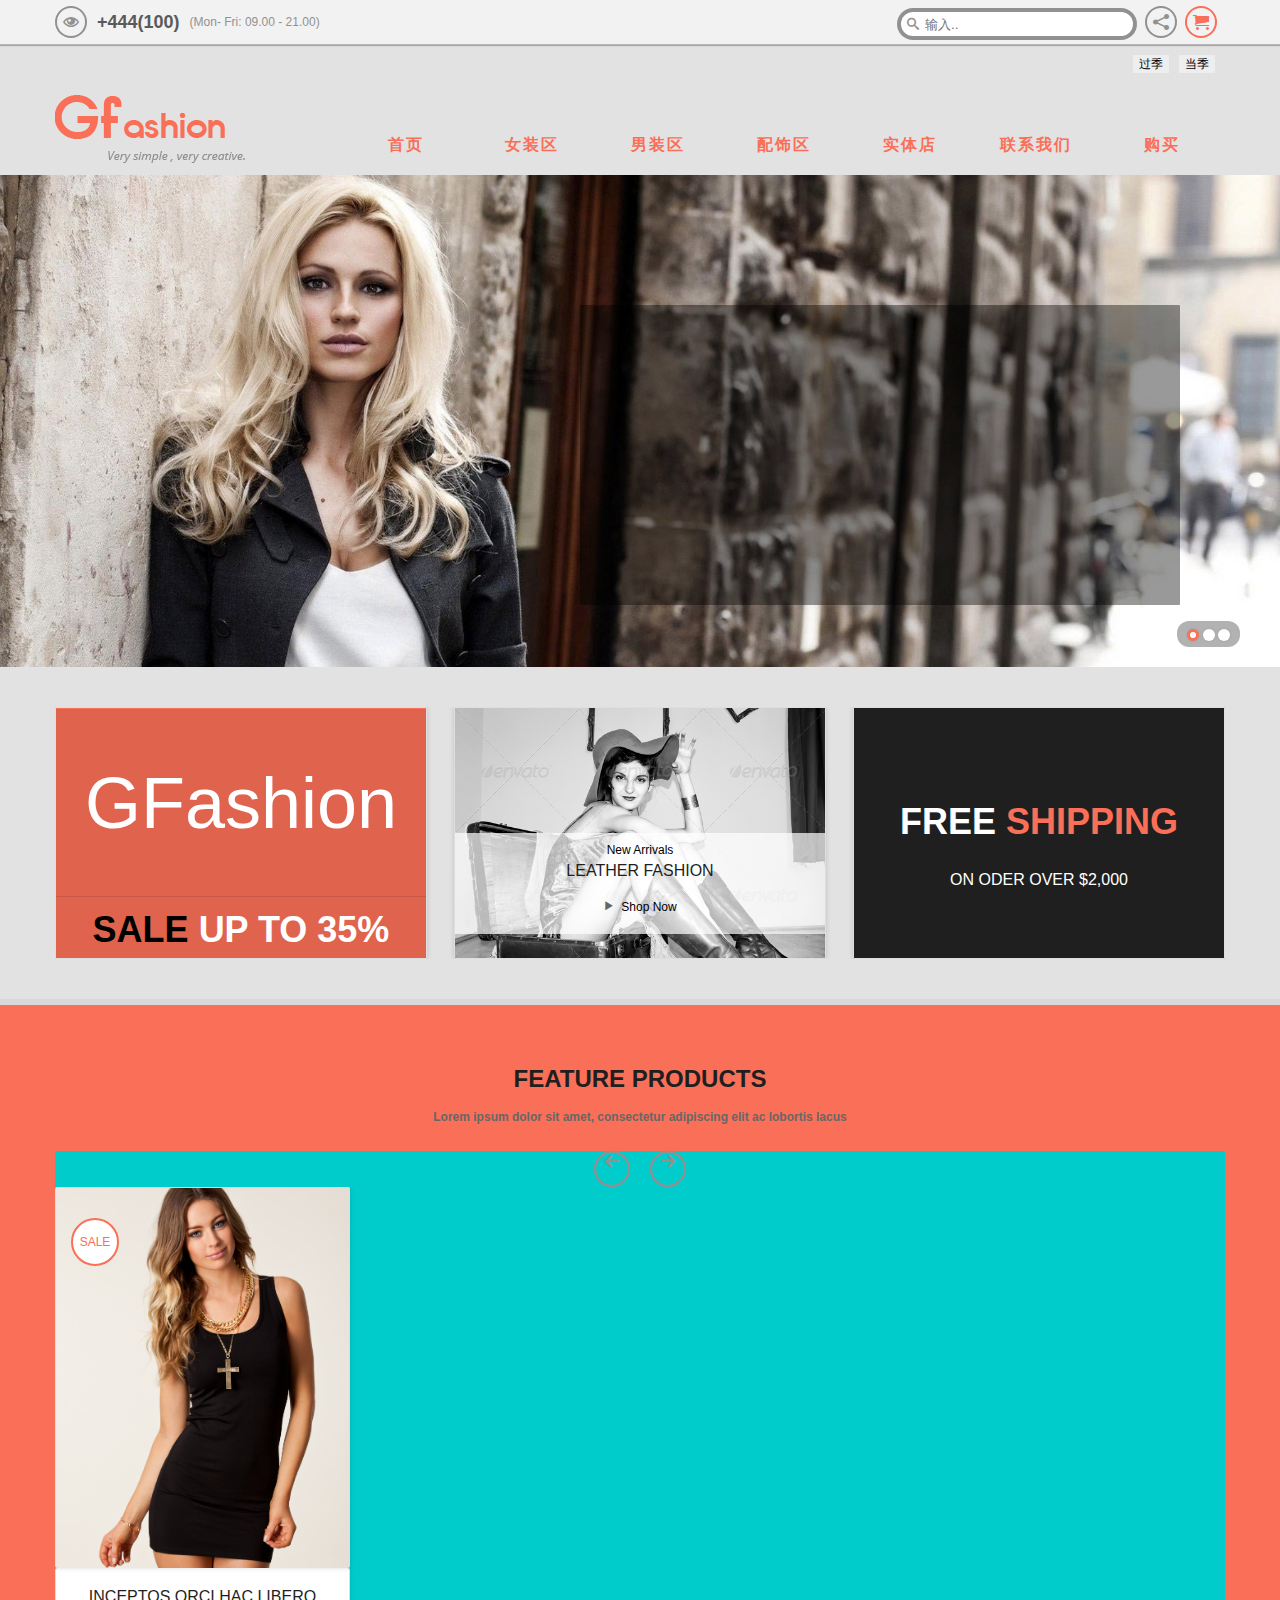
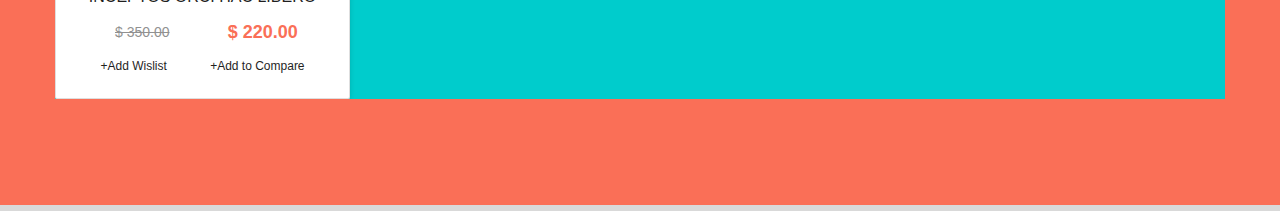
<file: index.html>
<!doctype html>
<html lang="en">
<head>
	<meta charset="UTF-8">
	<title>GFashion</title>
	<link rel="stylesheet" type="text/css" href="css/reset.css">
	<link rel="stylesheet" type="text/css" href="css/index.css">
	<link rel="stylesheet" type="text/css" href="css/font.css">
</head>
<body>
	<!-- 顶部条开始 -->
	<div class="header-top">
		<!-- 左侧 -->
		<div class="container">
			<div class="left">
				<!-- 字体图标 -->
				<div class="iconOuter ">
					<div class="icon-eye iconInner"></div>
				</div>
				<div class="vistorCount">+444(100)</div>
				<div class="openTime">(Mon- Fri: 09.00 - 21.00)</div>
			</div>
			<!-- 左侧结束 -->
			<!-- 右侧 -->
			<div class="right">
				<div class="iconOuter bgColor">
					<div class="icon-cart iconInner"></div>
				</div>
				<div class="iconOuter">
					<div class="icon-share2 iconInner"></div>
				</div>
				<div class="searchWrapper">
					<div class="searchBox">
						<span class="icon-search"></span>
						<input type="text" placeholder="输入..">
					</div>
					<!-- ////////////////////////////2016.10.20 -->
				</div>
			</div>
			<!-- 右侧 -->
		</div>
	</div>
	<!-- 顶部条结束 -->

	<!-- 顶部logo+导航开始 -->
	<nav class="navWrapper">
		<div class="navLogo">
			<a href="#"><img src="img/logo.png" alt=""></a>
		</div>
		<!-- 个人信息 -->
		<div class="navMenu">
			<div class="choice">
				<span class="current" ><a href="#">当季</a></span>
				<span class="outOfStyle"><a href="#">过季</a></span>
			</div>
			<div class="account">
				
			</div>
		</div>
		<!-- 导航菜单 -->
		<div class="menu">
			<ul>
				<li><a href="#">购买</a></li>
				<li><a href="#">联系我们</a></li>
				<li><a href="#">实体店</a></li>
				<li><a href="#">配饰区</a></li>
				<li><a href="#">男装区</a></li>
				<li><a href="#">女装区</a></li>
				<li><a href="#">首页</a></li>
			</ul>
		</div>
	</nav>
	<!-- 顶部logo+导航结束 -->

	<!-- banner区 -->
	<div id="banner">
		<!-- 图片区 -->
		<ul style="left:-1366px;" id="imgs">
			<li>
				<img src="img/03.jpg" alt="">
				<div id="third">
					<p class="top">FREE SHIPPING</p>
					<p class="bottom">ON ORDER OVER $2.000</p>
				</div>
			</li>
			<li>
				<img src="img/01.jpg" alt="">
				<div class="textContainer">
					<p class="top  activeTop">NEW COLLECTION</p>
					<p class="mid  activeMid">Aution Fashions</p>
					<div class="bottom activeBottom">
						<p>Comfy knits and warm jackets for cooler Autumn days</p>
						<a href="JavaScript:;">SHOP NOW</a>
					</div>
				</div>
			</li>
			<li>
				<div id="second">
					<p id="sale">SALE</p>
					<span class="left">
						<p class="top">MID</p>
						<p>SEASON</p>
					</span>
					<span class="right">
						<p class="top">UP TO</p>
						<p>70% OFF</p>
					</span>
					<p><i>500’</i>S OF NEW PRODUCTS</p>
				</div>
			</li>
			<li>
				<img src="img/03.jpg" alt="">
				<div id="third">
					<p class="top">FREE SHIPPING</p>
					<p class="bottom">ON ORDER OVER $2.000</p>
				</div>
			</li>
			<li>
				<img src="img/01.jpg" alt="">
				<div class="textContainer">
					<p class="top">NEW COLLECTION</p>
					<p class="mid">Aution Fashions</p>
					<div class="bottom">
						<p>Comfy knits and warm jackets for cooler Autumn days</p>
						<a href="JavaScript:;">SHOP NOW</a>
					</div>
				</div>
			</li>
		</ul>
		<!-- /图片区 -->
		<!-- 点选条区 -->
		<ol id="changeBar">
			<li><a href="javascript:;" class="active"></a></li>
			<li><a href="javascript:;"></a></li>
			<li><a href="javascript:;"></a></li>
		</ol>
		<!-- /点选条区 -->
		<!-- 左右切图 -->
		<div class="prev">
			<a href="javascript:;" id="prev" class="icon icon-arrow-left"></a>
		</div>
		<div class="next">
			<a href="javascript:;" id="next" class="icon icon-arrow-right"></a>
		</div>
		<!-- /左右切图 -->
	</div>
	<!-- /banner -->

	<!-- 主内容区 -->
	<div id="main">
		<ul>
			<li id="picLeft">
				<div id="coverUp">
					<h6>GFashion</h6>
				</div>
				<div id="coverDown">
					<h1>
						<span class="left">SALE</span>
						<span class="right">UP TO 35%</span>
					</h1>
					<h2>OFF</h2>
					<h3>SUMMER COLLECTION 2016</h3>
				</div>
			</li>
			<li id="picCenter">
				<div>
					<h4>New Arrivals</h4>
					<h5>LEATHER FASHION</h5>
					<p><span class="icon icon-play3">&nbsp;</span><a href="javascript:;">Shop Now</a></p>
				</div>
			</li>
			<li id="picLast">
				<h1>
					<span>FREE</span>
					<span  class="textColor">SHIPPING</span>
				</h1>
				<h2>ON ODER OVER $2,000</h2>
			</li>
		</ul>
	</div>
	<!-- /主内容区 -->

	<!-- 女装区 -->
	<div id="female">
		<!-- 头部文字 -->
		<div class="header">
			<h1>FEATURE PRODUCTS</h1>
			<h2>Lorem ipsum dolor sit amet, consectetur adipiscing elit ac lobortis lacus</h2>
		</div>
		<!-- /头部文字 -->
		<!-- 展示区切换按钮 -->
		<div class="circleChange width">
			<div class="leftBtn">
				<div class="icon icon-arrow-left2">
					<span><a href="JavaScript:;"  class="icon icon-arrow-left2"></a></span>
				</div>
			</div>
			<div class="rightBtn">
				<div class="icon icon-arrow-right2">
					<span><a href="JavaScript:;" class="icon icon-arrow-right2"></a></span>
				</div>
			</div>
		</div>
		<!-- /展示区切换按钮 -->
		
		<!-- 展示区图片 -->
		<div class="width women">
			<ul id="ShowCtnr">
				<li>
					<img src="img/images/women/basic/589550-0014_1.jpg" alt="">
					<div class="showSale">SALE</div>
					<div class="showHider">
						<div class="magnifer icon icon-images"></div>
						<div class=" icon-cart"></div>
					</div>
					<div class="showStar"></div>
					<div class="showCover"></div>
				</li>
				<ul class="showMsg">
					<li>INCEPTOS ORCI HAC LIBERO</li>
					<li class="msgMid">
						<span class="priceLeft">$ 350.00</span>
						<span class="priceRight">$ 220.00</span>
					</li>
					<li class="msgAdd">
						<span>+Add Wislist</span>
						<span>+Add to Compare</span>
					</li>
				</ul>
			</ul> 
		</div>
		<!-- /展示区图片 -->
	</div>
	<!-- /女装区 -->
	<script type="text/javascript" src='js/jquery.js'></script>
	<script type="text/javascript" src="js/index.js"></script>
</body>
</html>
</file>
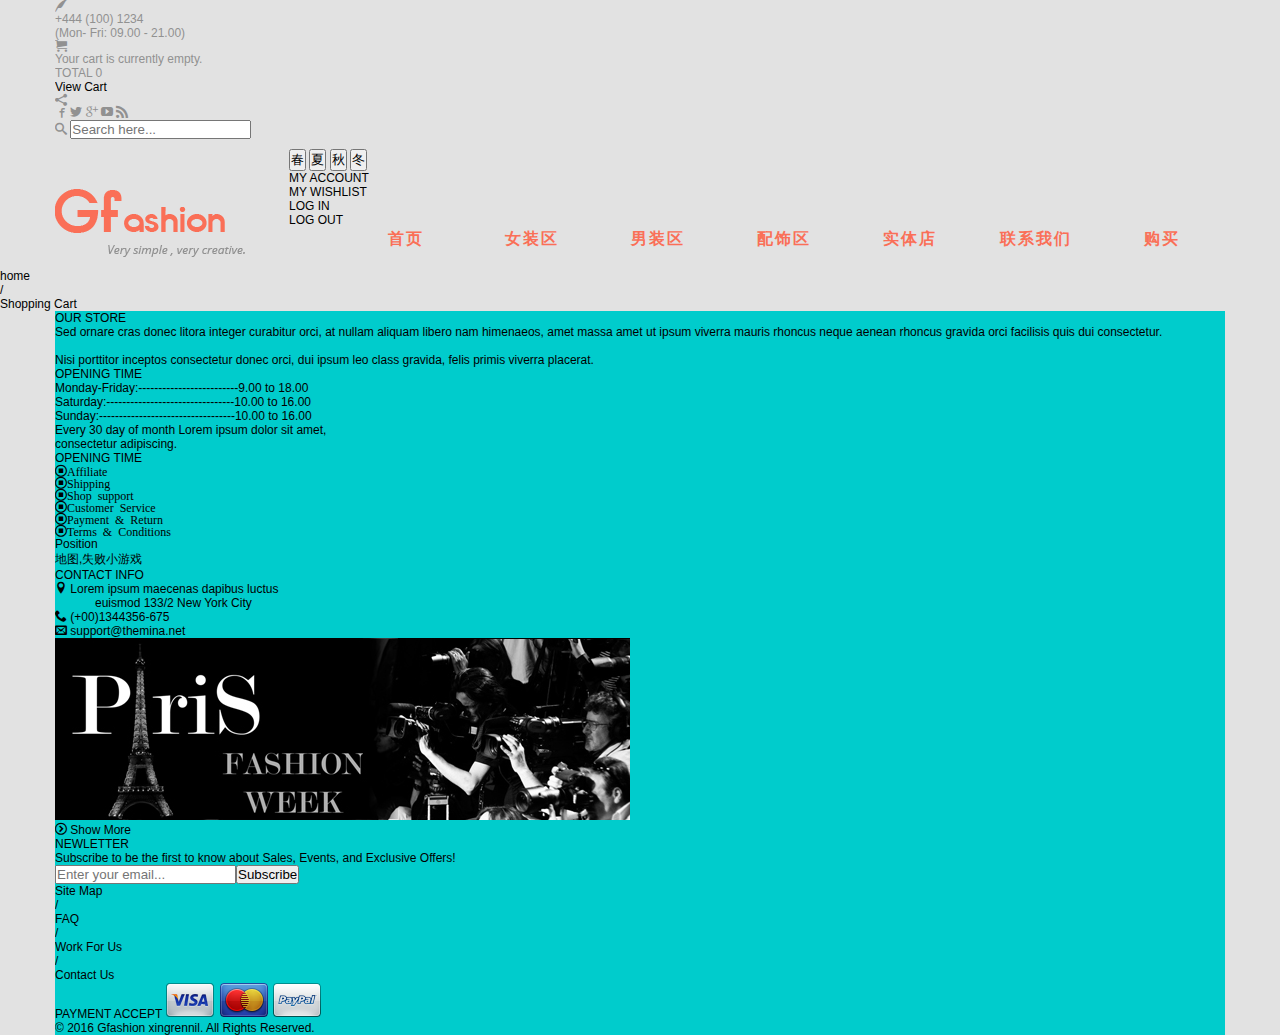
<file: cart.html>
<!doctype html>
<!-- 依照源GFashion网站为原型,以自己的的方式实现 -->
<html lang="en">
<head>
	<meta charset="UTF-8">
	<title>GFashion</title>
	<link rel="stylesheet" type="text/css" href="css/reset.css">
	<link rel="stylesheet" type="text/css" href="css/index.css">
	<link rel="stylesheet" type="text/css" href="css/font.css">
</head>
<body>
	<!-- 顶部条开始 -->
	<div class="headerTop">    
		<!-- 左侧 -->
		<div class="container clearfix">
			<div class="left">
				<!-- 字体图标 -->
				<div class="iconOuter ">
					<div class="icon-quill iconInner"></div>
				</div>
				<div class="vistorCount">+444 (100) 1234</div>
				<div class="openTime">(Mon- Fri: 09.00 - 21.00)</div>
			</div>
			<!-- 左侧结束 -->
			<!-- 搜索框 -->
			<div class="right">
				<!-- 购物车 -->
				<div class="iconOuter bgColor shopWrap">
					<div class="icon-cart iconInner"></div>
					<!-- 购物车悬停 -->
					<ul class=" shoppingCart">
						<div class="triangle"></div>
						<li><p>Your cart is currently empty.</p></li>
						<li class="shopMid">
							<span>TOTAL</span>
							<span>0</span>
						</li>
						<li><a href="">View Cart</a></li>
					</ul>
					
				</div>
				
				<!-- 分享 -->
				<div class="iconOuter shareCntr">
					<div class="icon-share2 iconInner"></div>
					<!-- 分享悬停 -->
					<div class="shareWith">
						<div class="triangle"></div>
						<span class="icon icon-facebook"></span>
						<span class="icon icon-twitter"></span>
						<span class="icon icon-google-plus"></span>
						<span class="icon icon-youtube"></span>
						<span class="icon icon-feed2"></span>
					</div>
				</div>
				<!-- 检索 -->
				<div class="searchBox">
					<span class="icon-search"></span>
					<input type="text" placeholder="Search here...">
				</div>
				<!-- ////////////////////////////2016.10.20 -->
			</div>
			<!-- 搜索框 -->
		</div>
	</div>
	<!-- 顶部条结束 -->

	<!-- 顶部logo+导航开始 -->
	<nav class="navWrapper">
		<div class="navLogo">
			<a href="#"><img src="img/logo.png" alt=""></a>
		</div>
		<!-- 账户相关 -->
		<ul class="navAccount">
			<li>
				<input type="button" value="春">
				<input type="button" value="夏">
				<input type="button" value="秋">
				<input type="button" value="冬">
			</li>
			<li>
				<ul>
					<li><a href="">MY ACCOUNT</a></li>
					<li><a href="">MY WISHLIST</a></li>
					<li><a id="login" href="javascript:;">LOG IN</a></li>
					<li><a href="">LOG OUT</a></li>
				</ul>
			</li>
		</ul>
		<!-- 登录login -->
		<iframe src="" frameborder="0"></iframe>
		<!-- /登录login -->

		<!-- 导航菜单 -->
		<div class="menu">
			<ul>
				<li><a href="#">购买</a></li>
				<li><a href="#">联系我们</a></li>
				<li><a href="#">实体店</a></li>
				<li><a href="#">配饰区</a></li>
				<li><a href="#">男装区</a></li>
				<li><a href="#">女装区</a></li>
				<li><a href="#">首页</a></li>
			</ul>
		</div>
	</nav>
	<!-- 顶部logo+导航结束 -->
	
	<!-- 当前位置信息栏 -->
	<div class="currentPosition">
		<ul>
			<li>home</li>
			<li>/</li>
			<li>Shopping Cart</li>
		</ul>
	</div>
	<!-- /当前位置信息栏 -->

	<!-- 信息区 -->
	<div id="information">
		<div class="width">
			<ul class="infWrapper">
				<li>
					<h1>OUR STORE</h1>
					<div class="infText ourStore">
						Sed ornare cras donec litora integer curabitur orci, at nullam aliquam libero nam himenaeos, amet massa amet ut ipsum viverra mauris rhoncus neque aenean rhoncus gravida orci facilisis quis dui consectetur.
						<br>
						<br>
						Nisi porttitor inceptos consectetur donec orci, dui ipsum leo class gravida, felis primis viverra placerat.
				</div>
				</li>
				<li>
					<h1>OPENING TIME</h1>
					<ul class="infText week">
						<li>Monday-Friday:-------------------------9.00 to 18.00</li>
						<li>Saturday:--------------------------------10.00 to 16.00</li>
						<li>Sunday:----------------------------------10.00 to 16.00</li>
						<li>Every 30 day of month Lorem ipsum dolor sit amet,
						<br> consectetur adipiscing.</li>
					</ul>
				</li>
				<li>
					<h1>OPENING TIME</h1>
					<ul class="infText openTime">
						<li class="icon icon-stop"><a href="#">Affiliate</a></li>
						<li class="icon icon-stop"><a href="#">Shipping</a></li>
						<li class="icon icon-stop"><a href="#">Shop support</a></li>
						<li class="icon icon-stop"><a href="#">Customer Service</a></li>
						<li class="icon icon-stop"><a href="#">Payment & Return</a></li>
						<li class="icon icon-stop"><a href="#">Terms & Conditions</a></li>
					</ul>
				</li>
				<li>
					<h1>Position</h1>
					<div class="infText">地图,失败小游戏</div>
				</li>
			</ul>
		</div>
	</div>
	<!-- /信息区 -->

	<!-- 联系区 -->
	<div class="contact">
		<div class="width">
			<ul id="contactCtnr">
				<li class="conSide">
					<h1>CONTACT INFO</h1>
					<ul>
						<li>
							<span class="icon icon-location"></span>
							<span>Lorem ipsum maecenas dapibus luctus 
							<br>&nbsp;&nbsp;&nbsp;&nbsp;&nbsp;&nbsp;&nbsp;&nbsp;&nbsp;&nbsp;&nbsp;&nbsp;euismod 133/2 New York City</span>
						</li>
						<li>
							<span class="icon icon-phone"></span>
							<span>(+00)1344356-675</span>
						</li>
						<li>
							<span class="icon icon-envelop"></span>
							<span>support@themina.ne</span>t
						</li>
					</ul>
				</li>
				<li class="conContent">
					<img src="img/images/demo/images-footer.jpg" alt="">
					<div>
						<span class="icon icon-circle-right"></span>
						<a href="">Show More</a>
					</div>
				</li>
				<li class="conSide email">
					<ul>
						<h1>NEWLETTER</h1>
						<li>Subscribe to be the first to know about Sales, Events, and Exclusive Offers!</li>
						<li class="emailCtnr">
							<input type="text" placeHolder="Enter your email..."><input type="button" value="Subscribe">
						</li>
					</ul>
				</li>
			</ul>
		</div>
	</div>
	<!-- /联系区 -->

	<!-- footer -->
	<div class="width">
		<div id="footer">
			<ul>
				<li>Site Map</li>
				<li class="partition">/</li>
				<li>FAQ</li>
				<li class="partition">/</li>
				<li>Work For Us</li>
				<li class="partition">/</li>
				<li>Contact Us</li>
			</ul>
			<div>
				<span>PAYMENT ACCEPT</span>
				<img src="img/visacard.png" alt="">
				<img src="img/mastercard.png" alt="">
				<img src="img/paypal.png" alt="">
			</div>
		</div>
		<span>&copy; 2016 Gfashion xingrennil. All Rights Reserved.</span>
	</div>
	<!-- /footer -->
	<script type="text/javascript" src='js/jquery.js'></script>
</body>
</html>
</file>
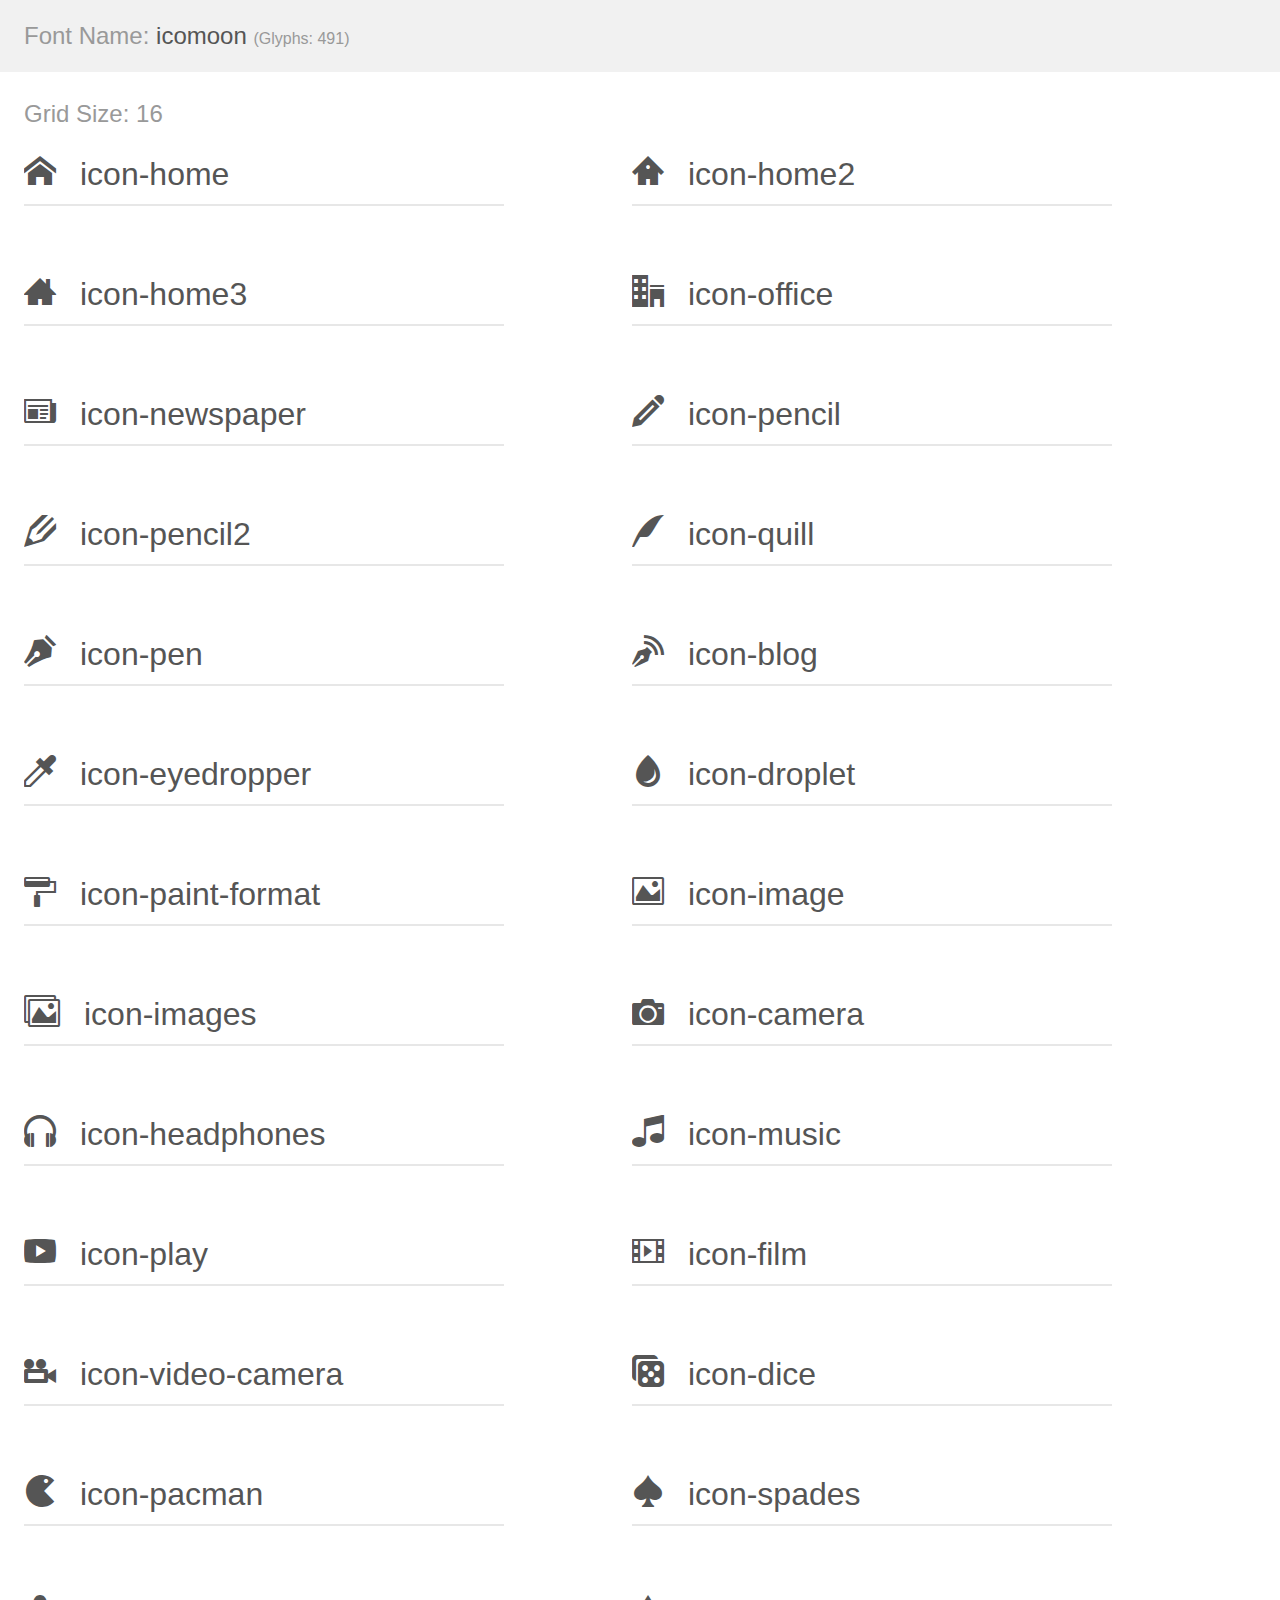
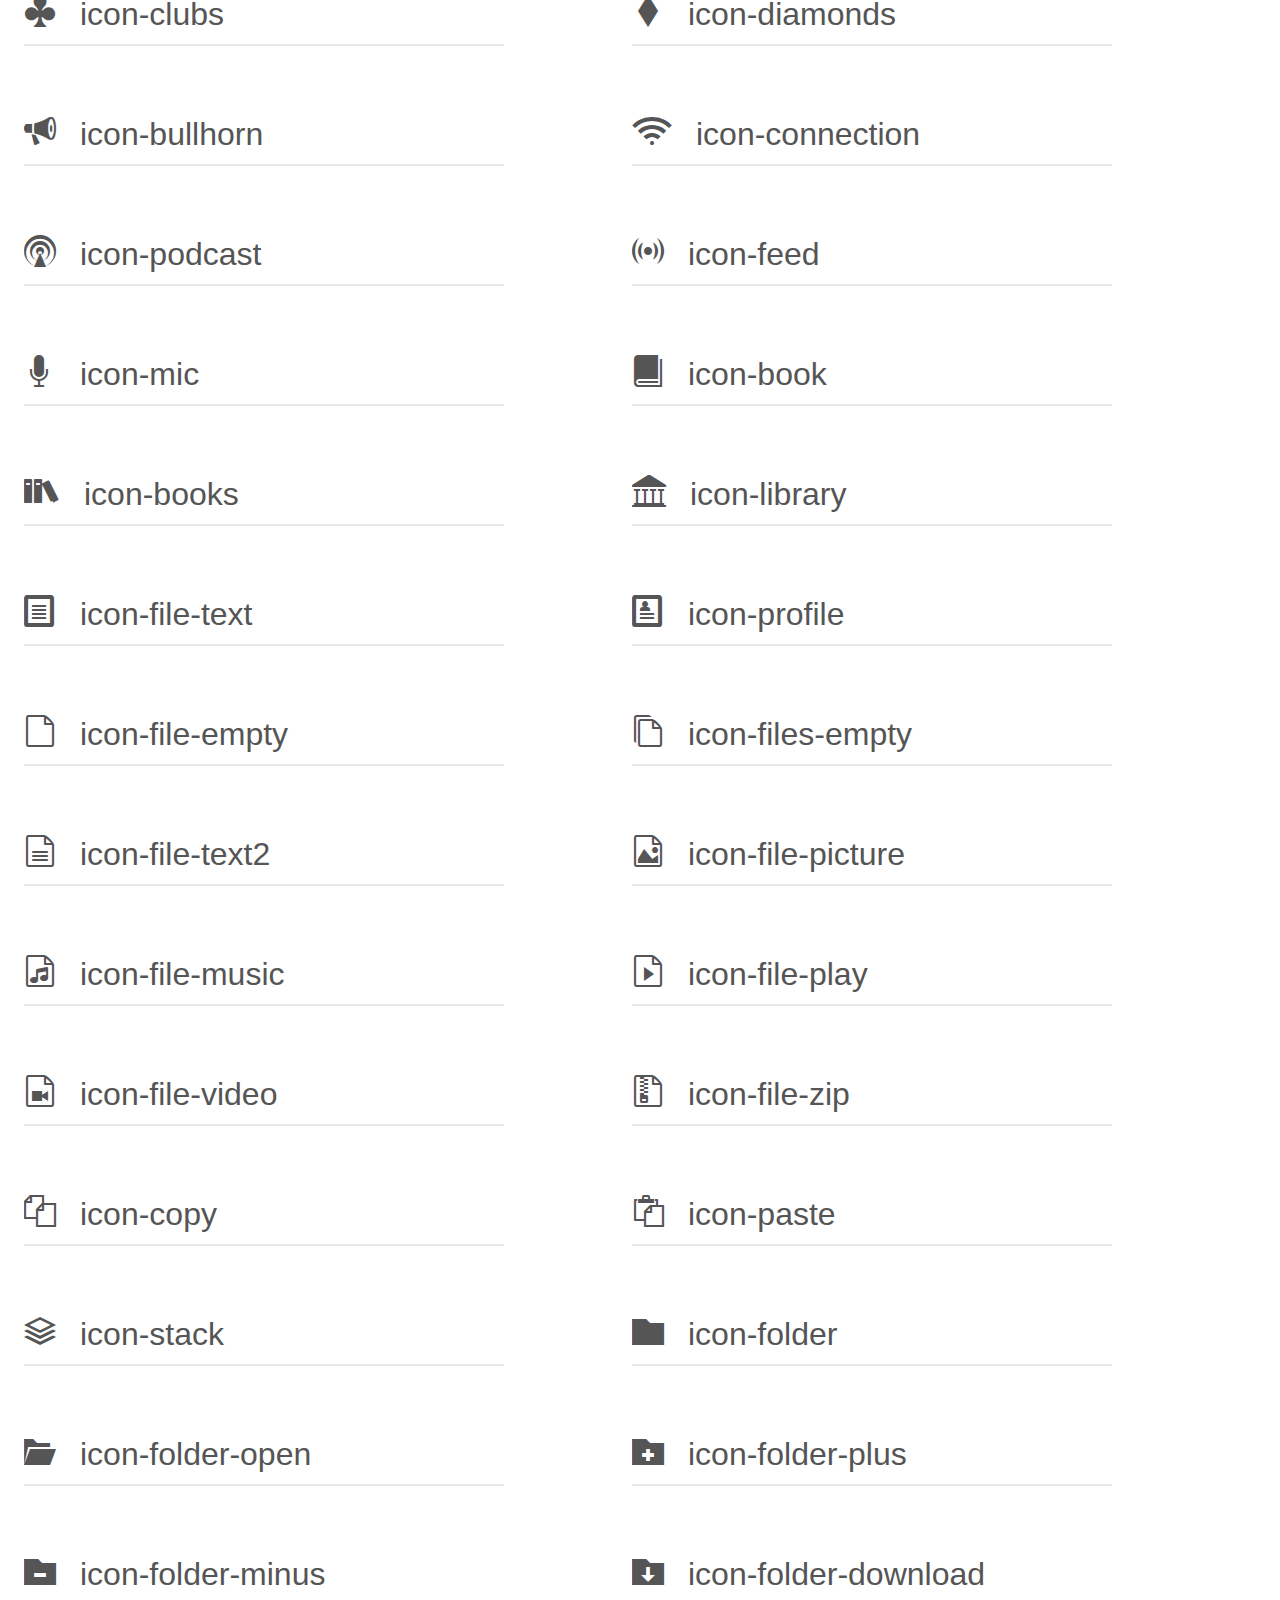
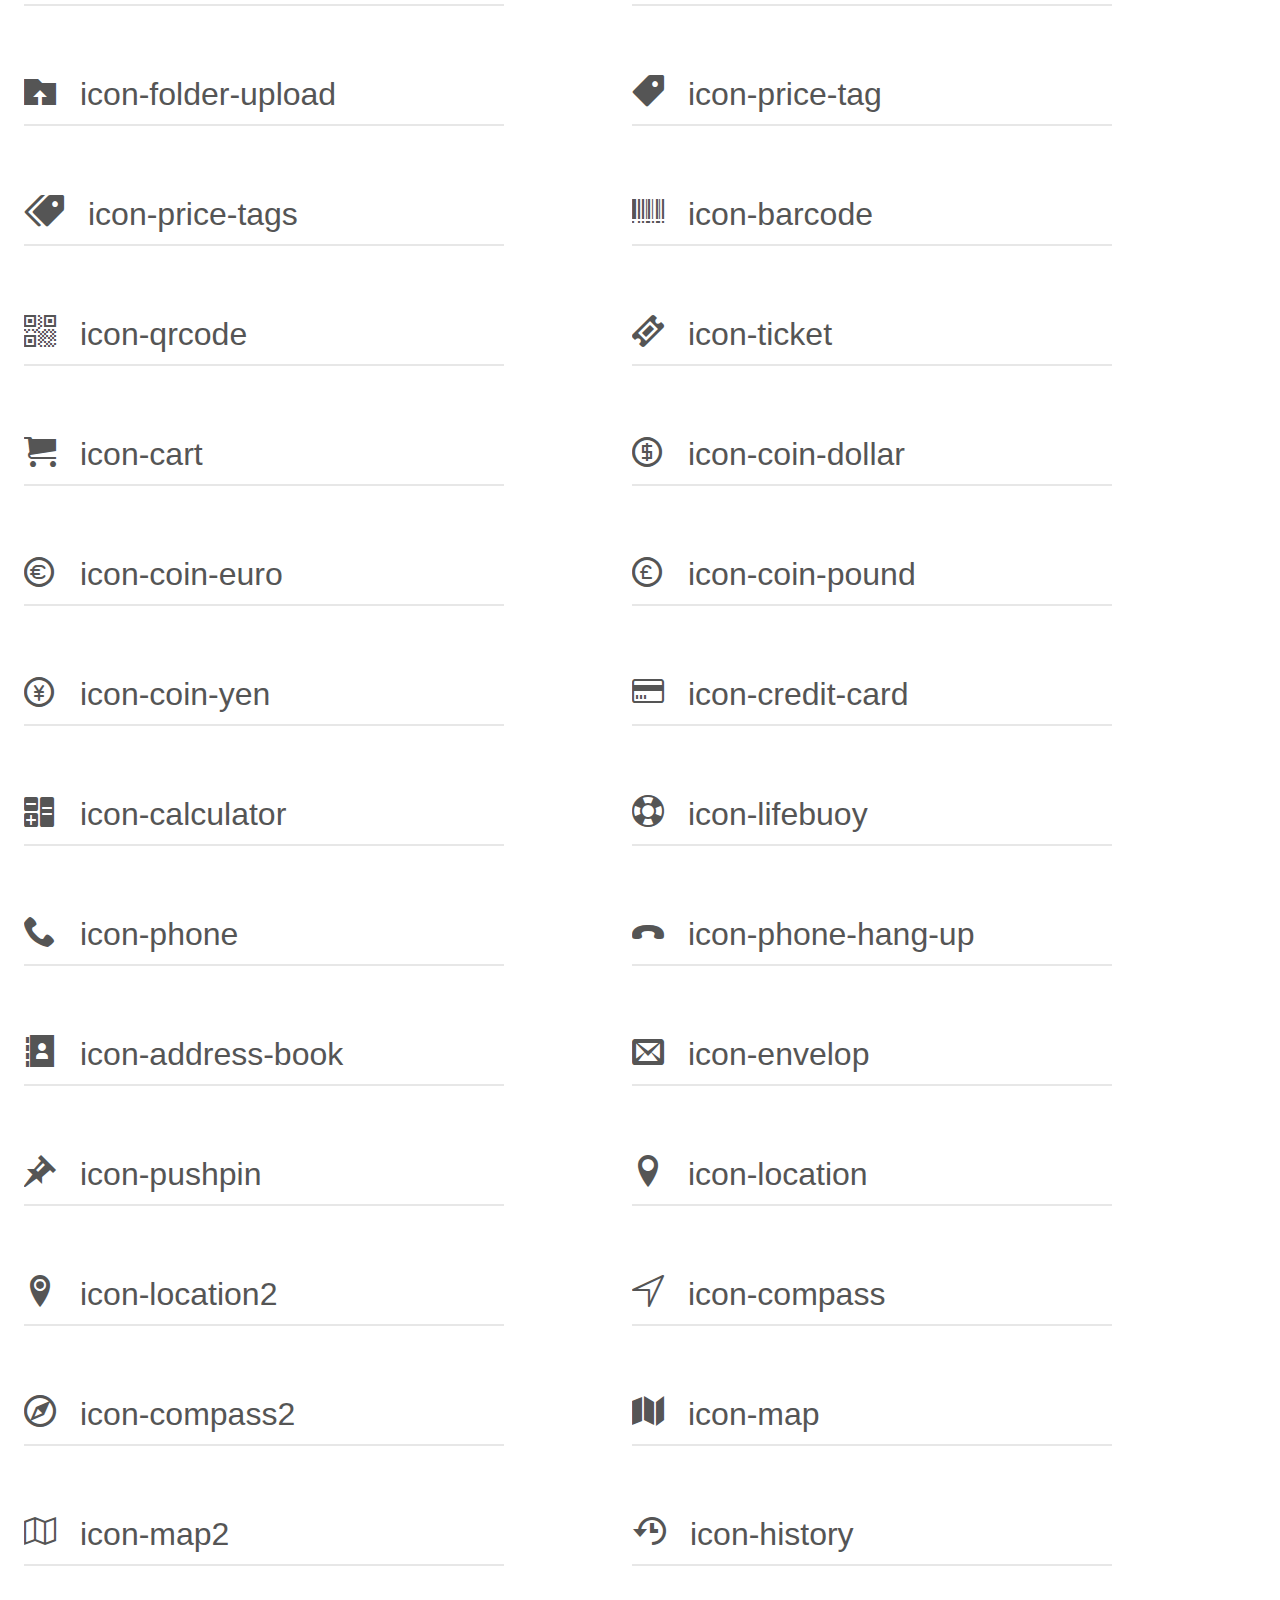
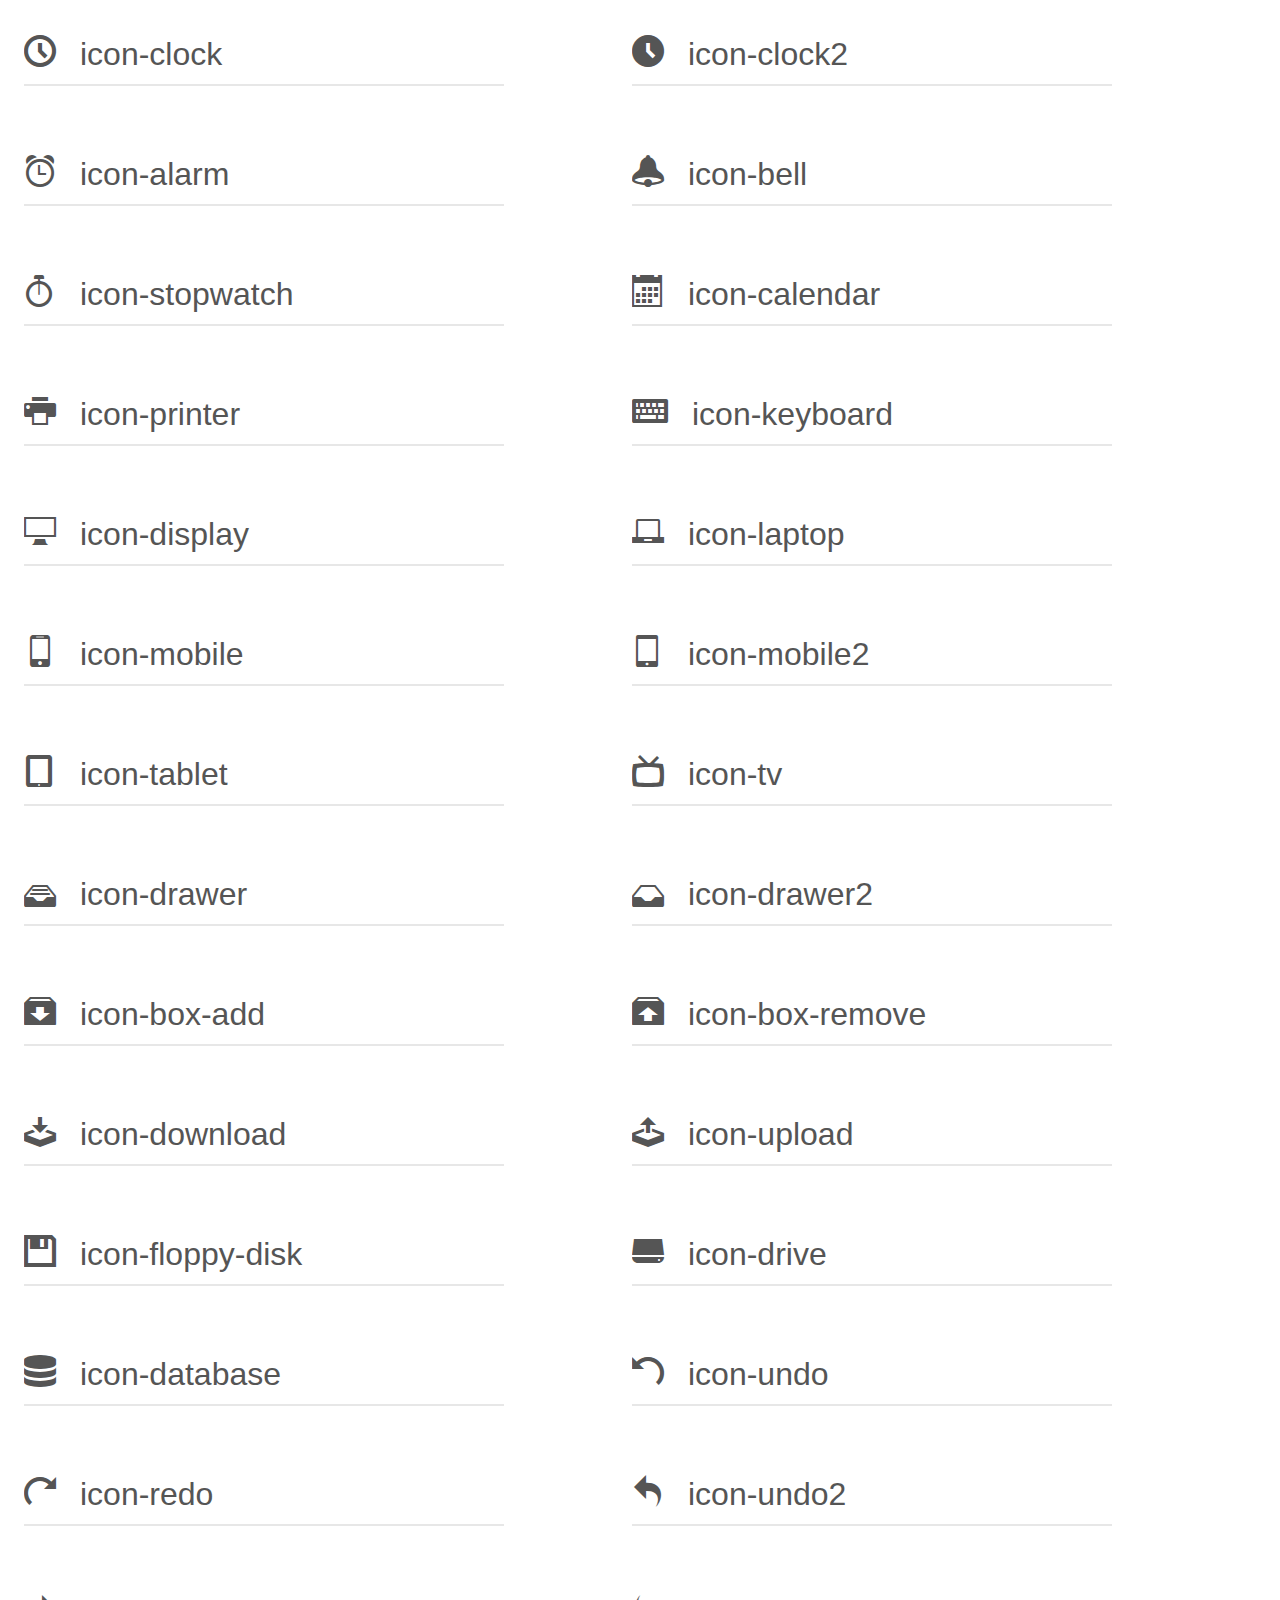
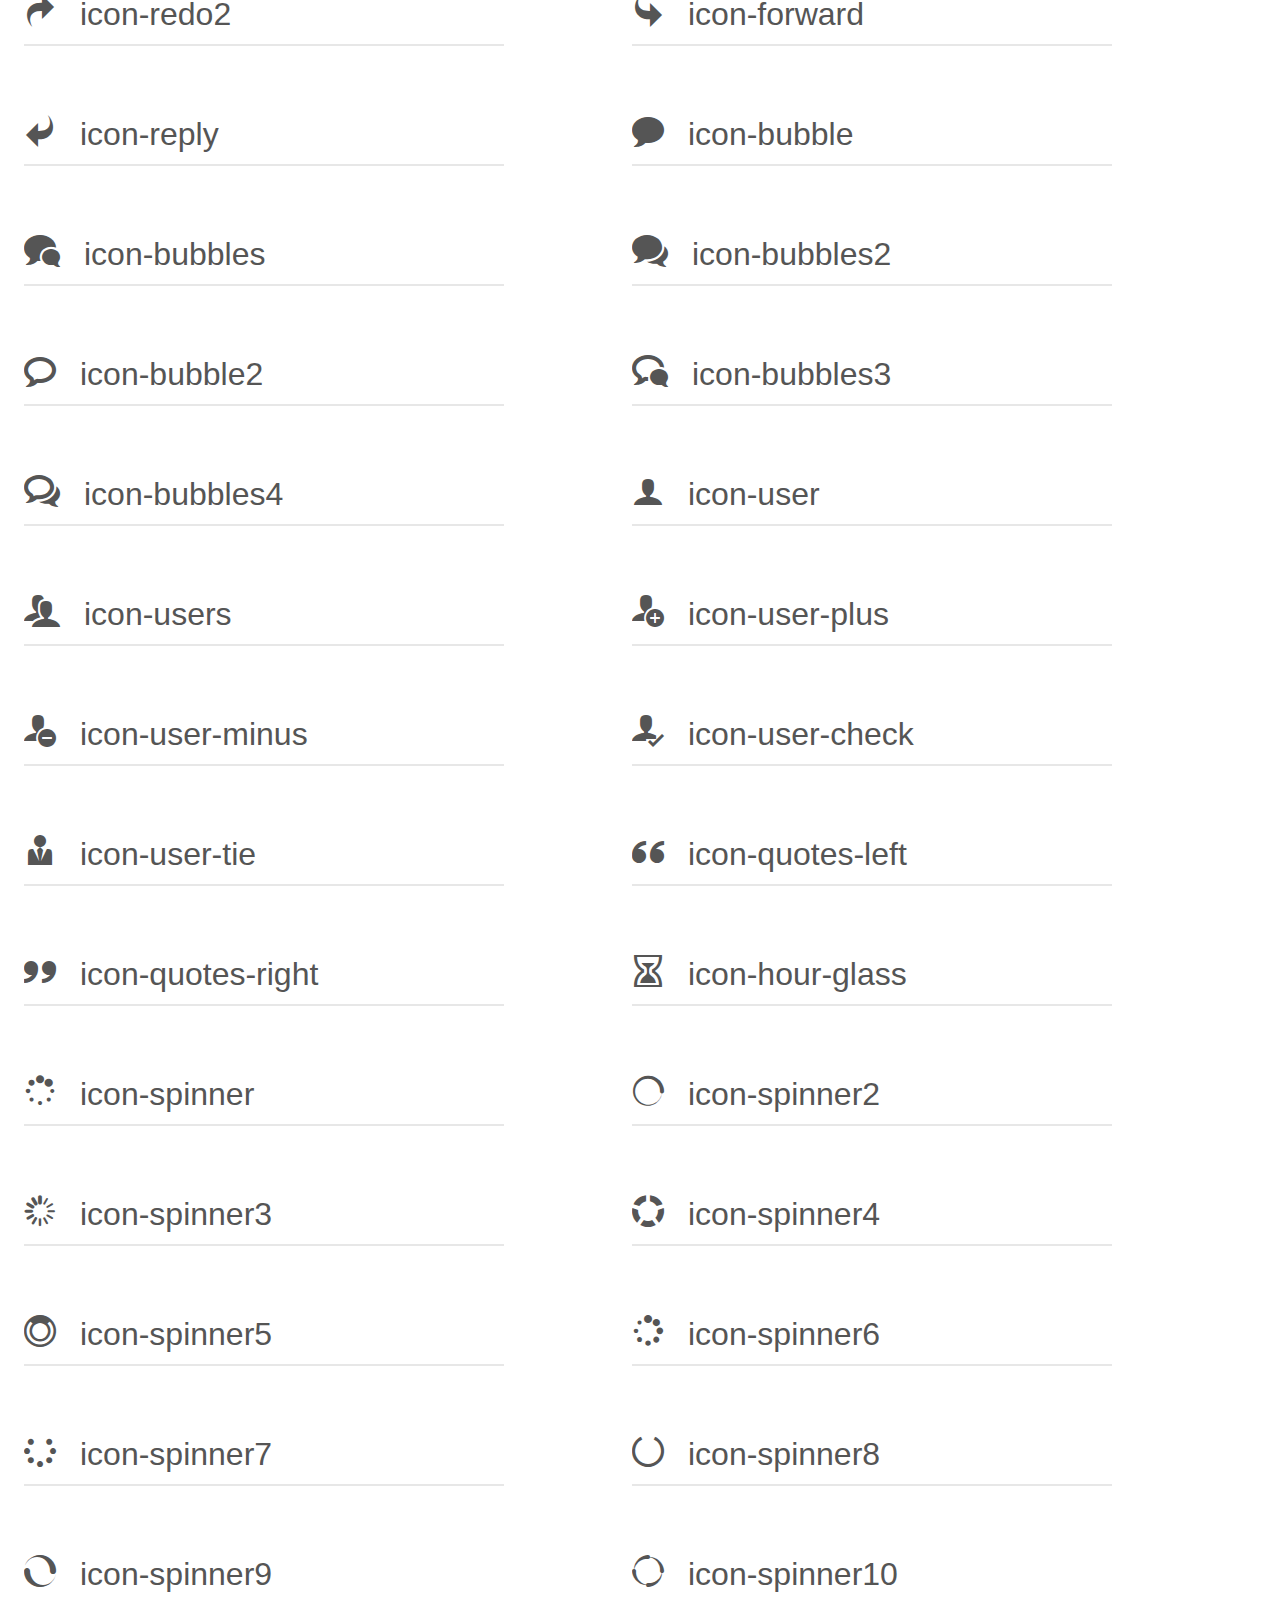
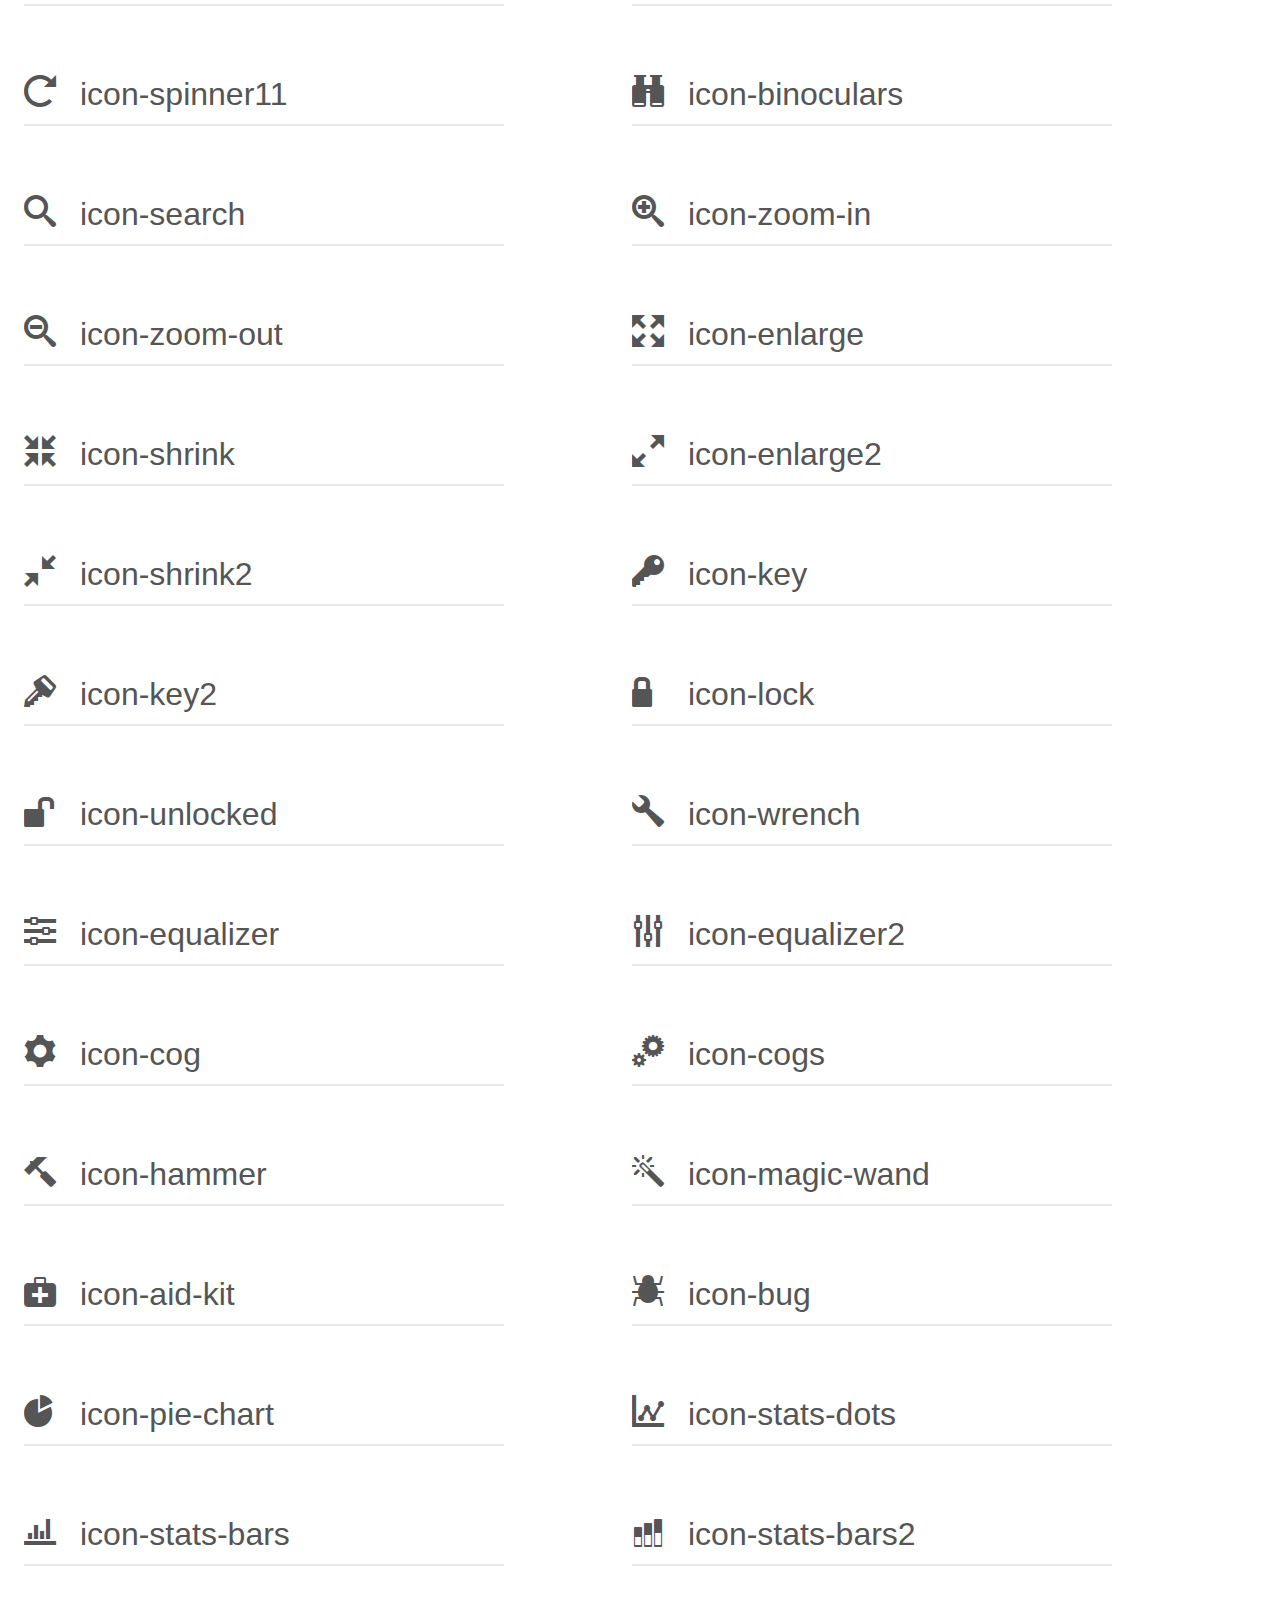
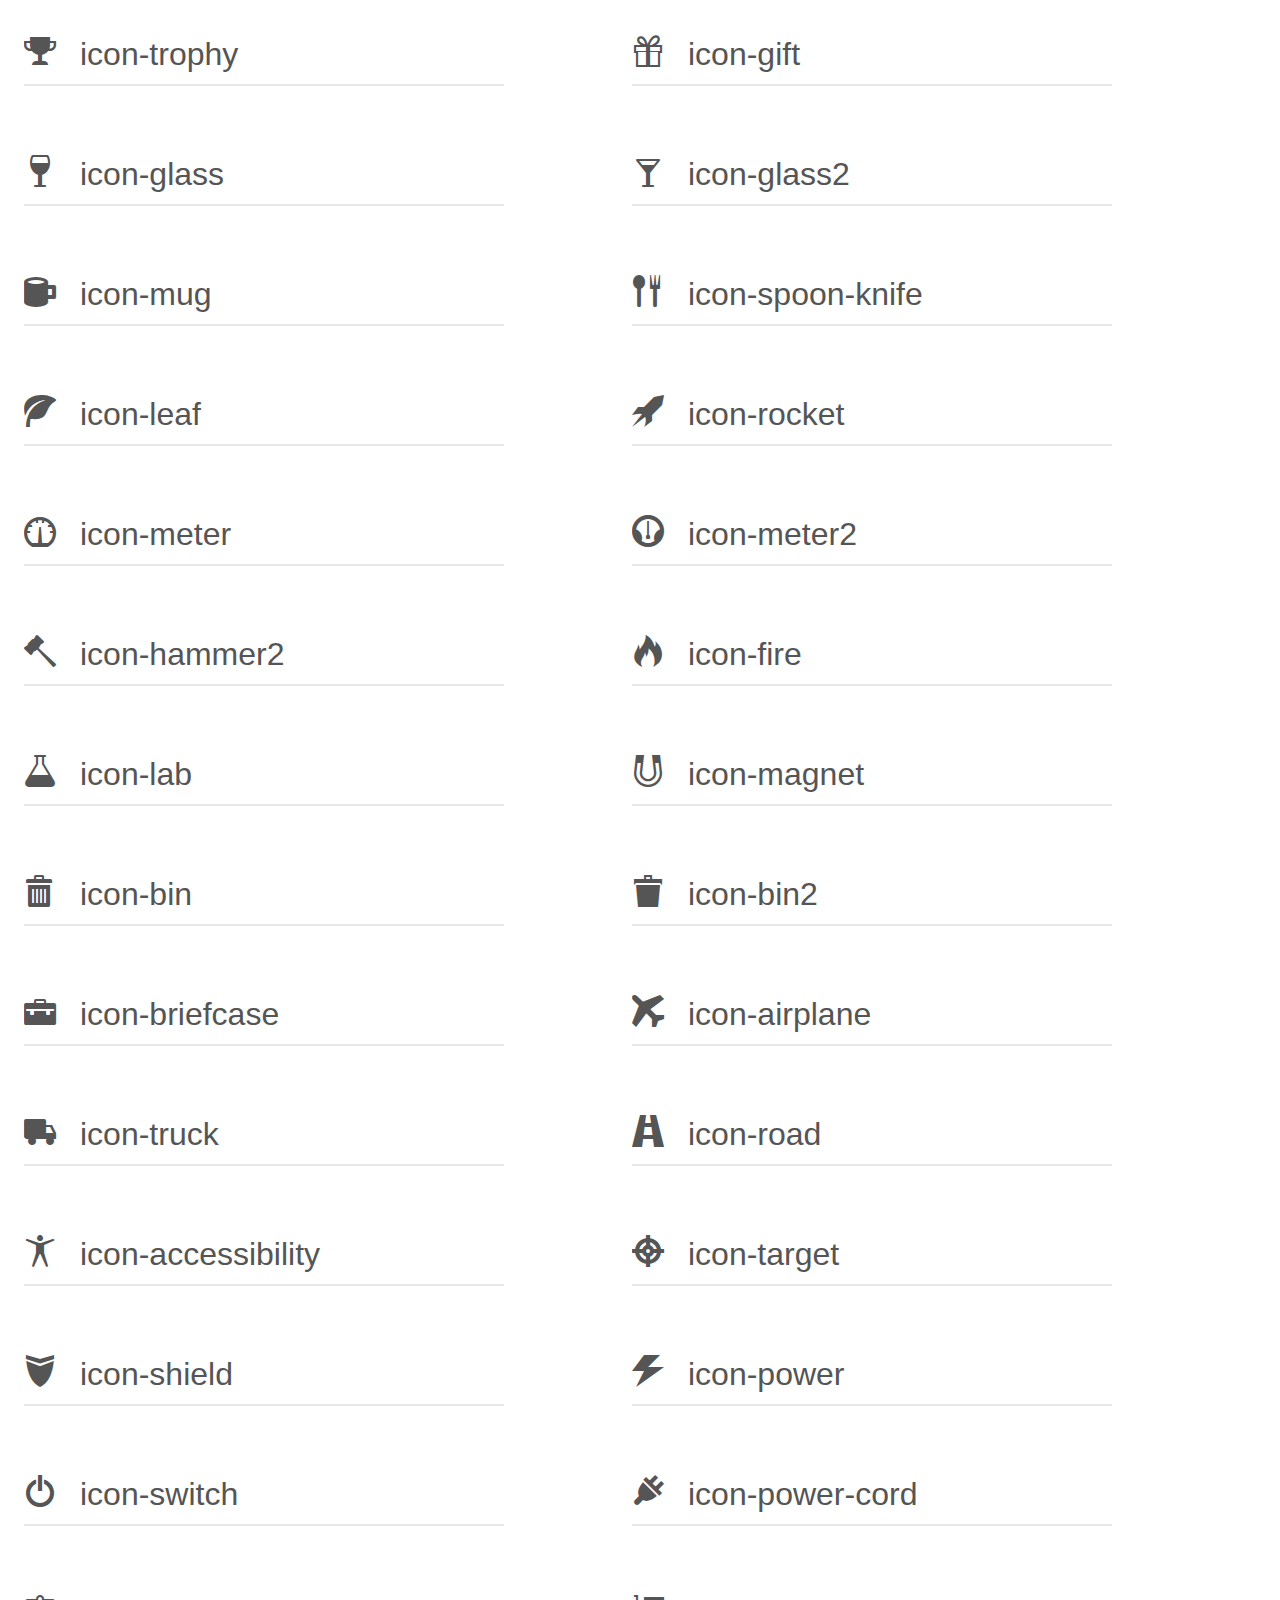
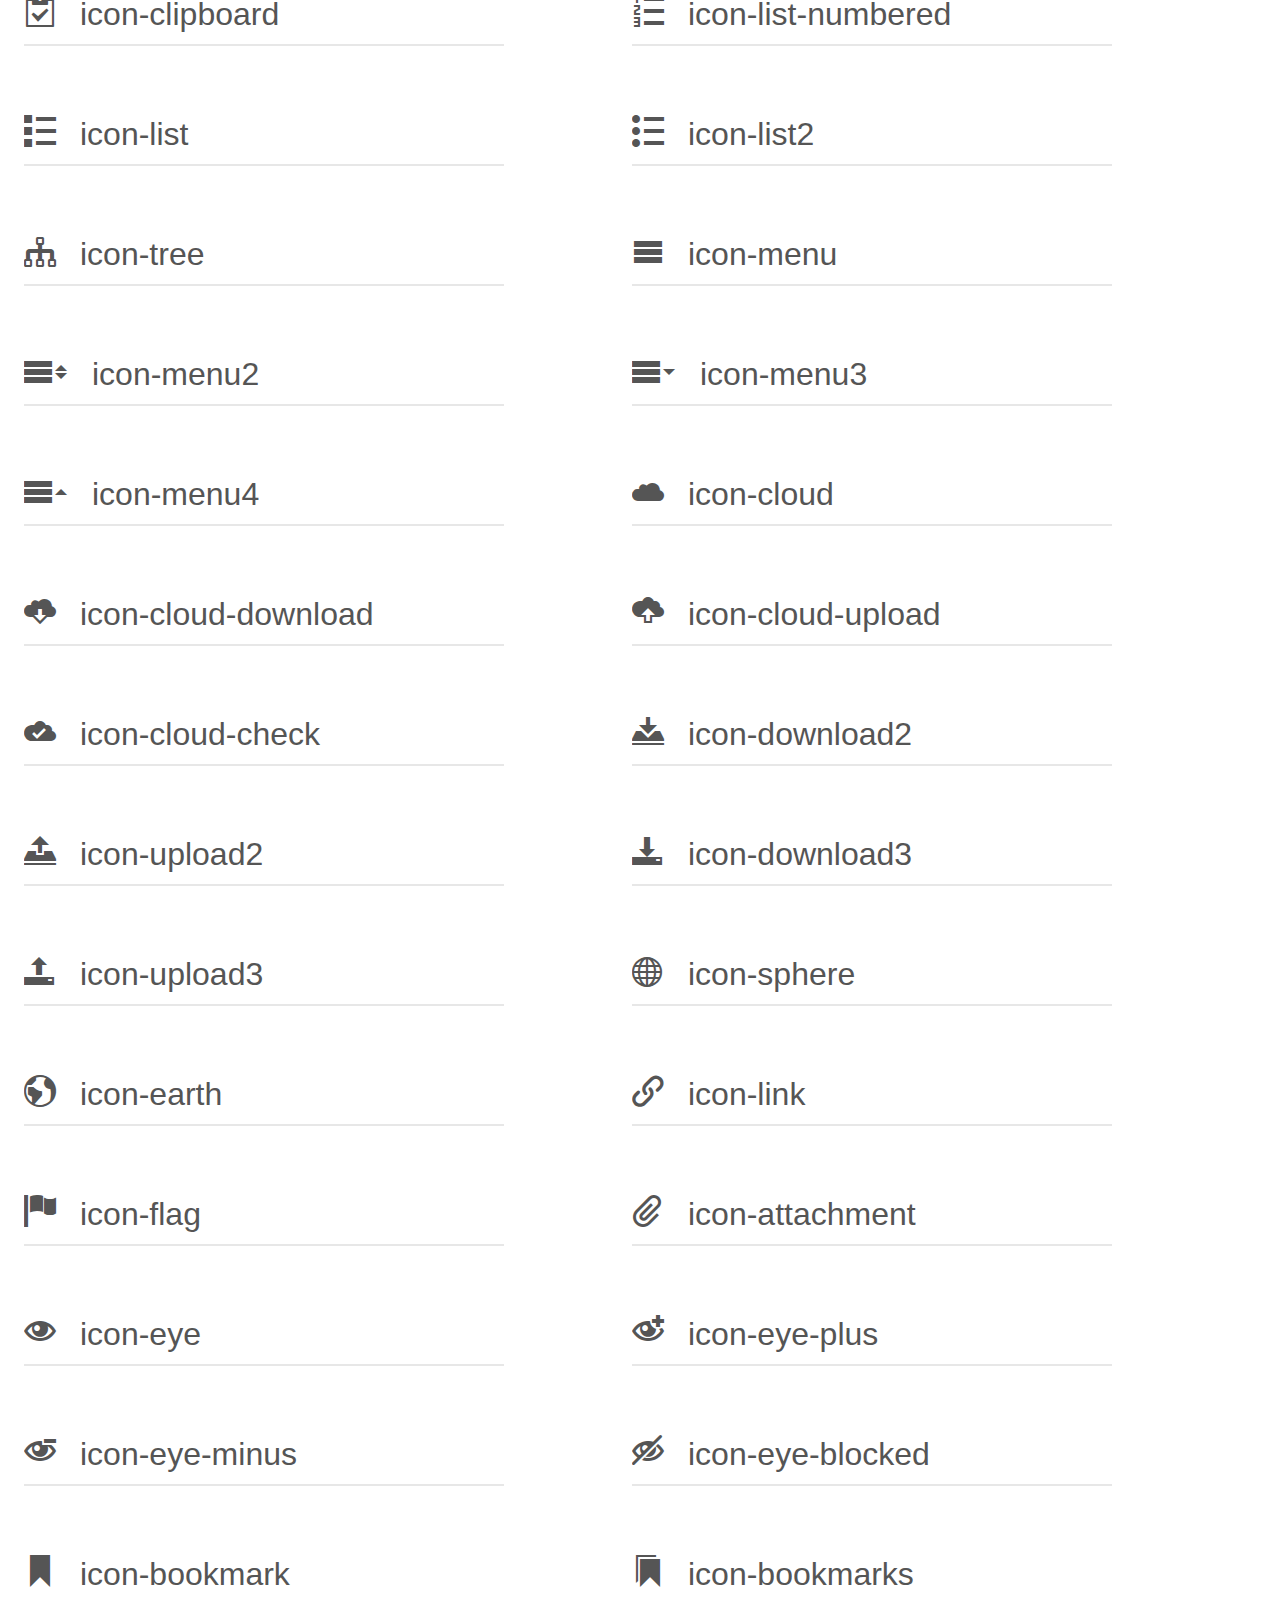
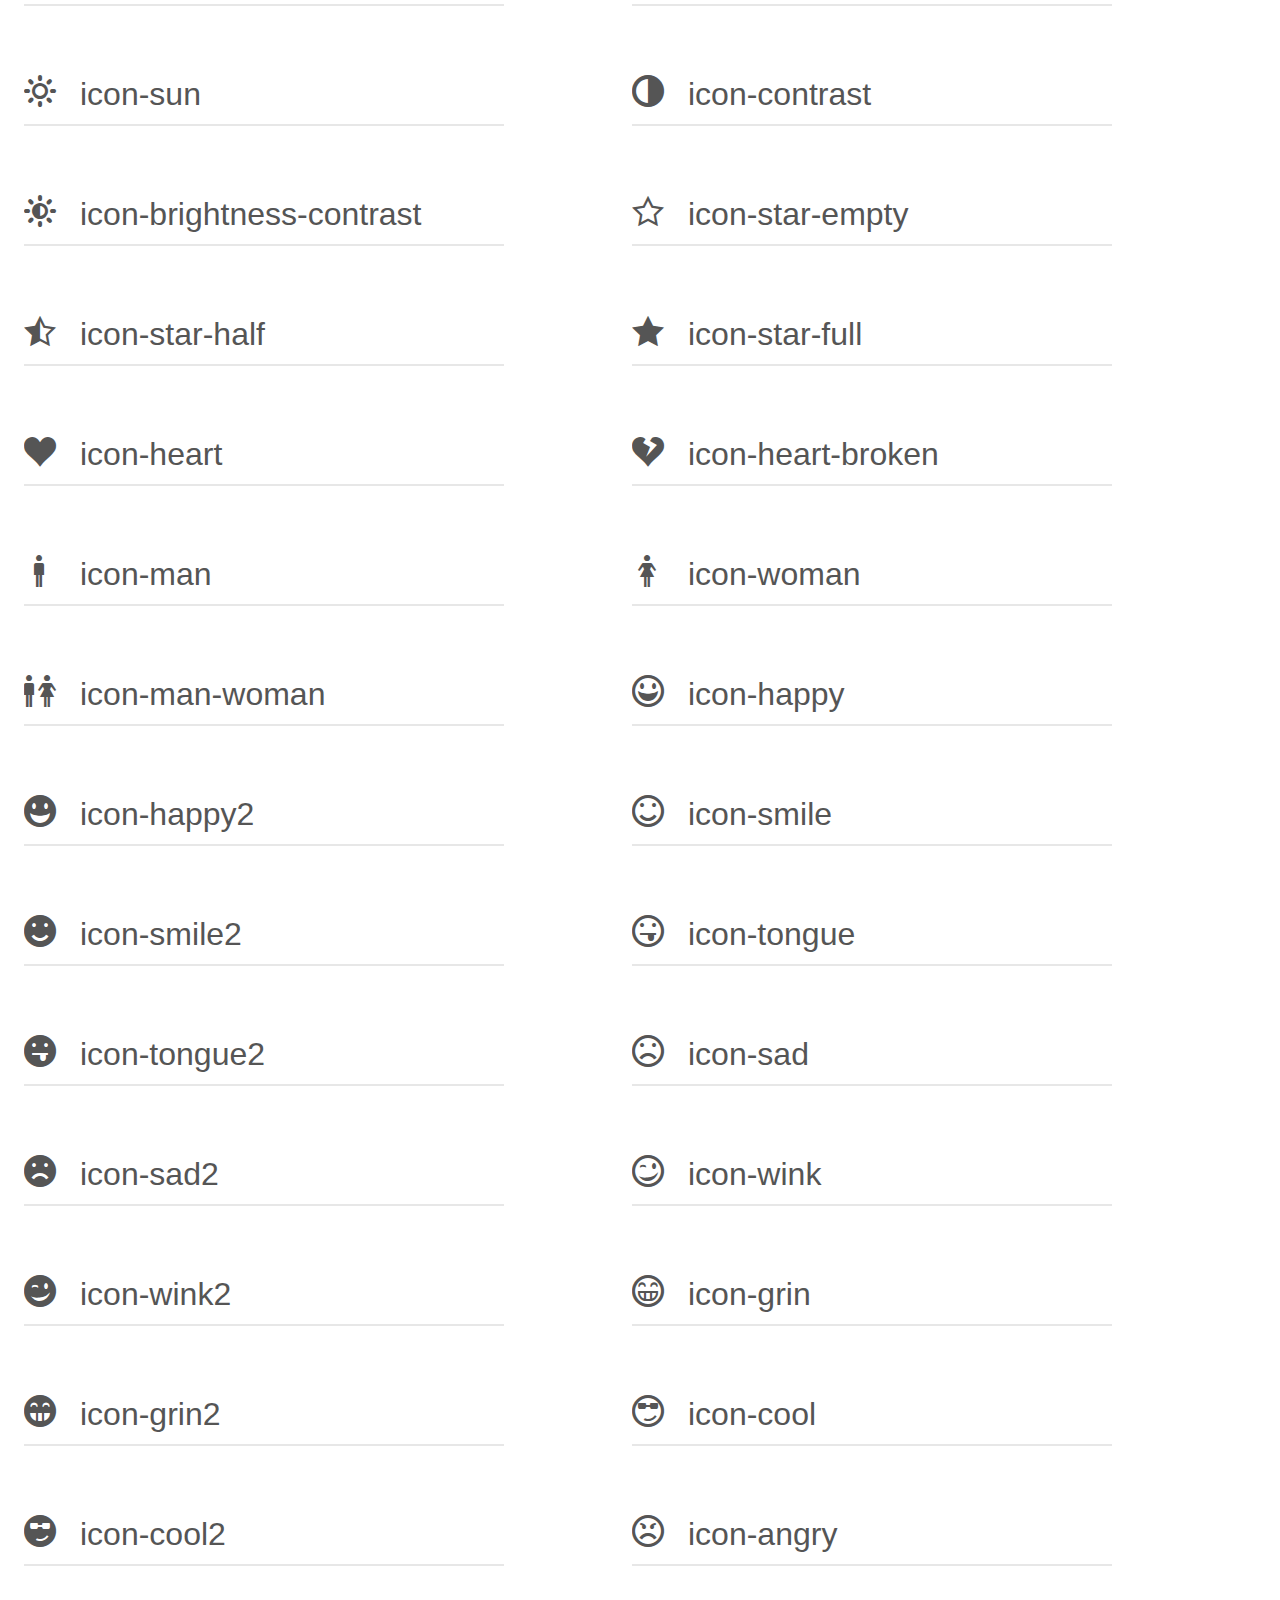
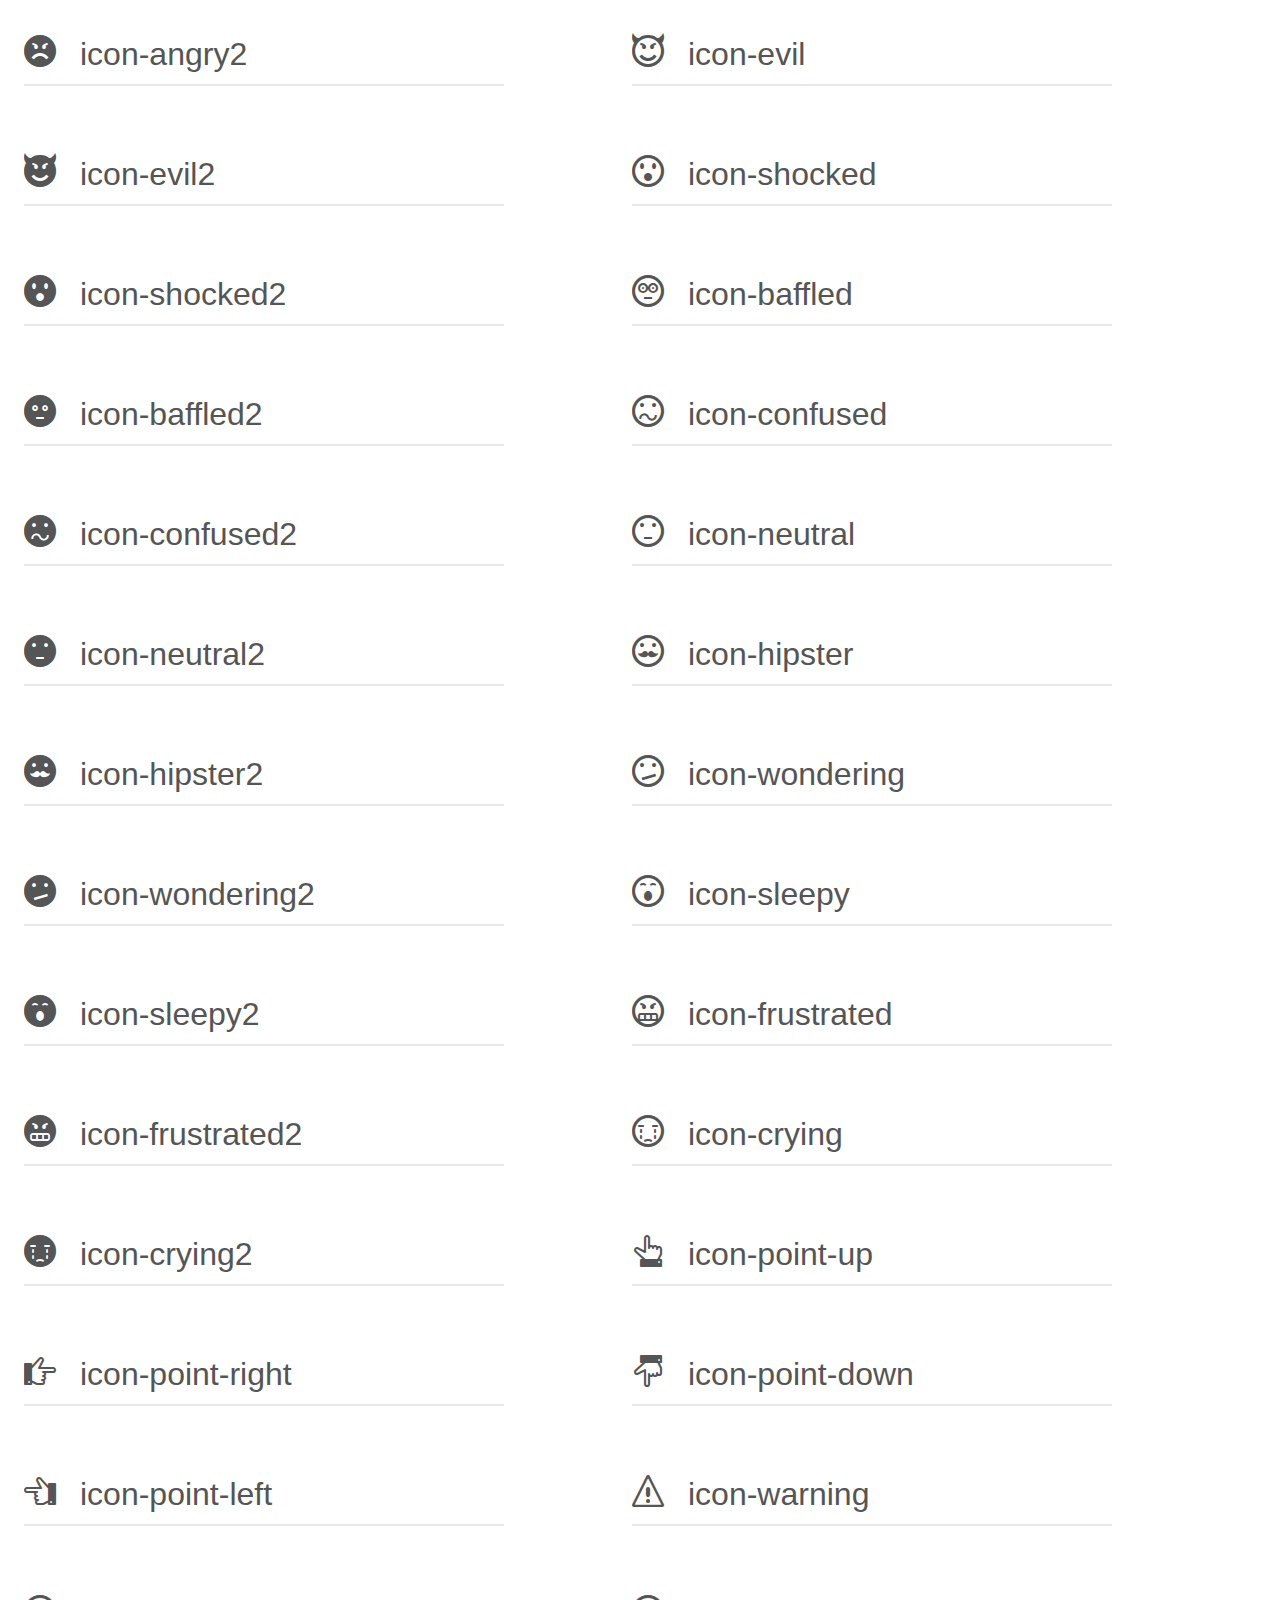
<file: icomoon/demo.html>
<!doctype html>
<html>
<head>
	<meta charset="utf-8">
	<title>IcoMoon Demo</title>
	<meta name="description" content="An Icon Font Generated By IcoMoon.io">
	<meta name="viewport" content="width=device-width, initial-scale=1">
	<link rel="stylesheet" href="demo-files/demo.css">
	<link rel="stylesheet" href="style.css"></head>
<body>
	<div class="bgc1 clearfix">
		<h1 class="mhmm mvm"><span class="fgc1">Font Name:</span> icomoon <small class="fgc1">(Glyphs:&nbsp;491)</small></h1>
	</div>
	<div class="clearfix mhl ptl">
		<h1 class="mvm mtn fgc1">Grid Size: 16</h1>
		<div class="glyph fs1">
			<div class="clearfix bshadow0 pbs">
				<span class="icon-home">
				
				</span>
				<span class="mls"> icon-home</span>
			</div>
			<fieldset class="fs0 size1of1 clearfix hidden-true">
				<input type="text" readonly value="e600" class="unit size1of2" />
				<input type="text" maxlength="1" readonly value="&#xe600;" class="unitRight size1of2 talign-right" />
			</fieldset>
			<div class="fs0 bshadow0 clearfix hidden-true">
				<span class="unit pvs fgc1">liga: </span>
				<input type="text" readonly value="home, house" class="liga unitRight" />
			</div>
		</div>
		<div class="glyph fs1">
			<div class="clearfix bshadow0 pbs">
				<span class="icon-home2">
				
				</span>
				<span class="mls"> icon-home2</span>
			</div>
			<fieldset class="fs0 size1of1 clearfix hidden-true">
				<input type="text" readonly value="e601" class="unit size1of2" />
				<input type="text" maxlength="1" readonly value="&#xe601;" class="unitRight size1of2 talign-right" />
			</fieldset>
			<div class="fs0 bshadow0 clearfix hidden-true">
				<span class="unit pvs fgc1">liga: </span>
				<input type="text" readonly value="home2, house2" class="liga unitRight" />
			</div>
		</div>
		<div class="glyph fs1">
			<div class="clearfix bshadow0 pbs">
				<span class="icon-home3">
				
				</span>
				<span class="mls"> icon-home3</span>
			</div>
			<fieldset class="fs0 size1of1 clearfix hidden-true">
				<input type="text" readonly value="e602" class="unit size1of2" />
				<input type="text" maxlength="1" readonly value="&#xe602;" class="unitRight size1of2 talign-right" />
			</fieldset>
			<div class="fs0 bshadow0 clearfix hidden-true">
				<span class="unit pvs fgc1">liga: </span>
				<input type="text" readonly value="home3, house3" class="liga unitRight" />
			</div>
		</div>
		<div class="glyph fs1">
			<div class="clearfix bshadow0 pbs">
				<span class="icon-office">
				
				</span>
				<span class="mls"> icon-office</span>
			</div>
			<fieldset class="fs0 size1of1 clearfix hidden-true">
				<input type="text" readonly value="e603" class="unit size1of2" />
				<input type="text" maxlength="1" readonly value="&#xe603;" class="unitRight size1of2 talign-right" />
			</fieldset>
			<div class="fs0 bshadow0 clearfix hidden-true">
				<span class="unit pvs fgc1">liga: </span>
				<input type="text" readonly value="office, buildings" class="liga unitRight" />
			</div>
		</div>
		<div class="glyph fs1">
			<div class="clearfix bshadow0 pbs">
				<span class="icon-newspaper">
				
				</span>
				<span class="mls"> icon-newspaper</span>
			</div>
			<fieldset class="fs0 size1of1 clearfix hidden-true">
				<input type="text" readonly value="e604" class="unit size1of2" />
				<input type="text" maxlength="1" readonly value="&#xe604;" class="unitRight size1of2 talign-right" />
			</fieldset>
			<div class="fs0 bshadow0 clearfix hidden-true">
				<span class="unit pvs fgc1">liga: </span>
				<input type="text" readonly value="newspaper, news" class="liga unitRight" />
			</div>
		</div>
		<div class="glyph fs1">
			<div class="clearfix bshadow0 pbs">
				<span class="icon-pencil">
				
				</span>
				<span class="mls"> icon-pencil</span>
			</div>
			<fieldset class="fs0 size1of1 clearfix hidden-true">
				<input type="text" readonly value="e605" class="unit size1of2" />
				<input type="text" maxlength="1" readonly value="&#xe605;" class="unitRight size1of2 talign-right" />
			</fieldset>
			<div class="fs0 bshadow0 clearfix hidden-true">
				<span class="unit pvs fgc1">liga: </span>
				<input type="text" readonly value="pencil, write" class="liga unitRight" />
			</div>
		</div>
		<div class="glyph fs1">
			<div class="clearfix bshadow0 pbs">
				<span class="icon-pencil2">
				
				</span>
				<span class="mls"> icon-pencil2</span>
			</div>
			<fieldset class="fs0 size1of1 clearfix hidden-true">
				<input type="text" readonly value="e606" class="unit size1of2" />
				<input type="text" maxlength="1" readonly value="&#xe606;" class="unitRight size1of2 talign-right" />
			</fieldset>
			<div class="fs0 bshadow0 clearfix hidden-true">
				<span class="unit pvs fgc1">liga: </span>
				<input type="text" readonly value="pencil2, write2" class="liga unitRight" />
			</div>
		</div>
		<div class="glyph fs1">
			<div class="clearfix bshadow0 pbs">
				<span class="icon-quill">
				
				</span>
				<span class="mls"> icon-quill</span>
			</div>
			<fieldset class="fs0 size1of1 clearfix hidden-true">
				<input type="text" readonly value="e607" class="unit size1of2" />
				<input type="text" maxlength="1" readonly value="&#xe607;" class="unitRight size1of2 talign-right" />
			</fieldset>
			<div class="fs0 bshadow0 clearfix hidden-true">
				<span class="unit pvs fgc1">liga: </span>
				<input type="text" readonly value="quill, feather" class="liga unitRight" />
			</div>
		</div>
		<div class="glyph fs1">
			<div class="clearfix bshadow0 pbs">
				<span class="icon-pen">
				
				</span>
				<span class="mls"> icon-pen</span>
			</div>
			<fieldset class="fs0 size1of1 clearfix hidden-true">
				<input type="text" readonly value="e608" class="unit size1of2" />
				<input type="text" maxlength="1" readonly value="&#xe608;" class="unitRight size1of2 talign-right" />
			</fieldset>
			<div class="fs0 bshadow0 clearfix hidden-true">
				<span class="unit pvs fgc1">liga: </span>
				<input type="text" readonly value="pen, write3" class="liga unitRight" />
			</div>
		</div>
		<div class="glyph fs1">
			<div class="clearfix bshadow0 pbs">
				<span class="icon-blog">
				
				</span>
				<span class="mls"> icon-blog</span>
			</div>
			<fieldset class="fs0 size1of1 clearfix hidden-true">
				<input type="text" readonly value="e609" class="unit size1of2" />
				<input type="text" maxlength="1" readonly value="&#xe609;" class="unitRight size1of2 talign-right" />
			</fieldset>
			<div class="fs0 bshadow0 clearfix hidden-true">
				<span class="unit pvs fgc1">liga: </span>
				<input type="text" readonly value="blog, pen2" class="liga unitRight" />
			</div>
		</div>
		<div class="glyph fs1">
			<div class="clearfix bshadow0 pbs">
				<span class="icon-eyedropper">
				
				</span>
				<span class="mls"> icon-eyedropper</span>
			</div>
			<fieldset class="fs0 size1of1 clearfix hidden-true">
				<input type="text" readonly value="e60a" class="unit size1of2" />
				<input type="text" maxlength="1" readonly value="&#xe60a;" class="unitRight size1of2 talign-right" />
			</fieldset>
			<div class="fs0 bshadow0 clearfix hidden-true">
				<span class="unit pvs fgc1">liga: </span>
				<input type="text" readonly value="eyedropper, color" class="liga unitRight" />
			</div>
		</div>
		<div class="glyph fs1">
			<div class="clearfix bshadow0 pbs">
				<span class="icon-droplet">
				
				</span>
				<span class="mls"> icon-droplet</span>
			</div>
			<fieldset class="fs0 size1of1 clearfix hidden-true">
				<input type="text" readonly value="e60b" class="unit size1of2" />
				<input type="text" maxlength="1" readonly value="&#xe60b;" class="unitRight size1of2 talign-right" />
			</fieldset>
			<div class="fs0 bshadow0 clearfix hidden-true">
				<span class="unit pvs fgc1">liga: </span>
				<input type="text" readonly value="droplet, color2" class="liga unitRight" />
			</div>
		</div>
		<div class="glyph fs1">
			<div class="clearfix bshadow0 pbs">
				<span class="icon-paint-format">
				
				</span>
				<span class="mls"> icon-paint-format</span>
			</div>
			<fieldset class="fs0 size1of1 clearfix hidden-true">
				<input type="text" readonly value="e60c" class="unit size1of2" />
				<input type="text" maxlength="1" readonly value="&#xe60c;" class="unitRight size1of2 talign-right" />
			</fieldset>
			<div class="fs0 bshadow0 clearfix hidden-true">
				<span class="unit pvs fgc1">liga: </span>
				<input type="text" readonly value="paint-format, format" class="liga unitRight" />
			</div>
		</div>
		<div class="glyph fs1">
			<div class="clearfix bshadow0 pbs">
				<span class="icon-image">
				
				</span>
				<span class="mls"> icon-image</span>
			</div>
			<fieldset class="fs0 size1of1 clearfix hidden-true">
				<input type="text" readonly value="e60d" class="unit size1of2" />
				<input type="text" maxlength="1" readonly value="&#xe60d;" class="unitRight size1of2 talign-right" />
			</fieldset>
			<div class="fs0 bshadow0 clearfix hidden-true">
				<span class="unit pvs fgc1">liga: </span>
				<input type="text" readonly value="image, picture" class="liga unitRight" />
			</div>
		</div>
		<div class="glyph fs1">
			<div class="clearfix bshadow0 pbs">
				<span class="icon-images">
				
				</span>
				<span class="mls"> icon-images</span>
			</div>
			<fieldset class="fs0 size1of1 clearfix hidden-true">
				<input type="text" readonly value="e60e" class="unit size1of2" />
				<input type="text" maxlength="1" readonly value="&#xe60e;" class="unitRight size1of2 talign-right" />
			</fieldset>
			<div class="fs0 bshadow0 clearfix hidden-true">
				<span class="unit pvs fgc1">liga: </span>
				<input type="text" readonly value="images, pictures" class="liga unitRight" />
			</div>
		</div>
		<div class="glyph fs1">
			<div class="clearfix bshadow0 pbs">
				<span class="icon-camera">
				
				</span>
				<span class="mls"> icon-camera</span>
			</div>
			<fieldset class="fs0 size1of1 clearfix hidden-true">
				<input type="text" readonly value="e60f" class="unit size1of2" />
				<input type="text" maxlength="1" readonly value="&#xe60f;" class="unitRight size1of2 talign-right" />
			</fieldset>
			<div class="fs0 bshadow0 clearfix hidden-true">
				<span class="unit pvs fgc1">liga: </span>
				<input type="text" readonly value="camera, photo" class="liga unitRight" />
			</div>
		</div>
		<div class="glyph fs1">
			<div class="clearfix bshadow0 pbs">
				<span class="icon-headphones">
				
				</span>
				<span class="mls"> icon-headphones</span>
			</div>
			<fieldset class="fs0 size1of1 clearfix hidden-true">
				<input type="text" readonly value="e610" class="unit size1of2" />
				<input type="text" maxlength="1" readonly value="&#xe610;" class="unitRight size1of2 talign-right" />
			</fieldset>
			<div class="fs0 bshadow0 clearfix hidden-true">
				<span class="unit pvs fgc1">liga: </span>
				<input type="text" readonly value="headphones, headset" class="liga unitRight" />
			</div>
		</div>
		<div class="glyph fs1">
			<div class="clearfix bshadow0 pbs">
				<span class="icon-music">
				
				</span>
				<span class="mls"> icon-music</span>
			</div>
			<fieldset class="fs0 size1of1 clearfix hidden-true">
				<input type="text" readonly value="e611" class="unit size1of2" />
				<input type="text" maxlength="1" readonly value="&#xe611;" class="unitRight size1of2 talign-right" />
			</fieldset>
			<div class="fs0 bshadow0 clearfix hidden-true">
				<span class="unit pvs fgc1">liga: </span>
				<input type="text" readonly value="music, song" class="liga unitRight" />
			</div>
		</div>
		<div class="glyph fs1">
			<div class="clearfix bshadow0 pbs">
				<span class="icon-play">
				
				</span>
				<span class="mls"> icon-play</span>
			</div>
			<fieldset class="fs0 size1of1 clearfix hidden-true">
				<input type="text" readonly value="e612" class="unit size1of2" />
				<input type="text" maxlength="1" readonly value="&#xe612;" class="unitRight size1of2 talign-right" />
			</fieldset>
			<div class="fs0 bshadow0 clearfix hidden-true">
				<span class="unit pvs fgc1">liga: </span>
				<input type="text" readonly value="play, video" class="liga unitRight" />
			</div>
		</div>
		<div class="glyph fs1">
			<div class="clearfix bshadow0 pbs">
				<span class="icon-film">
				
				</span>
				<span class="mls"> icon-film</span>
			</div>
			<fieldset class="fs0 size1of1 clearfix hidden-true">
				<input type="text" readonly value="e613" class="unit size1of2" />
				<input type="text" maxlength="1" readonly value="&#xe613;" class="unitRight size1of2 talign-right" />
			</fieldset>
			<div class="fs0 bshadow0 clearfix hidden-true">
				<span class="unit pvs fgc1">liga: </span>
				<input type="text" readonly value="film, video2" class="liga unitRight" />
			</div>
		</div>
		<div class="glyph fs1">
			<div class="clearfix bshadow0 pbs">
				<span class="icon-video-camera">
				
				</span>
				<span class="mls"> icon-video-camera</span>
			</div>
			<fieldset class="fs0 size1of1 clearfix hidden-true">
				<input type="text" readonly value="e614" class="unit size1of2" />
				<input type="text" maxlength="1" readonly value="&#xe614;" class="unitRight size1of2 talign-right" />
			</fieldset>
			<div class="fs0 bshadow0 clearfix hidden-true">
				<span class="unit pvs fgc1">liga: </span>
				<input type="text" readonly value="video-camera, video3" class="liga unitRight" />
			</div>
		</div>
		<div class="glyph fs1">
			<div class="clearfix bshadow0 pbs">
				<span class="icon-dice">
				
				</span>
				<span class="mls"> icon-dice</span>
			</div>
			<fieldset class="fs0 size1of1 clearfix hidden-true">
				<input type="text" readonly value="e615" class="unit size1of2" />
				<input type="text" maxlength="1" readonly value="&#xe615;" class="unitRight size1of2 talign-right" />
			</fieldset>
			<div class="fs0 bshadow0 clearfix hidden-true">
				<span class="unit pvs fgc1">liga: </span>
				<input type="text" readonly value="dice, game" class="liga unitRight" />
			</div>
		</div>
		<div class="glyph fs1">
			<div class="clearfix bshadow0 pbs">
				<span class="icon-pacman">
				
				</span>
				<span class="mls"> icon-pacman</span>
			</div>
			<fieldset class="fs0 size1of1 clearfix hidden-true">
				<input type="text" readonly value="e616" class="unit size1of2" />
				<input type="text" maxlength="1" readonly value="&#xe616;" class="unitRight size1of2 talign-right" />
			</fieldset>
			<div class="fs0 bshadow0 clearfix hidden-true">
				<span class="unit pvs fgc1">liga: </span>
				<input type="text" readonly value="pacman, game2" class="liga unitRight" />
			</div>
		</div>
		<div class="glyph fs1">
			<div class="clearfix bshadow0 pbs">
				<span class="icon-spades">
				
				</span>
				<span class="mls"> icon-spades</span>
			</div>
			<fieldset class="fs0 size1of1 clearfix hidden-true">
				<input type="text" readonly value="e617" class="unit size1of2" />
				<input type="text" maxlength="1" readonly value="&#xe617;" class="unitRight size1of2 talign-right" />
			</fieldset>
			<div class="fs0 bshadow0 clearfix hidden-true">
				<span class="unit pvs fgc1">liga: </span>
				<input type="text" readonly value="spades, cards" class="liga unitRight" />
			</div>
		</div>
		<div class="glyph fs1">
			<div class="clearfix bshadow0 pbs">
				<span class="icon-clubs">
				
				</span>
				<span class="mls"> icon-clubs</span>
			</div>
			<fieldset class="fs0 size1of1 clearfix hidden-true">
				<input type="text" readonly value="e618" class="unit size1of2" />
				<input type="text" maxlength="1" readonly value="&#xe618;" class="unitRight size1of2 talign-right" />
			</fieldset>
			<div class="fs0 bshadow0 clearfix hidden-true">
				<span class="unit pvs fgc1">liga: </span>
				<input type="text" readonly value="clubs, cards2" class="liga unitRight" />
			</div>
		</div>
		<div class="glyph fs1">
			<div class="clearfix bshadow0 pbs">
				<span class="icon-diamonds">
				
				</span>
				<span class="mls"> icon-diamonds</span>
			</div>
			<fieldset class="fs0 size1of1 clearfix hidden-true">
				<input type="text" readonly value="e619" class="unit size1of2" />
				<input type="text" maxlength="1" readonly value="&#xe619;" class="unitRight size1of2 talign-right" />
			</fieldset>
			<div class="fs0 bshadow0 clearfix hidden-true">
				<span class="unit pvs fgc1">liga: </span>
				<input type="text" readonly value="diamonds, cards3" class="liga unitRight" />
			</div>
		</div>
		<div class="glyph fs1">
			<div class="clearfix bshadow0 pbs">
				<span class="icon-bullhorn">
				
				</span>
				<span class="mls"> icon-bullhorn</span>
			</div>
			<fieldset class="fs0 size1of1 clearfix hidden-true">
				<input type="text" readonly value="e61a" class="unit size1of2" />
				<input type="text" maxlength="1" readonly value="&#xe61a;" class="unitRight size1of2 talign-right" />
			</fieldset>
			<div class="fs0 bshadow0 clearfix hidden-true">
				<span class="unit pvs fgc1">liga: </span>
				<input type="text" readonly value="bullhorn, megaphone" class="liga unitRight" />
			</div>
		</div>
		<div class="glyph fs1">
			<div class="clearfix bshadow0 pbs">
				<span class="icon-connection">
				
				</span>
				<span class="mls"> icon-connection</span>
			</div>
			<fieldset class="fs0 size1of1 clearfix hidden-true">
				<input type="text" readonly value="e61b" class="unit size1of2" />
				<input type="text" maxlength="1" readonly value="&#xe61b;" class="unitRight size1of2 talign-right" />
			</fieldset>
			<div class="fs0 bshadow0 clearfix hidden-true">
				<span class="unit pvs fgc1">liga: </span>
				<input type="text" readonly value="connection, wifi" class="liga unitRight" />
			</div>
		</div>
		<div class="glyph fs1">
			<div class="clearfix bshadow0 pbs">
				<span class="icon-podcast">
				
				</span>
				<span class="mls"> icon-podcast</span>
			</div>
			<fieldset class="fs0 size1of1 clearfix hidden-true">
				<input type="text" readonly value="e61c" class="unit size1of2" />
				<input type="text" maxlength="1" readonly value="&#xe61c;" class="unitRight size1of2 talign-right" />
			</fieldset>
			<div class="fs0 bshadow0 clearfix hidden-true">
				<span class="unit pvs fgc1">liga: </span>
				<input type="text" readonly value="podcast, broadcast" class="liga unitRight" />
			</div>
		</div>
		<div class="glyph fs1">
			<div class="clearfix bshadow0 pbs">
				<span class="icon-feed">
				
				</span>
				<span class="mls"> icon-feed</span>
			</div>
			<fieldset class="fs0 size1of1 clearfix hidden-true">
				<input type="text" readonly value="e61d" class="unit size1of2" />
				<input type="text" maxlength="1" readonly value="&#xe61d;" class="unitRight size1of2 talign-right" />
			</fieldset>
			<div class="fs0 bshadow0 clearfix hidden-true">
				<span class="unit pvs fgc1">liga: </span>
				<input type="text" readonly value="feed, wave" class="liga unitRight" />
			</div>
		</div>
		<div class="glyph fs1">
			<div class="clearfix bshadow0 pbs">
				<span class="icon-mic">
				
				</span>
				<span class="mls"> icon-mic</span>
			</div>
			<fieldset class="fs0 size1of1 clearfix hidden-true">
				<input type="text" readonly value="e61e" class="unit size1of2" />
				<input type="text" maxlength="1" readonly value="&#xe61e;" class="unitRight size1of2 talign-right" />
			</fieldset>
			<div class="fs0 bshadow0 clearfix hidden-true">
				<span class="unit pvs fgc1">liga: </span>
				<input type="text" readonly value="mic, microphone" class="liga unitRight" />
			</div>
		</div>
		<div class="glyph fs1">
			<div class="clearfix bshadow0 pbs">
				<span class="icon-book">
				
				</span>
				<span class="mls"> icon-book</span>
			</div>
			<fieldset class="fs0 size1of1 clearfix hidden-true">
				<input type="text" readonly value="e61f" class="unit size1of2" />
				<input type="text" maxlength="1" readonly value="&#xe61f;" class="unitRight size1of2 talign-right" />
			</fieldset>
			<div class="fs0 bshadow0 clearfix hidden-true">
				<span class="unit pvs fgc1">liga: </span>
				<input type="text" readonly value="book, read" class="liga unitRight" />
			</div>
		</div>
		<div class="glyph fs1">
			<div class="clearfix bshadow0 pbs">
				<span class="icon-books">
				
				</span>
				<span class="mls"> icon-books</span>
			</div>
			<fieldset class="fs0 size1of1 clearfix hidden-true">
				<input type="text" readonly value="e620" class="unit size1of2" />
				<input type="text" maxlength="1" readonly value="&#xe620;" class="unitRight size1of2 talign-right" />
			</fieldset>
			<div class="fs0 bshadow0 clearfix hidden-true">
				<span class="unit pvs fgc1">liga: </span>
				<input type="text" readonly value="books, library" class="liga unitRight" />
			</div>
		</div>
		<div class="glyph fs1">
			<div class="clearfix bshadow0 pbs">
				<span class="icon-library">
				
				</span>
				<span class="mls"> icon-library</span>
			</div>
			<fieldset class="fs0 size1of1 clearfix hidden-true">
				<input type="text" readonly value="e621" class="unit size1of2" />
				<input type="text" maxlength="1" readonly value="&#xe621;" class="unitRight size1of2 talign-right" />
			</fieldset>
			<div class="fs0 bshadow0 clearfix hidden-true">
				<span class="unit pvs fgc1">liga: </span>
				<input type="text" readonly value="library2, bank" class="liga unitRight" />
			</div>
		</div>
		<div class="glyph fs1">
			<div class="clearfix bshadow0 pbs">
				<span class="icon-file-text">
				
				</span>
				<span class="mls"> icon-file-text</span>
			</div>
			<fieldset class="fs0 size1of1 clearfix hidden-true">
				<input type="text" readonly value="e622" class="unit size1of2" />
				<input type="text" maxlength="1" readonly value="&#xe622;" class="unitRight size1of2 talign-right" />
			</fieldset>
			<div class="fs0 bshadow0 clearfix hidden-true">
				<span class="unit pvs fgc1">liga: </span>
				<input type="text" readonly value="file-text, file" class="liga unitRight" />
			</div>
		</div>
		<div class="glyph fs1">
			<div class="clearfix bshadow0 pbs">
				<span class="icon-profile">
				
				</span>
				<span class="mls"> icon-profile</span>
			</div>
			<fieldset class="fs0 size1of1 clearfix hidden-true">
				<input type="text" readonly value="e623" class="unit size1of2" />
				<input type="text" maxlength="1" readonly value="&#xe623;" class="unitRight size1of2 talign-right" />
			</fieldset>
			<div class="fs0 bshadow0 clearfix hidden-true">
				<span class="unit pvs fgc1">liga: </span>
				<input type="text" readonly value="profile, file2" class="liga unitRight" />
			</div>
		</div>
		<div class="glyph fs1">
			<div class="clearfix bshadow0 pbs">
				<span class="icon-file-empty">
				
				</span>
				<span class="mls"> icon-file-empty</span>
			</div>
			<fieldset class="fs0 size1of1 clearfix hidden-true">
				<input type="text" readonly value="e624" class="unit size1of2" />
				<input type="text" maxlength="1" readonly value="&#xe624;" class="unitRight size1of2 talign-right" />
			</fieldset>
			<div class="fs0 bshadow0 clearfix hidden-true">
				<span class="unit pvs fgc1">liga: </span>
				<input type="text" readonly value="file-empty, file3" class="liga unitRight" />
			</div>
		</div>
		<div class="glyph fs1">
			<div class="clearfix bshadow0 pbs">
				<span class="icon-files-empty">
				
				</span>
				<span class="mls"> icon-files-empty</span>
			</div>
			<fieldset class="fs0 size1of1 clearfix hidden-true">
				<input type="text" readonly value="e625" class="unit size1of2" />
				<input type="text" maxlength="1" readonly value="&#xe625;" class="unitRight size1of2 talign-right" />
			</fieldset>
			<div class="fs0 bshadow0 clearfix hidden-true">
				<span class="unit pvs fgc1">liga: </span>
				<input type="text" readonly value="files-empty, files" class="liga unitRight" />
			</div>
		</div>
		<div class="glyph fs1">
			<div class="clearfix bshadow0 pbs">
				<span class="icon-file-text2">
				
				</span>
				<span class="mls"> icon-file-text2</span>
			</div>
			<fieldset class="fs0 size1of1 clearfix hidden-true">
				<input type="text" readonly value="e626" class="unit size1of2" />
				<input type="text" maxlength="1" readonly value="&#xe626;" class="unitRight size1of2 talign-right" />
			</fieldset>
			<div class="fs0 bshadow0 clearfix hidden-true">
				<span class="unit pvs fgc1">liga: </span>
				<input type="text" readonly value="file-text2, file4" class="liga unitRight" />
			</div>
		</div>
		<div class="glyph fs1">
			<div class="clearfix bshadow0 pbs">
				<span class="icon-file-picture">
				
				</span>
				<span class="mls"> icon-file-picture</span>
			</div>
			<fieldset class="fs0 size1of1 clearfix hidden-true">
				<input type="text" readonly value="e627" class="unit size1of2" />
				<input type="text" maxlength="1" readonly value="&#xe627;" class="unitRight size1of2 talign-right" />
			</fieldset>
			<div class="fs0 bshadow0 clearfix hidden-true">
				<span class="unit pvs fgc1">liga: </span>
				<input type="text" readonly value="file-picture, file5" class="liga unitRight" />
			</div>
		</div>
		<div class="glyph fs1">
			<div class="clearfix bshadow0 pbs">
				<span class="icon-file-music">
				
				</span>
				<span class="mls"> icon-file-music</span>
			</div>
			<fieldset class="fs0 size1of1 clearfix hidden-true">
				<input type="text" readonly value="e628" class="unit size1of2" />
				<input type="text" maxlength="1" readonly value="&#xe628;" class="unitRight size1of2 talign-right" />
			</fieldset>
			<div class="fs0 bshadow0 clearfix hidden-true">
				<span class="unit pvs fgc1">liga: </span>
				<input type="text" readonly value="file-music, file6" class="liga unitRight" />
			</div>
		</div>
		<div class="glyph fs1">
			<div class="clearfix bshadow0 pbs">
				<span class="icon-file-play">
				
				</span>
				<span class="mls"> icon-file-play</span>
			</div>
			<fieldset class="fs0 size1of1 clearfix hidden-true">
				<input type="text" readonly value="e629" class="unit size1of2" />
				<input type="text" maxlength="1" readonly value="&#xe629;" class="unitRight size1of2 talign-right" />
			</fieldset>
			<div class="fs0 bshadow0 clearfix hidden-true">
				<span class="unit pvs fgc1">liga: </span>
				<input type="text" readonly value="file-play, file7" class="liga unitRight" />
			</div>
		</div>
		<div class="glyph fs1">
			<div class="clearfix bshadow0 pbs">
				<span class="icon-file-video">
				
				</span>
				<span class="mls"> icon-file-video</span>
			</div>
			<fieldset class="fs0 size1of1 clearfix hidden-true">
				<input type="text" readonly value="e62a" class="unit size1of2" />
				<input type="text" maxlength="1" readonly value="&#xe62a;" class="unitRight size1of2 talign-right" />
			</fieldset>
			<div class="fs0 bshadow0 clearfix hidden-true">
				<span class="unit pvs fgc1">liga: </span>
				<input type="text" readonly value="file-video, file8" class="liga unitRight" />
			</div>
		</div>
		<div class="glyph fs1">
			<div class="clearfix bshadow0 pbs">
				<span class="icon-file-zip">
				
				</span>
				<span class="mls"> icon-file-zip</span>
			</div>
			<fieldset class="fs0 size1of1 clearfix hidden-true">
				<input type="text" readonly value="e62b" class="unit size1of2" />
				<input type="text" maxlength="1" readonly value="&#xe62b;" class="unitRight size1of2 talign-right" />
			</fieldset>
			<div class="fs0 bshadow0 clearfix hidden-true">
				<span class="unit pvs fgc1">liga: </span>
				<input type="text" readonly value="file-zip, file9" class="liga unitRight" />
			</div>
		</div>
		<div class="glyph fs1">
			<div class="clearfix bshadow0 pbs">
				<span class="icon-copy">
				
				</span>
				<span class="mls"> icon-copy</span>
			</div>
			<fieldset class="fs0 size1of1 clearfix hidden-true">
				<input type="text" readonly value="e62c" class="unit size1of2" />
				<input type="text" maxlength="1" readonly value="&#xe62c;" class="unitRight size1of2 talign-right" />
			</fieldset>
			<div class="fs0 bshadow0 clearfix hidden-true">
				<span class="unit pvs fgc1">liga: </span>
				<input type="text" readonly value="copy, duplicate" class="liga unitRight" />
			</div>
		</div>
		<div class="glyph fs1">
			<div class="clearfix bshadow0 pbs">
				<span class="icon-paste">
				
				</span>
				<span class="mls"> icon-paste</span>
			</div>
			<fieldset class="fs0 size1of1 clearfix hidden-true">
				<input type="text" readonly value="e62d" class="unit size1of2" />
				<input type="text" maxlength="1" readonly value="&#xe62d;" class="unitRight size1of2 talign-right" />
			</fieldset>
			<div class="fs0 bshadow0 clearfix hidden-true">
				<span class="unit pvs fgc1">liga: </span>
				<input type="text" readonly value="paste, clipboard-file" class="liga unitRight" />
			</div>
		</div>
		<div class="glyph fs1">
			<div class="clearfix bshadow0 pbs">
				<span class="icon-stack">
				
				</span>
				<span class="mls"> icon-stack</span>
			</div>
			<fieldset class="fs0 size1of1 clearfix hidden-true">
				<input type="text" readonly value="e62e" class="unit size1of2" />
				<input type="text" maxlength="1" readonly value="&#xe62e;" class="unitRight size1of2 talign-right" />
			</fieldset>
			<div class="fs0 bshadow0 clearfix hidden-true">
				<span class="unit pvs fgc1">liga: </span>
				<input type="text" readonly value="stack, layers" class="liga unitRight" />
			</div>
		</div>
		<div class="glyph fs1">
			<div class="clearfix bshadow0 pbs">
				<span class="icon-folder">
				
				</span>
				<span class="mls"> icon-folder</span>
			</div>
			<fieldset class="fs0 size1of1 clearfix hidden-true">
				<input type="text" readonly value="e62f" class="unit size1of2" />
				<input type="text" maxlength="1" readonly value="&#xe62f;" class="unitRight size1of2 talign-right" />
			</fieldset>
			<div class="fs0 bshadow0 clearfix hidden-true">
				<span class="unit pvs fgc1">liga: </span>
				<input type="text" readonly value="folder, directory" class="liga unitRight" />
			</div>
		</div>
		<div class="glyph fs1">
			<div class="clearfix bshadow0 pbs">
				<span class="icon-folder-open">
				
				</span>
				<span class="mls"> icon-folder-open</span>
			</div>
			<fieldset class="fs0 size1of1 clearfix hidden-true">
				<input type="text" readonly value="e630" class="unit size1of2" />
				<input type="text" maxlength="1" readonly value="&#xe630;" class="unitRight size1of2 talign-right" />
			</fieldset>
			<div class="fs0 bshadow0 clearfix hidden-true">
				<span class="unit pvs fgc1">liga: </span>
				<input type="text" readonly value="folder-open, directory2" class="liga unitRight" />
			</div>
		</div>
		<div class="glyph fs1">
			<div class="clearfix bshadow0 pbs">
				<span class="icon-folder-plus">
				
				</span>
				<span class="mls"> icon-folder-plus</span>
			</div>
			<fieldset class="fs0 size1of1 clearfix hidden-true">
				<input type="text" readonly value="e631" class="unit size1of2" />
				<input type="text" maxlength="1" readonly value="&#xe631;" class="unitRight size1of2 talign-right" />
			</fieldset>
			<div class="fs0 bshadow0 clearfix hidden-true">
				<span class="unit pvs fgc1">liga: </span>
				<input type="text" readonly value="folder-plus, directory3" class="liga unitRight" />
			</div>
		</div>
		<div class="glyph fs1">
			<div class="clearfix bshadow0 pbs">
				<span class="icon-folder-minus">
				
				</span>
				<span class="mls"> icon-folder-minus</span>
			</div>
			<fieldset class="fs0 size1of1 clearfix hidden-true">
				<input type="text" readonly value="e632" class="unit size1of2" />
				<input type="text" maxlength="1" readonly value="&#xe632;" class="unitRight size1of2 talign-right" />
			</fieldset>
			<div class="fs0 bshadow0 clearfix hidden-true">
				<span class="unit pvs fgc1">liga: </span>
				<input type="text" readonly value="folder-minus, directory4" class="liga unitRight" />
			</div>
		</div>
		<div class="glyph fs1">
			<div class="clearfix bshadow0 pbs">
				<span class="icon-folder-download">
				
				</span>
				<span class="mls"> icon-folder-download</span>
			</div>
			<fieldset class="fs0 size1of1 clearfix hidden-true">
				<input type="text" readonly value="e633" class="unit size1of2" />
				<input type="text" maxlength="1" readonly value="&#xe633;" class="unitRight size1of2 talign-right" />
			</fieldset>
			<div class="fs0 bshadow0 clearfix hidden-true">
				<span class="unit pvs fgc1">liga: </span>
				<input type="text" readonly value="folder-download, directory5" class="liga unitRight" />
			</div>
		</div>
		<div class="glyph fs1">
			<div class="clearfix bshadow0 pbs">
				<span class="icon-folder-upload">
				
				</span>
				<span class="mls"> icon-folder-upload</span>
			</div>
			<fieldset class="fs0 size1of1 clearfix hidden-true">
				<input type="text" readonly value="e634" class="unit size1of2" />
				<input type="text" maxlength="1" readonly value="&#xe634;" class="unitRight size1of2 talign-right" />
			</fieldset>
			<div class="fs0 bshadow0 clearfix hidden-true">
				<span class="unit pvs fgc1">liga: </span>
				<input type="text" readonly value="folder-upload, directory6" class="liga unitRight" />
			</div>
		</div>
		<div class="glyph fs1">
			<div class="clearfix bshadow0 pbs">
				<span class="icon-price-tag">
				
				</span>
				<span class="mls"> icon-price-tag</span>
			</div>
			<fieldset class="fs0 size1of1 clearfix hidden-true">
				<input type="text" readonly value="e635" class="unit size1of2" />
				<input type="text" maxlength="1" readonly value="&#xe635;" class="unitRight size1of2 talign-right" />
			</fieldset>
			<div class="fs0 bshadow0 clearfix hidden-true">
				<span class="unit pvs fgc1">liga: </span>
				<input type="text" readonly value="price-tag" class="liga unitRight" />
			</div>
		</div>
		<div class="glyph fs1">
			<div class="clearfix bshadow0 pbs">
				<span class="icon-price-tags">
				
				</span>
				<span class="mls"> icon-price-tags</span>
			</div>
			<fieldset class="fs0 size1of1 clearfix hidden-true">
				<input type="text" readonly value="e636" class="unit size1of2" />
				<input type="text" maxlength="1" readonly value="&#xe636;" class="unitRight size1of2 talign-right" />
			</fieldset>
			<div class="fs0 bshadow0 clearfix hidden-true">
				<span class="unit pvs fgc1">liga: </span>
				<input type="text" readonly value="price-tags" class="liga unitRight" />
			</div>
		</div>
		<div class="glyph fs1">
			<div class="clearfix bshadow0 pbs">
				<span class="icon-barcode">
				
				</span>
				<span class="mls"> icon-barcode</span>
			</div>
			<fieldset class="fs0 size1of1 clearfix hidden-true">
				<input type="text" readonly value="e637" class="unit size1of2" />
				<input type="text" maxlength="1" readonly value="&#xe637;" class="unitRight size1of2 talign-right" />
			</fieldset>
			<div class="fs0 bshadow0 clearfix hidden-true">
				<span class="unit pvs fgc1">liga: </span>
				<input type="text" readonly value="barcode" class="liga unitRight" />
			</div>
		</div>
		<div class="glyph fs1">
			<div class="clearfix bshadow0 pbs">
				<span class="icon-qrcode">
				
				</span>
				<span class="mls"> icon-qrcode</span>
			</div>
			<fieldset class="fs0 size1of1 clearfix hidden-true">
				<input type="text" readonly value="e638" class="unit size1of2" />
				<input type="text" maxlength="1" readonly value="&#xe638;" class="unitRight size1of2 talign-right" />
			</fieldset>
			<div class="fs0 bshadow0 clearfix hidden-true">
				<span class="unit pvs fgc1">liga: </span>
				<input type="text" readonly value="qrcode" class="liga unitRight" />
			</div>
		</div>
		<div class="glyph fs1">
			<div class="clearfix bshadow0 pbs">
				<span class="icon-ticket">
				
				</span>
				<span class="mls"> icon-ticket</span>
			</div>
			<fieldset class="fs0 size1of1 clearfix hidden-true">
				<input type="text" readonly value="e639" class="unit size1of2" />
				<input type="text" maxlength="1" readonly value="&#xe639;" class="unitRight size1of2 talign-right" />
			</fieldset>
			<div class="fs0 bshadow0 clearfix hidden-true">
				<span class="unit pvs fgc1">liga: </span>
				<input type="text" readonly value="ticket, theater" class="liga unitRight" />
			</div>
		</div>
		<div class="glyph fs1">
			<div class="clearfix bshadow0 pbs">
				<span class="icon-cart">
				
				</span>
				<span class="mls"> icon-cart</span>
			</div>
			<fieldset class="fs0 size1of1 clearfix hidden-true">
				<input type="text" readonly value="e63a" class="unit size1of2" />
				<input type="text" maxlength="1" readonly value="&#xe63a;" class="unitRight size1of2 talign-right" />
			</fieldset>
			<div class="fs0 bshadow0 clearfix hidden-true">
				<span class="unit pvs fgc1">liga: </span>
				<input type="text" readonly value="cart, purchase" class="liga unitRight" />
			</div>
		</div>
		<div class="glyph fs1">
			<div class="clearfix bshadow0 pbs">
				<span class="icon-coin-dollar">
				
				</span>
				<span class="mls"> icon-coin-dollar</span>
			</div>
			<fieldset class="fs0 size1of1 clearfix hidden-true">
				<input type="text" readonly value="e63b" class="unit size1of2" />
				<input type="text" maxlength="1" readonly value="&#xe63b;" class="unitRight size1of2 talign-right" />
			</fieldset>
			<div class="fs0 bshadow0 clearfix hidden-true">
				<span class="unit pvs fgc1">liga: </span>
				<input type="text" readonly value="coin-dollar, money" class="liga unitRight" />
			</div>
		</div>
		<div class="glyph fs1">
			<div class="clearfix bshadow0 pbs">
				<span class="icon-coin-euro">
				
				</span>
				<span class="mls"> icon-coin-euro</span>
			</div>
			<fieldset class="fs0 size1of1 clearfix hidden-true">
				<input type="text" readonly value="e63c" class="unit size1of2" />
				<input type="text" maxlength="1" readonly value="&#xe63c;" class="unitRight size1of2 talign-right" />
			</fieldset>
			<div class="fs0 bshadow0 clearfix hidden-true">
				<span class="unit pvs fgc1">liga: </span>
				<input type="text" readonly value="coin-euro, money2" class="liga unitRight" />
			</div>
		</div>
		<div class="glyph fs1">
			<div class="clearfix bshadow0 pbs">
				<span class="icon-coin-pound">
				
				</span>
				<span class="mls"> icon-coin-pound</span>
			</div>
			<fieldset class="fs0 size1of1 clearfix hidden-true">
				<input type="text" readonly value="e63d" class="unit size1of2" />
				<input type="text" maxlength="1" readonly value="&#xe63d;" class="unitRight size1of2 talign-right" />
			</fieldset>
			<div class="fs0 bshadow0 clearfix hidden-true">
				<span class="unit pvs fgc1">liga: </span>
				<input type="text" readonly value="coin-pound, money3" class="liga unitRight" />
			</div>
		</div>
		<div class="glyph fs1">
			<div class="clearfix bshadow0 pbs">
				<span class="icon-coin-yen">
				
				</span>
				<span class="mls"> icon-coin-yen</span>
			</div>
			<fieldset class="fs0 size1of1 clearfix hidden-true">
				<input type="text" readonly value="e63e" class="unit size1of2" />
				<input type="text" maxlength="1" readonly value="&#xe63e;" class="unitRight size1of2 talign-right" />
			</fieldset>
			<div class="fs0 bshadow0 clearfix hidden-true">
				<span class="unit pvs fgc1">liga: </span>
				<input type="text" readonly value="coin-yen, money4" class="liga unitRight" />
			</div>
		</div>
		<div class="glyph fs1">
			<div class="clearfix bshadow0 pbs">
				<span class="icon-credit-card">
				
				</span>
				<span class="mls"> icon-credit-card</span>
			</div>
			<fieldset class="fs0 size1of1 clearfix hidden-true">
				<input type="text" readonly value="e63f" class="unit size1of2" />
				<input type="text" maxlength="1" readonly value="&#xe63f;" class="unitRight size1of2 talign-right" />
			</fieldset>
			<div class="fs0 bshadow0 clearfix hidden-true">
				<span class="unit pvs fgc1">liga: </span>
				<input type="text" readonly value="credit-card, money5" class="liga unitRight" />
			</div>
		</div>
		<div class="glyph fs1">
			<div class="clearfix bshadow0 pbs">
				<span class="icon-calculator">
				
				</span>
				<span class="mls"> icon-calculator</span>
			</div>
			<fieldset class="fs0 size1of1 clearfix hidden-true">
				<input type="text" readonly value="e640" class="unit size1of2" />
				<input type="text" maxlength="1" readonly value="&#xe640;" class="unitRight size1of2 talign-right" />
			</fieldset>
			<div class="fs0 bshadow0 clearfix hidden-true">
				<span class="unit pvs fgc1">liga: </span>
				<input type="text" readonly value="calculator, compute" class="liga unitRight" />
			</div>
		</div>
		<div class="glyph fs1">
			<div class="clearfix bshadow0 pbs">
				<span class="icon-lifebuoy">
				
				</span>
				<span class="mls"> icon-lifebuoy</span>
			</div>
			<fieldset class="fs0 size1of1 clearfix hidden-true">
				<input type="text" readonly value="e641" class="unit size1of2" />
				<input type="text" maxlength="1" readonly value="&#xe641;" class="unitRight size1of2 talign-right" />
			</fieldset>
			<div class="fs0 bshadow0 clearfix hidden-true">
				<span class="unit pvs fgc1">liga: </span>
				<input type="text" readonly value="lifebuoy, support" class="liga unitRight" />
			</div>
		</div>
		<div class="glyph fs1">
			<div class="clearfix bshadow0 pbs">
				<span class="icon-phone">
				
				</span>
				<span class="mls"> icon-phone</span>
			</div>
			<fieldset class="fs0 size1of1 clearfix hidden-true">
				<input type="text" readonly value="e642" class="unit size1of2" />
				<input type="text" maxlength="1" readonly value="&#xe642;" class="unitRight size1of2 talign-right" />
			</fieldset>
			<div class="fs0 bshadow0 clearfix hidden-true">
				<span class="unit pvs fgc1">liga: </span>
				<input type="text" readonly value="phone, telephone" class="liga unitRight" />
			</div>
		</div>
		<div class="glyph fs1">
			<div class="clearfix bshadow0 pbs">
				<span class="icon-phone-hang-up">
				
				</span>
				<span class="mls"> icon-phone-hang-up</span>
			</div>
			<fieldset class="fs0 size1of1 clearfix hidden-true">
				<input type="text" readonly value="e643" class="unit size1of2" />
				<input type="text" maxlength="1" readonly value="&#xe643;" class="unitRight size1of2 talign-right" />
			</fieldset>
			<div class="fs0 bshadow0 clearfix hidden-true">
				<span class="unit pvs fgc1">liga: </span>
				<input type="text" readonly value="phone-hang-up, telephone2" class="liga unitRight" />
			</div>
		</div>
		<div class="glyph fs1">
			<div class="clearfix bshadow0 pbs">
				<span class="icon-address-book">
				
				</span>
				<span class="mls"> icon-address-book</span>
			</div>
			<fieldset class="fs0 size1of1 clearfix hidden-true">
				<input type="text" readonly value="e644" class="unit size1of2" />
				<input type="text" maxlength="1" readonly value="&#xe644;" class="unitRight size1of2 talign-right" />
			</fieldset>
			<div class="fs0 bshadow0 clearfix hidden-true">
				<span class="unit pvs fgc1">liga: </span>
				<input type="text" readonly value="address-book, contact" class="liga unitRight" />
			</div>
		</div>
		<div class="glyph fs1">
			<div class="clearfix bshadow0 pbs">
				<span class="icon-envelop">
				
				</span>
				<span class="mls"> icon-envelop</span>
			</div>
			<fieldset class="fs0 size1of1 clearfix hidden-true">
				<input type="text" readonly value="e645" class="unit size1of2" />
				<input type="text" maxlength="1" readonly value="&#xe645;" class="unitRight size1of2 talign-right" />
			</fieldset>
			<div class="fs0 bshadow0 clearfix hidden-true">
				<span class="unit pvs fgc1">liga: </span>
				<input type="text" readonly value="envelop, mail" class="liga unitRight" />
			</div>
		</div>
		<div class="glyph fs1">
			<div class="clearfix bshadow0 pbs">
				<span class="icon-pushpin">
				
				</span>
				<span class="mls"> icon-pushpin</span>
			</div>
			<fieldset class="fs0 size1of1 clearfix hidden-true">
				<input type="text" readonly value="e646" class="unit size1of2" />
				<input type="text" maxlength="1" readonly value="&#xe646;" class="unitRight size1of2 talign-right" />
			</fieldset>
			<div class="fs0 bshadow0 clearfix hidden-true">
				<span class="unit pvs fgc1">liga: </span>
				<input type="text" readonly value="pushpin, pin" class="liga unitRight" />
			</div>
		</div>
		<div class="glyph fs1">
			<div class="clearfix bshadow0 pbs">
				<span class="icon-location">
				
				</span>
				<span class="mls"> icon-location</span>
			</div>
			<fieldset class="fs0 size1of1 clearfix hidden-true">
				<input type="text" readonly value="e647" class="unit size1of2" />
				<input type="text" maxlength="1" readonly value="&#xe647;" class="unitRight size1of2 talign-right" />
			</fieldset>
			<div class="fs0 bshadow0 clearfix hidden-true">
				<span class="unit pvs fgc1">liga: </span>
				<input type="text" readonly value="location, map-marker" class="liga unitRight" />
			</div>
		</div>
		<div class="glyph fs1">
			<div class="clearfix bshadow0 pbs">
				<span class="icon-location2">
				
				</span>
				<span class="mls"> icon-location2</span>
			</div>
			<fieldset class="fs0 size1of1 clearfix hidden-true">
				<input type="text" readonly value="e648" class="unit size1of2" />
				<input type="text" maxlength="1" readonly value="&#xe648;" class="unitRight size1of2 talign-right" />
			</fieldset>
			<div class="fs0 bshadow0 clearfix hidden-true">
				<span class="unit pvs fgc1">liga: </span>
				<input type="text" readonly value="location2, map-marker2" class="liga unitRight" />
			</div>
		</div>
		<div class="glyph fs1">
			<div class="clearfix bshadow0 pbs">
				<span class="icon-compass">
				
				</span>
				<span class="mls"> icon-compass</span>
			</div>
			<fieldset class="fs0 size1of1 clearfix hidden-true">
				<input type="text" readonly value="e649" class="unit size1of2" />
				<input type="text" maxlength="1" readonly value="&#xe649;" class="unitRight size1of2 talign-right" />
			</fieldset>
			<div class="fs0 bshadow0 clearfix hidden-true">
				<span class="unit pvs fgc1">liga: </span>
				<input type="text" readonly value="compass, direction" class="liga unitRight" />
			</div>
		</div>
		<div class="glyph fs1">
			<div class="clearfix bshadow0 pbs">
				<span class="icon-compass2">
				
				</span>
				<span class="mls"> icon-compass2</span>
			</div>
			<fieldset class="fs0 size1of1 clearfix hidden-true">
				<input type="text" readonly value="e64a" class="unit size1of2" />
				<input type="text" maxlength="1" readonly value="&#xe64a;" class="unitRight size1of2 talign-right" />
			</fieldset>
			<div class="fs0 bshadow0 clearfix hidden-true">
				<span class="unit pvs fgc1">liga: </span>
				<input type="text" readonly value="compass2, direction2" class="liga unitRight" />
			</div>
		</div>
		<div class="glyph fs1">
			<div class="clearfix bshadow0 pbs">
				<span class="icon-map">
				
				</span>
				<span class="mls"> icon-map</span>
			</div>
			<fieldset class="fs0 size1of1 clearfix hidden-true">
				<input type="text" readonly value="e64b" class="unit size1of2" />
				<input type="text" maxlength="1" readonly value="&#xe64b;" class="unitRight size1of2 talign-right" />
			</fieldset>
			<div class="fs0 bshadow0 clearfix hidden-true">
				<span class="unit pvs fgc1">liga: </span>
				<input type="text" readonly value="map, guide" class="liga unitRight" />
			</div>
		</div>
		<div class="glyph fs1">
			<div class="clearfix bshadow0 pbs">
				<span class="icon-map2">
				
				</span>
				<span class="mls"> icon-map2</span>
			</div>
			<fieldset class="fs0 size1of1 clearfix hidden-true">
				<input type="text" readonly value="e64c" class="unit size1of2" />
				<input type="text" maxlength="1" readonly value="&#xe64c;" class="unitRight size1of2 talign-right" />
			</fieldset>
			<div class="fs0 bshadow0 clearfix hidden-true">
				<span class="unit pvs fgc1">liga: </span>
				<input type="text" readonly value="map2, guide2" class="liga unitRight" />
			</div>
		</div>
		<div class="glyph fs1">
			<div class="clearfix bshadow0 pbs">
				<span class="icon-history">
				
				</span>
				<span class="mls"> icon-history</span>
			</div>
			<fieldset class="fs0 size1of1 clearfix hidden-true">
				<input type="text" readonly value="e64d" class="unit size1of2" />
				<input type="text" maxlength="1" readonly value="&#xe64d;" class="unitRight size1of2 talign-right" />
			</fieldset>
			<div class="fs0 bshadow0 clearfix hidden-true">
				<span class="unit pvs fgc1">liga: </span>
				<input type="text" readonly value="history, time" class="liga unitRight" />
			</div>
		</div>
		<div class="glyph fs1">
			<div class="clearfix bshadow0 pbs">
				<span class="icon-clock">
				
				</span>
				<span class="mls"> icon-clock</span>
			</div>
			<fieldset class="fs0 size1of1 clearfix hidden-true">
				<input type="text" readonly value="e64e" class="unit size1of2" />
				<input type="text" maxlength="1" readonly value="&#xe64e;" class="unitRight size1of2 talign-right" />
			</fieldset>
			<div class="fs0 bshadow0 clearfix hidden-true">
				<span class="unit pvs fgc1">liga: </span>
				<input type="text" readonly value="clock, time2" class="liga unitRight" />
			</div>
		</div>
		<div class="glyph fs1">
			<div class="clearfix bshadow0 pbs">
				<span class="icon-clock2">
				
				</span>
				<span class="mls"> icon-clock2</span>
			</div>
			<fieldset class="fs0 size1of1 clearfix hidden-true">
				<input type="text" readonly value="e64f" class="unit size1of2" />
				<input type="text" maxlength="1" readonly value="&#xe64f;" class="unitRight size1of2 talign-right" />
			</fieldset>
			<div class="fs0 bshadow0 clearfix hidden-true">
				<span class="unit pvs fgc1">liga: </span>
				<input type="text" readonly value="clock2, time3" class="liga unitRight" />
			</div>
		</div>
		<div class="glyph fs1">
			<div class="clearfix bshadow0 pbs">
				<span class="icon-alarm">
				
				</span>
				<span class="mls"> icon-alarm</span>
			</div>
			<fieldset class="fs0 size1of1 clearfix hidden-true">
				<input type="text" readonly value="e650" class="unit size1of2" />
				<input type="text" maxlength="1" readonly value="&#xe650;" class="unitRight size1of2 talign-right" />
			</fieldset>
			<div class="fs0 bshadow0 clearfix hidden-true">
				<span class="unit pvs fgc1">liga: </span>
				<input type="text" readonly value="alarm, time4" class="liga unitRight" />
			</div>
		</div>
		<div class="glyph fs1">
			<div class="clearfix bshadow0 pbs">
				<span class="icon-bell">
				
				</span>
				<span class="mls"> icon-bell</span>
			</div>
			<fieldset class="fs0 size1of1 clearfix hidden-true">
				<input type="text" readonly value="e651" class="unit size1of2" />
				<input type="text" maxlength="1" readonly value="&#xe651;" class="unitRight size1of2 talign-right" />
			</fieldset>
			<div class="fs0 bshadow0 clearfix hidden-true">
				<span class="unit pvs fgc1">liga: </span>
				<input type="text" readonly value="bell, alarm2" class="liga unitRight" />
			</div>
		</div>
		<div class="glyph fs1">
			<div class="clearfix bshadow0 pbs">
				<span class="icon-stopwatch">
				
				</span>
				<span class="mls"> icon-stopwatch</span>
			</div>
			<fieldset class="fs0 size1of1 clearfix hidden-true">
				<input type="text" readonly value="e652" class="unit size1of2" />
				<input type="text" maxlength="1" readonly value="&#xe652;" class="unitRight size1of2 talign-right" />
			</fieldset>
			<div class="fs0 bshadow0 clearfix hidden-true">
				<span class="unit pvs fgc1">liga: </span>
				<input type="text" readonly value="stopwatch, time5" class="liga unitRight" />
			</div>
		</div>
		<div class="glyph fs1">
			<div class="clearfix bshadow0 pbs">
				<span class="icon-calendar">
				
				</span>
				<span class="mls"> icon-calendar</span>
			</div>
			<fieldset class="fs0 size1of1 clearfix hidden-true">
				<input type="text" readonly value="e653" class="unit size1of2" />
				<input type="text" maxlength="1" readonly value="&#xe653;" class="unitRight size1of2 talign-right" />
			</fieldset>
			<div class="fs0 bshadow0 clearfix hidden-true">
				<span class="unit pvs fgc1">liga: </span>
				<input type="text" readonly value="calendar, date" class="liga unitRight" />
			</div>
		</div>
		<div class="glyph fs1">
			<div class="clearfix bshadow0 pbs">
				<span class="icon-printer">
				
				</span>
				<span class="mls"> icon-printer</span>
			</div>
			<fieldset class="fs0 size1of1 clearfix hidden-true">
				<input type="text" readonly value="e654" class="unit size1of2" />
				<input type="text" maxlength="1" readonly value="&#xe654;" class="unitRight size1of2 talign-right" />
			</fieldset>
			<div class="fs0 bshadow0 clearfix hidden-true">
				<span class="unit pvs fgc1">liga: </span>
				<input type="text" readonly value="printer, print" class="liga unitRight" />
			</div>
		</div>
		<div class="glyph fs1">
			<div class="clearfix bshadow0 pbs">
				<span class="icon-keyboard">
				
				</span>
				<span class="mls"> icon-keyboard</span>
			</div>
			<fieldset class="fs0 size1of1 clearfix hidden-true">
				<input type="text" readonly value="e655" class="unit size1of2" />
				<input type="text" maxlength="1" readonly value="&#xe655;" class="unitRight size1of2 talign-right" />
			</fieldset>
			<div class="fs0 bshadow0 clearfix hidden-true">
				<span class="unit pvs fgc1">liga: </span>
				<input type="text" readonly value="keyboard, typing" class="liga unitRight" />
			</div>
		</div>
		<div class="glyph fs1">
			<div class="clearfix bshadow0 pbs">
				<span class="icon-display">
				
				</span>
				<span class="mls"> icon-display</span>
			</div>
			<fieldset class="fs0 size1of1 clearfix hidden-true">
				<input type="text" readonly value="e656" class="unit size1of2" />
				<input type="text" maxlength="1" readonly value="&#xe656;" class="unitRight size1of2 talign-right" />
			</fieldset>
			<div class="fs0 bshadow0 clearfix hidden-true">
				<span class="unit pvs fgc1">liga: </span>
				<input type="text" readonly value="display, screen" class="liga unitRight" />
			</div>
		</div>
		<div class="glyph fs1">
			<div class="clearfix bshadow0 pbs">
				<span class="icon-laptop">
				
				</span>
				<span class="mls"> icon-laptop</span>
			</div>
			<fieldset class="fs0 size1of1 clearfix hidden-true">
				<input type="text" readonly value="e657" class="unit size1of2" />
				<input type="text" maxlength="1" readonly value="&#xe657;" class="unitRight size1of2 talign-right" />
			</fieldset>
			<div class="fs0 bshadow0 clearfix hidden-true">
				<span class="unit pvs fgc1">liga: </span>
				<input type="text" readonly value="laptop, computer" class="liga unitRight" />
			</div>
		</div>
		<div class="glyph fs1">
			<div class="clearfix bshadow0 pbs">
				<span class="icon-mobile">
				
				</span>
				<span class="mls"> icon-mobile</span>
			</div>
			<fieldset class="fs0 size1of1 clearfix hidden-true">
				<input type="text" readonly value="e658" class="unit size1of2" />
				<input type="text" maxlength="1" readonly value="&#xe658;" class="unitRight size1of2 talign-right" />
			</fieldset>
			<div class="fs0 bshadow0 clearfix hidden-true">
				<span class="unit pvs fgc1">liga: </span>
				<input type="text" readonly value="mobile, cell-phone" class="liga unitRight" />
			</div>
		</div>
		<div class="glyph fs1">
			<div class="clearfix bshadow0 pbs">
				<span class="icon-mobile2">
				
				</span>
				<span class="mls"> icon-mobile2</span>
			</div>
			<fieldset class="fs0 size1of1 clearfix hidden-true">
				<input type="text" readonly value="e659" class="unit size1of2" />
				<input type="text" maxlength="1" readonly value="&#xe659;" class="unitRight size1of2 talign-right" />
			</fieldset>
			<div class="fs0 bshadow0 clearfix hidden-true">
				<span class="unit pvs fgc1">liga: </span>
				<input type="text" readonly value="mobile2, cell-phone2" class="liga unitRight" />
			</div>
		</div>
		<div class="glyph fs1">
			<div class="clearfix bshadow0 pbs">
				<span class="icon-tablet">
				
				</span>
				<span class="mls"> icon-tablet</span>
			</div>
			<fieldset class="fs0 size1of1 clearfix hidden-true">
				<input type="text" readonly value="e65a" class="unit size1of2" />
				<input type="text" maxlength="1" readonly value="&#xe65a;" class="unitRight size1of2 talign-right" />
			</fieldset>
			<div class="fs0 bshadow0 clearfix hidden-true">
				<span class="unit pvs fgc1">liga: </span>
				<input type="text" readonly value="tablet, mobile3" class="liga unitRight" />
			</div>
		</div>
		<div class="glyph fs1">
			<div class="clearfix bshadow0 pbs">
				<span class="icon-tv">
				
				</span>
				<span class="mls"> icon-tv</span>
			</div>
			<fieldset class="fs0 size1of1 clearfix hidden-true">
				<input type="text" readonly value="e65b" class="unit size1of2" />
				<input type="text" maxlength="1" readonly value="&#xe65b;" class="unitRight size1of2 talign-right" />
			</fieldset>
			<div class="fs0 bshadow0 clearfix hidden-true">
				<span class="unit pvs fgc1">liga: </span>
				<input type="text" readonly value="tv, television" class="liga unitRight" />
			</div>
		</div>
		<div class="glyph fs1">
			<div class="clearfix bshadow0 pbs">
				<span class="icon-drawer">
				
				</span>
				<span class="mls"> icon-drawer</span>
			</div>
			<fieldset class="fs0 size1of1 clearfix hidden-true">
				<input type="text" readonly value="e65c" class="unit size1of2" />
				<input type="text" maxlength="1" readonly value="&#xe65c;" class="unitRight size1of2 talign-right" />
			</fieldset>
			<div class="fs0 bshadow0 clearfix hidden-true">
				<span class="unit pvs fgc1">liga: </span>
				<input type="text" readonly value="drawer, box" class="liga unitRight" />
			</div>
		</div>
		<div class="glyph fs1">
			<div class="clearfix bshadow0 pbs">
				<span class="icon-drawer2">
				
				</span>
				<span class="mls"> icon-drawer2</span>
			</div>
			<fieldset class="fs0 size1of1 clearfix hidden-true">
				<input type="text" readonly value="e65d" class="unit size1of2" />
				<input type="text" maxlength="1" readonly value="&#xe65d;" class="unitRight size1of2 talign-right" />
			</fieldset>
			<div class="fs0 bshadow0 clearfix hidden-true">
				<span class="unit pvs fgc1">liga: </span>
				<input type="text" readonly value="drawer2, box2" class="liga unitRight" />
			</div>
		</div>
		<div class="glyph fs1">
			<div class="clearfix bshadow0 pbs">
				<span class="icon-box-add">
				
				</span>
				<span class="mls"> icon-box-add</span>
			</div>
			<fieldset class="fs0 size1of1 clearfix hidden-true">
				<input type="text" readonly value="e65e" class="unit size1of2" />
				<input type="text" maxlength="1" readonly value="&#xe65e;" class="unitRight size1of2 talign-right" />
			</fieldset>
			<div class="fs0 bshadow0 clearfix hidden-true">
				<span class="unit pvs fgc1">liga: </span>
				<input type="text" readonly value="box-add, box3" class="liga unitRight" />
			</div>
		</div>
		<div class="glyph fs1">
			<div class="clearfix bshadow0 pbs">
				<span class="icon-box-remove">
				
				</span>
				<span class="mls"> icon-box-remove</span>
			</div>
			<fieldset class="fs0 size1of1 clearfix hidden-true">
				<input type="text" readonly value="e65f" class="unit size1of2" />
				<input type="text" maxlength="1" readonly value="&#xe65f;" class="unitRight size1of2 talign-right" />
			</fieldset>
			<div class="fs0 bshadow0 clearfix hidden-true">
				<span class="unit pvs fgc1">liga: </span>
				<input type="text" readonly value="box-remove, box4" class="liga unitRight" />
			</div>
		</div>
		<div class="glyph fs1">
			<div class="clearfix bshadow0 pbs">
				<span class="icon-download">
				
				</span>
				<span class="mls"> icon-download</span>
			</div>
			<fieldset class="fs0 size1of1 clearfix hidden-true">
				<input type="text" readonly value="e660" class="unit size1of2" />
				<input type="text" maxlength="1" readonly value="&#xe660;" class="unitRight size1of2 talign-right" />
			</fieldset>
			<div class="fs0 bshadow0 clearfix hidden-true">
				<span class="unit pvs fgc1">liga: </span>
				<input type="text" readonly value="download, save" class="liga unitRight" />
			</div>
		</div>
		<div class="glyph fs1">
			<div class="clearfix bshadow0 pbs">
				<span class="icon-upload">
				
				</span>
				<span class="mls"> icon-upload</span>
			</div>
			<fieldset class="fs0 size1of1 clearfix hidden-true">
				<input type="text" readonly value="e661" class="unit size1of2" />
				<input type="text" maxlength="1" readonly value="&#xe661;" class="unitRight size1of2 talign-right" />
			</fieldset>
			<div class="fs0 bshadow0 clearfix hidden-true">
				<span class="unit pvs fgc1">liga: </span>
				<input type="text" readonly value="upload, load" class="liga unitRight" />
			</div>
		</div>
		<div class="glyph fs1">
			<div class="clearfix bshadow0 pbs">
				<span class="icon-floppy-disk">
				
				</span>
				<span class="mls"> icon-floppy-disk</span>
			</div>
			<fieldset class="fs0 size1of1 clearfix hidden-true">
				<input type="text" readonly value="e662" class="unit size1of2" />
				<input type="text" maxlength="1" readonly value="&#xe662;" class="unitRight size1of2 talign-right" />
			</fieldset>
			<div class="fs0 bshadow0 clearfix hidden-true">
				<span class="unit pvs fgc1">liga: </span>
				<input type="text" readonly value="floppy-disk, save2" class="liga unitRight" />
			</div>
		</div>
		<div class="glyph fs1">
			<div class="clearfix bshadow0 pbs">
				<span class="icon-drive">
				
				</span>
				<span class="mls"> icon-drive</span>
			</div>
			<fieldset class="fs0 size1of1 clearfix hidden-true">
				<input type="text" readonly value="e663" class="unit size1of2" />
				<input type="text" maxlength="1" readonly value="&#xe663;" class="unitRight size1of2 talign-right" />
			</fieldset>
			<div class="fs0 bshadow0 clearfix hidden-true">
				<span class="unit pvs fgc1">liga: </span>
				<input type="text" readonly value="drive, save3" class="liga unitRight" />
			</div>
		</div>
		<div class="glyph fs1">
			<div class="clearfix bshadow0 pbs">
				<span class="icon-database">
				
				</span>
				<span class="mls"> icon-database</span>
			</div>
			<fieldset class="fs0 size1of1 clearfix hidden-true">
				<input type="text" readonly value="e664" class="unit size1of2" />
				<input type="text" maxlength="1" readonly value="&#xe664;" class="unitRight size1of2 talign-right" />
			</fieldset>
			<div class="fs0 bshadow0 clearfix hidden-true">
				<span class="unit pvs fgc1">liga: </span>
				<input type="text" readonly value="database, db" class="liga unitRight" />
			</div>
		</div>
		<div class="glyph fs1">
			<div class="clearfix bshadow0 pbs">
				<span class="icon-undo">
				
				</span>
				<span class="mls"> icon-undo</span>
			</div>
			<fieldset class="fs0 size1of1 clearfix hidden-true">
				<input type="text" readonly value="e665" class="unit size1of2" />
				<input type="text" maxlength="1" readonly value="&#xe665;" class="unitRight size1of2 talign-right" />
			</fieldset>
			<div class="fs0 bshadow0 clearfix hidden-true">
				<span class="unit pvs fgc1">liga: </span>
				<input type="text" readonly value="undo, ccw" class="liga unitRight" />
			</div>
		</div>
		<div class="glyph fs1">
			<div class="clearfix bshadow0 pbs">
				<span class="icon-redo">
				
				</span>
				<span class="mls"> icon-redo</span>
			</div>
			<fieldset class="fs0 size1of1 clearfix hidden-true">
				<input type="text" readonly value="e666" class="unit size1of2" />
				<input type="text" maxlength="1" readonly value="&#xe666;" class="unitRight size1of2 talign-right" />
			</fieldset>
			<div class="fs0 bshadow0 clearfix hidden-true">
				<span class="unit pvs fgc1">liga: </span>
				<input type="text" readonly value="redo, cw" class="liga unitRight" />
			</div>
		</div>
		<div class="glyph fs1">
			<div class="clearfix bshadow0 pbs">
				<span class="icon-undo2">
				
				</span>
				<span class="mls"> icon-undo2</span>
			</div>
			<fieldset class="fs0 size1of1 clearfix hidden-true">
				<input type="text" readonly value="e667" class="unit size1of2" />
				<input type="text" maxlength="1" readonly value="&#xe667;" class="unitRight size1of2 talign-right" />
			</fieldset>
			<div class="fs0 bshadow0 clearfix hidden-true">
				<span class="unit pvs fgc1">liga: </span>
				<input type="text" readonly value="undo2, left" class="liga unitRight" />
			</div>
		</div>
		<div class="glyph fs1">
			<div class="clearfix bshadow0 pbs">
				<span class="icon-redo2">
				
				</span>
				<span class="mls"> icon-redo2</span>
			</div>
			<fieldset class="fs0 size1of1 clearfix hidden-true">
				<input type="text" readonly value="e668" class="unit size1of2" />
				<input type="text" maxlength="1" readonly value="&#xe668;" class="unitRight size1of2 talign-right" />
			</fieldset>
			<div class="fs0 bshadow0 clearfix hidden-true">
				<span class="unit pvs fgc1">liga: </span>
				<input type="text" readonly value="redo2, right" class="liga unitRight" />
			</div>
		</div>
		<div class="glyph fs1">
			<div class="clearfix bshadow0 pbs">
				<span class="icon-forward">
				
				</span>
				<span class="mls"> icon-forward</span>
			</div>
			<fieldset class="fs0 size1of1 clearfix hidden-true">
				<input type="text" readonly value="e669" class="unit size1of2" />
				<input type="text" maxlength="1" readonly value="&#xe669;" class="unitRight size1of2 talign-right" />
			</fieldset>
			<div class="fs0 bshadow0 clearfix hidden-true">
				<span class="unit pvs fgc1">liga: </span>
				<input type="text" readonly value="forward, right2" class="liga unitRight" />
			</div>
		</div>
		<div class="glyph fs1">
			<div class="clearfix bshadow0 pbs">
				<span class="icon-reply">
				
				</span>
				<span class="mls"> icon-reply</span>
			</div>
			<fieldset class="fs0 size1of1 clearfix hidden-true">
				<input type="text" readonly value="e66a" class="unit size1of2" />
				<input type="text" maxlength="1" readonly value="&#xe66a;" class="unitRight size1of2 talign-right" />
			</fieldset>
			<div class="fs0 bshadow0 clearfix hidden-true">
				<span class="unit pvs fgc1">liga: </span>
				<input type="text" readonly value="reply, left2" class="liga unitRight" />
			</div>
		</div>
		<div class="glyph fs1">
			<div class="clearfix bshadow0 pbs">
				<span class="icon-bubble">
				
				</span>
				<span class="mls"> icon-bubble</span>
			</div>
			<fieldset class="fs0 size1of1 clearfix hidden-true">
				<input type="text" readonly value="e66b" class="unit size1of2" />
				<input type="text" maxlength="1" readonly value="&#xe66b;" class="unitRight size1of2 talign-right" />
			</fieldset>
			<div class="fs0 bshadow0 clearfix hidden-true">
				<span class="unit pvs fgc1">liga: </span>
				<input type="text" readonly value="bubble, comment" class="liga unitRight" />
			</div>
		</div>
		<div class="glyph fs1">
			<div class="clearfix bshadow0 pbs">
				<span class="icon-bubbles">
				
				</span>
				<span class="mls"> icon-bubbles</span>
			</div>
			<fieldset class="fs0 size1of1 clearfix hidden-true">
				<input type="text" readonly value="e66c" class="unit size1of2" />
				<input type="text" maxlength="1" readonly value="&#xe66c;" class="unitRight size1of2 talign-right" />
			</fieldset>
			<div class="fs0 bshadow0 clearfix hidden-true">
				<span class="unit pvs fgc1">liga: </span>
				<input type="text" readonly value="bubbles, comments" class="liga unitRight" />
			</div>
		</div>
		<div class="glyph fs1">
			<div class="clearfix bshadow0 pbs">
				<span class="icon-bubbles2">
				
				</span>
				<span class="mls"> icon-bubbles2</span>
			</div>
			<fieldset class="fs0 size1of1 clearfix hidden-true">
				<input type="text" readonly value="e66d" class="unit size1of2" />
				<input type="text" maxlength="1" readonly value="&#xe66d;" class="unitRight size1of2 talign-right" />
			</fieldset>
			<div class="fs0 bshadow0 clearfix hidden-true">
				<span class="unit pvs fgc1">liga: </span>
				<input type="text" readonly value="bubbles2, comments2" class="liga unitRight" />
			</div>
		</div>
		<div class="glyph fs1">
			<div class="clearfix bshadow0 pbs">
				<span class="icon-bubble2">
				
				</span>
				<span class="mls"> icon-bubble2</span>
			</div>
			<fieldset class="fs0 size1of1 clearfix hidden-true">
				<input type="text" readonly value="e66e" class="unit size1of2" />
				<input type="text" maxlength="1" readonly value="&#xe66e;" class="unitRight size1of2 talign-right" />
			</fieldset>
			<div class="fs0 bshadow0 clearfix hidden-true">
				<span class="unit pvs fgc1">liga: </span>
				<input type="text" readonly value="bubble2, comment2" class="liga unitRight" />
			</div>
		</div>
		<div class="glyph fs1">
			<div class="clearfix bshadow0 pbs">
				<span class="icon-bubbles3">
				
				</span>
				<span class="mls"> icon-bubbles3</span>
			</div>
			<fieldset class="fs0 size1of1 clearfix hidden-true">
				<input type="text" readonly value="e66f" class="unit size1of2" />
				<input type="text" maxlength="1" readonly value="&#xe66f;" class="unitRight size1of2 talign-right" />
			</fieldset>
			<div class="fs0 bshadow0 clearfix hidden-true">
				<span class="unit pvs fgc1">liga: </span>
				<input type="text" readonly value="bubbles3, comments3" class="liga unitRight" />
			</div>
		</div>
		<div class="glyph fs1">
			<div class="clearfix bshadow0 pbs">
				<span class="icon-bubbles4">
				
				</span>
				<span class="mls"> icon-bubbles4</span>
			</div>
			<fieldset class="fs0 size1of1 clearfix hidden-true">
				<input type="text" readonly value="e670" class="unit size1of2" />
				<input type="text" maxlength="1" readonly value="&#xe670;" class="unitRight size1of2 talign-right" />
			</fieldset>
			<div class="fs0 bshadow0 clearfix hidden-true">
				<span class="unit pvs fgc1">liga: </span>
				<input type="text" readonly value="bubbles4, comments4" class="liga unitRight" />
			</div>
		</div>
		<div class="glyph fs1">
			<div class="clearfix bshadow0 pbs">
				<span class="icon-user">
				
				</span>
				<span class="mls"> icon-user</span>
			</div>
			<fieldset class="fs0 size1of1 clearfix hidden-true">
				<input type="text" readonly value="e671" class="unit size1of2" />
				<input type="text" maxlength="1" readonly value="&#xe671;" class="unitRight size1of2 talign-right" />
			</fieldset>
			<div class="fs0 bshadow0 clearfix hidden-true">
				<span class="unit pvs fgc1">liga: </span>
				<input type="text" readonly value="user, profile2" class="liga unitRight" />
			</div>
		</div>
		<div class="glyph fs1">
			<div class="clearfix bshadow0 pbs">
				<span class="icon-users">
				
				</span>
				<span class="mls"> icon-users</span>
			</div>
			<fieldset class="fs0 size1of1 clearfix hidden-true">
				<input type="text" readonly value="e672" class="unit size1of2" />
				<input type="text" maxlength="1" readonly value="&#xe672;" class="unitRight size1of2 talign-right" />
			</fieldset>
			<div class="fs0 bshadow0 clearfix hidden-true">
				<span class="unit pvs fgc1">liga: </span>
				<input type="text" readonly value="users, group" class="liga unitRight" />
			</div>
		</div>
		<div class="glyph fs1">
			<div class="clearfix bshadow0 pbs">
				<span class="icon-user-plus">
				
				</span>
				<span class="mls"> icon-user-plus</span>
			</div>
			<fieldset class="fs0 size1of1 clearfix hidden-true">
				<input type="text" readonly value="e673" class="unit size1of2" />
				<input type="text" maxlength="1" readonly value="&#xe673;" class="unitRight size1of2 talign-right" />
			</fieldset>
			<div class="fs0 bshadow0 clearfix hidden-true">
				<span class="unit pvs fgc1">liga: </span>
				<input type="text" readonly value="user-plus, user2" class="liga unitRight" />
			</div>
		</div>
		<div class="glyph fs1">
			<div class="clearfix bshadow0 pbs">
				<span class="icon-user-minus">
				
				</span>
				<span class="mls"> icon-user-minus</span>
			</div>
			<fieldset class="fs0 size1of1 clearfix hidden-true">
				<input type="text" readonly value="e674" class="unit size1of2" />
				<input type="text" maxlength="1" readonly value="&#xe674;" class="unitRight size1of2 talign-right" />
			</fieldset>
			<div class="fs0 bshadow0 clearfix hidden-true">
				<span class="unit pvs fgc1">liga: </span>
				<input type="text" readonly value="user-minus, user3" class="liga unitRight" />
			</div>
		</div>
		<div class="glyph fs1">
			<div class="clearfix bshadow0 pbs">
				<span class="icon-user-check">
				
				</span>
				<span class="mls"> icon-user-check</span>
			</div>
			<fieldset class="fs0 size1of1 clearfix hidden-true">
				<input type="text" readonly value="e675" class="unit size1of2" />
				<input type="text" maxlength="1" readonly value="&#xe675;" class="unitRight size1of2 talign-right" />
			</fieldset>
			<div class="fs0 bshadow0 clearfix hidden-true">
				<span class="unit pvs fgc1">liga: </span>
				<input type="text" readonly value="user-check, user4" class="liga unitRight" />
			</div>
		</div>
		<div class="glyph fs1">
			<div class="clearfix bshadow0 pbs">
				<span class="icon-user-tie">
				
				</span>
				<span class="mls"> icon-user-tie</span>
			</div>
			<fieldset class="fs0 size1of1 clearfix hidden-true">
				<input type="text" readonly value="e676" class="unit size1of2" />
				<input type="text" maxlength="1" readonly value="&#xe676;" class="unitRight size1of2 talign-right" />
			</fieldset>
			<div class="fs0 bshadow0 clearfix hidden-true">
				<span class="unit pvs fgc1">liga: </span>
				<input type="text" readonly value="user-tie, user5" class="liga unitRight" />
			</div>
		</div>
		<div class="glyph fs1">
			<div class="clearfix bshadow0 pbs">
				<span class="icon-quotes-left">
				
				</span>
				<span class="mls"> icon-quotes-left</span>
			</div>
			<fieldset class="fs0 size1of1 clearfix hidden-true">
				<input type="text" readonly value="e677" class="unit size1of2" />
				<input type="text" maxlength="1" readonly value="&#xe677;" class="unitRight size1of2 talign-right" />
			</fieldset>
			<div class="fs0 bshadow0 clearfix hidden-true">
				<span class="unit pvs fgc1">liga: </span>
				<input type="text" readonly value="quotes-left, ldquo" class="liga unitRight" />
			</div>
		</div>
		<div class="glyph fs1">
			<div class="clearfix bshadow0 pbs">
				<span class="icon-quotes-right">
				
				</span>
				<span class="mls"> icon-quotes-right</span>
			</div>
			<fieldset class="fs0 size1of1 clearfix hidden-true">
				<input type="text" readonly value="e678" class="unit size1of2" />
				<input type="text" maxlength="1" readonly value="&#xe678;" class="unitRight size1of2 talign-right" />
			</fieldset>
			<div class="fs0 bshadow0 clearfix hidden-true">
				<span class="unit pvs fgc1">liga: </span>
				<input type="text" readonly value="quotes-right, rdquo" class="liga unitRight" />
			</div>
		</div>
		<div class="glyph fs1">
			<div class="clearfix bshadow0 pbs">
				<span class="icon-hour-glass">
				
				</span>
				<span class="mls"> icon-hour-glass</span>
			</div>
			<fieldset class="fs0 size1of1 clearfix hidden-true">
				<input type="text" readonly value="e679" class="unit size1of2" />
				<input type="text" maxlength="1" readonly value="&#xe679;" class="unitRight size1of2 talign-right" />
			</fieldset>
			<div class="fs0 bshadow0 clearfix hidden-true">
				<span class="unit pvs fgc1">liga: </span>
				<input type="text" readonly value="hour-glass, loading" class="liga unitRight" />
			</div>
		</div>
		<div class="glyph fs1">
			<div class="clearfix bshadow0 pbs">
				<span class="icon-spinner">
				
				</span>
				<span class="mls"> icon-spinner</span>
			</div>
			<fieldset class="fs0 size1of1 clearfix hidden-true">
				<input type="text" readonly value="e67a" class="unit size1of2" />
				<input type="text" maxlength="1" readonly value="&#xe67a;" class="unitRight size1of2 talign-right" />
			</fieldset>
			<div class="fs0 bshadow0 clearfix hidden-true">
				<span class="unit pvs fgc1">liga: </span>
				<input type="text" readonly value="spinner, loading2" class="liga unitRight" />
			</div>
		</div>
		<div class="glyph fs1">
			<div class="clearfix bshadow0 pbs">
				<span class="icon-spinner2">
				
				</span>
				<span class="mls"> icon-spinner2</span>
			</div>
			<fieldset class="fs0 size1of1 clearfix hidden-true">
				<input type="text" readonly value="e67b" class="unit size1of2" />
				<input type="text" maxlength="1" readonly value="&#xe67b;" class="unitRight size1of2 talign-right" />
			</fieldset>
			<div class="fs0 bshadow0 clearfix hidden-true">
				<span class="unit pvs fgc1">liga: </span>
				<input type="text" readonly value="spinner2, loading3" class="liga unitRight" />
			</div>
		</div>
		<div class="glyph fs1">
			<div class="clearfix bshadow0 pbs">
				<span class="icon-spinner3">
				
				</span>
				<span class="mls"> icon-spinner3</span>
			</div>
			<fieldset class="fs0 size1of1 clearfix hidden-true">
				<input type="text" readonly value="e67c" class="unit size1of2" />
				<input type="text" maxlength="1" readonly value="&#xe67c;" class="unitRight size1of2 talign-right" />
			</fieldset>
			<div class="fs0 bshadow0 clearfix hidden-true">
				<span class="unit pvs fgc1">liga: </span>
				<input type="text" readonly value="spinner3, loading4" class="liga unitRight" />
			</div>
		</div>
		<div class="glyph fs1">
			<div class="clearfix bshadow0 pbs">
				<span class="icon-spinner4">
				
				</span>
				<span class="mls"> icon-spinner4</span>
			</div>
			<fieldset class="fs0 size1of1 clearfix hidden-true">
				<input type="text" readonly value="e67d" class="unit size1of2" />
				<input type="text" maxlength="1" readonly value="&#xe67d;" class="unitRight size1of2 talign-right" />
			</fieldset>
			<div class="fs0 bshadow0 clearfix hidden-true">
				<span class="unit pvs fgc1">liga: </span>
				<input type="text" readonly value="spinner4, loading5" class="liga unitRight" />
			</div>
		</div>
		<div class="glyph fs1">
			<div class="clearfix bshadow0 pbs">
				<span class="icon-spinner5">
				
				</span>
				<span class="mls"> icon-spinner5</span>
			</div>
			<fieldset class="fs0 size1of1 clearfix hidden-true">
				<input type="text" readonly value="e67e" class="unit size1of2" />
				<input type="text" maxlength="1" readonly value="&#xe67e;" class="unitRight size1of2 talign-right" />
			</fieldset>
			<div class="fs0 bshadow0 clearfix hidden-true">
				<span class="unit pvs fgc1">liga: </span>
				<input type="text" readonly value="spinner5, loading6" class="liga unitRight" />
			</div>
		</div>
		<div class="glyph fs1">
			<div class="clearfix bshadow0 pbs">
				<span class="icon-spinner6">
				
				</span>
				<span class="mls"> icon-spinner6</span>
			</div>
			<fieldset class="fs0 size1of1 clearfix hidden-true">
				<input type="text" readonly value="e67f" class="unit size1of2" />
				<input type="text" maxlength="1" readonly value="&#xe67f;" class="unitRight size1of2 talign-right" />
			</fieldset>
			<div class="fs0 bshadow0 clearfix hidden-true">
				<span class="unit pvs fgc1">liga: </span>
				<input type="text" readonly value="spinner6, loading7" class="liga unitRight" />
			</div>
		</div>
		<div class="glyph fs1">
			<div class="clearfix bshadow0 pbs">
				<span class="icon-spinner7">
				
				</span>
				<span class="mls"> icon-spinner7</span>
			</div>
			<fieldset class="fs0 size1of1 clearfix hidden-true">
				<input type="text" readonly value="e680" class="unit size1of2" />
				<input type="text" maxlength="1" readonly value="&#xe680;" class="unitRight size1of2 talign-right" />
			</fieldset>
			<div class="fs0 bshadow0 clearfix hidden-true">
				<span class="unit pvs fgc1">liga: </span>
				<input type="text" readonly value="spinner7, loading8" class="liga unitRight" />
			</div>
		</div>
		<div class="glyph fs1">
			<div class="clearfix bshadow0 pbs">
				<span class="icon-spinner8">
				
				</span>
				<span class="mls"> icon-spinner8</span>
			</div>
			<fieldset class="fs0 size1of1 clearfix hidden-true">
				<input type="text" readonly value="e681" class="unit size1of2" />
				<input type="text" maxlength="1" readonly value="&#xe681;" class="unitRight size1of2 talign-right" />
			</fieldset>
			<div class="fs0 bshadow0 clearfix hidden-true">
				<span class="unit pvs fgc1">liga: </span>
				<input type="text" readonly value="spinner8, loading9" class="liga unitRight" />
			</div>
		</div>
		<div class="glyph fs1">
			<div class="clearfix bshadow0 pbs">
				<span class="icon-spinner9">
				
				</span>
				<span class="mls"> icon-spinner9</span>
			</div>
			<fieldset class="fs0 size1of1 clearfix hidden-true">
				<input type="text" readonly value="e682" class="unit size1of2" />
				<input type="text" maxlength="1" readonly value="&#xe682;" class="unitRight size1of2 talign-right" />
			</fieldset>
			<div class="fs0 bshadow0 clearfix hidden-true">
				<span class="unit pvs fgc1">liga: </span>
				<input type="text" readonly value="spinner9, loading10" class="liga unitRight" />
			</div>
		</div>
		<div class="glyph fs1">
			<div class="clearfix bshadow0 pbs">
				<span class="icon-spinner10">
				
				</span>
				<span class="mls"> icon-spinner10</span>
			</div>
			<fieldset class="fs0 size1of1 clearfix hidden-true">
				<input type="text" readonly value="e683" class="unit size1of2" />
				<input type="text" maxlength="1" readonly value="&#xe683;" class="unitRight size1of2 talign-right" />
			</fieldset>
			<div class="fs0 bshadow0 clearfix hidden-true">
				<span class="unit pvs fgc1">liga: </span>
				<input type="text" readonly value="spinner10, loading11" class="liga unitRight" />
			</div>
		</div>
		<div class="glyph fs1">
			<div class="clearfix bshadow0 pbs">
				<span class="icon-spinner11">
				
				</span>
				<span class="mls"> icon-spinner11</span>
			</div>
			<fieldset class="fs0 size1of1 clearfix hidden-true">
				<input type="text" readonly value="e684" class="unit size1of2" />
				<input type="text" maxlength="1" readonly value="&#xe684;" class="unitRight size1of2 talign-right" />
			</fieldset>
			<div class="fs0 bshadow0 clearfix hidden-true">
				<span class="unit pvs fgc1">liga: </span>
				<input type="text" readonly value="spinner11, loading12" class="liga unitRight" />
			</div>
		</div>
		<div class="glyph fs1">
			<div class="clearfix bshadow0 pbs">
				<span class="icon-binoculars">
				
				</span>
				<span class="mls"> icon-binoculars</span>
			</div>
			<fieldset class="fs0 size1of1 clearfix hidden-true">
				<input type="text" readonly value="e685" class="unit size1of2" />
				<input type="text" maxlength="1" readonly value="&#xe685;" class="unitRight size1of2 talign-right" />
			</fieldset>
			<div class="fs0 bshadow0 clearfix hidden-true">
				<span class="unit pvs fgc1">liga: </span>
				<input type="text" readonly value="binoculars, lookup" class="liga unitRight" />
			</div>
		</div>
		<div class="glyph fs1">
			<div class="clearfix bshadow0 pbs">
				<span class="icon-search">
				
				</span>
				<span class="mls"> icon-search</span>
			</div>
			<fieldset class="fs0 size1of1 clearfix hidden-true">
				<input type="text" readonly value="e686" class="unit size1of2" />
				<input type="text" maxlength="1" readonly value="&#xe686;" class="unitRight size1of2 talign-right" />
			</fieldset>
			<div class="fs0 bshadow0 clearfix hidden-true">
				<span class="unit pvs fgc1">liga: </span>
				<input type="text" readonly value="search, magnifier" class="liga unitRight" />
			</div>
		</div>
		<div class="glyph fs1">
			<div class="clearfix bshadow0 pbs">
				<span class="icon-zoom-in">
				
				</span>
				<span class="mls"> icon-zoom-in</span>
			</div>
			<fieldset class="fs0 size1of1 clearfix hidden-true">
				<input type="text" readonly value="e687" class="unit size1of2" />
				<input type="text" maxlength="1" readonly value="&#xe687;" class="unitRight size1of2 talign-right" />
			</fieldset>
			<div class="fs0 bshadow0 clearfix hidden-true">
				<span class="unit pvs fgc1">liga: </span>
				<input type="text" readonly value="zoom-in, magnifier2" class="liga unitRight" />
			</div>
		</div>
		<div class="glyph fs1">
			<div class="clearfix bshadow0 pbs">
				<span class="icon-zoom-out">
				
				</span>
				<span class="mls"> icon-zoom-out</span>
			</div>
			<fieldset class="fs0 size1of1 clearfix hidden-true">
				<input type="text" readonly value="e688" class="unit size1of2" />
				<input type="text" maxlength="1" readonly value="&#xe688;" class="unitRight size1of2 talign-right" />
			</fieldset>
			<div class="fs0 bshadow0 clearfix hidden-true">
				<span class="unit pvs fgc1">liga: </span>
				<input type="text" readonly value="zoom-out, magnifier3" class="liga unitRight" />
			</div>
		</div>
		<div class="glyph fs1">
			<div class="clearfix bshadow0 pbs">
				<span class="icon-enlarge">
				
				</span>
				<span class="mls"> icon-enlarge</span>
			</div>
			<fieldset class="fs0 size1of1 clearfix hidden-true">
				<input type="text" readonly value="e689" class="unit size1of2" />
				<input type="text" maxlength="1" readonly value="&#xe689;" class="unitRight size1of2 talign-right" />
			</fieldset>
			<div class="fs0 bshadow0 clearfix hidden-true">
				<span class="unit pvs fgc1">liga: </span>
				<input type="text" readonly value="enlarge, expand" class="liga unitRight" />
			</div>
		</div>
		<div class="glyph fs1">
			<div class="clearfix bshadow0 pbs">
				<span class="icon-shrink">
				
				</span>
				<span class="mls"> icon-shrink</span>
			</div>
			<fieldset class="fs0 size1of1 clearfix hidden-true">
				<input type="text" readonly value="e68a" class="unit size1of2" />
				<input type="text" maxlength="1" readonly value="&#xe68a;" class="unitRight size1of2 talign-right" />
			</fieldset>
			<div class="fs0 bshadow0 clearfix hidden-true">
				<span class="unit pvs fgc1">liga: </span>
				<input type="text" readonly value="shrink, collapse" class="liga unitRight" />
			</div>
		</div>
		<div class="glyph fs1">
			<div class="clearfix bshadow0 pbs">
				<span class="icon-enlarge2">
				
				</span>
				<span class="mls"> icon-enlarge2</span>
			</div>
			<fieldset class="fs0 size1of1 clearfix hidden-true">
				<input type="text" readonly value="e68b" class="unit size1of2" />
				<input type="text" maxlength="1" readonly value="&#xe68b;" class="unitRight size1of2 talign-right" />
			</fieldset>
			<div class="fs0 bshadow0 clearfix hidden-true">
				<span class="unit pvs fgc1">liga: </span>
				<input type="text" readonly value="enlarge2, expand2" class="liga unitRight" />
			</div>
		</div>
		<div class="glyph fs1">
			<div class="clearfix bshadow0 pbs">
				<span class="icon-shrink2">
				
				</span>
				<span class="mls"> icon-shrink2</span>
			</div>
			<fieldset class="fs0 size1of1 clearfix hidden-true">
				<input type="text" readonly value="e68c" class="unit size1of2" />
				<input type="text" maxlength="1" readonly value="&#xe68c;" class="unitRight size1of2 talign-right" />
			</fieldset>
			<div class="fs0 bshadow0 clearfix hidden-true">
				<span class="unit pvs fgc1">liga: </span>
				<input type="text" readonly value="shrink2, collapse2" class="liga unitRight" />
			</div>
		</div>
		<div class="glyph fs1">
			<div class="clearfix bshadow0 pbs">
				<span class="icon-key">
				
				</span>
				<span class="mls"> icon-key</span>
			</div>
			<fieldset class="fs0 size1of1 clearfix hidden-true">
				<input type="text" readonly value="e68d" class="unit size1of2" />
				<input type="text" maxlength="1" readonly value="&#xe68d;" class="unitRight size1of2 talign-right" />
			</fieldset>
			<div class="fs0 bshadow0 clearfix hidden-true">
				<span class="unit pvs fgc1">liga: </span>
				<input type="text" readonly value="key, password" class="liga unitRight" />
			</div>
		</div>
		<div class="glyph fs1">
			<div class="clearfix bshadow0 pbs">
				<span class="icon-key2">
				
				</span>
				<span class="mls"> icon-key2</span>
			</div>
			<fieldset class="fs0 size1of1 clearfix hidden-true">
				<input type="text" readonly value="e68e" class="unit size1of2" />
				<input type="text" maxlength="1" readonly value="&#xe68e;" class="unitRight size1of2 talign-right" />
			</fieldset>
			<div class="fs0 bshadow0 clearfix hidden-true">
				<span class="unit pvs fgc1">liga: </span>
				<input type="text" readonly value="key2, password2" class="liga unitRight" />
			</div>
		</div>
		<div class="glyph fs1">
			<div class="clearfix bshadow0 pbs">
				<span class="icon-lock">
				
				</span>
				<span class="mls"> icon-lock</span>
			</div>
			<fieldset class="fs0 size1of1 clearfix hidden-true">
				<input type="text" readonly value="e68f" class="unit size1of2" />
				<input type="text" maxlength="1" readonly value="&#xe68f;" class="unitRight size1of2 talign-right" />
			</fieldset>
			<div class="fs0 bshadow0 clearfix hidden-true">
				<span class="unit pvs fgc1">liga: </span>
				<input type="text" readonly value="lock, secure" class="liga unitRight" />
			</div>
		</div>
		<div class="glyph fs1">
			<div class="clearfix bshadow0 pbs">
				<span class="icon-unlocked">
				
				</span>
				<span class="mls"> icon-unlocked</span>
			</div>
			<fieldset class="fs0 size1of1 clearfix hidden-true">
				<input type="text" readonly value="e690" class="unit size1of2" />
				<input type="text" maxlength="1" readonly value="&#xe690;" class="unitRight size1of2 talign-right" />
			</fieldset>
			<div class="fs0 bshadow0 clearfix hidden-true">
				<span class="unit pvs fgc1">liga: </span>
				<input type="text" readonly value="unlocked, lock-open" class="liga unitRight" />
			</div>
		</div>
		<div class="glyph fs1">
			<div class="clearfix bshadow0 pbs">
				<span class="icon-wrench">
				
				</span>
				<span class="mls"> icon-wrench</span>
			</div>
			<fieldset class="fs0 size1of1 clearfix hidden-true">
				<input type="text" readonly value="e691" class="unit size1of2" />
				<input type="text" maxlength="1" readonly value="&#xe691;" class="unitRight size1of2 talign-right" />
			</fieldset>
			<div class="fs0 bshadow0 clearfix hidden-true">
				<span class="unit pvs fgc1">liga: </span>
				<input type="text" readonly value="wrench, tool" class="liga unitRight" />
			</div>
		</div>
		<div class="glyph fs1">
			<div class="clearfix bshadow0 pbs">
				<span class="icon-equalizer">
				
				</span>
				<span class="mls"> icon-equalizer</span>
			</div>
			<fieldset class="fs0 size1of1 clearfix hidden-true">
				<input type="text" readonly value="e692" class="unit size1of2" />
				<input type="text" maxlength="1" readonly value="&#xe692;" class="unitRight size1of2 talign-right" />
			</fieldset>
			<div class="fs0 bshadow0 clearfix hidden-true">
				<span class="unit pvs fgc1">liga: </span>
				<input type="text" readonly value="equalizer, sliders" class="liga unitRight" />
			</div>
		</div>
		<div class="glyph fs1">
			<div class="clearfix bshadow0 pbs">
				<span class="icon-equalizer2">
				
				</span>
				<span class="mls"> icon-equalizer2</span>
			</div>
			<fieldset class="fs0 size1of1 clearfix hidden-true">
				<input type="text" readonly value="e693" class="unit size1of2" />
				<input type="text" maxlength="1" readonly value="&#xe693;" class="unitRight size1of2 talign-right" />
			</fieldset>
			<div class="fs0 bshadow0 clearfix hidden-true">
				<span class="unit pvs fgc1">liga: </span>
				<input type="text" readonly value="equalizer2, sliders2" class="liga unitRight" />
			</div>
		</div>
		<div class="glyph fs1">
			<div class="clearfix bshadow0 pbs">
				<span class="icon-cog">
				
				</span>
				<span class="mls"> icon-cog</span>
			</div>
			<fieldset class="fs0 size1of1 clearfix hidden-true">
				<input type="text" readonly value="e694" class="unit size1of2" />
				<input type="text" maxlength="1" readonly value="&#xe694;" class="unitRight size1of2 talign-right" />
			</fieldset>
			<div class="fs0 bshadow0 clearfix hidden-true">
				<span class="unit pvs fgc1">liga: </span>
				<input type="text" readonly value="cog, gear" class="liga unitRight" />
			</div>
		</div>
		<div class="glyph fs1">
			<div class="clearfix bshadow0 pbs">
				<span class="icon-cogs">
				
				</span>
				<span class="mls"> icon-cogs</span>
			</div>
			<fieldset class="fs0 size1of1 clearfix hidden-true">
				<input type="text" readonly value="e695" class="unit size1of2" />
				<input type="text" maxlength="1" readonly value="&#xe695;" class="unitRight size1of2 talign-right" />
			</fieldset>
			<div class="fs0 bshadow0 clearfix hidden-true">
				<span class="unit pvs fgc1">liga: </span>
				<input type="text" readonly value="cogs, gears" class="liga unitRight" />
			</div>
		</div>
		<div class="glyph fs1">
			<div class="clearfix bshadow0 pbs">
				<span class="icon-hammer">
				
				</span>
				<span class="mls"> icon-hammer</span>
			</div>
			<fieldset class="fs0 size1of1 clearfix hidden-true">
				<input type="text" readonly value="e696" class="unit size1of2" />
				<input type="text" maxlength="1" readonly value="&#xe696;" class="unitRight size1of2 talign-right" />
			</fieldset>
			<div class="fs0 bshadow0 clearfix hidden-true">
				<span class="unit pvs fgc1">liga: </span>
				<input type="text" readonly value="hammer, tool2" class="liga unitRight" />
			</div>
		</div>
		<div class="glyph fs1">
			<div class="clearfix bshadow0 pbs">
				<span class="icon-magic-wand">
				
				</span>
				<span class="mls"> icon-magic-wand</span>
			</div>
			<fieldset class="fs0 size1of1 clearfix hidden-true">
				<input type="text" readonly value="e697" class="unit size1of2" />
				<input type="text" maxlength="1" readonly value="&#xe697;" class="unitRight size1of2 talign-right" />
			</fieldset>
			<div class="fs0 bshadow0 clearfix hidden-true">
				<span class="unit pvs fgc1">liga: </span>
				<input type="text" readonly value="magic-wand, wizard" class="liga unitRight" />
			</div>
		</div>
		<div class="glyph fs1">
			<div class="clearfix bshadow0 pbs">
				<span class="icon-aid-kit">
				
				</span>
				<span class="mls"> icon-aid-kit</span>
			</div>
			<fieldset class="fs0 size1of1 clearfix hidden-true">
				<input type="text" readonly value="e698" class="unit size1of2" />
				<input type="text" maxlength="1" readonly value="&#xe698;" class="unitRight size1of2 talign-right" />
			</fieldset>
			<div class="fs0 bshadow0 clearfix hidden-true">
				<span class="unit pvs fgc1">liga: </span>
				<input type="text" readonly value="aid-kit, health" class="liga unitRight" />
			</div>
		</div>
		<div class="glyph fs1">
			<div class="clearfix bshadow0 pbs">
				<span class="icon-bug">
				
				</span>
				<span class="mls"> icon-bug</span>
			</div>
			<fieldset class="fs0 size1of1 clearfix hidden-true">
				<input type="text" readonly value="e699" class="unit size1of2" />
				<input type="text" maxlength="1" readonly value="&#xe699;" class="unitRight size1of2 talign-right" />
			</fieldset>
			<div class="fs0 bshadow0 clearfix hidden-true">
				<span class="unit pvs fgc1">liga: </span>
				<input type="text" readonly value="bug, virus" class="liga unitRight" />
			</div>
		</div>
		<div class="glyph fs1">
			<div class="clearfix bshadow0 pbs">
				<span class="icon-pie-chart">
				
				</span>
				<span class="mls"> icon-pie-chart</span>
			</div>
			<fieldset class="fs0 size1of1 clearfix hidden-true">
				<input type="text" readonly value="e69a" class="unit size1of2" />
				<input type="text" maxlength="1" readonly value="&#xe69a;" class="unitRight size1of2 talign-right" />
			</fieldset>
			<div class="fs0 bshadow0 clearfix hidden-true">
				<span class="unit pvs fgc1">liga: </span>
				<input type="text" readonly value="pie-chart, stats" class="liga unitRight" />
			</div>
		</div>
		<div class="glyph fs1">
			<div class="clearfix bshadow0 pbs">
				<span class="icon-stats-dots">
				
				</span>
				<span class="mls"> icon-stats-dots</span>
			</div>
			<fieldset class="fs0 size1of1 clearfix hidden-true">
				<input type="text" readonly value="e69b" class="unit size1of2" />
				<input type="text" maxlength="1" readonly value="&#xe69b;" class="unitRight size1of2 talign-right" />
			</fieldset>
			<div class="fs0 bshadow0 clearfix hidden-true">
				<span class="unit pvs fgc1">liga: </span>
				<input type="text" readonly value="stats-dots, stats2" class="liga unitRight" />
			</div>
		</div>
		<div class="glyph fs1">
			<div class="clearfix bshadow0 pbs">
				<span class="icon-stats-bars">
				
				</span>
				<span class="mls"> icon-stats-bars</span>
			</div>
			<fieldset class="fs0 size1of1 clearfix hidden-true">
				<input type="text" readonly value="e69c" class="unit size1of2" />
				<input type="text" maxlength="1" readonly value="&#xe69c;" class="unitRight size1of2 talign-right" />
			</fieldset>
			<div class="fs0 bshadow0 clearfix hidden-true">
				<span class="unit pvs fgc1">liga: </span>
				<input type="text" readonly value="stats-bars, stats3" class="liga unitRight" />
			</div>
		</div>
		<div class="glyph fs1">
			<div class="clearfix bshadow0 pbs">
				<span class="icon-stats-bars2">
				
				</span>
				<span class="mls"> icon-stats-bars2</span>
			</div>
			<fieldset class="fs0 size1of1 clearfix hidden-true">
				<input type="text" readonly value="e69d" class="unit size1of2" />
				<input type="text" maxlength="1" readonly value="&#xe69d;" class="unitRight size1of2 talign-right" />
			</fieldset>
			<div class="fs0 bshadow0 clearfix hidden-true">
				<span class="unit pvs fgc1">liga: </span>
				<input type="text" readonly value="stats-bars2, stats4" class="liga unitRight" />
			</div>
		</div>
		<div class="glyph fs1">
			<div class="clearfix bshadow0 pbs">
				<span class="icon-trophy">
				
				</span>
				<span class="mls"> icon-trophy</span>
			</div>
			<fieldset class="fs0 size1of1 clearfix hidden-true">
				<input type="text" readonly value="e69e" class="unit size1of2" />
				<input type="text" maxlength="1" readonly value="&#xe69e;" class="unitRight size1of2 talign-right" />
			</fieldset>
			<div class="fs0 bshadow0 clearfix hidden-true">
				<span class="unit pvs fgc1">liga: </span>
				<input type="text" readonly value="trophy, cup" class="liga unitRight" />
			</div>
		</div>
		<div class="glyph fs1">
			<div class="clearfix bshadow0 pbs">
				<span class="icon-gift">
				
				</span>
				<span class="mls"> icon-gift</span>
			</div>
			<fieldset class="fs0 size1of1 clearfix hidden-true">
				<input type="text" readonly value="e69f" class="unit size1of2" />
				<input type="text" maxlength="1" readonly value="&#xe69f;" class="unitRight size1of2 talign-right" />
			</fieldset>
			<div class="fs0 bshadow0 clearfix hidden-true">
				<span class="unit pvs fgc1">liga: </span>
				<input type="text" readonly value="gift, present" class="liga unitRight" />
			</div>
		</div>
		<div class="glyph fs1">
			<div class="clearfix bshadow0 pbs">
				<span class="icon-glass">
				
				</span>
				<span class="mls"> icon-glass</span>
			</div>
			<fieldset class="fs0 size1of1 clearfix hidden-true">
				<input type="text" readonly value="e6a0" class="unit size1of2" />
				<input type="text" maxlength="1" readonly value="&#xe6a0;" class="unitRight size1of2 talign-right" />
			</fieldset>
			<div class="fs0 bshadow0 clearfix hidden-true">
				<span class="unit pvs fgc1">liga: </span>
				<input type="text" readonly value="glass, drink" class="liga unitRight" />
			</div>
		</div>
		<div class="glyph fs1">
			<div class="clearfix bshadow0 pbs">
				<span class="icon-glass2">
				
				</span>
				<span class="mls"> icon-glass2</span>
			</div>
			<fieldset class="fs0 size1of1 clearfix hidden-true">
				<input type="text" readonly value="e6a1" class="unit size1of2" />
				<input type="text" maxlength="1" readonly value="&#xe6a1;" class="unitRight size1of2 talign-right" />
			</fieldset>
			<div class="fs0 bshadow0 clearfix hidden-true">
				<span class="unit pvs fgc1">liga: </span>
				<input type="text" readonly value="glass2, drink2" class="liga unitRight" />
			</div>
		</div>
		<div class="glyph fs1">
			<div class="clearfix bshadow0 pbs">
				<span class="icon-mug">
				
				</span>
				<span class="mls"> icon-mug</span>
			</div>
			<fieldset class="fs0 size1of1 clearfix hidden-true">
				<input type="text" readonly value="e6a2" class="unit size1of2" />
				<input type="text" maxlength="1" readonly value="&#xe6a2;" class="unitRight size1of2 talign-right" />
			</fieldset>
			<div class="fs0 bshadow0 clearfix hidden-true">
				<span class="unit pvs fgc1">liga: </span>
				<input type="text" readonly value="mug, drink3" class="liga unitRight" />
			</div>
		</div>
		<div class="glyph fs1">
			<div class="clearfix bshadow0 pbs">
				<span class="icon-spoon-knife">
				
				</span>
				<span class="mls"> icon-spoon-knife</span>
			</div>
			<fieldset class="fs0 size1of1 clearfix hidden-true">
				<input type="text" readonly value="e6a3" class="unit size1of2" />
				<input type="text" maxlength="1" readonly value="&#xe6a3;" class="unitRight size1of2 talign-right" />
			</fieldset>
			<div class="fs0 bshadow0 clearfix hidden-true">
				<span class="unit pvs fgc1">liga: </span>
				<input type="text" readonly value="spoon-knife, food" class="liga unitRight" />
			</div>
		</div>
		<div class="glyph fs1">
			<div class="clearfix bshadow0 pbs">
				<span class="icon-leaf">
				
				</span>
				<span class="mls"> icon-leaf</span>
			</div>
			<fieldset class="fs0 size1of1 clearfix hidden-true">
				<input type="text" readonly value="e6a4" class="unit size1of2" />
				<input type="text" maxlength="1" readonly value="&#xe6a4;" class="unitRight size1of2 talign-right" />
			</fieldset>
			<div class="fs0 bshadow0 clearfix hidden-true">
				<span class="unit pvs fgc1">liga: </span>
				<input type="text" readonly value="leaf, nature" class="liga unitRight" />
			</div>
		</div>
		<div class="glyph fs1">
			<div class="clearfix bshadow0 pbs">
				<span class="icon-rocket">
				
				</span>
				<span class="mls"> icon-rocket</span>
			</div>
			<fieldset class="fs0 size1of1 clearfix hidden-true">
				<input type="text" readonly value="e6a5" class="unit size1of2" />
				<input type="text" maxlength="1" readonly value="&#xe6a5;" class="unitRight size1of2 talign-right" />
			</fieldset>
			<div class="fs0 bshadow0 clearfix hidden-true">
				<span class="unit pvs fgc1">liga: </span>
				<input type="text" readonly value="rocket, jet" class="liga unitRight" />
			</div>
		</div>
		<div class="glyph fs1">
			<div class="clearfix bshadow0 pbs">
				<span class="icon-meter">
				
				</span>
				<span class="mls"> icon-meter</span>
			</div>
			<fieldset class="fs0 size1of1 clearfix hidden-true">
				<input type="text" readonly value="e6a6" class="unit size1of2" />
				<input type="text" maxlength="1" readonly value="&#xe6a6;" class="unitRight size1of2 talign-right" />
			</fieldset>
			<div class="fs0 bshadow0 clearfix hidden-true">
				<span class="unit pvs fgc1">liga: </span>
				<input type="text" readonly value="meter, gauge" class="liga unitRight" />
			</div>
		</div>
		<div class="glyph fs1">
			<div class="clearfix bshadow0 pbs">
				<span class="icon-meter2">
				
				</span>
				<span class="mls"> icon-meter2</span>
			</div>
			<fieldset class="fs0 size1of1 clearfix hidden-true">
				<input type="text" readonly value="e6a7" class="unit size1of2" />
				<input type="text" maxlength="1" readonly value="&#xe6a7;" class="unitRight size1of2 talign-right" />
			</fieldset>
			<div class="fs0 bshadow0 clearfix hidden-true">
				<span class="unit pvs fgc1">liga: </span>
				<input type="text" readonly value="meter2, gauge2" class="liga unitRight" />
			</div>
		</div>
		<div class="glyph fs1">
			<div class="clearfix bshadow0 pbs">
				<span class="icon-hammer2">
				
				</span>
				<span class="mls"> icon-hammer2</span>
			</div>
			<fieldset class="fs0 size1of1 clearfix hidden-true">
				<input type="text" readonly value="e6a8" class="unit size1of2" />
				<input type="text" maxlength="1" readonly value="&#xe6a8;" class="unitRight size1of2 talign-right" />
			</fieldset>
			<div class="fs0 bshadow0 clearfix hidden-true">
				<span class="unit pvs fgc1">liga: </span>
				<input type="text" readonly value="hammer2, gavel" class="liga unitRight" />
			</div>
		</div>
		<div class="glyph fs1">
			<div class="clearfix bshadow0 pbs">
				<span class="icon-fire">
				
				</span>
				<span class="mls"> icon-fire</span>
			</div>
			<fieldset class="fs0 size1of1 clearfix hidden-true">
				<input type="text" readonly value="e6a9" class="unit size1of2" />
				<input type="text" maxlength="1" readonly value="&#xe6a9;" class="unitRight size1of2 talign-right" />
			</fieldset>
			<div class="fs0 bshadow0 clearfix hidden-true">
				<span class="unit pvs fgc1">liga: </span>
				<input type="text" readonly value="fire, flame" class="liga unitRight" />
			</div>
		</div>
		<div class="glyph fs1">
			<div class="clearfix bshadow0 pbs">
				<span class="icon-lab">
				
				</span>
				<span class="mls"> icon-lab</span>
			</div>
			<fieldset class="fs0 size1of1 clearfix hidden-true">
				<input type="text" readonly value="e6aa" class="unit size1of2" />
				<input type="text" maxlength="1" readonly value="&#xe6aa;" class="unitRight size1of2 talign-right" />
			</fieldset>
			<div class="fs0 bshadow0 clearfix hidden-true">
				<span class="unit pvs fgc1">liga: </span>
				<input type="text" readonly value="lab, beta" class="liga unitRight" />
			</div>
		</div>
		<div class="glyph fs1">
			<div class="clearfix bshadow0 pbs">
				<span class="icon-magnet">
				
				</span>
				<span class="mls"> icon-magnet</span>
			</div>
			<fieldset class="fs0 size1of1 clearfix hidden-true">
				<input type="text" readonly value="e6ab" class="unit size1of2" />
				<input type="text" maxlength="1" readonly value="&#xe6ab;" class="unitRight size1of2 talign-right" />
			</fieldset>
			<div class="fs0 bshadow0 clearfix hidden-true">
				<span class="unit pvs fgc1">liga: </span>
				<input type="text" readonly value="magnet, attract" class="liga unitRight" />
			</div>
		</div>
		<div class="glyph fs1">
			<div class="clearfix bshadow0 pbs">
				<span class="icon-bin">
				
				</span>
				<span class="mls"> icon-bin</span>
			</div>
			<fieldset class="fs0 size1of1 clearfix hidden-true">
				<input type="text" readonly value="e6ac" class="unit size1of2" />
				<input type="text" maxlength="1" readonly value="&#xe6ac;" class="unitRight size1of2 talign-right" />
			</fieldset>
			<div class="fs0 bshadow0 clearfix hidden-true">
				<span class="unit pvs fgc1">liga: </span>
				<input type="text" readonly value="bin, trashcan" class="liga unitRight" />
			</div>
		</div>
		<div class="glyph fs1">
			<div class="clearfix bshadow0 pbs">
				<span class="icon-bin2">
				
				</span>
				<span class="mls"> icon-bin2</span>
			</div>
			<fieldset class="fs0 size1of1 clearfix hidden-true">
				<input type="text" readonly value="e6ad" class="unit size1of2" />
				<input type="text" maxlength="1" readonly value="&#xe6ad;" class="unitRight size1of2 talign-right" />
			</fieldset>
			<div class="fs0 bshadow0 clearfix hidden-true">
				<span class="unit pvs fgc1">liga: </span>
				<input type="text" readonly value="bin2, trashcan2" class="liga unitRight" />
			</div>
		</div>
		<div class="glyph fs1">
			<div class="clearfix bshadow0 pbs">
				<span class="icon-briefcase">
				
				</span>
				<span class="mls"> icon-briefcase</span>
			</div>
			<fieldset class="fs0 size1of1 clearfix hidden-true">
				<input type="text" readonly value="e6ae" class="unit size1of2" />
				<input type="text" maxlength="1" readonly value="&#xe6ae;" class="unitRight size1of2 talign-right" />
			</fieldset>
			<div class="fs0 bshadow0 clearfix hidden-true">
				<span class="unit pvs fgc1">liga: </span>
				<input type="text" readonly value="briefcase, portfolio" class="liga unitRight" />
			</div>
		</div>
		<div class="glyph fs1">
			<div class="clearfix bshadow0 pbs">
				<span class="icon-airplane">
				
				</span>
				<span class="mls"> icon-airplane</span>
			</div>
			<fieldset class="fs0 size1of1 clearfix hidden-true">
				<input type="text" readonly value="e6af" class="unit size1of2" />
				<input type="text" maxlength="1" readonly value="&#xe6af;" class="unitRight size1of2 talign-right" />
			</fieldset>
			<div class="fs0 bshadow0 clearfix hidden-true">
				<span class="unit pvs fgc1">liga: </span>
				<input type="text" readonly value="airplane, travel" class="liga unitRight" />
			</div>
		</div>
		<div class="glyph fs1">
			<div class="clearfix bshadow0 pbs">
				<span class="icon-truck">
				
				</span>
				<span class="mls"> icon-truck</span>
			</div>
			<fieldset class="fs0 size1of1 clearfix hidden-true">
				<input type="text" readonly value="e6b0" class="unit size1of2" />
				<input type="text" maxlength="1" readonly value="&#xe6b0;" class="unitRight size1of2 talign-right" />
			</fieldset>
			<div class="fs0 bshadow0 clearfix hidden-true">
				<span class="unit pvs fgc1">liga: </span>
				<input type="text" readonly value="truck, transit" class="liga unitRight" />
			</div>
		</div>
		<div class="glyph fs1">
			<div class="clearfix bshadow0 pbs">
				<span class="icon-road">
				
				</span>
				<span class="mls"> icon-road</span>
			</div>
			<fieldset class="fs0 size1of1 clearfix hidden-true">
				<input type="text" readonly value="e6b1" class="unit size1of2" />
				<input type="text" maxlength="1" readonly value="&#xe6b1;" class="unitRight size1of2 talign-right" />
			</fieldset>
			<div class="fs0 bshadow0 clearfix hidden-true">
				<span class="unit pvs fgc1">liga: </span>
				<input type="text" readonly value="road, asphalt" class="liga unitRight" />
			</div>
		</div>
		<div class="glyph fs1">
			<div class="clearfix bshadow0 pbs">
				<span class="icon-accessibility">
				
				</span>
				<span class="mls"> icon-accessibility</span>
			</div>
			<fieldset class="fs0 size1of1 clearfix hidden-true">
				<input type="text" readonly value="e6b2" class="unit size1of2" />
				<input type="text" maxlength="1" readonly value="&#xe6b2;" class="unitRight size1of2 talign-right" />
			</fieldset>
			<div class="fs0 bshadow0 clearfix hidden-true">
				<span class="unit pvs fgc1">liga: </span>
				<input type="text" readonly value="accessibility" class="liga unitRight" />
			</div>
		</div>
		<div class="glyph fs1">
			<div class="clearfix bshadow0 pbs">
				<span class="icon-target">
				
				</span>
				<span class="mls"> icon-target</span>
			</div>
			<fieldset class="fs0 size1of1 clearfix hidden-true">
				<input type="text" readonly value="e6b3" class="unit size1of2" />
				<input type="text" maxlength="1" readonly value="&#xe6b3;" class="unitRight size1of2 talign-right" />
			</fieldset>
			<div class="fs0 bshadow0 clearfix hidden-true">
				<span class="unit pvs fgc1">liga: </span>
				<input type="text" readonly value="target, goal" class="liga unitRight" />
			</div>
		</div>
		<div class="glyph fs1">
			<div class="clearfix bshadow0 pbs">
				<span class="icon-shield">
				
				</span>
				<span class="mls"> icon-shield</span>
			</div>
			<fieldset class="fs0 size1of1 clearfix hidden-true">
				<input type="text" readonly value="e6b4" class="unit size1of2" />
				<input type="text" maxlength="1" readonly value="&#xe6b4;" class="unitRight size1of2 talign-right" />
			</fieldset>
			<div class="fs0 bshadow0 clearfix hidden-true">
				<span class="unit pvs fgc1">liga: </span>
				<input type="text" readonly value="shield, security" class="liga unitRight" />
			</div>
		</div>
		<div class="glyph fs1">
			<div class="clearfix bshadow0 pbs">
				<span class="icon-power">
				
				</span>
				<span class="mls"> icon-power</span>
			</div>
			<fieldset class="fs0 size1of1 clearfix hidden-true">
				<input type="text" readonly value="e6b5" class="unit size1of2" />
				<input type="text" maxlength="1" readonly value="&#xe6b5;" class="unitRight size1of2 talign-right" />
			</fieldset>
			<div class="fs0 bshadow0 clearfix hidden-true">
				<span class="unit pvs fgc1">liga: </span>
				<input type="text" readonly value="power, lightning" class="liga unitRight" />
			</div>
		</div>
		<div class="glyph fs1">
			<div class="clearfix bshadow0 pbs">
				<span class="icon-switch">
				
				</span>
				<span class="mls"> icon-switch</span>
			</div>
			<fieldset class="fs0 size1of1 clearfix hidden-true">
				<input type="text" readonly value="e6b6" class="unit size1of2" />
				<input type="text" maxlength="1" readonly value="&#xe6b6;" class="unitRight size1of2 talign-right" />
			</fieldset>
			<div class="fs0 bshadow0 clearfix hidden-true">
				<span class="unit pvs fgc1">liga: </span>
				<input type="text" readonly value="switch" class="liga unitRight" />
			</div>
		</div>
		<div class="glyph fs1">
			<div class="clearfix bshadow0 pbs">
				<span class="icon-power-cord">
				
				</span>
				<span class="mls"> icon-power-cord</span>
			</div>
			<fieldset class="fs0 size1of1 clearfix hidden-true">
				<input type="text" readonly value="e6b7" class="unit size1of2" />
				<input type="text" maxlength="1" readonly value="&#xe6b7;" class="unitRight size1of2 talign-right" />
			</fieldset>
			<div class="fs0 bshadow0 clearfix hidden-true">
				<span class="unit pvs fgc1">liga: </span>
				<input type="text" readonly value="power-cord, plugin" class="liga unitRight" />
			</div>
		</div>
		<div class="glyph fs1">
			<div class="clearfix bshadow0 pbs">
				<span class="icon-clipboard">
				
				</span>
				<span class="mls"> icon-clipboard</span>
			</div>
			<fieldset class="fs0 size1of1 clearfix hidden-true">
				<input type="text" readonly value="e6b8" class="unit size1of2" />
				<input type="text" maxlength="1" readonly value="&#xe6b8;" class="unitRight size1of2 talign-right" />
			</fieldset>
			<div class="fs0 bshadow0 clearfix hidden-true">
				<span class="unit pvs fgc1">liga: </span>
				<input type="text" readonly value="clipboard, board" class="liga unitRight" />
			</div>
		</div>
		<div class="glyph fs1">
			<div class="clearfix bshadow0 pbs">
				<span class="icon-list-numbered">
				
				</span>
				<span class="mls"> icon-list-numbered</span>
			</div>
			<fieldset class="fs0 size1of1 clearfix hidden-true">
				<input type="text" readonly value="e6b9" class="unit size1of2" />
				<input type="text" maxlength="1" readonly value="&#xe6b9;" class="unitRight size1of2 talign-right" />
			</fieldset>
			<div class="fs0 bshadow0 clearfix hidden-true">
				<span class="unit pvs fgc1">liga: </span>
				<input type="text" readonly value="list-numbered, options" class="liga unitRight" />
			</div>
		</div>
		<div class="glyph fs1">
			<div class="clearfix bshadow0 pbs">
				<span class="icon-list">
				
				</span>
				<span class="mls"> icon-list</span>
			</div>
			<fieldset class="fs0 size1of1 clearfix hidden-true">
				<input type="text" readonly value="e6ba" class="unit size1of2" />
				<input type="text" maxlength="1" readonly value="&#xe6ba;" class="unitRight size1of2 talign-right" />
			</fieldset>
			<div class="fs0 bshadow0 clearfix hidden-true">
				<span class="unit pvs fgc1">liga: </span>
				<input type="text" readonly value="list, todo" class="liga unitRight" />
			</div>
		</div>
		<div class="glyph fs1">
			<div class="clearfix bshadow0 pbs">
				<span class="icon-list2">
				
				</span>
				<span class="mls"> icon-list2</span>
			</div>
			<fieldset class="fs0 size1of1 clearfix hidden-true">
				<input type="text" readonly value="e6bb" class="unit size1of2" />
				<input type="text" maxlength="1" readonly value="&#xe6bb;" class="unitRight size1of2 talign-right" />
			</fieldset>
			<div class="fs0 bshadow0 clearfix hidden-true">
				<span class="unit pvs fgc1">liga: </span>
				<input type="text" readonly value="list2, todo2" class="liga unitRight" />
			</div>
		</div>
		<div class="glyph fs1">
			<div class="clearfix bshadow0 pbs">
				<span class="icon-tree">
				
				</span>
				<span class="mls"> icon-tree</span>
			</div>
			<fieldset class="fs0 size1of1 clearfix hidden-true">
				<input type="text" readonly value="e6bc" class="unit size1of2" />
				<input type="text" maxlength="1" readonly value="&#xe6bc;" class="unitRight size1of2 talign-right" />
			</fieldset>
			<div class="fs0 bshadow0 clearfix hidden-true">
				<span class="unit pvs fgc1">liga: </span>
				<input type="text" readonly value="tree, branches" class="liga unitRight" />
			</div>
		</div>
		<div class="glyph fs1">
			<div class="clearfix bshadow0 pbs">
				<span class="icon-menu">
				
				</span>
				<span class="mls"> icon-menu</span>
			</div>
			<fieldset class="fs0 size1of1 clearfix hidden-true">
				<input type="text" readonly value="e6bd" class="unit size1of2" />
				<input type="text" maxlength="1" readonly value="&#xe6bd;" class="unitRight size1of2 talign-right" />
			</fieldset>
			<div class="fs0 bshadow0 clearfix hidden-true">
				<span class="unit pvs fgc1">liga: </span>
				<input type="text" readonly value="menu, list3" class="liga unitRight" />
			</div>
		</div>
		<div class="glyph fs1">
			<div class="clearfix bshadow0 pbs">
				<span class="icon-menu2">
				
				</span>
				<span class="mls"> icon-menu2</span>
			</div>
			<fieldset class="fs0 size1of1 clearfix hidden-true">
				<input type="text" readonly value="e6be" class="unit size1of2" />
				<input type="text" maxlength="1" readonly value="&#xe6be;" class="unitRight size1of2 talign-right" />
			</fieldset>
			<div class="fs0 bshadow0 clearfix hidden-true">
				<span class="unit pvs fgc1">liga: </span>
				<input type="text" readonly value="menu2, options2" class="liga unitRight" />
			</div>
		</div>
		<div class="glyph fs1">
			<div class="clearfix bshadow0 pbs">
				<span class="icon-menu3">
				
				</span>
				<span class="mls"> icon-menu3</span>
			</div>
			<fieldset class="fs0 size1of1 clearfix hidden-true">
				<input type="text" readonly value="e6bf" class="unit size1of2" />
				<input type="text" maxlength="1" readonly value="&#xe6bf;" class="unitRight size1of2 talign-right" />
			</fieldset>
			<div class="fs0 bshadow0 clearfix hidden-true">
				<span class="unit pvs fgc1">liga: </span>
				<input type="text" readonly value="menu3, options3" class="liga unitRight" />
			</div>
		</div>
		<div class="glyph fs1">
			<div class="clearfix bshadow0 pbs">
				<span class="icon-menu4">
				
				</span>
				<span class="mls"> icon-menu4</span>
			</div>
			<fieldset class="fs0 size1of1 clearfix hidden-true">
				<input type="text" readonly value="e6c0" class="unit size1of2" />
				<input type="text" maxlength="1" readonly value="&#xe6c0;" class="unitRight size1of2 talign-right" />
			</fieldset>
			<div class="fs0 bshadow0 clearfix hidden-true">
				<span class="unit pvs fgc1">liga: </span>
				<input type="text" readonly value="menu4, options4" class="liga unitRight" />
			</div>
		</div>
		<div class="glyph fs1">
			<div class="clearfix bshadow0 pbs">
				<span class="icon-cloud">
				
				</span>
				<span class="mls"> icon-cloud</span>
			</div>
			<fieldset class="fs0 size1of1 clearfix hidden-true">
				<input type="text" readonly value="e6c1" class="unit size1of2" />
				<input type="text" maxlength="1" readonly value="&#xe6c1;" class="unitRight size1of2 talign-right" />
			</fieldset>
			<div class="fs0 bshadow0 clearfix hidden-true">
				<span class="unit pvs fgc1">liga: </span>
				<input type="text" readonly value="cloud, weather" class="liga unitRight" />
			</div>
		</div>
		<div class="glyph fs1">
			<div class="clearfix bshadow0 pbs">
				<span class="icon-cloud-download">
				
				</span>
				<span class="mls"> icon-cloud-download</span>
			</div>
			<fieldset class="fs0 size1of1 clearfix hidden-true">
				<input type="text" readonly value="e6c2" class="unit size1of2" />
				<input type="text" maxlength="1" readonly value="&#xe6c2;" class="unitRight size1of2 talign-right" />
			</fieldset>
			<div class="fs0 bshadow0 clearfix hidden-true">
				<span class="unit pvs fgc1">liga: </span>
				<input type="text" readonly value="cloud-download, cloud2" class="liga unitRight" />
			</div>
		</div>
		<div class="glyph fs1">
			<div class="clearfix bshadow0 pbs">
				<span class="icon-cloud-upload">
				
				</span>
				<span class="mls"> icon-cloud-upload</span>
			</div>
			<fieldset class="fs0 size1of1 clearfix hidden-true">
				<input type="text" readonly value="e6c3" class="unit size1of2" />
				<input type="text" maxlength="1" readonly value="&#xe6c3;" class="unitRight size1of2 talign-right" />
			</fieldset>
			<div class="fs0 bshadow0 clearfix hidden-true">
				<span class="unit pvs fgc1">liga: </span>
				<input type="text" readonly value="cloud-upload, cloud3" class="liga unitRight" />
			</div>
		</div>
		<div class="glyph fs1">
			<div class="clearfix bshadow0 pbs">
				<span class="icon-cloud-check">
				
				</span>
				<span class="mls"> icon-cloud-check</span>
			</div>
			<fieldset class="fs0 size1of1 clearfix hidden-true">
				<input type="text" readonly value="e6c4" class="unit size1of2" />
				<input type="text" maxlength="1" readonly value="&#xe6c4;" class="unitRight size1of2 talign-right" />
			</fieldset>
			<div class="fs0 bshadow0 clearfix hidden-true">
				<span class="unit pvs fgc1">liga: </span>
				<input type="text" readonly value="cloud-check, cloud4" class="liga unitRight" />
			</div>
		</div>
		<div class="glyph fs1">
			<div class="clearfix bshadow0 pbs">
				<span class="icon-download2">
				
				</span>
				<span class="mls"> icon-download2</span>
			</div>
			<fieldset class="fs0 size1of1 clearfix hidden-true">
				<input type="text" readonly value="e6c5" class="unit size1of2" />
				<input type="text" maxlength="1" readonly value="&#xe6c5;" class="unitRight size1of2 talign-right" />
			</fieldset>
			<div class="fs0 bshadow0 clearfix hidden-true">
				<span class="unit pvs fgc1">liga: </span>
				<input type="text" readonly value="download2, save4" class="liga unitRight" />
			</div>
		</div>
		<div class="glyph fs1">
			<div class="clearfix bshadow0 pbs">
				<span class="icon-upload2">
				
				</span>
				<span class="mls"> icon-upload2</span>
			</div>
			<fieldset class="fs0 size1of1 clearfix hidden-true">
				<input type="text" readonly value="e6c6" class="unit size1of2" />
				<input type="text" maxlength="1" readonly value="&#xe6c6;" class="unitRight size1of2 talign-right" />
			</fieldset>
			<div class="fs0 bshadow0 clearfix hidden-true">
				<span class="unit pvs fgc1">liga: </span>
				<input type="text" readonly value="upload2, load2" class="liga unitRight" />
			</div>
		</div>
		<div class="glyph fs1">
			<div class="clearfix bshadow0 pbs">
				<span class="icon-download3">
				
				</span>
				<span class="mls"> icon-download3</span>
			</div>
			<fieldset class="fs0 size1of1 clearfix hidden-true">
				<input type="text" readonly value="e6c7" class="unit size1of2" />
				<input type="text" maxlength="1" readonly value="&#xe6c7;" class="unitRight size1of2 talign-right" />
			</fieldset>
			<div class="fs0 bshadow0 clearfix hidden-true">
				<span class="unit pvs fgc1">liga: </span>
				<input type="text" readonly value="download3, save5" class="liga unitRight" />
			</div>
		</div>
		<div class="glyph fs1">
			<div class="clearfix bshadow0 pbs">
				<span class="icon-upload3">
				
				</span>
				<span class="mls"> icon-upload3</span>
			</div>
			<fieldset class="fs0 size1of1 clearfix hidden-true">
				<input type="text" readonly value="e6c8" class="unit size1of2" />
				<input type="text" maxlength="1" readonly value="&#xe6c8;" class="unitRight size1of2 talign-right" />
			</fieldset>
			<div class="fs0 bshadow0 clearfix hidden-true">
				<span class="unit pvs fgc1">liga: </span>
				<input type="text" readonly value="upload3, load3" class="liga unitRight" />
			</div>
		</div>
		<div class="glyph fs1">
			<div class="clearfix bshadow0 pbs">
				<span class="icon-sphere">
				
				</span>
				<span class="mls"> icon-sphere</span>
			</div>
			<fieldset class="fs0 size1of1 clearfix hidden-true">
				<input type="text" readonly value="e6c9" class="unit size1of2" />
				<input type="text" maxlength="1" readonly value="&#xe6c9;" class="unitRight size1of2 talign-right" />
			</fieldset>
			<div class="fs0 bshadow0 clearfix hidden-true">
				<span class="unit pvs fgc1">liga: </span>
				<input type="text" readonly value="sphere, globe" class="liga unitRight" />
			</div>
		</div>
		<div class="glyph fs1">
			<div class="clearfix bshadow0 pbs">
				<span class="icon-earth">
				
				</span>
				<span class="mls"> icon-earth</span>
			</div>
			<fieldset class="fs0 size1of1 clearfix hidden-true">
				<input type="text" readonly value="e6ca" class="unit size1of2" />
				<input type="text" maxlength="1" readonly value="&#xe6ca;" class="unitRight size1of2 talign-right" />
			</fieldset>
			<div class="fs0 bshadow0 clearfix hidden-true">
				<span class="unit pvs fgc1">liga: </span>
				<input type="text" readonly value="earth, globe2" class="liga unitRight" />
			</div>
		</div>
		<div class="glyph fs1">
			<div class="clearfix bshadow0 pbs">
				<span class="icon-link">
				
				</span>
				<span class="mls"> icon-link</span>
			</div>
			<fieldset class="fs0 size1of1 clearfix hidden-true">
				<input type="text" readonly value="e6cb" class="unit size1of2" />
				<input type="text" maxlength="1" readonly value="&#xe6cb;" class="unitRight size1of2 talign-right" />
			</fieldset>
			<div class="fs0 bshadow0 clearfix hidden-true">
				<span class="unit pvs fgc1">liga: </span>
				<input type="text" readonly value="link, chain" class="liga unitRight" />
			</div>
		</div>
		<div class="glyph fs1">
			<div class="clearfix bshadow0 pbs">
				<span class="icon-flag">
				
				</span>
				<span class="mls"> icon-flag</span>
			</div>
			<fieldset class="fs0 size1of1 clearfix hidden-true">
				<input type="text" readonly value="e6cc" class="unit size1of2" />
				<input type="text" maxlength="1" readonly value="&#xe6cc;" class="unitRight size1of2 talign-right" />
			</fieldset>
			<div class="fs0 bshadow0 clearfix hidden-true">
				<span class="unit pvs fgc1">liga: </span>
				<input type="text" readonly value="flag, report" class="liga unitRight" />
			</div>
		</div>
		<div class="glyph fs1">
			<div class="clearfix bshadow0 pbs">
				<span class="icon-attachment">
				
				</span>
				<span class="mls"> icon-attachment</span>
			</div>
			<fieldset class="fs0 size1of1 clearfix hidden-true">
				<input type="text" readonly value="e6cd" class="unit size1of2" />
				<input type="text" maxlength="1" readonly value="&#xe6cd;" class="unitRight size1of2 talign-right" />
			</fieldset>
			<div class="fs0 bshadow0 clearfix hidden-true">
				<span class="unit pvs fgc1">liga: </span>
				<input type="text" readonly value="attachment, paperclip" class="liga unitRight" />
			</div>
		</div>
		<div class="glyph fs1">
			<div class="clearfix bshadow0 pbs">
				<span class="icon-eye">
				
				</span>
				<span class="mls"> icon-eye</span>
			</div>
			<fieldset class="fs0 size1of1 clearfix hidden-true">
				<input type="text" readonly value="e6ce" class="unit size1of2" />
				<input type="text" maxlength="1" readonly value="&#xe6ce;" class="unitRight size1of2 talign-right" />
			</fieldset>
			<div class="fs0 bshadow0 clearfix hidden-true">
				<span class="unit pvs fgc1">liga: </span>
				<input type="text" readonly value="eye, views" class="liga unitRight" />
			</div>
		</div>
		<div class="glyph fs1">
			<div class="clearfix bshadow0 pbs">
				<span class="icon-eye-plus">
				
				</span>
				<span class="mls"> icon-eye-plus</span>
			</div>
			<fieldset class="fs0 size1of1 clearfix hidden-true">
				<input type="text" readonly value="e6cf" class="unit size1of2" />
				<input type="text" maxlength="1" readonly value="&#xe6cf;" class="unitRight size1of2 talign-right" />
			</fieldset>
			<div class="fs0 bshadow0 clearfix hidden-true">
				<span class="unit pvs fgc1">liga: </span>
				<input type="text" readonly value="eye-plus, views2" class="liga unitRight" />
			</div>
		</div>
		<div class="glyph fs1">
			<div class="clearfix bshadow0 pbs">
				<span class="icon-eye-minus">
				
				</span>
				<span class="mls"> icon-eye-minus</span>
			</div>
			<fieldset class="fs0 size1of1 clearfix hidden-true">
				<input type="text" readonly value="e6d0" class="unit size1of2" />
				<input type="text" maxlength="1" readonly value="&#xe6d0;" class="unitRight size1of2 talign-right" />
			</fieldset>
			<div class="fs0 bshadow0 clearfix hidden-true">
				<span class="unit pvs fgc1">liga: </span>
				<input type="text" readonly value="eye-minus, views3" class="liga unitRight" />
			</div>
		</div>
		<div class="glyph fs1">
			<div class="clearfix bshadow0 pbs">
				<span class="icon-eye-blocked">
				
				</span>
				<span class="mls"> icon-eye-blocked</span>
			</div>
			<fieldset class="fs0 size1of1 clearfix hidden-true">
				<input type="text" readonly value="e6d1" class="unit size1of2" />
				<input type="text" maxlength="1" readonly value="&#xe6d1;" class="unitRight size1of2 talign-right" />
			</fieldset>
			<div class="fs0 bshadow0 clearfix hidden-true">
				<span class="unit pvs fgc1">liga: </span>
				<input type="text" readonly value="eye-blocked, views4" class="liga unitRight" />
			</div>
		</div>
		<div class="glyph fs1">
			<div class="clearfix bshadow0 pbs">
				<span class="icon-bookmark">
				
				</span>
				<span class="mls"> icon-bookmark</span>
			</div>
			<fieldset class="fs0 size1of1 clearfix hidden-true">
				<input type="text" readonly value="e6d2" class="unit size1of2" />
				<input type="text" maxlength="1" readonly value="&#xe6d2;" class="unitRight size1of2 talign-right" />
			</fieldset>
			<div class="fs0 bshadow0 clearfix hidden-true">
				<span class="unit pvs fgc1">liga: </span>
				<input type="text" readonly value="bookmark, ribbon" class="liga unitRight" />
			</div>
		</div>
		<div class="glyph fs1">
			<div class="clearfix bshadow0 pbs">
				<span class="icon-bookmarks">
				
				</span>
				<span class="mls"> icon-bookmarks</span>
			</div>
			<fieldset class="fs0 size1of1 clearfix hidden-true">
				<input type="text" readonly value="e6d3" class="unit size1of2" />
				<input type="text" maxlength="1" readonly value="&#xe6d3;" class="unitRight size1of2 talign-right" />
			</fieldset>
			<div class="fs0 bshadow0 clearfix hidden-true">
				<span class="unit pvs fgc1">liga: </span>
				<input type="text" readonly value="bookmarks, ribbons" class="liga unitRight" />
			</div>
		</div>
		<div class="glyph fs1">
			<div class="clearfix bshadow0 pbs">
				<span class="icon-sun">
				
				</span>
				<span class="mls"> icon-sun</span>
			</div>
			<fieldset class="fs0 size1of1 clearfix hidden-true">
				<input type="text" readonly value="e6d4" class="unit size1of2" />
				<input type="text" maxlength="1" readonly value="&#xe6d4;" class="unitRight size1of2 talign-right" />
			</fieldset>
			<div class="fs0 bshadow0 clearfix hidden-true">
				<span class="unit pvs fgc1">liga: </span>
				<input type="text" readonly value="sun, weather2" class="liga unitRight" />
			</div>
		</div>
		<div class="glyph fs1">
			<div class="clearfix bshadow0 pbs">
				<span class="icon-contrast">
				
				</span>
				<span class="mls"> icon-contrast</span>
			</div>
			<fieldset class="fs0 size1of1 clearfix hidden-true">
				<input type="text" readonly value="e6d5" class="unit size1of2" />
				<input type="text" maxlength="1" readonly value="&#xe6d5;" class="unitRight size1of2 talign-right" />
			</fieldset>
			<div class="fs0 bshadow0 clearfix hidden-true">
				<span class="unit pvs fgc1">liga: </span>
				<input type="text" readonly value="contrast" class="liga unitRight" />
			</div>
		</div>
		<div class="glyph fs1">
			<div class="clearfix bshadow0 pbs">
				<span class="icon-brightness-contrast">
				
				</span>
				<span class="mls"> icon-brightness-contrast</span>
			</div>
			<fieldset class="fs0 size1of1 clearfix hidden-true">
				<input type="text" readonly value="e6d6" class="unit size1of2" />
				<input type="text" maxlength="1" readonly value="&#xe6d6;" class="unitRight size1of2 talign-right" />
			</fieldset>
			<div class="fs0 bshadow0 clearfix hidden-true">
				<span class="unit pvs fgc1">liga: </span>
				<input type="text" readonly value="brightness-contrast" class="liga unitRight" />
			</div>
		</div>
		<div class="glyph fs1">
			<div class="clearfix bshadow0 pbs">
				<span class="icon-star-empty">
				
				</span>
				<span class="mls"> icon-star-empty</span>
			</div>
			<fieldset class="fs0 size1of1 clearfix hidden-true">
				<input type="text" readonly value="e6d7" class="unit size1of2" />
				<input type="text" maxlength="1" readonly value="&#xe6d7;" class="unitRight size1of2 talign-right" />
			</fieldset>
			<div class="fs0 bshadow0 clearfix hidden-true">
				<span class="unit pvs fgc1">liga: </span>
				<input type="text" readonly value="star-empty, rate" class="liga unitRight" />
			</div>
		</div>
		<div class="glyph fs1">
			<div class="clearfix bshadow0 pbs">
				<span class="icon-star-half">
				
				</span>
				<span class="mls"> icon-star-half</span>
			</div>
			<fieldset class="fs0 size1of1 clearfix hidden-true">
				<input type="text" readonly value="e6d8" class="unit size1of2" />
				<input type="text" maxlength="1" readonly value="&#xe6d8;" class="unitRight size1of2 talign-right" />
			</fieldset>
			<div class="fs0 bshadow0 clearfix hidden-true">
				<span class="unit pvs fgc1">liga: </span>
				<input type="text" readonly value="star-half, rate2" class="liga unitRight" />
			</div>
		</div>
		<div class="glyph fs1">
			<div class="clearfix bshadow0 pbs">
				<span class="icon-star-full">
				
				</span>
				<span class="mls"> icon-star-full</span>
			</div>
			<fieldset class="fs0 size1of1 clearfix hidden-true">
				<input type="text" readonly value="e6d9" class="unit size1of2" />
				<input type="text" maxlength="1" readonly value="&#xe6d9;" class="unitRight size1of2 talign-right" />
			</fieldset>
			<div class="fs0 bshadow0 clearfix hidden-true">
				<span class="unit pvs fgc1">liga: </span>
				<input type="text" readonly value="star-full, rate3" class="liga unitRight" />
			</div>
		</div>
		<div class="glyph fs1">
			<div class="clearfix bshadow0 pbs">
				<span class="icon-heart">
				
				</span>
				<span class="mls"> icon-heart</span>
			</div>
			<fieldset class="fs0 size1of1 clearfix hidden-true">
				<input type="text" readonly value="e6da" class="unit size1of2" />
				<input type="text" maxlength="1" readonly value="&#xe6da;" class="unitRight size1of2 talign-right" />
			</fieldset>
			<div class="fs0 bshadow0 clearfix hidden-true">
				<span class="unit pvs fgc1">liga: </span>
				<input type="text" readonly value="heart, like" class="liga unitRight" />
			</div>
		</div>
		<div class="glyph fs1">
			<div class="clearfix bshadow0 pbs">
				<span class="icon-heart-broken">
				
				</span>
				<span class="mls"> icon-heart-broken</span>
			</div>
			<fieldset class="fs0 size1of1 clearfix hidden-true">
				<input type="text" readonly value="e6db" class="unit size1of2" />
				<input type="text" maxlength="1" readonly value="&#xe6db;" class="unitRight size1of2 talign-right" />
			</fieldset>
			<div class="fs0 bshadow0 clearfix hidden-true">
				<span class="unit pvs fgc1">liga: </span>
				<input type="text" readonly value="heart-broken, heart2" class="liga unitRight" />
			</div>
		</div>
		<div class="glyph fs1">
			<div class="clearfix bshadow0 pbs">
				<span class="icon-man">
				
				</span>
				<span class="mls"> icon-man</span>
			</div>
			<fieldset class="fs0 size1of1 clearfix hidden-true">
				<input type="text" readonly value="e6dc" class="unit size1of2" />
				<input type="text" maxlength="1" readonly value="&#xe6dc;" class="unitRight size1of2 talign-right" />
			</fieldset>
			<div class="fs0 bshadow0 clearfix hidden-true">
				<span class="unit pvs fgc1">liga: </span>
				<input type="text" readonly value="man, male" class="liga unitRight" />
			</div>
		</div>
		<div class="glyph fs1">
			<div class="clearfix bshadow0 pbs">
				<span class="icon-woman">
				
				</span>
				<span class="mls"> icon-woman</span>
			</div>
			<fieldset class="fs0 size1of1 clearfix hidden-true">
				<input type="text" readonly value="e6dd" class="unit size1of2" />
				<input type="text" maxlength="1" readonly value="&#xe6dd;" class="unitRight size1of2 talign-right" />
			</fieldset>
			<div class="fs0 bshadow0 clearfix hidden-true">
				<span class="unit pvs fgc1">liga: </span>
				<input type="text" readonly value="woman, female" class="liga unitRight" />
			</div>
		</div>
		<div class="glyph fs1">
			<div class="clearfix bshadow0 pbs">
				<span class="icon-man-woman">
				
				</span>
				<span class="mls"> icon-man-woman</span>
			</div>
			<fieldset class="fs0 size1of1 clearfix hidden-true">
				<input type="text" readonly value="e6de" class="unit size1of2" />
				<input type="text" maxlength="1" readonly value="&#xe6de;" class="unitRight size1of2 talign-right" />
			</fieldset>
			<div class="fs0 bshadow0 clearfix hidden-true">
				<span class="unit pvs fgc1">liga: </span>
				<input type="text" readonly value="man-woman, toilet" class="liga unitRight" />
			</div>
		</div>
		<div class="glyph fs1">
			<div class="clearfix bshadow0 pbs">
				<span class="icon-happy">
				
				</span>
				<span class="mls"> icon-happy</span>
			</div>
			<fieldset class="fs0 size1of1 clearfix hidden-true">
				<input type="text" readonly value="e6df" class="unit size1of2" />
				<input type="text" maxlength="1" readonly value="&#xe6df;" class="unitRight size1of2 talign-right" />
			</fieldset>
			<div class="fs0 bshadow0 clearfix hidden-true">
				<span class="unit pvs fgc1">liga: </span>
				<input type="text" readonly value="happy, emoticon" class="liga unitRight" />
			</div>
		</div>
		<div class="glyph fs1">
			<div class="clearfix bshadow0 pbs">
				<span class="icon-happy2">
				
				</span>
				<span class="mls"> icon-happy2</span>
			</div>
			<fieldset class="fs0 size1of1 clearfix hidden-true">
				<input type="text" readonly value="e6e0" class="unit size1of2" />
				<input type="text" maxlength="1" readonly value="&#xe6e0;" class="unitRight size1of2 talign-right" />
			</fieldset>
			<div class="fs0 bshadow0 clearfix hidden-true">
				<span class="unit pvs fgc1">liga: </span>
				<input type="text" readonly value="happy2, emoticon2" class="liga unitRight" />
			</div>
		</div>
		<div class="glyph fs1">
			<div class="clearfix bshadow0 pbs">
				<span class="icon-smile">
				
				</span>
				<span class="mls"> icon-smile</span>
			</div>
			<fieldset class="fs0 size1of1 clearfix hidden-true">
				<input type="text" readonly value="e6e1" class="unit size1of2" />
				<input type="text" maxlength="1" readonly value="&#xe6e1;" class="unitRight size1of2 talign-right" />
			</fieldset>
			<div class="fs0 bshadow0 clearfix hidden-true">
				<span class="unit pvs fgc1">liga: </span>
				<input type="text" readonly value="smile, emoticon3" class="liga unitRight" />
			</div>
		</div>
		<div class="glyph fs1">
			<div class="clearfix bshadow0 pbs">
				<span class="icon-smile2">
				
				</span>
				<span class="mls"> icon-smile2</span>
			</div>
			<fieldset class="fs0 size1of1 clearfix hidden-true">
				<input type="text" readonly value="e6e2" class="unit size1of2" />
				<input type="text" maxlength="1" readonly value="&#xe6e2;" class="unitRight size1of2 talign-right" />
			</fieldset>
			<div class="fs0 bshadow0 clearfix hidden-true">
				<span class="unit pvs fgc1">liga: </span>
				<input type="text" readonly value="smile2, emoticon4" class="liga unitRight" />
			</div>
		</div>
		<div class="glyph fs1">
			<div class="clearfix bshadow0 pbs">
				<span class="icon-tongue">
				
				</span>
				<span class="mls"> icon-tongue</span>
			</div>
			<fieldset class="fs0 size1of1 clearfix hidden-true">
				<input type="text" readonly value="e6e3" class="unit size1of2" />
				<input type="text" maxlength="1" readonly value="&#xe6e3;" class="unitRight size1of2 talign-right" />
			</fieldset>
			<div class="fs0 bshadow0 clearfix hidden-true">
				<span class="unit pvs fgc1">liga: </span>
				<input type="text" readonly value="tongue, emoticon5" class="liga unitRight" />
			</div>
		</div>
		<div class="glyph fs1">
			<div class="clearfix bshadow0 pbs">
				<span class="icon-tongue2">
				
				</span>
				<span class="mls"> icon-tongue2</span>
			</div>
			<fieldset class="fs0 size1of1 clearfix hidden-true">
				<input type="text" readonly value="e6e4" class="unit size1of2" />
				<input type="text" maxlength="1" readonly value="&#xe6e4;" class="unitRight size1of2 talign-right" />
			</fieldset>
			<div class="fs0 bshadow0 clearfix hidden-true">
				<span class="unit pvs fgc1">liga: </span>
				<input type="text" readonly value="tongue2, emoticon6" class="liga unitRight" />
			</div>
		</div>
		<div class="glyph fs1">
			<div class="clearfix bshadow0 pbs">
				<span class="icon-sad">
				
				</span>
				<span class="mls"> icon-sad</span>
			</div>
			<fieldset class="fs0 size1of1 clearfix hidden-true">
				<input type="text" readonly value="e6e5" class="unit size1of2" />
				<input type="text" maxlength="1" readonly value="&#xe6e5;" class="unitRight size1of2 talign-right" />
			</fieldset>
			<div class="fs0 bshadow0 clearfix hidden-true">
				<span class="unit pvs fgc1">liga: </span>
				<input type="text" readonly value="sad, emoticon7" class="liga unitRight" />
			</div>
		</div>
		<div class="glyph fs1">
			<div class="clearfix bshadow0 pbs">
				<span class="icon-sad2">
				
				</span>
				<span class="mls"> icon-sad2</span>
			</div>
			<fieldset class="fs0 size1of1 clearfix hidden-true">
				<input type="text" readonly value="e6e6" class="unit size1of2" />
				<input type="text" maxlength="1" readonly value="&#xe6e6;" class="unitRight size1of2 talign-right" />
			</fieldset>
			<div class="fs0 bshadow0 clearfix hidden-true">
				<span class="unit pvs fgc1">liga: </span>
				<input type="text" readonly value="sad2, emoticon8" class="liga unitRight" />
			</div>
		</div>
		<div class="glyph fs1">
			<div class="clearfix bshadow0 pbs">
				<span class="icon-wink">
				
				</span>
				<span class="mls"> icon-wink</span>
			</div>
			<fieldset class="fs0 size1of1 clearfix hidden-true">
				<input type="text" readonly value="e6e7" class="unit size1of2" />
				<input type="text" maxlength="1" readonly value="&#xe6e7;" class="unitRight size1of2 talign-right" />
			</fieldset>
			<div class="fs0 bshadow0 clearfix hidden-true">
				<span class="unit pvs fgc1">liga: </span>
				<input type="text" readonly value="wink, emoticon9" class="liga unitRight" />
			</div>
		</div>
		<div class="glyph fs1">
			<div class="clearfix bshadow0 pbs">
				<span class="icon-wink2">
				
				</span>
				<span class="mls"> icon-wink2</span>
			</div>
			<fieldset class="fs0 size1of1 clearfix hidden-true">
				<input type="text" readonly value="e6e8" class="unit size1of2" />
				<input type="text" maxlength="1" readonly value="&#xe6e8;" class="unitRight size1of2 talign-right" />
			</fieldset>
			<div class="fs0 bshadow0 clearfix hidden-true">
				<span class="unit pvs fgc1">liga: </span>
				<input type="text" readonly value="wink2, emoticon10" class="liga unitRight" />
			</div>
		</div>
		<div class="glyph fs1">
			<div class="clearfix bshadow0 pbs">
				<span class="icon-grin">
				
				</span>
				<span class="mls"> icon-grin</span>
			</div>
			<fieldset class="fs0 size1of1 clearfix hidden-true">
				<input type="text" readonly value="e6e9" class="unit size1of2" />
				<input type="text" maxlength="1" readonly value="&#xe6e9;" class="unitRight size1of2 talign-right" />
			</fieldset>
			<div class="fs0 bshadow0 clearfix hidden-true">
				<span class="unit pvs fgc1">liga: </span>
				<input type="text" readonly value="grin, emoticon11" class="liga unitRight" />
			</div>
		</div>
		<div class="glyph fs1">
			<div class="clearfix bshadow0 pbs">
				<span class="icon-grin2">
				
				</span>
				<span class="mls"> icon-grin2</span>
			</div>
			<fieldset class="fs0 size1of1 clearfix hidden-true">
				<input type="text" readonly value="e6ea" class="unit size1of2" />
				<input type="text" maxlength="1" readonly value="&#xe6ea;" class="unitRight size1of2 talign-right" />
			</fieldset>
			<div class="fs0 bshadow0 clearfix hidden-true">
				<span class="unit pvs fgc1">liga: </span>
				<input type="text" readonly value="grin2, emoticon12" class="liga unitRight" />
			</div>
		</div>
		<div class="glyph fs1">
			<div class="clearfix bshadow0 pbs">
				<span class="icon-cool">
				
				</span>
				<span class="mls"> icon-cool</span>
			</div>
			<fieldset class="fs0 size1of1 clearfix hidden-true">
				<input type="text" readonly value="e6eb" class="unit size1of2" />
				<input type="text" maxlength="1" readonly value="&#xe6eb;" class="unitRight size1of2 talign-right" />
			</fieldset>
			<div class="fs0 bshadow0 clearfix hidden-true">
				<span class="unit pvs fgc1">liga: </span>
				<input type="text" readonly value="cool, emoticon13" class="liga unitRight" />
			</div>
		</div>
		<div class="glyph fs1">
			<div class="clearfix bshadow0 pbs">
				<span class="icon-cool2">
				
				</span>
				<span class="mls"> icon-cool2</span>
			</div>
			<fieldset class="fs0 size1of1 clearfix hidden-true">
				<input type="text" readonly value="e6ec" class="unit size1of2" />
				<input type="text" maxlength="1" readonly value="&#xe6ec;" class="unitRight size1of2 talign-right" />
			</fieldset>
			<div class="fs0 bshadow0 clearfix hidden-true">
				<span class="unit pvs fgc1">liga: </span>
				<input type="text" readonly value="cool2, emoticon14" class="liga unitRight" />
			</div>
		</div>
		<div class="glyph fs1">
			<div class="clearfix bshadow0 pbs">
				<span class="icon-angry">
				
				</span>
				<span class="mls"> icon-angry</span>
			</div>
			<fieldset class="fs0 size1of1 clearfix hidden-true">
				<input type="text" readonly value="e6ed" class="unit size1of2" />
				<input type="text" maxlength="1" readonly value="&#xe6ed;" class="unitRight size1of2 talign-right" />
			</fieldset>
			<div class="fs0 bshadow0 clearfix hidden-true">
				<span class="unit pvs fgc1">liga: </span>
				<input type="text" readonly value="angry, emoticon15" class="liga unitRight" />
			</div>
		</div>
		<div class="glyph fs1">
			<div class="clearfix bshadow0 pbs">
				<span class="icon-angry2">
				
				</span>
				<span class="mls"> icon-angry2</span>
			</div>
			<fieldset class="fs0 size1of1 clearfix hidden-true">
				<input type="text" readonly value="e6ee" class="unit size1of2" />
				<input type="text" maxlength="1" readonly value="&#xe6ee;" class="unitRight size1of2 talign-right" />
			</fieldset>
			<div class="fs0 bshadow0 clearfix hidden-true">
				<span class="unit pvs fgc1">liga: </span>
				<input type="text" readonly value="angry2, emoticon16" class="liga unitRight" />
			</div>
		</div>
		<div class="glyph fs1">
			<div class="clearfix bshadow0 pbs">
				<span class="icon-evil">
				
				</span>
				<span class="mls"> icon-evil</span>
			</div>
			<fieldset class="fs0 size1of1 clearfix hidden-true">
				<input type="text" readonly value="e6ef" class="unit size1of2" />
				<input type="text" maxlength="1" readonly value="&#xe6ef;" class="unitRight size1of2 talign-right" />
			</fieldset>
			<div class="fs0 bshadow0 clearfix hidden-true">
				<span class="unit pvs fgc1">liga: </span>
				<input type="text" readonly value="evil, emoticon17" class="liga unitRight" />
			</div>
		</div>
		<div class="glyph fs1">
			<div class="clearfix bshadow0 pbs">
				<span class="icon-evil2">
				
				</span>
				<span class="mls"> icon-evil2</span>
			</div>
			<fieldset class="fs0 size1of1 clearfix hidden-true">
				<input type="text" readonly value="e6f0" class="unit size1of2" />
				<input type="text" maxlength="1" readonly value="&#xe6f0;" class="unitRight size1of2 talign-right" />
			</fieldset>
			<div class="fs0 bshadow0 clearfix hidden-true">
				<span class="unit pvs fgc1">liga: </span>
				<input type="text" readonly value="evil2, emoticon18" class="liga unitRight" />
			</div>
		</div>
		<div class="glyph fs1">
			<div class="clearfix bshadow0 pbs">
				<span class="icon-shocked">
				
				</span>
				<span class="mls"> icon-shocked</span>
			</div>
			<fieldset class="fs0 size1of1 clearfix hidden-true">
				<input type="text" readonly value="e6f1" class="unit size1of2" />
				<input type="text" maxlength="1" readonly value="&#xe6f1;" class="unitRight size1of2 talign-right" />
			</fieldset>
			<div class="fs0 bshadow0 clearfix hidden-true">
				<span class="unit pvs fgc1">liga: </span>
				<input type="text" readonly value="shocked, emoticon19" class="liga unitRight" />
			</div>
		</div>
		<div class="glyph fs1">
			<div class="clearfix bshadow0 pbs">
				<span class="icon-shocked2">
				
				</span>
				<span class="mls"> icon-shocked2</span>
			</div>
			<fieldset class="fs0 size1of1 clearfix hidden-true">
				<input type="text" readonly value="e6f2" class="unit size1of2" />
				<input type="text" maxlength="1" readonly value="&#xe6f2;" class="unitRight size1of2 talign-right" />
			</fieldset>
			<div class="fs0 bshadow0 clearfix hidden-true">
				<span class="unit pvs fgc1">liga: </span>
				<input type="text" readonly value="shocked2, emoticon20" class="liga unitRight" />
			</div>
		</div>
		<div class="glyph fs1">
			<div class="clearfix bshadow0 pbs">
				<span class="icon-baffled">
				
				</span>
				<span class="mls"> icon-baffled</span>
			</div>
			<fieldset class="fs0 size1of1 clearfix hidden-true">
				<input type="text" readonly value="e6f3" class="unit size1of2" />
				<input type="text" maxlength="1" readonly value="&#xe6f3;" class="unitRight size1of2 talign-right" />
			</fieldset>
			<div class="fs0 bshadow0 clearfix hidden-true">
				<span class="unit pvs fgc1">liga: </span>
				<input type="text" readonly value="baffled, emoticon21" class="liga unitRight" />
			</div>
		</div>
		<div class="glyph fs1">
			<div class="clearfix bshadow0 pbs">
				<span class="icon-baffled2">
				
				</span>
				<span class="mls"> icon-baffled2</span>
			</div>
			<fieldset class="fs0 size1of1 clearfix hidden-true">
				<input type="text" readonly value="e6f4" class="unit size1of2" />
				<input type="text" maxlength="1" readonly value="&#xe6f4;" class="unitRight size1of2 talign-right" />
			</fieldset>
			<div class="fs0 bshadow0 clearfix hidden-true">
				<span class="unit pvs fgc1">liga: </span>
				<input type="text" readonly value="baffled2, emoticon22" class="liga unitRight" />
			</div>
		</div>
		<div class="glyph fs1">
			<div class="clearfix bshadow0 pbs">
				<span class="icon-confused">
				
				</span>
				<span class="mls"> icon-confused</span>
			</div>
			<fieldset class="fs0 size1of1 clearfix hidden-true">
				<input type="text" readonly value="e6f5" class="unit size1of2" />
				<input type="text" maxlength="1" readonly value="&#xe6f5;" class="unitRight size1of2 talign-right" />
			</fieldset>
			<div class="fs0 bshadow0 clearfix hidden-true">
				<span class="unit pvs fgc1">liga: </span>
				<input type="text" readonly value="confused, emoticon23" class="liga unitRight" />
			</div>
		</div>
		<div class="glyph fs1">
			<div class="clearfix bshadow0 pbs">
				<span class="icon-confused2">
				
				</span>
				<span class="mls"> icon-confused2</span>
			</div>
			<fieldset class="fs0 size1of1 clearfix hidden-true">
				<input type="text" readonly value="e6f6" class="unit size1of2" />
				<input type="text" maxlength="1" readonly value="&#xe6f6;" class="unitRight size1of2 talign-right" />
			</fieldset>
			<div class="fs0 bshadow0 clearfix hidden-true">
				<span class="unit pvs fgc1">liga: </span>
				<input type="text" readonly value="confused2, emoticon24" class="liga unitRight" />
			</div>
		</div>
		<div class="glyph fs1">
			<div class="clearfix bshadow0 pbs">
				<span class="icon-neutral">
				
				</span>
				<span class="mls"> icon-neutral</span>
			</div>
			<fieldset class="fs0 size1of1 clearfix hidden-true">
				<input type="text" readonly value="e6f7" class="unit size1of2" />
				<input type="text" maxlength="1" readonly value="&#xe6f7;" class="unitRight size1of2 talign-right" />
			</fieldset>
			<div class="fs0 bshadow0 clearfix hidden-true">
				<span class="unit pvs fgc1">liga: </span>
				<input type="text" readonly value="neutral, emoticon25" class="liga unitRight" />
			</div>
		</div>
		<div class="glyph fs1">
			<div class="clearfix bshadow0 pbs">
				<span class="icon-neutral2">
				
				</span>
				<span class="mls"> icon-neutral2</span>
			</div>
			<fieldset class="fs0 size1of1 clearfix hidden-true">
				<input type="text" readonly value="e6f8" class="unit size1of2" />
				<input type="text" maxlength="1" readonly value="&#xe6f8;" class="unitRight size1of2 talign-right" />
			</fieldset>
			<div class="fs0 bshadow0 clearfix hidden-true">
				<span class="unit pvs fgc1">liga: </span>
				<input type="text" readonly value="neutral2, emoticon26" class="liga unitRight" />
			</div>
		</div>
		<div class="glyph fs1">
			<div class="clearfix bshadow0 pbs">
				<span class="icon-hipster">
				
				</span>
				<span class="mls"> icon-hipster</span>
			</div>
			<fieldset class="fs0 size1of1 clearfix hidden-true">
				<input type="text" readonly value="e6f9" class="unit size1of2" />
				<input type="text" maxlength="1" readonly value="&#xe6f9;" class="unitRight size1of2 talign-right" />
			</fieldset>
			<div class="fs0 bshadow0 clearfix hidden-true">
				<span class="unit pvs fgc1">liga: </span>
				<input type="text" readonly value="hipster, emoticon27" class="liga unitRight" />
			</div>
		</div>
		<div class="glyph fs1">
			<div class="clearfix bshadow0 pbs">
				<span class="icon-hipster2">
				
				</span>
				<span class="mls"> icon-hipster2</span>
			</div>
			<fieldset class="fs0 size1of1 clearfix hidden-true">
				<input type="text" readonly value="e6fa" class="unit size1of2" />
				<input type="text" maxlength="1" readonly value="&#xe6fa;" class="unitRight size1of2 talign-right" />
			</fieldset>
			<div class="fs0 bshadow0 clearfix hidden-true">
				<span class="unit pvs fgc1">liga: </span>
				<input type="text" readonly value="hipster2, emoticon28" class="liga unitRight" />
			</div>
		</div>
		<div class="glyph fs1">
			<div class="clearfix bshadow0 pbs">
				<span class="icon-wondering">
				
				</span>
				<span class="mls"> icon-wondering</span>
			</div>
			<fieldset class="fs0 size1of1 clearfix hidden-true">
				<input type="text" readonly value="e6fb" class="unit size1of2" />
				<input type="text" maxlength="1" readonly value="&#xe6fb;" class="unitRight size1of2 talign-right" />
			</fieldset>
			<div class="fs0 bshadow0 clearfix hidden-true">
				<span class="unit pvs fgc1">liga: </span>
				<input type="text" readonly value="wondering, emoticon29" class="liga unitRight" />
			</div>
		</div>
		<div class="glyph fs1">
			<div class="clearfix bshadow0 pbs">
				<span class="icon-wondering2">
				
				</span>
				<span class="mls"> icon-wondering2</span>
			</div>
			<fieldset class="fs0 size1of1 clearfix hidden-true">
				<input type="text" readonly value="e6fc" class="unit size1of2" />
				<input type="text" maxlength="1" readonly value="&#xe6fc;" class="unitRight size1of2 talign-right" />
			</fieldset>
			<div class="fs0 bshadow0 clearfix hidden-true">
				<span class="unit pvs fgc1">liga: </span>
				<input type="text" readonly value="wondering2, emoticon30" class="liga unitRight" />
			</div>
		</div>
		<div class="glyph fs1">
			<div class="clearfix bshadow0 pbs">
				<span class="icon-sleepy">
				
				</span>
				<span class="mls"> icon-sleepy</span>
			</div>
			<fieldset class="fs0 size1of1 clearfix hidden-true">
				<input type="text" readonly value="e6fd" class="unit size1of2" />
				<input type="text" maxlength="1" readonly value="&#xe6fd;" class="unitRight size1of2 talign-right" />
			</fieldset>
			<div class="fs0 bshadow0 clearfix hidden-true">
				<span class="unit pvs fgc1">liga: </span>
				<input type="text" readonly value="sleepy, emoticon31" class="liga unitRight" />
			</div>
		</div>
		<div class="glyph fs1">
			<div class="clearfix bshadow0 pbs">
				<span class="icon-sleepy2">
				
				</span>
				<span class="mls"> icon-sleepy2</span>
			</div>
			<fieldset class="fs0 size1of1 clearfix hidden-true">
				<input type="text" readonly value="e6fe" class="unit size1of2" />
				<input type="text" maxlength="1" readonly value="&#xe6fe;" class="unitRight size1of2 talign-right" />
			</fieldset>
			<div class="fs0 bshadow0 clearfix hidden-true">
				<span class="unit pvs fgc1">liga: </span>
				<input type="text" readonly value="sleepy2, emoticon32" class="liga unitRight" />
			</div>
		</div>
		<div class="glyph fs1">
			<div class="clearfix bshadow0 pbs">
				<span class="icon-frustrated">
				
				</span>
				<span class="mls"> icon-frustrated</span>
			</div>
			<fieldset class="fs0 size1of1 clearfix hidden-true">
				<input type="text" readonly value="e6ff" class="unit size1of2" />
				<input type="text" maxlength="1" readonly value="&#xe6ff;" class="unitRight size1of2 talign-right" />
			</fieldset>
			<div class="fs0 bshadow0 clearfix hidden-true">
				<span class="unit pvs fgc1">liga: </span>
				<input type="text" readonly value="frustrated, emoticon33" class="liga unitRight" />
			</div>
		</div>
		<div class="glyph fs1">
			<div class="clearfix bshadow0 pbs">
				<span class="icon-frustrated2">
				
				</span>
				<span class="mls"> icon-frustrated2</span>
			</div>
			<fieldset class="fs0 size1of1 clearfix hidden-true">
				<input type="text" readonly value="e700" class="unit size1of2" />
				<input type="text" maxlength="1" readonly value="&#xe700;" class="unitRight size1of2 talign-right" />
			</fieldset>
			<div class="fs0 bshadow0 clearfix hidden-true">
				<span class="unit pvs fgc1">liga: </span>
				<input type="text" readonly value="frustrated2, emoticon34" class="liga unitRight" />
			</div>
		</div>
		<div class="glyph fs1">
			<div class="clearfix bshadow0 pbs">
				<span class="icon-crying">
				
				</span>
				<span class="mls"> icon-crying</span>
			</div>
			<fieldset class="fs0 size1of1 clearfix hidden-true">
				<input type="text" readonly value="e701" class="unit size1of2" />
				<input type="text" maxlength="1" readonly value="&#xe701;" class="unitRight size1of2 talign-right" />
			</fieldset>
			<div class="fs0 bshadow0 clearfix hidden-true">
				<span class="unit pvs fgc1">liga: </span>
				<input type="text" readonly value="crying, emoticon35" class="liga unitRight" />
			</div>
		</div>
		<div class="glyph fs1">
			<div class="clearfix bshadow0 pbs">
				<span class="icon-crying2">
				
				</span>
				<span class="mls"> icon-crying2</span>
			</div>
			<fieldset class="fs0 size1of1 clearfix hidden-true">
				<input type="text" readonly value="e702" class="unit size1of2" />
				<input type="text" maxlength="1" readonly value="&#xe702;" class="unitRight size1of2 talign-right" />
			</fieldset>
			<div class="fs0 bshadow0 clearfix hidden-true">
				<span class="unit pvs fgc1">liga: </span>
				<input type="text" readonly value="crying2, emoticon36" class="liga unitRight" />
			</div>
		</div>
		<div class="glyph fs1">
			<div class="clearfix bshadow0 pbs">
				<span class="icon-point-up">
				
				</span>
				<span class="mls"> icon-point-up</span>
			</div>
			<fieldset class="fs0 size1of1 clearfix hidden-true">
				<input type="text" readonly value="e703" class="unit size1of2" />
				<input type="text" maxlength="1" readonly value="&#xe703;" class="unitRight size1of2 talign-right" />
			</fieldset>
			<div class="fs0 bshadow0 clearfix hidden-true">
				<span class="unit pvs fgc1">liga: </span>
				<input type="text" readonly value="point-up, finger" class="liga unitRight" />
			</div>
		</div>
		<div class="glyph fs1">
			<div class="clearfix bshadow0 pbs">
				<span class="icon-point-right">
				
				</span>
				<span class="mls"> icon-point-right</span>
			</div>
			<fieldset class="fs0 size1of1 clearfix hidden-true">
				<input type="text" readonly value="e704" class="unit size1of2" />
				<input type="text" maxlength="1" readonly value="&#xe704;" class="unitRight size1of2 talign-right" />
			</fieldset>
			<div class="fs0 bshadow0 clearfix hidden-true">
				<span class="unit pvs fgc1">liga: </span>
				<input type="text" readonly value="point-right, finger2" class="liga unitRight" />
			</div>
		</div>
		<div class="glyph fs1">
			<div class="clearfix bshadow0 pbs">
				<span class="icon-point-down">
				
				</span>
				<span class="mls"> icon-point-down</span>
			</div>
			<fieldset class="fs0 size1of1 clearfix hidden-true">
				<input type="text" readonly value="e705" class="unit size1of2" />
				<input type="text" maxlength="1" readonly value="&#xe705;" class="unitRight size1of2 talign-right" />
			</fieldset>
			<div class="fs0 bshadow0 clearfix hidden-true">
				<span class="unit pvs fgc1">liga: </span>
				<input type="text" readonly value="point-down, finger3" class="liga unitRight" />
			</div>
		</div>
		<div class="glyph fs1">
			<div class="clearfix bshadow0 pbs">
				<span class="icon-point-left">
				
				</span>
				<span class="mls"> icon-point-left</span>
			</div>
			<fieldset class="fs0 size1of1 clearfix hidden-true">
				<input type="text" readonly value="e706" class="unit size1of2" />
				<input type="text" maxlength="1" readonly value="&#xe706;" class="unitRight size1of2 talign-right" />
			</fieldset>
			<div class="fs0 bshadow0 clearfix hidden-true">
				<span class="unit pvs fgc1">liga: </span>
				<input type="text" readonly value="point-left, finger4" class="liga unitRight" />
			</div>
		</div>
		<div class="glyph fs1">
			<div class="clearfix bshadow0 pbs">
				<span class="icon-warning">
				
				</span>
				<span class="mls"> icon-warning</span>
			</div>
			<fieldset class="fs0 size1of1 clearfix hidden-true">
				<input type="text" readonly value="e707" class="unit size1of2" />
				<input type="text" maxlength="1" readonly value="&#xe707;" class="unitRight size1of2 talign-right" />
			</fieldset>
			<div class="fs0 bshadow0 clearfix hidden-true">
				<span class="unit pvs fgc1">liga: </span>
				<input type="text" readonly value="warning, sign" class="liga unitRight" />
			</div>
		</div>
		<div class="glyph fs1">
			<div class="clearfix bshadow0 pbs">
				<span class="icon-notification">
				
				</span>
				<span class="mls"> icon-notification</span>
			</div>
			<fieldset class="fs0 size1of1 clearfix hidden-true">
				<input type="text" readonly value="e708" class="unit size1of2" />
				<input type="text" maxlength="1" readonly value="&#xe708;" class="unitRight size1of2 talign-right" />
			</fieldset>
			<div class="fs0 bshadow0 clearfix hidden-true">
				<span class="unit pvs fgc1">liga: </span>
				<input type="text" readonly value="notification, warning2" class="liga unitRight" />
			</div>
		</div>
		<div class="glyph fs1">
			<div class="clearfix bshadow0 pbs">
				<span class="icon-question">
				
				</span>
				<span class="mls"> icon-question</span>
			</div>
			<fieldset class="fs0 size1of1 clearfix hidden-true">
				<input type="text" readonly value="e709" class="unit size1of2" />
				<input type="text" maxlength="1" readonly value="&#xe709;" class="unitRight size1of2 talign-right" />
			</fieldset>
			<div class="fs0 bshadow0 clearfix hidden-true">
				<span class="unit pvs fgc1">liga: </span>
				<input type="text" readonly value="question, help" class="liga unitRight" />
			</div>
		</div>
		<div class="glyph fs1">
			<div class="clearfix bshadow0 pbs">
				<span class="icon-plus">
				
				</span>
				<span class="mls"> icon-plus</span>
			</div>
			<fieldset class="fs0 size1of1 clearfix hidden-true">
				<input type="text" readonly value="e70a" class="unit size1of2" />
				<input type="text" maxlength="1" readonly value="&#xe70a;" class="unitRight size1of2 talign-right" />
			</fieldset>
			<div class="fs0 bshadow0 clearfix hidden-true">
				<span class="unit pvs fgc1">liga: </span>
				<input type="text" readonly value="plus, add" class="liga unitRight" />
			</div>
		</div>
		<div class="glyph fs1">
			<div class="clearfix bshadow0 pbs">
				<span class="icon-minus">
				
				</span>
				<span class="mls"> icon-minus</span>
			</div>
			<fieldset class="fs0 size1of1 clearfix hidden-true">
				<input type="text" readonly value="e70b" class="unit size1of2" />
				<input type="text" maxlength="1" readonly value="&#xe70b;" class="unitRight size1of2 talign-right" />
			</fieldset>
			<div class="fs0 bshadow0 clearfix hidden-true">
				<span class="unit pvs fgc1">liga: </span>
				<input type="text" readonly value="minus, subtract" class="liga unitRight" />
			</div>
		</div>
		<div class="glyph fs1">
			<div class="clearfix bshadow0 pbs">
				<span class="icon-info">
				
				</span>
				<span class="mls"> icon-info</span>
			</div>
			<fieldset class="fs0 size1of1 clearfix hidden-true">
				<input type="text" readonly value="e70c" class="unit size1of2" />
				<input type="text" maxlength="1" readonly value="&#xe70c;" class="unitRight size1of2 talign-right" />
			</fieldset>
			<div class="fs0 bshadow0 clearfix hidden-true">
				<span class="unit pvs fgc1">liga: </span>
				<input type="text" readonly value="info, information" class="liga unitRight" />
			</div>
		</div>
		<div class="glyph fs1">
			<div class="clearfix bshadow0 pbs">
				<span class="icon-cancel-circle">
				
				</span>
				<span class="mls"> icon-cancel-circle</span>
			</div>
			<fieldset class="fs0 size1of1 clearfix hidden-true">
				<input type="text" readonly value="e70d" class="unit size1of2" />
				<input type="text" maxlength="1" readonly value="&#xe70d;" class="unitRight size1of2 talign-right" />
			</fieldset>
			<div class="fs0 bshadow0 clearfix hidden-true">
				<span class="unit pvs fgc1">liga: </span>
				<input type="text" readonly value="cancel-circle, close" class="liga unitRight" />
			</div>
		</div>
		<div class="glyph fs1">
			<div class="clearfix bshadow0 pbs">
				<span class="icon-blocked">
				
				</span>
				<span class="mls"> icon-blocked</span>
			</div>
			<fieldset class="fs0 size1of1 clearfix hidden-true">
				<input type="text" readonly value="e70e" class="unit size1of2" />
				<input type="text" maxlength="1" readonly value="&#xe70e;" class="unitRight size1of2 talign-right" />
			</fieldset>
			<div class="fs0 bshadow0 clearfix hidden-true">
				<span class="unit pvs fgc1">liga: </span>
				<input type="text" readonly value="blocked, forbidden" class="liga unitRight" />
			</div>
		</div>
		<div class="glyph fs1">
			<div class="clearfix bshadow0 pbs">
				<span class="icon-cross">
				
				</span>
				<span class="mls"> icon-cross</span>
			</div>
			<fieldset class="fs0 size1of1 clearfix hidden-true">
				<input type="text" readonly value="e70f" class="unit size1of2" />
				<input type="text" maxlength="1" readonly value="&#xe70f;" class="unitRight size1of2 talign-right" />
			</fieldset>
			<div class="fs0 bshadow0 clearfix hidden-true">
				<span class="unit pvs fgc1">liga: </span>
				<input type="text" readonly value="cross, cancel" class="liga unitRight" />
			</div>
		</div>
		<div class="glyph fs1">
			<div class="clearfix bshadow0 pbs">
				<span class="icon-checkmark">
				
				</span>
				<span class="mls"> icon-checkmark</span>
			</div>
			<fieldset class="fs0 size1of1 clearfix hidden-true">
				<input type="text" readonly value="e710" class="unit size1of2" />
				<input type="text" maxlength="1" readonly value="&#xe710;" class="unitRight size1of2 talign-right" />
			</fieldset>
			<div class="fs0 bshadow0 clearfix hidden-true">
				<span class="unit pvs fgc1">liga: </span>
				<input type="text" readonly value="checkmark, tick" class="liga unitRight" />
			</div>
		</div>
		<div class="glyph fs1">
			<div class="clearfix bshadow0 pbs">
				<span class="icon-checkmark2">
				
				</span>
				<span class="mls"> icon-checkmark2</span>
			</div>
			<fieldset class="fs0 size1of1 clearfix hidden-true">
				<input type="text" readonly value="e711" class="unit size1of2" />
				<input type="text" maxlength="1" readonly value="&#xe711;" class="unitRight size1of2 talign-right" />
			</fieldset>
			<div class="fs0 bshadow0 clearfix hidden-true">
				<span class="unit pvs fgc1">liga: </span>
				<input type="text" readonly value="checkmark2, tick2" class="liga unitRight" />
			</div>
		</div>
		<div class="glyph fs1">
			<div class="clearfix bshadow0 pbs">
				<span class="icon-spell-check">
				
				</span>
				<span class="mls"> icon-spell-check</span>
			</div>
			<fieldset class="fs0 size1of1 clearfix hidden-true">
				<input type="text" readonly value="e712" class="unit size1of2" />
				<input type="text" maxlength="1" readonly value="&#xe712;" class="unitRight size1of2 talign-right" />
			</fieldset>
			<div class="fs0 bshadow0 clearfix hidden-true">
				<span class="unit pvs fgc1">liga: </span>
				<input type="text" readonly value="spell-check, spelling" class="liga unitRight" />
			</div>
		</div>
		<div class="glyph fs1">
			<div class="clearfix bshadow0 pbs">
				<span class="icon-enter">
				
				</span>
				<span class="mls"> icon-enter</span>
			</div>
			<fieldset class="fs0 size1of1 clearfix hidden-true">
				<input type="text" readonly value="e713" class="unit size1of2" />
				<input type="text" maxlength="1" readonly value="&#xe713;" class="unitRight size1of2 talign-right" />
			</fieldset>
			<div class="fs0 bshadow0 clearfix hidden-true">
				<span class="unit pvs fgc1">liga: </span>
				<input type="text" readonly value="enter, signin" class="liga unitRight" />
			</div>
		</div>
		<div class="glyph fs1">
			<div class="clearfix bshadow0 pbs">
				<span class="icon-exit">
				
				</span>
				<span class="mls"> icon-exit</span>
			</div>
			<fieldset class="fs0 size1of1 clearfix hidden-true">
				<input type="text" readonly value="e714" class="unit size1of2" />
				<input type="text" maxlength="1" readonly value="&#xe714;" class="unitRight size1of2 talign-right" />
			</fieldset>
			<div class="fs0 bshadow0 clearfix hidden-true">
				<span class="unit pvs fgc1">liga: </span>
				<input type="text" readonly value="exit, signout" class="liga unitRight" />
			</div>
		</div>
		<div class="glyph fs1">
			<div class="clearfix bshadow0 pbs">
				<span class="icon-play2">
				
				</span>
				<span class="mls"> icon-play2</span>
			</div>
			<fieldset class="fs0 size1of1 clearfix hidden-true">
				<input type="text" readonly value="e715" class="unit size1of2" />
				<input type="text" maxlength="1" readonly value="&#xe715;" class="unitRight size1of2 talign-right" />
			</fieldset>
			<div class="fs0 bshadow0 clearfix hidden-true">
				<span class="unit pvs fgc1">liga: </span>
				<input type="text" readonly value="play2, player" class="liga unitRight" />
			</div>
		</div>
		<div class="glyph fs1">
			<div class="clearfix bshadow0 pbs">
				<span class="icon-pause">
				
				</span>
				<span class="mls"> icon-pause</span>
			</div>
			<fieldset class="fs0 size1of1 clearfix hidden-true">
				<input type="text" readonly value="e716" class="unit size1of2" />
				<input type="text" maxlength="1" readonly value="&#xe716;" class="unitRight size1of2 talign-right" />
			</fieldset>
			<div class="fs0 bshadow0 clearfix hidden-true">
				<span class="unit pvs fgc1">liga: </span>
				<input type="text" readonly value="pause, player2" class="liga unitRight" />
			</div>
		</div>
		<div class="glyph fs1">
			<div class="clearfix bshadow0 pbs">
				<span class="icon-stop">
				
				</span>
				<span class="mls"> icon-stop</span>
			</div>
			<fieldset class="fs0 size1of1 clearfix hidden-true">
				<input type="text" readonly value="e717" class="unit size1of2" />
				<input type="text" maxlength="1" readonly value="&#xe717;" class="unitRight size1of2 talign-right" />
			</fieldset>
			<div class="fs0 bshadow0 clearfix hidden-true">
				<span class="unit pvs fgc1">liga: </span>
				<input type="text" readonly value="stop, player3" class="liga unitRight" />
			</div>
		</div>
		<div class="glyph fs1">
			<div class="clearfix bshadow0 pbs">
				<span class="icon-previous">
				
				</span>
				<span class="mls"> icon-previous</span>
			</div>
			<fieldset class="fs0 size1of1 clearfix hidden-true">
				<input type="text" readonly value="e718" class="unit size1of2" />
				<input type="text" maxlength="1" readonly value="&#xe718;" class="unitRight size1of2 talign-right" />
			</fieldset>
			<div class="fs0 bshadow0 clearfix hidden-true">
				<span class="unit pvs fgc1">liga: </span>
				<input type="text" readonly value="previous, player4" class="liga unitRight" />
			</div>
		</div>
		<div class="glyph fs1">
			<div class="clearfix bshadow0 pbs">
				<span class="icon-next">
				
				</span>
				<span class="mls"> icon-next</span>
			</div>
			<fieldset class="fs0 size1of1 clearfix hidden-true">
				<input type="text" readonly value="e719" class="unit size1of2" />
				<input type="text" maxlength="1" readonly value="&#xe719;" class="unitRight size1of2 talign-right" />
			</fieldset>
			<div class="fs0 bshadow0 clearfix hidden-true">
				<span class="unit pvs fgc1">liga: </span>
				<input type="text" readonly value="next, player5" class="liga unitRight" />
			</div>
		</div>
		<div class="glyph fs1">
			<div class="clearfix bshadow0 pbs">
				<span class="icon-backward">
				
				</span>
				<span class="mls"> icon-backward</span>
			</div>
			<fieldset class="fs0 size1of1 clearfix hidden-true">
				<input type="text" readonly value="e71a" class="unit size1of2" />
				<input type="text" maxlength="1" readonly value="&#xe71a;" class="unitRight size1of2 talign-right" />
			</fieldset>
			<div class="fs0 bshadow0 clearfix hidden-true">
				<span class="unit pvs fgc1">liga: </span>
				<input type="text" readonly value="backward, player6" class="liga unitRight" />
			</div>
		</div>
		<div class="glyph fs1">
			<div class="clearfix bshadow0 pbs">
				<span class="icon-forward2">
				
				</span>
				<span class="mls"> icon-forward2</span>
			</div>
			<fieldset class="fs0 size1of1 clearfix hidden-true">
				<input type="text" readonly value="e71b" class="unit size1of2" />
				<input type="text" maxlength="1" readonly value="&#xe71b;" class="unitRight size1of2 talign-right" />
			</fieldset>
			<div class="fs0 bshadow0 clearfix hidden-true">
				<span class="unit pvs fgc1">liga: </span>
				<input type="text" readonly value="forward2, player7" class="liga unitRight" />
			</div>
		</div>
		<div class="glyph fs1">
			<div class="clearfix bshadow0 pbs">
				<span class="icon-play3">
				
				</span>
				<span class="mls"> icon-play3</span>
			</div>
			<fieldset class="fs0 size1of1 clearfix hidden-true">
				<input type="text" readonly value="e71c" class="unit size1of2" />
				<input type="text" maxlength="1" readonly value="&#xe71c;" class="unitRight size1of2 talign-right" />
			</fieldset>
			<div class="fs0 bshadow0 clearfix hidden-true">
				<span class="unit pvs fgc1">liga: </span>
				<input type="text" readonly value="play3, player8" class="liga unitRight" />
			</div>
		</div>
		<div class="glyph fs1">
			<div class="clearfix bshadow0 pbs">
				<span class="icon-pause2">
				
				</span>
				<span class="mls"> icon-pause2</span>
			</div>
			<fieldset class="fs0 size1of1 clearfix hidden-true">
				<input type="text" readonly value="e71d" class="unit size1of2" />
				<input type="text" maxlength="1" readonly value="&#xe71d;" class="unitRight size1of2 talign-right" />
			</fieldset>
			<div class="fs0 bshadow0 clearfix hidden-true">
				<span class="unit pvs fgc1">liga: </span>
				<input type="text" readonly value="pause2, player9" class="liga unitRight" />
			</div>
		</div>
		<div class="glyph fs1">
			<div class="clearfix bshadow0 pbs">
				<span class="icon-stop2">
				
				</span>
				<span class="mls"> icon-stop2</span>
			</div>
			<fieldset class="fs0 size1of1 clearfix hidden-true">
				<input type="text" readonly value="e71e" class="unit size1of2" />
				<input type="text" maxlength="1" readonly value="&#xe71e;" class="unitRight size1of2 talign-right" />
			</fieldset>
			<div class="fs0 bshadow0 clearfix hidden-true">
				<span class="unit pvs fgc1">liga: </span>
				<input type="text" readonly value="stop2, player10" class="liga unitRight" />
			</div>
		</div>
		<div class="glyph fs1">
			<div class="clearfix bshadow0 pbs">
				<span class="icon-backward2">
				
				</span>
				<span class="mls"> icon-backward2</span>
			</div>
			<fieldset class="fs0 size1of1 clearfix hidden-true">
				<input type="text" readonly value="e71f" class="unit size1of2" />
				<input type="text" maxlength="1" readonly value="&#xe71f;" class="unitRight size1of2 talign-right" />
			</fieldset>
			<div class="fs0 bshadow0 clearfix hidden-true">
				<span class="unit pvs fgc1">liga: </span>
				<input type="text" readonly value="backward2, player11" class="liga unitRight" />
			</div>
		</div>
		<div class="glyph fs1">
			<div class="clearfix bshadow0 pbs">
				<span class="icon-forward3">
				
				</span>
				<span class="mls"> icon-forward3</span>
			</div>
			<fieldset class="fs0 size1of1 clearfix hidden-true">
				<input type="text" readonly value="e720" class="unit size1of2" />
				<input type="text" maxlength="1" readonly value="&#xe720;" class="unitRight size1of2 talign-right" />
			</fieldset>
			<div class="fs0 bshadow0 clearfix hidden-true">
				<span class="unit pvs fgc1">liga: </span>
				<input type="text" readonly value="forward3, player12" class="liga unitRight" />
			</div>
		</div>
		<div class="glyph fs1">
			<div class="clearfix bshadow0 pbs">
				<span class="icon-first">
				
				</span>
				<span class="mls"> icon-first</span>
			</div>
			<fieldset class="fs0 size1of1 clearfix hidden-true">
				<input type="text" readonly value="e721" class="unit size1of2" />
				<input type="text" maxlength="1" readonly value="&#xe721;" class="unitRight size1of2 talign-right" />
			</fieldset>
			<div class="fs0 bshadow0 clearfix hidden-true">
				<span class="unit pvs fgc1">liga: </span>
				<input type="text" readonly value="first, player13" class="liga unitRight" />
			</div>
		</div>
		<div class="glyph fs1">
			<div class="clearfix bshadow0 pbs">
				<span class="icon-last">
				
				</span>
				<span class="mls"> icon-last</span>
			</div>
			<fieldset class="fs0 size1of1 clearfix hidden-true">
				<input type="text" readonly value="e722" class="unit size1of2" />
				<input type="text" maxlength="1" readonly value="&#xe722;" class="unitRight size1of2 talign-right" />
			</fieldset>
			<div class="fs0 bshadow0 clearfix hidden-true">
				<span class="unit pvs fgc1">liga: </span>
				<input type="text" readonly value="last, player14" class="liga unitRight" />
			</div>
		</div>
		<div class="glyph fs1">
			<div class="clearfix bshadow0 pbs">
				<span class="icon-previous2">
				
				</span>
				<span class="mls"> icon-previous2</span>
			</div>
			<fieldset class="fs0 size1of1 clearfix hidden-true">
				<input type="text" readonly value="e723" class="unit size1of2" />
				<input type="text" maxlength="1" readonly value="&#xe723;" class="unitRight size1of2 talign-right" />
			</fieldset>
			<div class="fs0 bshadow0 clearfix hidden-true">
				<span class="unit pvs fgc1">liga: </span>
				<input type="text" readonly value="previous2, player15" class="liga unitRight" />
			</div>
		</div>
		<div class="glyph fs1">
			<div class="clearfix bshadow0 pbs">
				<span class="icon-next2">
				
				</span>
				<span class="mls"> icon-next2</span>
			</div>
			<fieldset class="fs0 size1of1 clearfix hidden-true">
				<input type="text" readonly value="e724" class="unit size1of2" />
				<input type="text" maxlength="1" readonly value="&#xe724;" class="unitRight size1of2 talign-right" />
			</fieldset>
			<div class="fs0 bshadow0 clearfix hidden-true">
				<span class="unit pvs fgc1">liga: </span>
				<input type="text" readonly value="next2, player16" class="liga unitRight" />
			</div>
		</div>
		<div class="glyph fs1">
			<div class="clearfix bshadow0 pbs">
				<span class="icon-eject">
				
				</span>
				<span class="mls"> icon-eject</span>
			</div>
			<fieldset class="fs0 size1of1 clearfix hidden-true">
				<input type="text" readonly value="e725" class="unit size1of2" />
				<input type="text" maxlength="1" readonly value="&#xe725;" class="unitRight size1of2 talign-right" />
			</fieldset>
			<div class="fs0 bshadow0 clearfix hidden-true">
				<span class="unit pvs fgc1">liga: </span>
				<input type="text" readonly value="eject, player17" class="liga unitRight" />
			</div>
		</div>
		<div class="glyph fs1">
			<div class="clearfix bshadow0 pbs">
				<span class="icon-volume-high">
				
				</span>
				<span class="mls"> icon-volume-high</span>
			</div>
			<fieldset class="fs0 size1of1 clearfix hidden-true">
				<input type="text" readonly value="e726" class="unit size1of2" />
				<input type="text" maxlength="1" readonly value="&#xe726;" class="unitRight size1of2 talign-right" />
			</fieldset>
			<div class="fs0 bshadow0 clearfix hidden-true">
				<span class="unit pvs fgc1">liga: </span>
				<input type="text" readonly value="volume-high, volume" class="liga unitRight" />
			</div>
		</div>
		<div class="glyph fs1">
			<div class="clearfix bshadow0 pbs">
				<span class="icon-volume-medium">
				
				</span>
				<span class="mls"> icon-volume-medium</span>
			</div>
			<fieldset class="fs0 size1of1 clearfix hidden-true">
				<input type="text" readonly value="e727" class="unit size1of2" />
				<input type="text" maxlength="1" readonly value="&#xe727;" class="unitRight size1of2 talign-right" />
			</fieldset>
			<div class="fs0 bshadow0 clearfix hidden-true">
				<span class="unit pvs fgc1">liga: </span>
				<input type="text" readonly value="volume-medium, volume2" class="liga unitRight" />
			</div>
		</div>
		<div class="glyph fs1">
			<div class="clearfix bshadow0 pbs">
				<span class="icon-volume-low">
				
				</span>
				<span class="mls"> icon-volume-low</span>
			</div>
			<fieldset class="fs0 size1of1 clearfix hidden-true">
				<input type="text" readonly value="e728" class="unit size1of2" />
				<input type="text" maxlength="1" readonly value="&#xe728;" class="unitRight size1of2 talign-right" />
			</fieldset>
			<div class="fs0 bshadow0 clearfix hidden-true">
				<span class="unit pvs fgc1">liga: </span>
				<input type="text" readonly value="volume-low, volume3" class="liga unitRight" />
			</div>
		</div>
		<div class="glyph fs1">
			<div class="clearfix bshadow0 pbs">
				<span class="icon-volume-mute">
				
				</span>
				<span class="mls"> icon-volume-mute</span>
			</div>
			<fieldset class="fs0 size1of1 clearfix hidden-true">
				<input type="text" readonly value="e729" class="unit size1of2" />
				<input type="text" maxlength="1" readonly value="&#xe729;" class="unitRight size1of2 talign-right" />
			</fieldset>
			<div class="fs0 bshadow0 clearfix hidden-true">
				<span class="unit pvs fgc1">liga: </span>
				<input type="text" readonly value="volume-mute, volume4" class="liga unitRight" />
			</div>
		</div>
		<div class="glyph fs1">
			<div class="clearfix bshadow0 pbs">
				<span class="icon-volume-mute2">
				
				</span>
				<span class="mls"> icon-volume-mute2</span>
			</div>
			<fieldset class="fs0 size1of1 clearfix hidden-true">
				<input type="text" readonly value="e72a" class="unit size1of2" />
				<input type="text" maxlength="1" readonly value="&#xe72a;" class="unitRight size1of2 talign-right" />
			</fieldset>
			<div class="fs0 bshadow0 clearfix hidden-true">
				<span class="unit pvs fgc1">liga: </span>
				<input type="text" readonly value="volume-mute2, volume5" class="liga unitRight" />
			</div>
		</div>
		<div class="glyph fs1">
			<div class="clearfix bshadow0 pbs">
				<span class="icon-volume-increase">
				
				</span>
				<span class="mls"> icon-volume-increase</span>
			</div>
			<fieldset class="fs0 size1of1 clearfix hidden-true">
				<input type="text" readonly value="e72b" class="unit size1of2" />
				<input type="text" maxlength="1" readonly value="&#xe72b;" class="unitRight size1of2 talign-right" />
			</fieldset>
			<div class="fs0 bshadow0 clearfix hidden-true">
				<span class="unit pvs fgc1">liga: </span>
				<input type="text" readonly value="volume-increase, volume6" class="liga unitRight" />
			</div>
		</div>
		<div class="glyph fs1">
			<div class="clearfix bshadow0 pbs">
				<span class="icon-volume-decrease">
				
				</span>
				<span class="mls"> icon-volume-decrease</span>
			</div>
			<fieldset class="fs0 size1of1 clearfix hidden-true">
				<input type="text" readonly value="e72c" class="unit size1of2" />
				<input type="text" maxlength="1" readonly value="&#xe72c;" class="unitRight size1of2 talign-right" />
			</fieldset>
			<div class="fs0 bshadow0 clearfix hidden-true">
				<span class="unit pvs fgc1">liga: </span>
				<input type="text" readonly value="volume-decrease, volume7" class="liga unitRight" />
			</div>
		</div>
		<div class="glyph fs1">
			<div class="clearfix bshadow0 pbs">
				<span class="icon-loop">
				
				</span>
				<span class="mls"> icon-loop</span>
			</div>
			<fieldset class="fs0 size1of1 clearfix hidden-true">
				<input type="text" readonly value="e72d" class="unit size1of2" />
				<input type="text" maxlength="1" readonly value="&#xe72d;" class="unitRight size1of2 talign-right" />
			</fieldset>
			<div class="fs0 bshadow0 clearfix hidden-true">
				<span class="unit pvs fgc1">liga: </span>
				<input type="text" readonly value="loop, repeat" class="liga unitRight" />
			</div>
		</div>
		<div class="glyph fs1">
			<div class="clearfix bshadow0 pbs">
				<span class="icon-loop2">
				
				</span>
				<span class="mls"> icon-loop2</span>
			</div>
			<fieldset class="fs0 size1of1 clearfix hidden-true">
				<input type="text" readonly value="e72e" class="unit size1of2" />
				<input type="text" maxlength="1" readonly value="&#xe72e;" class="unitRight size1of2 talign-right" />
			</fieldset>
			<div class="fs0 bshadow0 clearfix hidden-true">
				<span class="unit pvs fgc1">liga: </span>
				<input type="text" readonly value="loop2, repeat2" class="liga unitRight" />
			</div>
		</div>
		<div class="glyph fs1">
			<div class="clearfix bshadow0 pbs">
				<span class="icon-infinite">
				
				</span>
				<span class="mls"> icon-infinite</span>
			</div>
			<fieldset class="fs0 size1of1 clearfix hidden-true">
				<input type="text" readonly value="e72f" class="unit size1of2" />
				<input type="text" maxlength="1" readonly value="&#xe72f;" class="unitRight size1of2 talign-right" />
			</fieldset>
			<div class="fs0 bshadow0 clearfix hidden-true">
				<span class="unit pvs fgc1">liga: </span>
				<input type="text" readonly value="infinite" class="liga unitRight" />
			</div>
		</div>
		<div class="glyph fs1">
			<div class="clearfix bshadow0 pbs">
				<span class="icon-shuffle">
				
				</span>
				<span class="mls"> icon-shuffle</span>
			</div>
			<fieldset class="fs0 size1of1 clearfix hidden-true">
				<input type="text" readonly value="e730" class="unit size1of2" />
				<input type="text" maxlength="1" readonly value="&#xe730;" class="unitRight size1of2 talign-right" />
			</fieldset>
			<div class="fs0 bshadow0 clearfix hidden-true">
				<span class="unit pvs fgc1">liga: </span>
				<input type="text" readonly value="shuffle, random" class="liga unitRight" />
			</div>
		</div>
		<div class="glyph fs1">
			<div class="clearfix bshadow0 pbs">
				<span class="icon-arrow-up-left">
				
				</span>
				<span class="mls"> icon-arrow-up-left</span>
			</div>
			<fieldset class="fs0 size1of1 clearfix hidden-true">
				<input type="text" readonly value="e731" class="unit size1of2" />
				<input type="text" maxlength="1" readonly value="&#xe731;" class="unitRight size1of2 talign-right" />
			</fieldset>
			<div class="fs0 bshadow0 clearfix hidden-true">
				<span class="unit pvs fgc1">liga: </span>
				<input type="text" readonly value="arrow-up-left, up-left" class="liga unitRight" />
			</div>
		</div>
		<div class="glyph fs1">
			<div class="clearfix bshadow0 pbs">
				<span class="icon-arrow-up">
				
				</span>
				<span class="mls"> icon-arrow-up</span>
			</div>
			<fieldset class="fs0 size1of1 clearfix hidden-true">
				<input type="text" readonly value="e732" class="unit size1of2" />
				<input type="text" maxlength="1" readonly value="&#xe732;" class="unitRight size1of2 talign-right" />
			</fieldset>
			<div class="fs0 bshadow0 clearfix hidden-true">
				<span class="unit pvs fgc1">liga: </span>
				<input type="text" readonly value="arrow-up, up" class="liga unitRight" />
			</div>
		</div>
		<div class="glyph fs1">
			<div class="clearfix bshadow0 pbs">
				<span class="icon-arrow-up-right">
				
				</span>
				<span class="mls"> icon-arrow-up-right</span>
			</div>
			<fieldset class="fs0 size1of1 clearfix hidden-true">
				<input type="text" readonly value="e733" class="unit size1of2" />
				<input type="text" maxlength="1" readonly value="&#xe733;" class="unitRight size1of2 talign-right" />
			</fieldset>
			<div class="fs0 bshadow0 clearfix hidden-true">
				<span class="unit pvs fgc1">liga: </span>
				<input type="text" readonly value="arrow-up-right, up-right" class="liga unitRight" />
			</div>
		</div>
		<div class="glyph fs1">
			<div class="clearfix bshadow0 pbs">
				<span class="icon-arrow-right">
				
				</span>
				<span class="mls"> icon-arrow-right</span>
			</div>
			<fieldset class="fs0 size1of1 clearfix hidden-true">
				<input type="text" readonly value="e734" class="unit size1of2" />
				<input type="text" maxlength="1" readonly value="&#xe734;" class="unitRight size1of2 talign-right" />
			</fieldset>
			<div class="fs0 bshadow0 clearfix hidden-true">
				<span class="unit pvs fgc1">liga: </span>
				<input type="text" readonly value="arrow-right, right3" class="liga unitRight" />
			</div>
		</div>
		<div class="glyph fs1">
			<div class="clearfix bshadow0 pbs">
				<span class="icon-arrow-down-right">
				
				</span>
				<span class="mls"> icon-arrow-down-right</span>
			</div>
			<fieldset class="fs0 size1of1 clearfix hidden-true">
				<input type="text" readonly value="e735" class="unit size1of2" />
				<input type="text" maxlength="1" readonly value="&#xe735;" class="unitRight size1of2 talign-right" />
			</fieldset>
			<div class="fs0 bshadow0 clearfix hidden-true">
				<span class="unit pvs fgc1">liga: </span>
				<input type="text" readonly value="arrow-down-right, down-right" class="liga unitRight" />
			</div>
		</div>
		<div class="glyph fs1">
			<div class="clearfix bshadow0 pbs">
				<span class="icon-arrow-down">
				
				</span>
				<span class="mls"> icon-arrow-down</span>
			</div>
			<fieldset class="fs0 size1of1 clearfix hidden-true">
				<input type="text" readonly value="e736" class="unit size1of2" />
				<input type="text" maxlength="1" readonly value="&#xe736;" class="unitRight size1of2 talign-right" />
			</fieldset>
			<div class="fs0 bshadow0 clearfix hidden-true">
				<span class="unit pvs fgc1">liga: </span>
				<input type="text" readonly value="arrow-down, down" class="liga unitRight" />
			</div>
		</div>
		<div class="glyph fs1">
			<div class="clearfix bshadow0 pbs">
				<span class="icon-arrow-down-left">
				
				</span>
				<span class="mls"> icon-arrow-down-left</span>
			</div>
			<fieldset class="fs0 size1of1 clearfix hidden-true">
				<input type="text" readonly value="e737" class="unit size1of2" />
				<input type="text" maxlength="1" readonly value="&#xe737;" class="unitRight size1of2 talign-right" />
			</fieldset>
			<div class="fs0 bshadow0 clearfix hidden-true">
				<span class="unit pvs fgc1">liga: </span>
				<input type="text" readonly value="arrow-down-left, down-left" class="liga unitRight" />
			</div>
		</div>
		<div class="glyph fs1">
			<div class="clearfix bshadow0 pbs">
				<span class="icon-arrow-left">
				
				</span>
				<span class="mls"> icon-arrow-left</span>
			</div>
			<fieldset class="fs0 size1of1 clearfix hidden-true">
				<input type="text" readonly value="e738" class="unit size1of2" />
				<input type="text" maxlength="1" readonly value="&#xe738;" class="unitRight size1of2 talign-right" />
			</fieldset>
			<div class="fs0 bshadow0 clearfix hidden-true">
				<span class="unit pvs fgc1">liga: </span>
				<input type="text" readonly value="arrow-left, left3" class="liga unitRight" />
			</div>
		</div>
		<div class="glyph fs1">
			<div class="clearfix bshadow0 pbs">
				<span class="icon-arrow-up-left2">
				
				</span>
				<span class="mls"> icon-arrow-up-left2</span>
			</div>
			<fieldset class="fs0 size1of1 clearfix hidden-true">
				<input type="text" readonly value="e739" class="unit size1of2" />
				<input type="text" maxlength="1" readonly value="&#xe739;" class="unitRight size1of2 talign-right" />
			</fieldset>
			<div class="fs0 bshadow0 clearfix hidden-true">
				<span class="unit pvs fgc1">liga: </span>
				<input type="text" readonly value="arrow-up-left2, up-left2" class="liga unitRight" />
			</div>
		</div>
		<div class="glyph fs1">
			<div class="clearfix bshadow0 pbs">
				<span class="icon-arrow-up2">
				
				</span>
				<span class="mls"> icon-arrow-up2</span>
			</div>
			<fieldset class="fs0 size1of1 clearfix hidden-true">
				<input type="text" readonly value="e73a" class="unit size1of2" />
				<input type="text" maxlength="1" readonly value="&#xe73a;" class="unitRight size1of2 talign-right" />
			</fieldset>
			<div class="fs0 bshadow0 clearfix hidden-true">
				<span class="unit pvs fgc1">liga: </span>
				<input type="text" readonly value="arrow-up2, up2" class="liga unitRight" />
			</div>
		</div>
		<div class="glyph fs1">
			<div class="clearfix bshadow0 pbs">
				<span class="icon-arrow-up-right2">
				
				</span>
				<span class="mls"> icon-arrow-up-right2</span>
			</div>
			<fieldset class="fs0 size1of1 clearfix hidden-true">
				<input type="text" readonly value="e73b" class="unit size1of2" />
				<input type="text" maxlength="1" readonly value="&#xe73b;" class="unitRight size1of2 talign-right" />
			</fieldset>
			<div class="fs0 bshadow0 clearfix hidden-true">
				<span class="unit pvs fgc1">liga: </span>
				<input type="text" readonly value="arrow-up-right2, up-right2" class="liga unitRight" />
			</div>
		</div>
		<div class="glyph fs1">
			<div class="clearfix bshadow0 pbs">
				<span class="icon-arrow-right2">
				
				</span>
				<span class="mls"> icon-arrow-right2</span>
			</div>
			<fieldset class="fs0 size1of1 clearfix hidden-true">
				<input type="text" readonly value="e73c" class="unit size1of2" />
				<input type="text" maxlength="1" readonly value="&#xe73c;" class="unitRight size1of2 talign-right" />
			</fieldset>
			<div class="fs0 bshadow0 clearfix hidden-true">
				<span class="unit pvs fgc1">liga: </span>
				<input type="text" readonly value="arrow-right2, right4" class="liga unitRight" />
			</div>
		</div>
		<div class="glyph fs1">
			<div class="clearfix bshadow0 pbs">
				<span class="icon-arrow-down-right2">
				
				</span>
				<span class="mls"> icon-arrow-down-right2</span>
			</div>
			<fieldset class="fs0 size1of1 clearfix hidden-true">
				<input type="text" readonly value="e73d" class="unit size1of2" />
				<input type="text" maxlength="1" readonly value="&#xe73d;" class="unitRight size1of2 talign-right" />
			</fieldset>
			<div class="fs0 bshadow0 clearfix hidden-true">
				<span class="unit pvs fgc1">liga: </span>
				<input type="text" readonly value="arrow-down-right2, down-right2" class="liga unitRight" />
			</div>
		</div>
		<div class="glyph fs1">
			<div class="clearfix bshadow0 pbs">
				<span class="icon-arrow-down2">
				
				</span>
				<span class="mls"> icon-arrow-down2</span>
			</div>
			<fieldset class="fs0 size1of1 clearfix hidden-true">
				<input type="text" readonly value="e73e" class="unit size1of2" />
				<input type="text" maxlength="1" readonly value="&#xe73e;" class="unitRight size1of2 talign-right" />
			</fieldset>
			<div class="fs0 bshadow0 clearfix hidden-true">
				<span class="unit pvs fgc1">liga: </span>
				<input type="text" readonly value="arrow-down2, down2" class="liga unitRight" />
			</div>
		</div>
		<div class="glyph fs1">
			<div class="clearfix bshadow0 pbs">
				<span class="icon-arrow-down-left2">
				
				</span>
				<span class="mls"> icon-arrow-down-left2</span>
			</div>
			<fieldset class="fs0 size1of1 clearfix hidden-true">
				<input type="text" readonly value="e73f" class="unit size1of2" />
				<input type="text" maxlength="1" readonly value="&#xe73f;" class="unitRight size1of2 talign-right" />
			</fieldset>
			<div class="fs0 bshadow0 clearfix hidden-true">
				<span class="unit pvs fgc1">liga: </span>
				<input type="text" readonly value="arrow-down-left2, down-left2" class="liga unitRight" />
			</div>
		</div>
		<div class="glyph fs1">
			<div class="clearfix bshadow0 pbs">
				<span class="icon-arrow-left2">
				
				</span>
				<span class="mls"> icon-arrow-left2</span>
			</div>
			<fieldset class="fs0 size1of1 clearfix hidden-true">
				<input type="text" readonly value="e740" class="unit size1of2" />
				<input type="text" maxlength="1" readonly value="&#xe740;" class="unitRight size1of2 talign-right" />
			</fieldset>
			<div class="fs0 bshadow0 clearfix hidden-true">
				<span class="unit pvs fgc1">liga: </span>
				<input type="text" readonly value="arrow-left2, left4" class="liga unitRight" />
			</div>
		</div>
		<div class="glyph fs1">
			<div class="clearfix bshadow0 pbs">
				<span class="icon-circle-up">
				
				</span>
				<span class="mls"> icon-circle-up</span>
			</div>
			<fieldset class="fs0 size1of1 clearfix hidden-true">
				<input type="text" readonly value="e741" class="unit size1of2" />
				<input type="text" maxlength="1" readonly value="&#xe741;" class="unitRight size1of2 talign-right" />
			</fieldset>
			<div class="fs0 bshadow0 clearfix hidden-true">
				<span class="unit pvs fgc1">liga: </span>
				<input type="text" readonly value="circle-up, up3" class="liga unitRight" />
			</div>
		</div>
		<div class="glyph fs1">
			<div class="clearfix bshadow0 pbs">
				<span class="icon-circle-right">
				
				</span>
				<span class="mls"> icon-circle-right</span>
			</div>
			<fieldset class="fs0 size1of1 clearfix hidden-true">
				<input type="text" readonly value="e742" class="unit size1of2" />
				<input type="text" maxlength="1" readonly value="&#xe742;" class="unitRight size1of2 talign-right" />
			</fieldset>
			<div class="fs0 bshadow0 clearfix hidden-true">
				<span class="unit pvs fgc1">liga: </span>
				<input type="text" readonly value="circle-right, right5" class="liga unitRight" />
			</div>
		</div>
		<div class="glyph fs1">
			<div class="clearfix bshadow0 pbs">
				<span class="icon-circle-down">
				
				</span>
				<span class="mls"> icon-circle-down</span>
			</div>
			<fieldset class="fs0 size1of1 clearfix hidden-true">
				<input type="text" readonly value="e743" class="unit size1of2" />
				<input type="text" maxlength="1" readonly value="&#xe743;" class="unitRight size1of2 talign-right" />
			</fieldset>
			<div class="fs0 bshadow0 clearfix hidden-true">
				<span class="unit pvs fgc1">liga: </span>
				<input type="text" readonly value="circle-down, down3" class="liga unitRight" />
			</div>
		</div>
		<div class="glyph fs1">
			<div class="clearfix bshadow0 pbs">
				<span class="icon-circle-left">
				
				</span>
				<span class="mls"> icon-circle-left</span>
			</div>
			<fieldset class="fs0 size1of1 clearfix hidden-true">
				<input type="text" readonly value="e744" class="unit size1of2" />
				<input type="text" maxlength="1" readonly value="&#xe744;" class="unitRight size1of2 talign-right" />
			</fieldset>
			<div class="fs0 bshadow0 clearfix hidden-true">
				<span class="unit pvs fgc1">liga: </span>
				<input type="text" readonly value="circle-left, left5" class="liga unitRight" />
			</div>
		</div>
		<div class="glyph fs1">
			<div class="clearfix bshadow0 pbs">
				<span class="icon-tab">
				
				</span>
				<span class="mls"> icon-tab</span>
			</div>
			<fieldset class="fs0 size1of1 clearfix hidden-true">
				<input type="text" readonly value="e745" class="unit size1of2" />
				<input type="text" maxlength="1" readonly value="&#xe745;" class="unitRight size1of2 talign-right" />
			</fieldset>
			<div class="fs0 bshadow0 clearfix hidden-true">
				<span class="unit pvs fgc1">liga: </span>
				<input type="text" readonly value="tab, arrows" class="liga unitRight" />
			</div>
		</div>
		<div class="glyph fs1">
			<div class="clearfix bshadow0 pbs">
				<span class="icon-move-up">
				
				</span>
				<span class="mls"> icon-move-up</span>
			</div>
			<fieldset class="fs0 size1of1 clearfix hidden-true">
				<input type="text" readonly value="e746" class="unit size1of2" />
				<input type="text" maxlength="1" readonly value="&#xe746;" class="unitRight size1of2 talign-right" />
			</fieldset>
			<div class="fs0 bshadow0 clearfix hidden-true">
				<span class="unit pvs fgc1">liga: </span>
				<input type="text" readonly value="move-up, sort" class="liga unitRight" />
			</div>
		</div>
		<div class="glyph fs1">
			<div class="clearfix bshadow0 pbs">
				<span class="icon-move-down">
				
				</span>
				<span class="mls"> icon-move-down</span>
			</div>
			<fieldset class="fs0 size1of1 clearfix hidden-true">
				<input type="text" readonly value="e747" class="unit size1of2" />
				<input type="text" maxlength="1" readonly value="&#xe747;" class="unitRight size1of2 talign-right" />
			</fieldset>
			<div class="fs0 bshadow0 clearfix hidden-true">
				<span class="unit pvs fgc1">liga: </span>
				<input type="text" readonly value="move-down, sort2" class="liga unitRight" />
			</div>
		</div>
		<div class="glyph fs1">
			<div class="clearfix bshadow0 pbs">
				<span class="icon-sort-alpha-asc">
				
				</span>
				<span class="mls"> icon-sort-alpha-asc</span>
			</div>
			<fieldset class="fs0 size1of1 clearfix hidden-true">
				<input type="text" readonly value="e748" class="unit size1of2" />
				<input type="text" maxlength="1" readonly value="&#xe748;" class="unitRight size1of2 talign-right" />
			</fieldset>
			<div class="fs0 bshadow0 clearfix hidden-true">
				<span class="unit pvs fgc1">liga: </span>
				<input type="text" readonly value="sort-alpha-asc, arrange" class="liga unitRight" />
			</div>
		</div>
		<div class="glyph fs1">
			<div class="clearfix bshadow0 pbs">
				<span class="icon-sort-alpha-desc">
				
				</span>
				<span class="mls"> icon-sort-alpha-desc</span>
			</div>
			<fieldset class="fs0 size1of1 clearfix hidden-true">
				<input type="text" readonly value="e749" class="unit size1of2" />
				<input type="text" maxlength="1" readonly value="&#xe749;" class="unitRight size1of2 talign-right" />
			</fieldset>
			<div class="fs0 bshadow0 clearfix hidden-true">
				<span class="unit pvs fgc1">liga: </span>
				<input type="text" readonly value="sort-alpha-desc, arrange2" class="liga unitRight" />
			</div>
		</div>
		<div class="glyph fs1">
			<div class="clearfix bshadow0 pbs">
				<span class="icon-sort-numeric-asc">
				
				</span>
				<span class="mls"> icon-sort-numeric-asc</span>
			</div>
			<fieldset class="fs0 size1of1 clearfix hidden-true">
				<input type="text" readonly value="e74a" class="unit size1of2" />
				<input type="text" maxlength="1" readonly value="&#xe74a;" class="unitRight size1of2 talign-right" />
			</fieldset>
			<div class="fs0 bshadow0 clearfix hidden-true">
				<span class="unit pvs fgc1">liga: </span>
				<input type="text" readonly value="sort-numeric-asc, arrange3" class="liga unitRight" />
			</div>
		</div>
		<div class="glyph fs1">
			<div class="clearfix bshadow0 pbs">
				<span class="icon-sort-numberic-desc">
				
				</span>
				<span class="mls"> icon-sort-numberic-desc</span>
			</div>
			<fieldset class="fs0 size1of1 clearfix hidden-true">
				<input type="text" readonly value="e74b" class="unit size1of2" />
				<input type="text" maxlength="1" readonly value="&#xe74b;" class="unitRight size1of2 talign-right" />
			</fieldset>
			<div class="fs0 bshadow0 clearfix hidden-true">
				<span class="unit pvs fgc1">liga: </span>
				<input type="text" readonly value="sort-numberic-desc, arrange4" class="liga unitRight" />
			</div>
		</div>
		<div class="glyph fs1">
			<div class="clearfix bshadow0 pbs">
				<span class="icon-sort-amount-asc">
				
				</span>
				<span class="mls"> icon-sort-amount-asc</span>
			</div>
			<fieldset class="fs0 size1of1 clearfix hidden-true">
				<input type="text" readonly value="e74c" class="unit size1of2" />
				<input type="text" maxlength="1" readonly value="&#xe74c;" class="unitRight size1of2 talign-right" />
			</fieldset>
			<div class="fs0 bshadow0 clearfix hidden-true">
				<span class="unit pvs fgc1">liga: </span>
				<input type="text" readonly value="sort-amount-asc, arrange5" class="liga unitRight" />
			</div>
		</div>
		<div class="glyph fs1">
			<div class="clearfix bshadow0 pbs">
				<span class="icon-sort-amount-desc">
				
				</span>
				<span class="mls"> icon-sort-amount-desc</span>
			</div>
			<fieldset class="fs0 size1of1 clearfix hidden-true">
				<input type="text" readonly value="e74d" class="unit size1of2" />
				<input type="text" maxlength="1" readonly value="&#xe74d;" class="unitRight size1of2 talign-right" />
			</fieldset>
			<div class="fs0 bshadow0 clearfix hidden-true">
				<span class="unit pvs fgc1">liga: </span>
				<input type="text" readonly value="sort-amount-desc, arrange6" class="liga unitRight" />
			</div>
		</div>
		<div class="glyph fs1">
			<div class="clearfix bshadow0 pbs">
				<span class="icon-command">
				
				</span>
				<span class="mls"> icon-command</span>
			</div>
			<fieldset class="fs0 size1of1 clearfix hidden-true">
				<input type="text" readonly value="e74e" class="unit size1of2" />
				<input type="text" maxlength="1" readonly value="&#xe74e;" class="unitRight size1of2 talign-right" />
			</fieldset>
			<div class="fs0 bshadow0 clearfix hidden-true">
				<span class="unit pvs fgc1">liga: </span>
				<input type="text" readonly value="command, cmd" class="liga unitRight" />
			</div>
		</div>
		<div class="glyph fs1">
			<div class="clearfix bshadow0 pbs">
				<span class="icon-shift">
				
				</span>
				<span class="mls"> icon-shift</span>
			</div>
			<fieldset class="fs0 size1of1 clearfix hidden-true">
				<input type="text" readonly value="e74f" class="unit size1of2" />
				<input type="text" maxlength="1" readonly value="&#xe74f;" class="unitRight size1of2 talign-right" />
			</fieldset>
			<div class="fs0 bshadow0 clearfix hidden-true">
				<span class="unit pvs fgc1">liga: </span>
				<input type="text" readonly value="shift" class="liga unitRight" />
			</div>
		</div>
		<div class="glyph fs1">
			<div class="clearfix bshadow0 pbs">
				<span class="icon-ctrl">
				
				</span>
				<span class="mls"> icon-ctrl</span>
			</div>
			<fieldset class="fs0 size1of1 clearfix hidden-true">
				<input type="text" readonly value="e750" class="unit size1of2" />
				<input type="text" maxlength="1" readonly value="&#xe750;" class="unitRight size1of2 talign-right" />
			</fieldset>
			<div class="fs0 bshadow0 clearfix hidden-true">
				<span class="unit pvs fgc1">liga: </span>
				<input type="text" readonly value="ctrl, control" class="liga unitRight" />
			</div>
		</div>
		<div class="glyph fs1">
			<div class="clearfix bshadow0 pbs">
				<span class="icon-opt">
				
				</span>
				<span class="mls"> icon-opt</span>
			</div>
			<fieldset class="fs0 size1of1 clearfix hidden-true">
				<input type="text" readonly value="e751" class="unit size1of2" />
				<input type="text" maxlength="1" readonly value="&#xe751;" class="unitRight size1of2 talign-right" />
			</fieldset>
			<div class="fs0 bshadow0 clearfix hidden-true">
				<span class="unit pvs fgc1">liga: </span>
				<input type="text" readonly value="opt, option" class="liga unitRight" />
			</div>
		</div>
		<div class="glyph fs1">
			<div class="clearfix bshadow0 pbs">
				<span class="icon-checkbox-checked">
				
				</span>
				<span class="mls"> icon-checkbox-checked</span>
			</div>
			<fieldset class="fs0 size1of1 clearfix hidden-true">
				<input type="text" readonly value="e752" class="unit size1of2" />
				<input type="text" maxlength="1" readonly value="&#xe752;" class="unitRight size1of2 talign-right" />
			</fieldset>
			<div class="fs0 bshadow0 clearfix hidden-true">
				<span class="unit pvs fgc1">liga: </span>
				<input type="text" readonly value="checkbox-checked, checkbox" class="liga unitRight" />
			</div>
		</div>
		<div class="glyph fs1">
			<div class="clearfix bshadow0 pbs">
				<span class="icon-checkbox-unchecked">
				
				</span>
				<span class="mls"> icon-checkbox-unchecked</span>
			</div>
			<fieldset class="fs0 size1of1 clearfix hidden-true">
				<input type="text" readonly value="e753" class="unit size1of2" />
				<input type="text" maxlength="1" readonly value="&#xe753;" class="unitRight size1of2 talign-right" />
			</fieldset>
			<div class="fs0 bshadow0 clearfix hidden-true">
				<span class="unit pvs fgc1">liga: </span>
				<input type="text" readonly value="checkbox-unchecked, checkbox2" class="liga unitRight" />
			</div>
		</div>
		<div class="glyph fs1">
			<div class="clearfix bshadow0 pbs">
				<span class="icon-radio-checked">
				
				</span>
				<span class="mls"> icon-radio-checked</span>
			</div>
			<fieldset class="fs0 size1of1 clearfix hidden-true">
				<input type="text" readonly value="e754" class="unit size1of2" />
				<input type="text" maxlength="1" readonly value="&#xe754;" class="unitRight size1of2 talign-right" />
			</fieldset>
			<div class="fs0 bshadow0 clearfix hidden-true">
				<span class="unit pvs fgc1">liga: </span>
				<input type="text" readonly value="radio-checked, radio-button" class="liga unitRight" />
			</div>
		</div>
		<div class="glyph fs1">
			<div class="clearfix bshadow0 pbs">
				<span class="icon-radio-checked2">
				
				</span>
				<span class="mls"> icon-radio-checked2</span>
			</div>
			<fieldset class="fs0 size1of1 clearfix hidden-true">
				<input type="text" readonly value="e755" class="unit size1of2" />
				<input type="text" maxlength="1" readonly value="&#xe755;" class="unitRight size1of2 talign-right" />
			</fieldset>
			<div class="fs0 bshadow0 clearfix hidden-true">
				<span class="unit pvs fgc1">liga: </span>
				<input type="text" readonly value="radio-checked2, radio-button2" class="liga unitRight" />
			</div>
		</div>
		<div class="glyph fs1">
			<div class="clearfix bshadow0 pbs">
				<span class="icon-radio-unchecked">
				
				</span>
				<span class="mls"> icon-radio-unchecked</span>
			</div>
			<fieldset class="fs0 size1of1 clearfix hidden-true">
				<input type="text" readonly value="e756" class="unit size1of2" />
				<input type="text" maxlength="1" readonly value="&#xe756;" class="unitRight size1of2 talign-right" />
			</fieldset>
			<div class="fs0 bshadow0 clearfix hidden-true">
				<span class="unit pvs fgc1">liga: </span>
				<input type="text" readonly value="radio-unchecked, radio-button3" class="liga unitRight" />
			</div>
		</div>
		<div class="glyph fs1">
			<div class="clearfix bshadow0 pbs">
				<span class="icon-crop">
				
				</span>
				<span class="mls"> icon-crop</span>
			</div>
			<fieldset class="fs0 size1of1 clearfix hidden-true">
				<input type="text" readonly value="e757" class="unit size1of2" />
				<input type="text" maxlength="1" readonly value="&#xe757;" class="unitRight size1of2 talign-right" />
			</fieldset>
			<div class="fs0 bshadow0 clearfix hidden-true">
				<span class="unit pvs fgc1">liga: </span>
				<input type="text" readonly value="crop, resize" class="liga unitRight" />
			</div>
		</div>
		<div class="glyph fs1">
			<div class="clearfix bshadow0 pbs">
				<span class="icon-make-group">
				
				</span>
				<span class="mls"> icon-make-group</span>
			</div>
			<fieldset class="fs0 size1of1 clearfix hidden-true">
				<input type="text" readonly value="e758" class="unit size1of2" />
				<input type="text" maxlength="1" readonly value="&#xe758;" class="unitRight size1of2 talign-right" />
			</fieldset>
			<div class="fs0 bshadow0 clearfix hidden-true">
				<span class="unit pvs fgc1">liga: </span>
				<input type="text" readonly value="make-group" class="liga unitRight" />
			</div>
		</div>
		<div class="glyph fs1">
			<div class="clearfix bshadow0 pbs">
				<span class="icon-ungroup">
				
				</span>
				<span class="mls"> icon-ungroup</span>
			</div>
			<fieldset class="fs0 size1of1 clearfix hidden-true">
				<input type="text" readonly value="e759" class="unit size1of2" />
				<input type="text" maxlength="1" readonly value="&#xe759;" class="unitRight size1of2 talign-right" />
			</fieldset>
			<div class="fs0 bshadow0 clearfix hidden-true">
				<span class="unit pvs fgc1">liga: </span>
				<input type="text" readonly value="ungroup" class="liga unitRight" />
			</div>
		</div>
		<div class="glyph fs1">
			<div class="clearfix bshadow0 pbs">
				<span class="icon-scissors">
				
				</span>
				<span class="mls"> icon-scissors</span>
			</div>
			<fieldset class="fs0 size1of1 clearfix hidden-true">
				<input type="text" readonly value="e75a" class="unit size1of2" />
				<input type="text" maxlength="1" readonly value="&#xe75a;" class="unitRight size1of2 talign-right" />
			</fieldset>
			<div class="fs0 bshadow0 clearfix hidden-true">
				<span class="unit pvs fgc1">liga: </span>
				<input type="text" readonly value="scissors, cut" class="liga unitRight" />
			</div>
		</div>
		<div class="glyph fs1">
			<div class="clearfix bshadow0 pbs">
				<span class="icon-filter">
				
				</span>
				<span class="mls"> icon-filter</span>
			</div>
			<fieldset class="fs0 size1of1 clearfix hidden-true">
				<input type="text" readonly value="e75b" class="unit size1of2" />
				<input type="text" maxlength="1" readonly value="&#xe75b;" class="unitRight size1of2 talign-right" />
			</fieldset>
			<div class="fs0 bshadow0 clearfix hidden-true">
				<span class="unit pvs fgc1">liga: </span>
				<input type="text" readonly value="filter, funnel" class="liga unitRight" />
			</div>
		</div>
		<div class="glyph fs1">
			<div class="clearfix bshadow0 pbs">
				<span class="icon-font">
				
				</span>
				<span class="mls"> icon-font</span>
			</div>
			<fieldset class="fs0 size1of1 clearfix hidden-true">
				<input type="text" readonly value="e75c" class="unit size1of2" />
				<input type="text" maxlength="1" readonly value="&#xe75c;" class="unitRight size1of2 talign-right" />
			</fieldset>
			<div class="fs0 bshadow0 clearfix hidden-true">
				<span class="unit pvs fgc1">liga: </span>
				<input type="text" readonly value="font, typeface" class="liga unitRight" />
			</div>
		</div>
		<div class="glyph fs1">
			<div class="clearfix bshadow0 pbs">
				<span class="icon-ligature">
				
				</span>
				<span class="mls"> icon-ligature</span>
			</div>
			<fieldset class="fs0 size1of1 clearfix hidden-true">
				<input type="text" readonly value="e75d" class="unit size1of2" />
				<input type="text" maxlength="1" readonly value="&#xe75d;" class="unitRight size1of2 talign-right" />
			</fieldset>
			<div class="fs0 bshadow0 clearfix hidden-true">
				<span class="unit pvs fgc1">liga: </span>
				<input type="text" readonly value="ligature, typography" class="liga unitRight" />
			</div>
		</div>
		<div class="glyph fs1">
			<div class="clearfix bshadow0 pbs">
				<span class="icon-ligature2">
				
				</span>
				<span class="mls"> icon-ligature2</span>
			</div>
			<fieldset class="fs0 size1of1 clearfix hidden-true">
				<input type="text" readonly value="e75e" class="unit size1of2" />
				<input type="text" maxlength="1" readonly value="&#xe75e;" class="unitRight size1of2 talign-right" />
			</fieldset>
			<div class="fs0 bshadow0 clearfix hidden-true">
				<span class="unit pvs fgc1">liga: </span>
				<input type="text" readonly value="ligature2, typography2" class="liga unitRight" />
			</div>
		</div>
		<div class="glyph fs1">
			<div class="clearfix bshadow0 pbs">
				<span class="icon-text-height">
				
				</span>
				<span class="mls"> icon-text-height</span>
			</div>
			<fieldset class="fs0 size1of1 clearfix hidden-true">
				<input type="text" readonly value="e75f" class="unit size1of2" />
				<input type="text" maxlength="1" readonly value="&#xe75f;" class="unitRight size1of2 talign-right" />
			</fieldset>
			<div class="fs0 bshadow0 clearfix hidden-true">
				<span class="unit pvs fgc1">liga: </span>
				<input type="text" readonly value="text-height, wysiwyg" class="liga unitRight" />
			</div>
		</div>
		<div class="glyph fs1">
			<div class="clearfix bshadow0 pbs">
				<span class="icon-text-width">
				
				</span>
				<span class="mls"> icon-text-width</span>
			</div>
			<fieldset class="fs0 size1of1 clearfix hidden-true">
				<input type="text" readonly value="e760" class="unit size1of2" />
				<input type="text" maxlength="1" readonly value="&#xe760;" class="unitRight size1of2 talign-right" />
			</fieldset>
			<div class="fs0 bshadow0 clearfix hidden-true">
				<span class="unit pvs fgc1">liga: </span>
				<input type="text" readonly value="text-width, wysiwyg2" class="liga unitRight" />
			</div>
		</div>
		<div class="glyph fs1">
			<div class="clearfix bshadow0 pbs">
				<span class="icon-font-size">
				
				</span>
				<span class="mls"> icon-font-size</span>
			</div>
			<fieldset class="fs0 size1of1 clearfix hidden-true">
				<input type="text" readonly value="e761" class="unit size1of2" />
				<input type="text" maxlength="1" readonly value="&#xe761;" class="unitRight size1of2 talign-right" />
			</fieldset>
			<div class="fs0 bshadow0 clearfix hidden-true">
				<span class="unit pvs fgc1">liga: </span>
				<input type="text" readonly value="font-size, wysiwyg3" class="liga unitRight" />
			</div>
		</div>
		<div class="glyph fs1">
			<div class="clearfix bshadow0 pbs">
				<span class="icon-bold">
				
				</span>
				<span class="mls"> icon-bold</span>
			</div>
			<fieldset class="fs0 size1of1 clearfix hidden-true">
				<input type="text" readonly value="e762" class="unit size1of2" />
				<input type="text" maxlength="1" readonly value="&#xe762;" class="unitRight size1of2 talign-right" />
			</fieldset>
			<div class="fs0 bshadow0 clearfix hidden-true">
				<span class="unit pvs fgc1">liga: </span>
				<input type="text" readonly value="bold, wysiwyg4" class="liga unitRight" />
			</div>
		</div>
		<div class="glyph fs1">
			<div class="clearfix bshadow0 pbs">
				<span class="icon-underline">
				
				</span>
				<span class="mls"> icon-underline</span>
			</div>
			<fieldset class="fs0 size1of1 clearfix hidden-true">
				<input type="text" readonly value="e763" class="unit size1of2" />
				<input type="text" maxlength="1" readonly value="&#xe763;" class="unitRight size1of2 talign-right" />
			</fieldset>
			<div class="fs0 bshadow0 clearfix hidden-true">
				<span class="unit pvs fgc1">liga: </span>
				<input type="text" readonly value="underline, wysiwyg5" class="liga unitRight" />
			</div>
		</div>
		<div class="glyph fs1">
			<div class="clearfix bshadow0 pbs">
				<span class="icon-italic">
				
				</span>
				<span class="mls"> icon-italic</span>
			</div>
			<fieldset class="fs0 size1of1 clearfix hidden-true">
				<input type="text" readonly value="e764" class="unit size1of2" />
				<input type="text" maxlength="1" readonly value="&#xe764;" class="unitRight size1of2 talign-right" />
			</fieldset>
			<div class="fs0 bshadow0 clearfix hidden-true">
				<span class="unit pvs fgc1">liga: </span>
				<input type="text" readonly value="italic, wysiwyg6" class="liga unitRight" />
			</div>
		</div>
		<div class="glyph fs1">
			<div class="clearfix bshadow0 pbs">
				<span class="icon-strikethrough">
				
				</span>
				<span class="mls"> icon-strikethrough</span>
			</div>
			<fieldset class="fs0 size1of1 clearfix hidden-true">
				<input type="text" readonly value="e765" class="unit size1of2" />
				<input type="text" maxlength="1" readonly value="&#xe765;" class="unitRight size1of2 talign-right" />
			</fieldset>
			<div class="fs0 bshadow0 clearfix hidden-true">
				<span class="unit pvs fgc1">liga: </span>
				<input type="text" readonly value="strikethrough, wysiwyg7" class="liga unitRight" />
			</div>
		</div>
		<div class="glyph fs1">
			<div class="clearfix bshadow0 pbs">
				<span class="icon-omega">
				
				</span>
				<span class="mls"> icon-omega</span>
			</div>
			<fieldset class="fs0 size1of1 clearfix hidden-true">
				<input type="text" readonly value="e766" class="unit size1of2" />
				<input type="text" maxlength="1" readonly value="&#xe766;" class="unitRight size1of2 talign-right" />
			</fieldset>
			<div class="fs0 bshadow0 clearfix hidden-true">
				<span class="unit pvs fgc1">liga: </span>
				<input type="text" readonly value="omega, wysiwyg8" class="liga unitRight" />
			</div>
		</div>
		<div class="glyph fs1">
			<div class="clearfix bshadow0 pbs">
				<span class="icon-sigma">
				
				</span>
				<span class="mls"> icon-sigma</span>
			</div>
			<fieldset class="fs0 size1of1 clearfix hidden-true">
				<input type="text" readonly value="e767" class="unit size1of2" />
				<input type="text" maxlength="1" readonly value="&#xe767;" class="unitRight size1of2 talign-right" />
			</fieldset>
			<div class="fs0 bshadow0 clearfix hidden-true">
				<span class="unit pvs fgc1">liga: </span>
				<input type="text" readonly value="sigma, wysiwyg9" class="liga unitRight" />
			</div>
		</div>
		<div class="glyph fs1">
			<div class="clearfix bshadow0 pbs">
				<span class="icon-page-break">
				
				</span>
				<span class="mls"> icon-page-break</span>
			</div>
			<fieldset class="fs0 size1of1 clearfix hidden-true">
				<input type="text" readonly value="e768" class="unit size1of2" />
				<input type="text" maxlength="1" readonly value="&#xe768;" class="unitRight size1of2 talign-right" />
			</fieldset>
			<div class="fs0 bshadow0 clearfix hidden-true">
				<span class="unit pvs fgc1">liga: </span>
				<input type="text" readonly value="page-break, wysiwyg10" class="liga unitRight" />
			</div>
		</div>
		<div class="glyph fs1">
			<div class="clearfix bshadow0 pbs">
				<span class="icon-superscript">
				
				</span>
				<span class="mls"> icon-superscript</span>
			</div>
			<fieldset class="fs0 size1of1 clearfix hidden-true">
				<input type="text" readonly value="e769" class="unit size1of2" />
				<input type="text" maxlength="1" readonly value="&#xe769;" class="unitRight size1of2 talign-right" />
			</fieldset>
			<div class="fs0 bshadow0 clearfix hidden-true">
				<span class="unit pvs fgc1">liga: </span>
				<input type="text" readonly value="superscript, wysiwyg11" class="liga unitRight" />
			</div>
		</div>
		<div class="glyph fs1">
			<div class="clearfix bshadow0 pbs">
				<span class="icon-subscript">
				
				</span>
				<span class="mls"> icon-subscript</span>
			</div>
			<fieldset class="fs0 size1of1 clearfix hidden-true">
				<input type="text" readonly value="e76a" class="unit size1of2" />
				<input type="text" maxlength="1" readonly value="&#xe76a;" class="unitRight size1of2 talign-right" />
			</fieldset>
			<div class="fs0 bshadow0 clearfix hidden-true">
				<span class="unit pvs fgc1">liga: </span>
				<input type="text" readonly value="subscript, wysiwyg12" class="liga unitRight" />
			</div>
		</div>
		<div class="glyph fs1">
			<div class="clearfix bshadow0 pbs">
				<span class="icon-superscript2">
				
				</span>
				<span class="mls"> icon-superscript2</span>
			</div>
			<fieldset class="fs0 size1of1 clearfix hidden-true">
				<input type="text" readonly value="e76b" class="unit size1of2" />
				<input type="text" maxlength="1" readonly value="&#xe76b;" class="unitRight size1of2 talign-right" />
			</fieldset>
			<div class="fs0 bshadow0 clearfix hidden-true">
				<span class="unit pvs fgc1">liga: </span>
				<input type="text" readonly value="superscript2, wysiwyg13" class="liga unitRight" />
			</div>
		</div>
		<div class="glyph fs1">
			<div class="clearfix bshadow0 pbs">
				<span class="icon-subscript2">
				
				</span>
				<span class="mls"> icon-subscript2</span>
			</div>
			<fieldset class="fs0 size1of1 clearfix hidden-true">
				<input type="text" readonly value="e76c" class="unit size1of2" />
				<input type="text" maxlength="1" readonly value="&#xe76c;" class="unitRight size1of2 talign-right" />
			</fieldset>
			<div class="fs0 bshadow0 clearfix hidden-true">
				<span class="unit pvs fgc1">liga: </span>
				<input type="text" readonly value="subscript2, wysiwyg14" class="liga unitRight" />
			</div>
		</div>
		<div class="glyph fs1">
			<div class="clearfix bshadow0 pbs">
				<span class="icon-text-color">
				
				</span>
				<span class="mls"> icon-text-color</span>
			</div>
			<fieldset class="fs0 size1of1 clearfix hidden-true">
				<input type="text" readonly value="e76d" class="unit size1of2" />
				<input type="text" maxlength="1" readonly value="&#xe76d;" class="unitRight size1of2 talign-right" />
			</fieldset>
			<div class="fs0 bshadow0 clearfix hidden-true">
				<span class="unit pvs fgc1">liga: </span>
				<input type="text" readonly value="text-color, wysiwyg15" class="liga unitRight" />
			</div>
		</div>
		<div class="glyph fs1">
			<div class="clearfix bshadow0 pbs">
				<span class="icon-pagebreak">
				
				</span>
				<span class="mls"> icon-pagebreak</span>
			</div>
			<fieldset class="fs0 size1of1 clearfix hidden-true">
				<input type="text" readonly value="e76e" class="unit size1of2" />
				<input type="text" maxlength="1" readonly value="&#xe76e;" class="unitRight size1of2 talign-right" />
			</fieldset>
			<div class="fs0 bshadow0 clearfix hidden-true">
				<span class="unit pvs fgc1">liga: </span>
				<input type="text" readonly value="pagebreak, wysiwyg16" class="liga unitRight" />
			</div>
		</div>
		<div class="glyph fs1">
			<div class="clearfix bshadow0 pbs">
				<span class="icon-clear-formatting">
				
				</span>
				<span class="mls"> icon-clear-formatting</span>
			</div>
			<fieldset class="fs0 size1of1 clearfix hidden-true">
				<input type="text" readonly value="e76f" class="unit size1of2" />
				<input type="text" maxlength="1" readonly value="&#xe76f;" class="unitRight size1of2 talign-right" />
			</fieldset>
			<div class="fs0 bshadow0 clearfix hidden-true">
				<span class="unit pvs fgc1">liga: </span>
				<input type="text" readonly value="clear-formatting, wysiwyg17" class="liga unitRight" />
			</div>
		</div>
		<div class="glyph fs1">
			<div class="clearfix bshadow0 pbs">
				<span class="icon-table">
				
				</span>
				<span class="mls"> icon-table</span>
			</div>
			<fieldset class="fs0 size1of1 clearfix hidden-true">
				<input type="text" readonly value="e770" class="unit size1of2" />
				<input type="text" maxlength="1" readonly value="&#xe770;" class="unitRight size1of2 talign-right" />
			</fieldset>
			<div class="fs0 bshadow0 clearfix hidden-true">
				<span class="unit pvs fgc1">liga: </span>
				<input type="text" readonly value="table, wysiwyg18" class="liga unitRight" />
			</div>
		</div>
		<div class="glyph fs1">
			<div class="clearfix bshadow0 pbs">
				<span class="icon-table2">
				
				</span>
				<span class="mls"> icon-table2</span>
			</div>
			<fieldset class="fs0 size1of1 clearfix hidden-true">
				<input type="text" readonly value="e771" class="unit size1of2" />
				<input type="text" maxlength="1" readonly value="&#xe771;" class="unitRight size1of2 talign-right" />
			</fieldset>
			<div class="fs0 bshadow0 clearfix hidden-true">
				<span class="unit pvs fgc1">liga: </span>
				<input type="text" readonly value="table2, wysiwyg19" class="liga unitRight" />
			</div>
		</div>
		<div class="glyph fs1">
			<div class="clearfix bshadow0 pbs">
				<span class="icon-insert-template">
				
				</span>
				<span class="mls"> icon-insert-template</span>
			</div>
			<fieldset class="fs0 size1of1 clearfix hidden-true">
				<input type="text" readonly value="e772" class="unit size1of2" />
				<input type="text" maxlength="1" readonly value="&#xe772;" class="unitRight size1of2 talign-right" />
			</fieldset>
			<div class="fs0 bshadow0 clearfix hidden-true">
				<span class="unit pvs fgc1">liga: </span>
				<input type="text" readonly value="insert-template, wysiwyg20" class="liga unitRight" />
			</div>
		</div>
		<div class="glyph fs1">
			<div class="clearfix bshadow0 pbs">
				<span class="icon-pilcrow">
				
				</span>
				<span class="mls"> icon-pilcrow</span>
			</div>
			<fieldset class="fs0 size1of1 clearfix hidden-true">
				<input type="text" readonly value="e773" class="unit size1of2" />
				<input type="text" maxlength="1" readonly value="&#xe773;" class="unitRight size1of2 talign-right" />
			</fieldset>
			<div class="fs0 bshadow0 clearfix hidden-true">
				<span class="unit pvs fgc1">liga: </span>
				<input type="text" readonly value="pilcrow, wysiwyg21" class="liga unitRight" />
			</div>
		</div>
		<div class="glyph fs1">
			<div class="clearfix bshadow0 pbs">
				<span class="icon-ltr">
				
				</span>
				<span class="mls"> icon-ltr</span>
			</div>
			<fieldset class="fs0 size1of1 clearfix hidden-true">
				<input type="text" readonly value="e774" class="unit size1of2" />
				<input type="text" maxlength="1" readonly value="&#xe774;" class="unitRight size1of2 talign-right" />
			</fieldset>
			<div class="fs0 bshadow0 clearfix hidden-true">
				<span class="unit pvs fgc1">liga: </span>
				<input type="text" readonly value="ltr, wysiwyg22" class="liga unitRight" />
			</div>
		</div>
		<div class="glyph fs1">
			<div class="clearfix bshadow0 pbs">
				<span class="icon-rtl">
				
				</span>
				<span class="mls"> icon-rtl</span>
			</div>
			<fieldset class="fs0 size1of1 clearfix hidden-true">
				<input type="text" readonly value="e775" class="unit size1of2" />
				<input type="text" maxlength="1" readonly value="&#xe775;" class="unitRight size1of2 talign-right" />
			</fieldset>
			<div class="fs0 bshadow0 clearfix hidden-true">
				<span class="unit pvs fgc1">liga: </span>
				<input type="text" readonly value="rtl, wysiwyg23" class="liga unitRight" />
			</div>
		</div>
		<div class="glyph fs1">
			<div class="clearfix bshadow0 pbs">
				<span class="icon-section">
				
				</span>
				<span class="mls"> icon-section</span>
			</div>
			<fieldset class="fs0 size1of1 clearfix hidden-true">
				<input type="text" readonly value="e776" class="unit size1of2" />
				<input type="text" maxlength="1" readonly value="&#xe776;" class="unitRight size1of2 talign-right" />
			</fieldset>
			<div class="fs0 bshadow0 clearfix hidden-true">
				<span class="unit pvs fgc1">liga: </span>
				<input type="text" readonly value="section, wysiwyg24" class="liga unitRight" />
			</div>
		</div>
		<div class="glyph fs1">
			<div class="clearfix bshadow0 pbs">
				<span class="icon-paragraph-left">
				
				</span>
				<span class="mls"> icon-paragraph-left</span>
			</div>
			<fieldset class="fs0 size1of1 clearfix hidden-true">
				<input type="text" readonly value="e777" class="unit size1of2" />
				<input type="text" maxlength="1" readonly value="&#xe777;" class="unitRight size1of2 talign-right" />
			</fieldset>
			<div class="fs0 bshadow0 clearfix hidden-true">
				<span class="unit pvs fgc1">liga: </span>
				<input type="text" readonly value="paragraph-left, wysiwyg25" class="liga unitRight" />
			</div>
		</div>
		<div class="glyph fs1">
			<div class="clearfix bshadow0 pbs">
				<span class="icon-paragraph-center">
				
				</span>
				<span class="mls"> icon-paragraph-center</span>
			</div>
			<fieldset class="fs0 size1of1 clearfix hidden-true">
				<input type="text" readonly value="e778" class="unit size1of2" />
				<input type="text" maxlength="1" readonly value="&#xe778;" class="unitRight size1of2 talign-right" />
			</fieldset>
			<div class="fs0 bshadow0 clearfix hidden-true">
				<span class="unit pvs fgc1">liga: </span>
				<input type="text" readonly value="paragraph-center, wysiwyg26" class="liga unitRight" />
			</div>
		</div>
		<div class="glyph fs1">
			<div class="clearfix bshadow0 pbs">
				<span class="icon-paragraph-right">
				
				</span>
				<span class="mls"> icon-paragraph-right</span>
			</div>
			<fieldset class="fs0 size1of1 clearfix hidden-true">
				<input type="text" readonly value="e779" class="unit size1of2" />
				<input type="text" maxlength="1" readonly value="&#xe779;" class="unitRight size1of2 talign-right" />
			</fieldset>
			<div class="fs0 bshadow0 clearfix hidden-true">
				<span class="unit pvs fgc1">liga: </span>
				<input type="text" readonly value="paragraph-right, wysiwyg27" class="liga unitRight" />
			</div>
		</div>
		<div class="glyph fs1">
			<div class="clearfix bshadow0 pbs">
				<span class="icon-paragraph-justify">
				
				</span>
				<span class="mls"> icon-paragraph-justify</span>
			</div>
			<fieldset class="fs0 size1of1 clearfix hidden-true">
				<input type="text" readonly value="e77a" class="unit size1of2" />
				<input type="text" maxlength="1" readonly value="&#xe77a;" class="unitRight size1of2 talign-right" />
			</fieldset>
			<div class="fs0 bshadow0 clearfix hidden-true">
				<span class="unit pvs fgc1">liga: </span>
				<input type="text" readonly value="paragraph-justify, wysiwyg28" class="liga unitRight" />
			</div>
		</div>
		<div class="glyph fs1">
			<div class="clearfix bshadow0 pbs">
				<span class="icon-indent-increase">
				
				</span>
				<span class="mls"> icon-indent-increase</span>
			</div>
			<fieldset class="fs0 size1of1 clearfix hidden-true">
				<input type="text" readonly value="e77b" class="unit size1of2" />
				<input type="text" maxlength="1" readonly value="&#xe77b;" class="unitRight size1of2 talign-right" />
			</fieldset>
			<div class="fs0 bshadow0 clearfix hidden-true">
				<span class="unit pvs fgc1">liga: </span>
				<input type="text" readonly value="indent-increase, wysiwyg29" class="liga unitRight" />
			</div>
		</div>
		<div class="glyph fs1">
			<div class="clearfix bshadow0 pbs">
				<span class="icon-indent-decrease">
				
				</span>
				<span class="mls"> icon-indent-decrease</span>
			</div>
			<fieldset class="fs0 size1of1 clearfix hidden-true">
				<input type="text" readonly value="e77c" class="unit size1of2" />
				<input type="text" maxlength="1" readonly value="&#xe77c;" class="unitRight size1of2 talign-right" />
			</fieldset>
			<div class="fs0 bshadow0 clearfix hidden-true">
				<span class="unit pvs fgc1">liga: </span>
				<input type="text" readonly value="indent-decrease, wysiwyg30" class="liga unitRight" />
			</div>
		</div>
		<div class="glyph fs1">
			<div class="clearfix bshadow0 pbs">
				<span class="icon-share">
				
				</span>
				<span class="mls"> icon-share</span>
			</div>
			<fieldset class="fs0 size1of1 clearfix hidden-true">
				<input type="text" readonly value="e77d" class="unit size1of2" />
				<input type="text" maxlength="1" readonly value="&#xe77d;" class="unitRight size1of2 talign-right" />
			</fieldset>
			<div class="fs0 bshadow0 clearfix hidden-true">
				<span class="unit pvs fgc1">liga: </span>
				<input type="text" readonly value="share, out" class="liga unitRight" />
			</div>
		</div>
		<div class="glyph fs1">
			<div class="clearfix bshadow0 pbs">
				<span class="icon-new-tab">
				
				</span>
				<span class="mls"> icon-new-tab</span>
			</div>
			<fieldset class="fs0 size1of1 clearfix hidden-true">
				<input type="text" readonly value="e77e" class="unit size1of2" />
				<input type="text" maxlength="1" readonly value="&#xe77e;" class="unitRight size1of2 talign-right" />
			</fieldset>
			<div class="fs0 bshadow0 clearfix hidden-true">
				<span class="unit pvs fgc1">liga: </span>
				<input type="text" readonly value="new-tab, out2" class="liga unitRight" />
			</div>
		</div>
		<div class="glyph fs1">
			<div class="clearfix bshadow0 pbs">
				<span class="icon-embed">
				
				</span>
				<span class="mls"> icon-embed</span>
			</div>
			<fieldset class="fs0 size1of1 clearfix hidden-true">
				<input type="text" readonly value="e77f" class="unit size1of2" />
				<input type="text" maxlength="1" readonly value="&#xe77f;" class="unitRight size1of2 talign-right" />
			</fieldset>
			<div class="fs0 bshadow0 clearfix hidden-true">
				<span class="unit pvs fgc1">liga: </span>
				<input type="text" readonly value="embed, code" class="liga unitRight" />
			</div>
		</div>
		<div class="glyph fs1">
			<div class="clearfix bshadow0 pbs">
				<span class="icon-embed2">
				
				</span>
				<span class="mls"> icon-embed2</span>
			</div>
			<fieldset class="fs0 size1of1 clearfix hidden-true">
				<input type="text" readonly value="e780" class="unit size1of2" />
				<input type="text" maxlength="1" readonly value="&#xe780;" class="unitRight size1of2 talign-right" />
			</fieldset>
			<div class="fs0 bshadow0 clearfix hidden-true">
				<span class="unit pvs fgc1">liga: </span>
				<input type="text" readonly value="embed2, code2" class="liga unitRight" />
			</div>
		</div>
		<div class="glyph fs1">
			<div class="clearfix bshadow0 pbs">
				<span class="icon-terminal">
				
				</span>
				<span class="mls"> icon-terminal</span>
			</div>
			<fieldset class="fs0 size1of1 clearfix hidden-true">
				<input type="text" readonly value="e781" class="unit size1of2" />
				<input type="text" maxlength="1" readonly value="&#xe781;" class="unitRight size1of2 talign-right" />
			</fieldset>
			<div class="fs0 bshadow0 clearfix hidden-true">
				<span class="unit pvs fgc1">liga: </span>
				<input type="text" readonly value="terminal, console" class="liga unitRight" />
			</div>
		</div>
		<div class="glyph fs1">
			<div class="clearfix bshadow0 pbs">
				<span class="icon-share2">
				
				</span>
				<span class="mls"> icon-share2</span>
			</div>
			<fieldset class="fs0 size1of1 clearfix hidden-true">
				<input type="text" readonly value="e782" class="unit size1of2" />
				<input type="text" maxlength="1" readonly value="&#xe782;" class="unitRight size1of2 talign-right" />
			</fieldset>
			<div class="fs0 bshadow0 clearfix hidden-true">
				<span class="unit pvs fgc1">liga: </span>
				<input type="text" readonly value="share2, social" class="liga unitRight" />
			</div>
		</div>
		<div class="glyph fs1">
			<div class="clearfix bshadow0 pbs">
				<span class="icon-mail">
				
				</span>
				<span class="mls"> icon-mail</span>
			</div>
			<fieldset class="fs0 size1of1 clearfix hidden-true">
				<input type="text" readonly value="e783" class="unit size1of2" />
				<input type="text" maxlength="1" readonly value="&#xe783;" class="unitRight size1of2 talign-right" />
			</fieldset>
			<div class="fs0 bshadow0 clearfix hidden-true">
				<span class="unit pvs fgc1">liga: </span>
				<input type="text" readonly value="mail2, contact2" class="liga unitRight" />
			</div>
		</div>
		<div class="glyph fs1">
			<div class="clearfix bshadow0 pbs">
				<span class="icon-mail2">
				
				</span>
				<span class="mls"> icon-mail2</span>
			</div>
			<fieldset class="fs0 size1of1 clearfix hidden-true">
				<input type="text" readonly value="e784" class="unit size1of2" />
				<input type="text" maxlength="1" readonly value="&#xe784;" class="unitRight size1of2 talign-right" />
			</fieldset>
			<div class="fs0 bshadow0 clearfix hidden-true">
				<span class="unit pvs fgc1">liga: </span>
				<input type="text" readonly value="mail3, contact3" class="liga unitRight" />
			</div>
		</div>
		<div class="glyph fs1">
			<div class="clearfix bshadow0 pbs">
				<span class="icon-mail3">
				
				</span>
				<span class="mls"> icon-mail3</span>
			</div>
			<fieldset class="fs0 size1of1 clearfix hidden-true">
				<input type="text" readonly value="e785" class="unit size1of2" />
				<input type="text" maxlength="1" readonly value="&#xe785;" class="unitRight size1of2 talign-right" />
			</fieldset>
			<div class="fs0 bshadow0 clearfix hidden-true">
				<span class="unit pvs fgc1">liga: </span>
				<input type="text" readonly value="mail4, contact4" class="liga unitRight" />
			</div>
		</div>
		<div class="glyph fs1">
			<div class="clearfix bshadow0 pbs">
				<span class="icon-mail4">
				
				</span>
				<span class="mls"> icon-mail4</span>
			</div>
			<fieldset class="fs0 size1of1 clearfix hidden-true">
				<input type="text" readonly value="e786" class="unit size1of2" />
				<input type="text" maxlength="1" readonly value="&#xe786;" class="unitRight size1of2 talign-right" />
			</fieldset>
			<div class="fs0 bshadow0 clearfix hidden-true">
				<span class="unit pvs fgc1">liga: </span>
				<input type="text" readonly value="mail5, contact5" class="liga unitRight" />
			</div>
		</div>
		<div class="glyph fs1">
			<div class="clearfix bshadow0 pbs">
				<span class="icon-google">
				
				</span>
				<span class="mls"> icon-google</span>
			</div>
			<fieldset class="fs0 size1of1 clearfix hidden-true">
				<input type="text" readonly value="e787" class="unit size1of2" />
				<input type="text" maxlength="1" readonly value="&#xe787;" class="unitRight size1of2 talign-right" />
			</fieldset>
			<div class="fs0 bshadow0 clearfix hidden-true">
				<span class="unit pvs fgc1">liga: </span>
				<input type="text" readonly value="google, brand" class="liga unitRight" />
			</div>
		</div>
		<div class="glyph fs1">
			<div class="clearfix bshadow0 pbs">
				<span class="icon-google-plus">
				
				</span>
				<span class="mls"> icon-google-plus</span>
			</div>
			<fieldset class="fs0 size1of1 clearfix hidden-true">
				<input type="text" readonly value="e788" class="unit size1of2" />
				<input type="text" maxlength="1" readonly value="&#xe788;" class="unitRight size1of2 talign-right" />
			</fieldset>
			<div class="fs0 bshadow0 clearfix hidden-true">
				<span class="unit pvs fgc1">liga: </span>
				<input type="text" readonly value="google-plus, brand2" class="liga unitRight" />
			</div>
		</div>
		<div class="glyph fs1">
			<div class="clearfix bshadow0 pbs">
				<span class="icon-google-plus2">
				
				</span>
				<span class="mls"> icon-google-plus2</span>
			</div>
			<fieldset class="fs0 size1of1 clearfix hidden-true">
				<input type="text" readonly value="e789" class="unit size1of2" />
				<input type="text" maxlength="1" readonly value="&#xe789;" class="unitRight size1of2 talign-right" />
			</fieldset>
			<div class="fs0 bshadow0 clearfix hidden-true">
				<span class="unit pvs fgc1">liga: </span>
				<input type="text" readonly value="google-plus2, brand3" class="liga unitRight" />
			</div>
		</div>
		<div class="glyph fs1">
			<div class="clearfix bshadow0 pbs">
				<span class="icon-google-plus3">
				
				</span>
				<span class="mls"> icon-google-plus3</span>
			</div>
			<fieldset class="fs0 size1of1 clearfix hidden-true">
				<input type="text" readonly value="e78a" class="unit size1of2" />
				<input type="text" maxlength="1" readonly value="&#xe78a;" class="unitRight size1of2 talign-right" />
			</fieldset>
			<div class="fs0 bshadow0 clearfix hidden-true">
				<span class="unit pvs fgc1">liga: </span>
				<input type="text" readonly value="google-plus3, brand4" class="liga unitRight" />
			</div>
		</div>
		<div class="glyph fs1">
			<div class="clearfix bshadow0 pbs">
				<span class="icon-google-drive">
				
				</span>
				<span class="mls"> icon-google-drive</span>
			</div>
			<fieldset class="fs0 size1of1 clearfix hidden-true">
				<input type="text" readonly value="e78b" class="unit size1of2" />
				<input type="text" maxlength="1" readonly value="&#xe78b;" class="unitRight size1of2 talign-right" />
			</fieldset>
			<div class="fs0 bshadow0 clearfix hidden-true">
				<span class="unit pvs fgc1">liga: </span>
				<input type="text" readonly value="google-drive, brand5" class="liga unitRight" />
			</div>
		</div>
		<div class="glyph fs1">
			<div class="clearfix bshadow0 pbs">
				<span class="icon-facebook">
				
				</span>
				<span class="mls"> icon-facebook</span>
			</div>
			<fieldset class="fs0 size1of1 clearfix hidden-true">
				<input type="text" readonly value="e78c" class="unit size1of2" />
				<input type="text" maxlength="1" readonly value="&#xe78c;" class="unitRight size1of2 talign-right" />
			</fieldset>
			<div class="fs0 bshadow0 clearfix hidden-true">
				<span class="unit pvs fgc1">liga: </span>
				<input type="text" readonly value="facebook, brand6" class="liga unitRight" />
			</div>
		</div>
		<div class="glyph fs1">
			<div class="clearfix bshadow0 pbs">
				<span class="icon-facebook2">
				
				</span>
				<span class="mls"> icon-facebook2</span>
			</div>
			<fieldset class="fs0 size1of1 clearfix hidden-true">
				<input type="text" readonly value="e78d" class="unit size1of2" />
				<input type="text" maxlength="1" readonly value="&#xe78d;" class="unitRight size1of2 talign-right" />
			</fieldset>
			<div class="fs0 bshadow0 clearfix hidden-true">
				<span class="unit pvs fgc1">liga: </span>
				<input type="text" readonly value="facebook2, brand7" class="liga unitRight" />
			</div>
		</div>
		<div class="glyph fs1">
			<div class="clearfix bshadow0 pbs">
				<span class="icon-facebook3">
				
				</span>
				<span class="mls"> icon-facebook3</span>
			</div>
			<fieldset class="fs0 size1of1 clearfix hidden-true">
				<input type="text" readonly value="e78e" class="unit size1of2" />
				<input type="text" maxlength="1" readonly value="&#xe78e;" class="unitRight size1of2 talign-right" />
			</fieldset>
			<div class="fs0 bshadow0 clearfix hidden-true">
				<span class="unit pvs fgc1">liga: </span>
				<input type="text" readonly value="facebook3, brand8" class="liga unitRight" />
			</div>
		</div>
		<div class="glyph fs1">
			<div class="clearfix bshadow0 pbs">
				<span class="icon-ello">
				
				</span>
				<span class="mls"> icon-ello</span>
			</div>
			<fieldset class="fs0 size1of1 clearfix hidden-true">
				<input type="text" readonly value="e78f" class="unit size1of2" />
				<input type="text" maxlength="1" readonly value="&#xe78f;" class="unitRight size1of2 talign-right" />
			</fieldset>
			<div class="fs0 bshadow0 clearfix hidden-true">
				<span class="unit pvs fgc1">liga: </span>
				<input type="text" readonly value="ello, brand9" class="liga unitRight" />
			</div>
		</div>
		<div class="glyph fs1">
			<div class="clearfix bshadow0 pbs">
				<span class="icon-instagram">
				
				</span>
				<span class="mls"> icon-instagram</span>
			</div>
			<fieldset class="fs0 size1of1 clearfix hidden-true">
				<input type="text" readonly value="e790" class="unit size1of2" />
				<input type="text" maxlength="1" readonly value="&#xe790;" class="unitRight size1of2 talign-right" />
			</fieldset>
			<div class="fs0 bshadow0 clearfix hidden-true">
				<span class="unit pvs fgc1">liga: </span>
				<input type="text" readonly value="instagram, brand10" class="liga unitRight" />
			</div>
		</div>
		<div class="glyph fs1">
			<div class="clearfix bshadow0 pbs">
				<span class="icon-twitter">
				
				</span>
				<span class="mls"> icon-twitter</span>
			</div>
			<fieldset class="fs0 size1of1 clearfix hidden-true">
				<input type="text" readonly value="e791" class="unit size1of2" />
				<input type="text" maxlength="1" readonly value="&#xe791;" class="unitRight size1of2 talign-right" />
			</fieldset>
			<div class="fs0 bshadow0 clearfix hidden-true">
				<span class="unit pvs fgc1">liga: </span>
				<input type="text" readonly value="twitter, brand11" class="liga unitRight" />
			</div>
		</div>
		<div class="glyph fs1">
			<div class="clearfix bshadow0 pbs">
				<span class="icon-twitter2">
				
				</span>
				<span class="mls"> icon-twitter2</span>
			</div>
			<fieldset class="fs0 size1of1 clearfix hidden-true">
				<input type="text" readonly value="e792" class="unit size1of2" />
				<input type="text" maxlength="1" readonly value="&#xe792;" class="unitRight size1of2 talign-right" />
			</fieldset>
			<div class="fs0 bshadow0 clearfix hidden-true">
				<span class="unit pvs fgc1">liga: </span>
				<input type="text" readonly value="twitter2, brand12" class="liga unitRight" />
			</div>
		</div>
		<div class="glyph fs1">
			<div class="clearfix bshadow0 pbs">
				<span class="icon-twitter3">
				
				</span>
				<span class="mls"> icon-twitter3</span>
			</div>
			<fieldset class="fs0 size1of1 clearfix hidden-true">
				<input type="text" readonly value="e793" class="unit size1of2" />
				<input type="text" maxlength="1" readonly value="&#xe793;" class="unitRight size1of2 talign-right" />
			</fieldset>
			<div class="fs0 bshadow0 clearfix hidden-true">
				<span class="unit pvs fgc1">liga: </span>
				<input type="text" readonly value="twitter3, brand13" class="liga unitRight" />
			</div>
		</div>
		<div class="glyph fs1">
			<div class="clearfix bshadow0 pbs">
				<span class="icon-feed2">
				
				</span>
				<span class="mls"> icon-feed2</span>
			</div>
			<fieldset class="fs0 size1of1 clearfix hidden-true">
				<input type="text" readonly value="e794" class="unit size1of2" />
				<input type="text" maxlength="1" readonly value="&#xe794;" class="unitRight size1of2 talign-right" />
			</fieldset>
			<div class="fs0 bshadow0 clearfix hidden-true">
				<span class="unit pvs fgc1">liga: </span>
				<input type="text" readonly value="feed2, rss" class="liga unitRight" />
			</div>
		</div>
		<div class="glyph fs1">
			<div class="clearfix bshadow0 pbs">
				<span class="icon-feed3">
				
				</span>
				<span class="mls"> icon-feed3</span>
			</div>
			<fieldset class="fs0 size1of1 clearfix hidden-true">
				<input type="text" readonly value="e795" class="unit size1of2" />
				<input type="text" maxlength="1" readonly value="&#xe795;" class="unitRight size1of2 talign-right" />
			</fieldset>
			<div class="fs0 bshadow0 clearfix hidden-true">
				<span class="unit pvs fgc1">liga: </span>
				<input type="text" readonly value="feed3, rss2" class="liga unitRight" />
			</div>
		</div>
		<div class="glyph fs1">
			<div class="clearfix bshadow0 pbs">
				<span class="icon-feed4">
				
				</span>
				<span class="mls"> icon-feed4</span>
			</div>
			<fieldset class="fs0 size1of1 clearfix hidden-true">
				<input type="text" readonly value="e796" class="unit size1of2" />
				<input type="text" maxlength="1" readonly value="&#xe796;" class="unitRight size1of2 talign-right" />
			</fieldset>
			<div class="fs0 bshadow0 clearfix hidden-true">
				<span class="unit pvs fgc1">liga: </span>
				<input type="text" readonly value="feed4, rss3" class="liga unitRight" />
			</div>
		</div>
		<div class="glyph fs1">
			<div class="clearfix bshadow0 pbs">
				<span class="icon-youtube">
				
				</span>
				<span class="mls"> icon-youtube</span>
			</div>
			<fieldset class="fs0 size1of1 clearfix hidden-true">
				<input type="text" readonly value="e797" class="unit size1of2" />
				<input type="text" maxlength="1" readonly value="&#xe797;" class="unitRight size1of2 talign-right" />
			</fieldset>
			<div class="fs0 bshadow0 clearfix hidden-true">
				<span class="unit pvs fgc1">liga: </span>
				<input type="text" readonly value="youtube, brand14" class="liga unitRight" />
			</div>
		</div>
		<div class="glyph fs1">
			<div class="clearfix bshadow0 pbs">
				<span class="icon-youtube2">
				
				</span>
				<span class="mls"> icon-youtube2</span>
			</div>
			<fieldset class="fs0 size1of1 clearfix hidden-true">
				<input type="text" readonly value="e798" class="unit size1of2" />
				<input type="text" maxlength="1" readonly value="&#xe798;" class="unitRight size1of2 talign-right" />
			</fieldset>
			<div class="fs0 bshadow0 clearfix hidden-true">
				<span class="unit pvs fgc1">liga: </span>
				<input type="text" readonly value="youtube2, brand15" class="liga unitRight" />
			</div>
		</div>
		<div class="glyph fs1">
			<div class="clearfix bshadow0 pbs">
				<span class="icon-youtube3">
				
				</span>
				<span class="mls"> icon-youtube3</span>
			</div>
			<fieldset class="fs0 size1of1 clearfix hidden-true">
				<input type="text" readonly value="e799" class="unit size1of2" />
				<input type="text" maxlength="1" readonly value="&#xe799;" class="unitRight size1of2 talign-right" />
			</fieldset>
			<div class="fs0 bshadow0 clearfix hidden-true">
				<span class="unit pvs fgc1">liga: </span>
				<input type="text" readonly value="youtube3, brand16" class="liga unitRight" />
			</div>
		</div>
		<div class="glyph fs1">
			<div class="clearfix bshadow0 pbs">
				<span class="icon-youtube4">
				
				</span>
				<span class="mls"> icon-youtube4</span>
			</div>
			<fieldset class="fs0 size1of1 clearfix hidden-true">
				<input type="text" readonly value="e79a" class="unit size1of2" />
				<input type="text" maxlength="1" readonly value="&#xe79a;" class="unitRight size1of2 talign-right" />
			</fieldset>
			<div class="fs0 bshadow0 clearfix hidden-true">
				<span class="unit pvs fgc1">liga: </span>
				<input type="text" readonly value="youtube4, brand17" class="liga unitRight" />
			</div>
		</div>
		<div class="glyph fs1">
			<div class="clearfix bshadow0 pbs">
				<span class="icon-twitch">
				
				</span>
				<span class="mls"> icon-twitch</span>
			</div>
			<fieldset class="fs0 size1of1 clearfix hidden-true">
				<input type="text" readonly value="e79b" class="unit size1of2" />
				<input type="text" maxlength="1" readonly value="&#xe79b;" class="unitRight size1of2 talign-right" />
			</fieldset>
			<div class="fs0 bshadow0 clearfix hidden-true">
				<span class="unit pvs fgc1">liga: </span>
				<input type="text" readonly value="twitch, brand18" class="liga unitRight" />
			</div>
		</div>
		<div class="glyph fs1">
			<div class="clearfix bshadow0 pbs">
				<span class="icon-vimeo">
				
				</span>
				<span class="mls"> icon-vimeo</span>
			</div>
			<fieldset class="fs0 size1of1 clearfix hidden-true">
				<input type="text" readonly value="e79c" class="unit size1of2" />
				<input type="text" maxlength="1" readonly value="&#xe79c;" class="unitRight size1of2 talign-right" />
			</fieldset>
			<div class="fs0 bshadow0 clearfix hidden-true">
				<span class="unit pvs fgc1">liga: </span>
				<input type="text" readonly value="vimeo, brand19" class="liga unitRight" />
			</div>
		</div>
		<div class="glyph fs1">
			<div class="clearfix bshadow0 pbs">
				<span class="icon-vimeo2">
				
				</span>
				<span class="mls"> icon-vimeo2</span>
			</div>
			<fieldset class="fs0 size1of1 clearfix hidden-true">
				<input type="text" readonly value="e79d" class="unit size1of2" />
				<input type="text" maxlength="1" readonly value="&#xe79d;" class="unitRight size1of2 talign-right" />
			</fieldset>
			<div class="fs0 bshadow0 clearfix hidden-true">
				<span class="unit pvs fgc1">liga: </span>
				<input type="text" readonly value="vimeo2, brand20" class="liga unitRight" />
			</div>
		</div>
		<div class="glyph fs1">
			<div class="clearfix bshadow0 pbs">
				<span class="icon-vimeo3">
				
				</span>
				<span class="mls"> icon-vimeo3</span>
			</div>
			<fieldset class="fs0 size1of1 clearfix hidden-true">
				<input type="text" readonly value="e79e" class="unit size1of2" />
				<input type="text" maxlength="1" readonly value="&#xe79e;" class="unitRight size1of2 talign-right" />
			</fieldset>
			<div class="fs0 bshadow0 clearfix hidden-true">
				<span class="unit pvs fgc1">liga: </span>
				<input type="text" readonly value="vimeo3, brand21" class="liga unitRight" />
			</div>
		</div>
		<div class="glyph fs1">
			<div class="clearfix bshadow0 pbs">
				<span class="icon-lanyrd">
				
				</span>
				<span class="mls"> icon-lanyrd</span>
			</div>
			<fieldset class="fs0 size1of1 clearfix hidden-true">
				<input type="text" readonly value="e79f" class="unit size1of2" />
				<input type="text" maxlength="1" readonly value="&#xe79f;" class="unitRight size1of2 talign-right" />
			</fieldset>
			<div class="fs0 bshadow0 clearfix hidden-true">
				<span class="unit pvs fgc1">liga: </span>
				<input type="text" readonly value="lanyrd, brand22" class="liga unitRight" />
			</div>
		</div>
		<div class="glyph fs1">
			<div class="clearfix bshadow0 pbs">
				<span class="icon-flickr">
				
				</span>
				<span class="mls"> icon-flickr</span>
			</div>
			<fieldset class="fs0 size1of1 clearfix hidden-true">
				<input type="text" readonly value="e7a0" class="unit size1of2" />
				<input type="text" maxlength="1" readonly value="&#xe7a0;" class="unitRight size1of2 talign-right" />
			</fieldset>
			<div class="fs0 bshadow0 clearfix hidden-true">
				<span class="unit pvs fgc1">liga: </span>
				<input type="text" readonly value="flickr, brand23" class="liga unitRight" />
			</div>
		</div>
		<div class="glyph fs1">
			<div class="clearfix bshadow0 pbs">
				<span class="icon-flickr2">
				
				</span>
				<span class="mls"> icon-flickr2</span>
			</div>
			<fieldset class="fs0 size1of1 clearfix hidden-true">
				<input type="text" readonly value="e7a1" class="unit size1of2" />
				<input type="text" maxlength="1" readonly value="&#xe7a1;" class="unitRight size1of2 talign-right" />
			</fieldset>
			<div class="fs0 bshadow0 clearfix hidden-true">
				<span class="unit pvs fgc1">liga: </span>
				<input type="text" readonly value="flickr2, brand24" class="liga unitRight" />
			</div>
		</div>
		<div class="glyph fs1">
			<div class="clearfix bshadow0 pbs">
				<span class="icon-flickr3">
				
				</span>
				<span class="mls"> icon-flickr3</span>
			</div>
			<fieldset class="fs0 size1of1 clearfix hidden-true">
				<input type="text" readonly value="e7a2" class="unit size1of2" />
				<input type="text" maxlength="1" readonly value="&#xe7a2;" class="unitRight size1of2 talign-right" />
			</fieldset>
			<div class="fs0 bshadow0 clearfix hidden-true">
				<span class="unit pvs fgc1">liga: </span>
				<input type="text" readonly value="flickr3, brand25" class="liga unitRight" />
			</div>
		</div>
		<div class="glyph fs1">
			<div class="clearfix bshadow0 pbs">
				<span class="icon-flickr4">
				
				</span>
				<span class="mls"> icon-flickr4</span>
			</div>
			<fieldset class="fs0 size1of1 clearfix hidden-true">
				<input type="text" readonly value="e7a3" class="unit size1of2" />
				<input type="text" maxlength="1" readonly value="&#xe7a3;" class="unitRight size1of2 talign-right" />
			</fieldset>
			<div class="fs0 bshadow0 clearfix hidden-true">
				<span class="unit pvs fgc1">liga: </span>
				<input type="text" readonly value="flickr4, brand26" class="liga unitRight" />
			</div>
		</div>
		<div class="glyph fs1">
			<div class="clearfix bshadow0 pbs">
				<span class="icon-picassa">
				
				</span>
				<span class="mls"> icon-picassa</span>
			</div>
			<fieldset class="fs0 size1of1 clearfix hidden-true">
				<input type="text" readonly value="e7a4" class="unit size1of2" />
				<input type="text" maxlength="1" readonly value="&#xe7a4;" class="unitRight size1of2 talign-right" />
			</fieldset>
			<div class="fs0 bshadow0 clearfix hidden-true">
				<span class="unit pvs fgc1">liga: </span>
				<input type="text" readonly value="picassa, brand27" class="liga unitRight" />
			</div>
		</div>
		<div class="glyph fs1">
			<div class="clearfix bshadow0 pbs">
				<span class="icon-picassa2">
				
				</span>
				<span class="mls"> icon-picassa2</span>
			</div>
			<fieldset class="fs0 size1of1 clearfix hidden-true">
				<input type="text" readonly value="e7a5" class="unit size1of2" />
				<input type="text" maxlength="1" readonly value="&#xe7a5;" class="unitRight size1of2 talign-right" />
			</fieldset>
			<div class="fs0 bshadow0 clearfix hidden-true">
				<span class="unit pvs fgc1">liga: </span>
				<input type="text" readonly value="picassa2, brand28" class="liga unitRight" />
			</div>
		</div>
		<div class="glyph fs1">
			<div class="clearfix bshadow0 pbs">
				<span class="icon-dribbble">
				
				</span>
				<span class="mls"> icon-dribbble</span>
			</div>
			<fieldset class="fs0 size1of1 clearfix hidden-true">
				<input type="text" readonly value="e7a6" class="unit size1of2" />
				<input type="text" maxlength="1" readonly value="&#xe7a6;" class="unitRight size1of2 talign-right" />
			</fieldset>
			<div class="fs0 bshadow0 clearfix hidden-true">
				<span class="unit pvs fgc1">liga: </span>
				<input type="text" readonly value="dribbble, brand29" class="liga unitRight" />
			</div>
		</div>
		<div class="glyph fs1">
			<div class="clearfix bshadow0 pbs">
				<span class="icon-dribbble2">
				
				</span>
				<span class="mls"> icon-dribbble2</span>
			</div>
			<fieldset class="fs0 size1of1 clearfix hidden-true">
				<input type="text" readonly value="e7a7" class="unit size1of2" />
				<input type="text" maxlength="1" readonly value="&#xe7a7;" class="unitRight size1of2 talign-right" />
			</fieldset>
			<div class="fs0 bshadow0 clearfix hidden-true">
				<span class="unit pvs fgc1">liga: </span>
				<input type="text" readonly value="dribbble2, brand30" class="liga unitRight" />
			</div>
		</div>
		<div class="glyph fs1">
			<div class="clearfix bshadow0 pbs">
				<span class="icon-dribbble3">
				
				</span>
				<span class="mls"> icon-dribbble3</span>
			</div>
			<fieldset class="fs0 size1of1 clearfix hidden-true">
				<input type="text" readonly value="e7a8" class="unit size1of2" />
				<input type="text" maxlength="1" readonly value="&#xe7a8;" class="unitRight size1of2 talign-right" />
			</fieldset>
			<div class="fs0 bshadow0 clearfix hidden-true">
				<span class="unit pvs fgc1">liga: </span>
				<input type="text" readonly value="dribbble3, brand31" class="liga unitRight" />
			</div>
		</div>
		<div class="glyph fs1">
			<div class="clearfix bshadow0 pbs">
				<span class="icon-forrst">
				
				</span>
				<span class="mls"> icon-forrst</span>
			</div>
			<fieldset class="fs0 size1of1 clearfix hidden-true">
				<input type="text" readonly value="e7a9" class="unit size1of2" />
				<input type="text" maxlength="1" readonly value="&#xe7a9;" class="unitRight size1of2 talign-right" />
			</fieldset>
			<div class="fs0 bshadow0 clearfix hidden-true">
				<span class="unit pvs fgc1">liga: </span>
				<input type="text" readonly value="forrst, brand32" class="liga unitRight" />
			</div>
		</div>
		<div class="glyph fs1">
			<div class="clearfix bshadow0 pbs">
				<span class="icon-forrst2">
				
				</span>
				<span class="mls"> icon-forrst2</span>
			</div>
			<fieldset class="fs0 size1of1 clearfix hidden-true">
				<input type="text" readonly value="e7aa" class="unit size1of2" />
				<input type="text" maxlength="1" readonly value="&#xe7aa;" class="unitRight size1of2 talign-right" />
			</fieldset>
			<div class="fs0 bshadow0 clearfix hidden-true">
				<span class="unit pvs fgc1">liga: </span>
				<input type="text" readonly value="forrst2, brand33" class="liga unitRight" />
			</div>
		</div>
		<div class="glyph fs1">
			<div class="clearfix bshadow0 pbs">
				<span class="icon-deviantart">
				
				</span>
				<span class="mls"> icon-deviantart</span>
			</div>
			<fieldset class="fs0 size1of1 clearfix hidden-true">
				<input type="text" readonly value="e7ab" class="unit size1of2" />
				<input type="text" maxlength="1" readonly value="&#xe7ab;" class="unitRight size1of2 talign-right" />
			</fieldset>
			<div class="fs0 bshadow0 clearfix hidden-true">
				<span class="unit pvs fgc1">liga: </span>
				<input type="text" readonly value="deviantart, brand34" class="liga unitRight" />
			</div>
		</div>
		<div class="glyph fs1">
			<div class="clearfix bshadow0 pbs">
				<span class="icon-deviantart2">
				
				</span>
				<span class="mls"> icon-deviantart2</span>
			</div>
			<fieldset class="fs0 size1of1 clearfix hidden-true">
				<input type="text" readonly value="e7ac" class="unit size1of2" />
				<input type="text" maxlength="1" readonly value="&#xe7ac;" class="unitRight size1of2 talign-right" />
			</fieldset>
			<div class="fs0 bshadow0 clearfix hidden-true">
				<span class="unit pvs fgc1">liga: </span>
				<input type="text" readonly value="deviantart2, brand35" class="liga unitRight" />
			</div>
		</div>
		<div class="glyph fs1">
			<div class="clearfix bshadow0 pbs">
				<span class="icon-steam">
				
				</span>
				<span class="mls"> icon-steam</span>
			</div>
			<fieldset class="fs0 size1of1 clearfix hidden-true">
				<input type="text" readonly value="e7ad" class="unit size1of2" />
				<input type="text" maxlength="1" readonly value="&#xe7ad;" class="unitRight size1of2 talign-right" />
			</fieldset>
			<div class="fs0 bshadow0 clearfix hidden-true">
				<span class="unit pvs fgc1">liga: </span>
				<input type="text" readonly value="steam, brand36" class="liga unitRight" />
			</div>
		</div>
		<div class="glyph fs1">
			<div class="clearfix bshadow0 pbs">
				<span class="icon-steam2">
				
				</span>
				<span class="mls"> icon-steam2</span>
			</div>
			<fieldset class="fs0 size1of1 clearfix hidden-true">
				<input type="text" readonly value="e7ae" class="unit size1of2" />
				<input type="text" maxlength="1" readonly value="&#xe7ae;" class="unitRight size1of2 talign-right" />
			</fieldset>
			<div class="fs0 bshadow0 clearfix hidden-true">
				<span class="unit pvs fgc1">liga: </span>
				<input type="text" readonly value="steam2, brand37" class="liga unitRight" />
			</div>
		</div>
		<div class="glyph fs1">
			<div class="clearfix bshadow0 pbs">
				<span class="icon-dropbox">
				
				</span>
				<span class="mls"> icon-dropbox</span>
			</div>
			<fieldset class="fs0 size1of1 clearfix hidden-true">
				<input type="text" readonly value="e7af" class="unit size1of2" />
				<input type="text" maxlength="1" readonly value="&#xe7af;" class="unitRight size1of2 talign-right" />
			</fieldset>
			<div class="fs0 bshadow0 clearfix hidden-true">
				<span class="unit pvs fgc1">liga: </span>
				<input type="text" readonly value="dropbox, brand38" class="liga unitRight" />
			</div>
		</div>
		<div class="glyph fs1">
			<div class="clearfix bshadow0 pbs">
				<span class="icon-onedrive">
				
				</span>
				<span class="mls"> icon-onedrive</span>
			</div>
			<fieldset class="fs0 size1of1 clearfix hidden-true">
				<input type="text" readonly value="e7b0" class="unit size1of2" />
				<input type="text" maxlength="1" readonly value="&#xe7b0;" class="unitRight size1of2 talign-right" />
			</fieldset>
			<div class="fs0 bshadow0 clearfix hidden-true">
				<span class="unit pvs fgc1">liga: </span>
				<input type="text" readonly value="onedrive, brand39" class="liga unitRight" />
			</div>
		</div>
		<div class="glyph fs1">
			<div class="clearfix bshadow0 pbs">
				<span class="icon-github">
				
				</span>
				<span class="mls"> icon-github</span>
			</div>
			<fieldset class="fs0 size1of1 clearfix hidden-true">
				<input type="text" readonly value="e7b1" class="unit size1of2" />
				<input type="text" maxlength="1" readonly value="&#xe7b1;" class="unitRight size1of2 talign-right" />
			</fieldset>
			<div class="fs0 bshadow0 clearfix hidden-true">
				<span class="unit pvs fgc1">liga: </span>
				<input type="text" readonly value="github, brand40" class="liga unitRight" />
			</div>
		</div>
		<div class="glyph fs1">
			<div class="clearfix bshadow0 pbs">
				<span class="icon-github2">
				
				</span>
				<span class="mls"> icon-github2</span>
			</div>
			<fieldset class="fs0 size1of1 clearfix hidden-true">
				<input type="text" readonly value="e7b2" class="unit size1of2" />
				<input type="text" maxlength="1" readonly value="&#xe7b2;" class="unitRight size1of2 talign-right" />
			</fieldset>
			<div class="fs0 bshadow0 clearfix hidden-true">
				<span class="unit pvs fgc1">liga: </span>
				<input type="text" readonly value="github2, brand41" class="liga unitRight" />
			</div>
		</div>
		<div class="glyph fs1">
			<div class="clearfix bshadow0 pbs">
				<span class="icon-github3">
				
				</span>
				<span class="mls"> icon-github3</span>
			</div>
			<fieldset class="fs0 size1of1 clearfix hidden-true">
				<input type="text" readonly value="e7b3" class="unit size1of2" />
				<input type="text" maxlength="1" readonly value="&#xe7b3;" class="unitRight size1of2 talign-right" />
			</fieldset>
			<div class="fs0 bshadow0 clearfix hidden-true">
				<span class="unit pvs fgc1">liga: </span>
				<input type="text" readonly value="github3, brand42" class="liga unitRight" />
			</div>
		</div>
		<div class="glyph fs1">
			<div class="clearfix bshadow0 pbs">
				<span class="icon-github4">
				
				</span>
				<span class="mls"> icon-github4</span>
			</div>
			<fieldset class="fs0 size1of1 clearfix hidden-true">
				<input type="text" readonly value="e7b4" class="unit size1of2" />
				<input type="text" maxlength="1" readonly value="&#xe7b4;" class="unitRight size1of2 talign-right" />
			</fieldset>
			<div class="fs0 bshadow0 clearfix hidden-true">
				<span class="unit pvs fgc1">liga: </span>
				<input type="text" readonly value="github4, brand43" class="liga unitRight" />
			</div>
		</div>
		<div class="glyph fs1">
			<div class="clearfix bshadow0 pbs">
				<span class="icon-github5">
				
				</span>
				<span class="mls"> icon-github5</span>
			</div>
			<fieldset class="fs0 size1of1 clearfix hidden-true">
				<input type="text" readonly value="e7b5" class="unit size1of2" />
				<input type="text" maxlength="1" readonly value="&#xe7b5;" class="unitRight size1of2 talign-right" />
			</fieldset>
			<div class="fs0 bshadow0 clearfix hidden-true">
				<span class="unit pvs fgc1">liga: </span>
				<input type="text" readonly value="github5, brand44" class="liga unitRight" />
			</div>
		</div>
		<div class="glyph fs1">
			<div class="clearfix bshadow0 pbs">
				<span class="icon-wordpress">
				
				</span>
				<span class="mls"> icon-wordpress</span>
			</div>
			<fieldset class="fs0 size1of1 clearfix hidden-true">
				<input type="text" readonly value="e7b6" class="unit size1of2" />
				<input type="text" maxlength="1" readonly value="&#xe7b6;" class="unitRight size1of2 talign-right" />
			</fieldset>
			<div class="fs0 bshadow0 clearfix hidden-true">
				<span class="unit pvs fgc1">liga: </span>
				<input type="text" readonly value="wordpress, brand45" class="liga unitRight" />
			</div>
		</div>
		<div class="glyph fs1">
			<div class="clearfix bshadow0 pbs">
				<span class="icon-wordpress2">
				
				</span>
				<span class="mls"> icon-wordpress2</span>
			</div>
			<fieldset class="fs0 size1of1 clearfix hidden-true">
				<input type="text" readonly value="e7b7" class="unit size1of2" />
				<input type="text" maxlength="1" readonly value="&#xe7b7;" class="unitRight size1of2 talign-right" />
			</fieldset>
			<div class="fs0 bshadow0 clearfix hidden-true">
				<span class="unit pvs fgc1">liga: </span>
				<input type="text" readonly value="wordpress2, brand46" class="liga unitRight" />
			</div>
		</div>
		<div class="glyph fs1">
			<div class="clearfix bshadow0 pbs">
				<span class="icon-joomla">
				
				</span>
				<span class="mls"> icon-joomla</span>
			</div>
			<fieldset class="fs0 size1of1 clearfix hidden-true">
				<input type="text" readonly value="e7b8" class="unit size1of2" />
				<input type="text" maxlength="1" readonly value="&#xe7b8;" class="unitRight size1of2 talign-right" />
			</fieldset>
			<div class="fs0 bshadow0 clearfix hidden-true">
				<span class="unit pvs fgc1">liga: </span>
				<input type="text" readonly value="joomla, brand47" class="liga unitRight" />
			</div>
		</div>
		<div class="glyph fs1">
			<div class="clearfix bshadow0 pbs">
				<span class="icon-blogger">
				
				</span>
				<span class="mls"> icon-blogger</span>
			</div>
			<fieldset class="fs0 size1of1 clearfix hidden-true">
				<input type="text" readonly value="e7b9" class="unit size1of2" />
				<input type="text" maxlength="1" readonly value="&#xe7b9;" class="unitRight size1of2 talign-right" />
			</fieldset>
			<div class="fs0 bshadow0 clearfix hidden-true">
				<span class="unit pvs fgc1">liga: </span>
				<input type="text" readonly value="blogger, brand48" class="liga unitRight" />
			</div>
		</div>
		<div class="glyph fs1">
			<div class="clearfix bshadow0 pbs">
				<span class="icon-blogger2">
				
				</span>
				<span class="mls"> icon-blogger2</span>
			</div>
			<fieldset class="fs0 size1of1 clearfix hidden-true">
				<input type="text" readonly value="e7ba" class="unit size1of2" />
				<input type="text" maxlength="1" readonly value="&#xe7ba;" class="unitRight size1of2 talign-right" />
			</fieldset>
			<div class="fs0 bshadow0 clearfix hidden-true">
				<span class="unit pvs fgc1">liga: </span>
				<input type="text" readonly value="blogger2, brand49" class="liga unitRight" />
			</div>
		</div>
		<div class="glyph fs1">
			<div class="clearfix bshadow0 pbs">
				<span class="icon-tumblr">
				
				</span>
				<span class="mls"> icon-tumblr</span>
			</div>
			<fieldset class="fs0 size1of1 clearfix hidden-true">
				<input type="text" readonly value="e7bb" class="unit size1of2" />
				<input type="text" maxlength="1" readonly value="&#xe7bb;" class="unitRight size1of2 talign-right" />
			</fieldset>
			<div class="fs0 bshadow0 clearfix hidden-true">
				<span class="unit pvs fgc1">liga: </span>
				<input type="text" readonly value="tumblr, brand50" class="liga unitRight" />
			</div>
		</div>
		<div class="glyph fs1">
			<div class="clearfix bshadow0 pbs">
				<span class="icon-tumblr2">
				
				</span>
				<span class="mls"> icon-tumblr2</span>
			</div>
			<fieldset class="fs0 size1of1 clearfix hidden-true">
				<input type="text" readonly value="e7bc" class="unit size1of2" />
				<input type="text" maxlength="1" readonly value="&#xe7bc;" class="unitRight size1of2 talign-right" />
			</fieldset>
			<div class="fs0 bshadow0 clearfix hidden-true">
				<span class="unit pvs fgc1">liga: </span>
				<input type="text" readonly value="tumblr2, brand51" class="liga unitRight" />
			</div>
		</div>
		<div class="glyph fs1">
			<div class="clearfix bshadow0 pbs">
				<span class="icon-yahoo">
				
				</span>
				<span class="mls"> icon-yahoo</span>
			</div>
			<fieldset class="fs0 size1of1 clearfix hidden-true">
				<input type="text" readonly value="e7bd" class="unit size1of2" />
				<input type="text" maxlength="1" readonly value="&#xe7bd;" class="unitRight size1of2 talign-right" />
			</fieldset>
			<div class="fs0 bshadow0 clearfix hidden-true">
				<span class="unit pvs fgc1">liga: </span>
				<input type="text" readonly value="yahoo, brand52" class="liga unitRight" />
			</div>
		</div>
		<div class="glyph fs1">
			<div class="clearfix bshadow0 pbs">
				<span class="icon-tux">
				
				</span>
				<span class="mls"> icon-tux</span>
			</div>
			<fieldset class="fs0 size1of1 clearfix hidden-true">
				<input type="text" readonly value="e7be" class="unit size1of2" />
				<input type="text" maxlength="1" readonly value="&#xe7be;" class="unitRight size1of2 talign-right" />
			</fieldset>
			<div class="fs0 bshadow0 clearfix hidden-true">
				<span class="unit pvs fgc1">liga: </span>
				<input type="text" readonly value="tux, brand53" class="liga unitRight" />
			</div>
		</div>
		<div class="glyph fs1">
			<div class="clearfix bshadow0 pbs">
				<span class="icon-apple">
				
				</span>
				<span class="mls"> icon-apple</span>
			</div>
			<fieldset class="fs0 size1of1 clearfix hidden-true">
				<input type="text" readonly value="e7bf" class="unit size1of2" />
				<input type="text" maxlength="1" readonly value="&#xe7bf;" class="unitRight size1of2 talign-right" />
			</fieldset>
			<div class="fs0 bshadow0 clearfix hidden-true">
				<span class="unit pvs fgc1">liga: </span>
				<input type="text" readonly value="apple, brand54" class="liga unitRight" />
			</div>
		</div>
		<div class="glyph fs1">
			<div class="clearfix bshadow0 pbs">
				<span class="icon-finder">
				
				</span>
				<span class="mls"> icon-finder</span>
			</div>
			<fieldset class="fs0 size1of1 clearfix hidden-true">
				<input type="text" readonly value="e7c0" class="unit size1of2" />
				<input type="text" maxlength="1" readonly value="&#xe7c0;" class="unitRight size1of2 talign-right" />
			</fieldset>
			<div class="fs0 bshadow0 clearfix hidden-true">
				<span class="unit pvs fgc1">liga: </span>
				<input type="text" readonly value="finder, brand55" class="liga unitRight" />
			</div>
		</div>
		<div class="glyph fs1">
			<div class="clearfix bshadow0 pbs">
				<span class="icon-android">
				
				</span>
				<span class="mls"> icon-android</span>
			</div>
			<fieldset class="fs0 size1of1 clearfix hidden-true">
				<input type="text" readonly value="e7c1" class="unit size1of2" />
				<input type="text" maxlength="1" readonly value="&#xe7c1;" class="unitRight size1of2 talign-right" />
			</fieldset>
			<div class="fs0 bshadow0 clearfix hidden-true">
				<span class="unit pvs fgc1">liga: </span>
				<input type="text" readonly value="android, brand56" class="liga unitRight" />
			</div>
		</div>
		<div class="glyph fs1">
			<div class="clearfix bshadow0 pbs">
				<span class="icon-windows">
				
				</span>
				<span class="mls"> icon-windows</span>
			</div>
			<fieldset class="fs0 size1of1 clearfix hidden-true">
				<input type="text" readonly value="e7c2" class="unit size1of2" />
				<input type="text" maxlength="1" readonly value="&#xe7c2;" class="unitRight size1of2 talign-right" />
			</fieldset>
			<div class="fs0 bshadow0 clearfix hidden-true">
				<span class="unit pvs fgc1">liga: </span>
				<input type="text" readonly value="windows, brand57" class="liga unitRight" />
			</div>
		</div>
		<div class="glyph fs1">
			<div class="clearfix bshadow0 pbs">
				<span class="icon-windows8">
				
				</span>
				<span class="mls"> icon-windows8</span>
			</div>
			<fieldset class="fs0 size1of1 clearfix hidden-true">
				<input type="text" readonly value="e7c3" class="unit size1of2" />
				<input type="text" maxlength="1" readonly value="&#xe7c3;" class="unitRight size1of2 talign-right" />
			</fieldset>
			<div class="fs0 bshadow0 clearfix hidden-true">
				<span class="unit pvs fgc1">liga: </span>
				<input type="text" readonly value="windows8, brand58" class="liga unitRight" />
			</div>
		</div>
		<div class="glyph fs1">
			<div class="clearfix bshadow0 pbs">
				<span class="icon-soundcloud">
				
				</span>
				<span class="mls"> icon-soundcloud</span>
			</div>
			<fieldset class="fs0 size1of1 clearfix hidden-true">
				<input type="text" readonly value="e7c4" class="unit size1of2" />
				<input type="text" maxlength="1" readonly value="&#xe7c4;" class="unitRight size1of2 talign-right" />
			</fieldset>
			<div class="fs0 bshadow0 clearfix hidden-true">
				<span class="unit pvs fgc1">liga: </span>
				<input type="text" readonly value="soundcloud, brand59" class="liga unitRight" />
			</div>
		</div>
		<div class="glyph fs1">
			<div class="clearfix bshadow0 pbs">
				<span class="icon-soundcloud2">
				
				</span>
				<span class="mls"> icon-soundcloud2</span>
			</div>
			<fieldset class="fs0 size1of1 clearfix hidden-true">
				<input type="text" readonly value="e7c5" class="unit size1of2" />
				<input type="text" maxlength="1" readonly value="&#xe7c5;" class="unitRight size1of2 talign-right" />
			</fieldset>
			<div class="fs0 bshadow0 clearfix hidden-true">
				<span class="unit pvs fgc1">liga: </span>
				<input type="text" readonly value="soundcloud2, brand60" class="liga unitRight" />
			</div>
		</div>
		<div class="glyph fs1">
			<div class="clearfix bshadow0 pbs">
				<span class="icon-skype">
				
				</span>
				<span class="mls"> icon-skype</span>
			</div>
			<fieldset class="fs0 size1of1 clearfix hidden-true">
				<input type="text" readonly value="e7c6" class="unit size1of2" />
				<input type="text" maxlength="1" readonly value="&#xe7c6;" class="unitRight size1of2 talign-right" />
			</fieldset>
			<div class="fs0 bshadow0 clearfix hidden-true">
				<span class="unit pvs fgc1">liga: </span>
				<input type="text" readonly value="skype, brand61" class="liga unitRight" />
			</div>
		</div>
		<div class="glyph fs1">
			<div class="clearfix bshadow0 pbs">
				<span class="icon-reddit">
				
				</span>
				<span class="mls"> icon-reddit</span>
			</div>
			<fieldset class="fs0 size1of1 clearfix hidden-true">
				<input type="text" readonly value="e7c7" class="unit size1of2" />
				<input type="text" maxlength="1" readonly value="&#xe7c7;" class="unitRight size1of2 talign-right" />
			</fieldset>
			<div class="fs0 bshadow0 clearfix hidden-true">
				<span class="unit pvs fgc1">liga: </span>
				<input type="text" readonly value="reddit, brand62" class="liga unitRight" />
			</div>
		</div>
		<div class="glyph fs1">
			<div class="clearfix bshadow0 pbs">
				<span class="icon-linkedin">
				
				</span>
				<span class="mls"> icon-linkedin</span>
			</div>
			<fieldset class="fs0 size1of1 clearfix hidden-true">
				<input type="text" readonly value="e7c8" class="unit size1of2" />
				<input type="text" maxlength="1" readonly value="&#xe7c8;" class="unitRight size1of2 talign-right" />
			</fieldset>
			<div class="fs0 bshadow0 clearfix hidden-true">
				<span class="unit pvs fgc1">liga: </span>
				<input type="text" readonly value="linkedin, brand63" class="liga unitRight" />
			</div>
		</div>
		<div class="glyph fs1">
			<div class="clearfix bshadow0 pbs">
				<span class="icon-linkedin2">
				
				</span>
				<span class="mls"> icon-linkedin2</span>
			</div>
			<fieldset class="fs0 size1of1 clearfix hidden-true">
				<input type="text" readonly value="e7c9" class="unit size1of2" />
				<input type="text" maxlength="1" readonly value="&#xe7c9;" class="unitRight size1of2 talign-right" />
			</fieldset>
			<div class="fs0 bshadow0 clearfix hidden-true">
				<span class="unit pvs fgc1">liga: </span>
				<input type="text" readonly value="linkedin2, brand64" class="liga unitRight" />
			</div>
		</div>
		<div class="glyph fs1">
			<div class="clearfix bshadow0 pbs">
				<span class="icon-lastfm">
				
				</span>
				<span class="mls"> icon-lastfm</span>
			</div>
			<fieldset class="fs0 size1of1 clearfix hidden-true">
				<input type="text" readonly value="e7ca" class="unit size1of2" />
				<input type="text" maxlength="1" readonly value="&#xe7ca;" class="unitRight size1of2 talign-right" />
			</fieldset>
			<div class="fs0 bshadow0 clearfix hidden-true">
				<span class="unit pvs fgc1">liga: </span>
				<input type="text" readonly value="lastfm, brand65" class="liga unitRight" />
			</div>
		</div>
		<div class="glyph fs1">
			<div class="clearfix bshadow0 pbs">
				<span class="icon-lastfm2">
				
				</span>
				<span class="mls"> icon-lastfm2</span>
			</div>
			<fieldset class="fs0 size1of1 clearfix hidden-true">
				<input type="text" readonly value="e7cb" class="unit size1of2" />
				<input type="text" maxlength="1" readonly value="&#xe7cb;" class="unitRight size1of2 talign-right" />
			</fieldset>
			<div class="fs0 bshadow0 clearfix hidden-true">
				<span class="unit pvs fgc1">liga: </span>
				<input type="text" readonly value="lastfm2, brand66" class="liga unitRight" />
			</div>
		</div>
		<div class="glyph fs1">
			<div class="clearfix bshadow0 pbs">
				<span class="icon-delicious">
				
				</span>
				<span class="mls"> icon-delicious</span>
			</div>
			<fieldset class="fs0 size1of1 clearfix hidden-true">
				<input type="text" readonly value="e7cc" class="unit size1of2" />
				<input type="text" maxlength="1" readonly value="&#xe7cc;" class="unitRight size1of2 talign-right" />
			</fieldset>
			<div class="fs0 bshadow0 clearfix hidden-true">
				<span class="unit pvs fgc1">liga: </span>
				<input type="text" readonly value="delicious, brand67" class="liga unitRight" />
			</div>
		</div>
		<div class="glyph fs1">
			<div class="clearfix bshadow0 pbs">
				<span class="icon-stumbleupon">
				
				</span>
				<span class="mls"> icon-stumbleupon</span>
			</div>
			<fieldset class="fs0 size1of1 clearfix hidden-true">
				<input type="text" readonly value="e7cd" class="unit size1of2" />
				<input type="text" maxlength="1" readonly value="&#xe7cd;" class="unitRight size1of2 talign-right" />
			</fieldset>
			<div class="fs0 bshadow0 clearfix hidden-true">
				<span class="unit pvs fgc1">liga: </span>
				<input type="text" readonly value="stumbleupon, brand68" class="liga unitRight" />
			</div>
		</div>
		<div class="glyph fs1">
			<div class="clearfix bshadow0 pbs">
				<span class="icon-stumbleupon2">
				
				</span>
				<span class="mls"> icon-stumbleupon2</span>
			</div>
			<fieldset class="fs0 size1of1 clearfix hidden-true">
				<input type="text" readonly value="e7ce" class="unit size1of2" />
				<input type="text" maxlength="1" readonly value="&#xe7ce;" class="unitRight size1of2 talign-right" />
			</fieldset>
			<div class="fs0 bshadow0 clearfix hidden-true">
				<span class="unit pvs fgc1">liga: </span>
				<input type="text" readonly value="stumbleupon2, brand69" class="liga unitRight" />
			</div>
		</div>
		<div class="glyph fs1">
			<div class="clearfix bshadow0 pbs">
				<span class="icon-stackoverflow">
				
				</span>
				<span class="mls"> icon-stackoverflow</span>
			</div>
			<fieldset class="fs0 size1of1 clearfix hidden-true">
				<input type="text" readonly value="e7cf" class="unit size1of2" />
				<input type="text" maxlength="1" readonly value="&#xe7cf;" class="unitRight size1of2 talign-right" />
			</fieldset>
			<div class="fs0 bshadow0 clearfix hidden-true">
				<span class="unit pvs fgc1">liga: </span>
				<input type="text" readonly value="stackoverflow, brand70" class="liga unitRight" />
			</div>
		</div>
		<div class="glyph fs1">
			<div class="clearfix bshadow0 pbs">
				<span class="icon-pinterest">
				
				</span>
				<span class="mls"> icon-pinterest</span>
			</div>
			<fieldset class="fs0 size1of1 clearfix hidden-true">
				<input type="text" readonly value="e7d0" class="unit size1of2" />
				<input type="text" maxlength="1" readonly value="&#xe7d0;" class="unitRight size1of2 talign-right" />
			</fieldset>
			<div class="fs0 bshadow0 clearfix hidden-true">
				<span class="unit pvs fgc1">liga: </span>
				<input type="text" readonly value="pinterest, brand71" class="liga unitRight" />
			</div>
		</div>
		<div class="glyph fs1">
			<div class="clearfix bshadow0 pbs">
				<span class="icon-pinterest2">
				
				</span>
				<span class="mls"> icon-pinterest2</span>
			</div>
			<fieldset class="fs0 size1of1 clearfix hidden-true">
				<input type="text" readonly value="e7d1" class="unit size1of2" />
				<input type="text" maxlength="1" readonly value="&#xe7d1;" class="unitRight size1of2 talign-right" />
			</fieldset>
			<div class="fs0 bshadow0 clearfix hidden-true">
				<span class="unit pvs fgc1">liga: </span>
				<input type="text" readonly value="pinterest2, brand72" class="liga unitRight" />
			</div>
		</div>
		<div class="glyph fs1">
			<div class="clearfix bshadow0 pbs">
				<span class="icon-xing">
				
				</span>
				<span class="mls"> icon-xing</span>
			</div>
			<fieldset class="fs0 size1of1 clearfix hidden-true">
				<input type="text" readonly value="e7d2" class="unit size1of2" />
				<input type="text" maxlength="1" readonly value="&#xe7d2;" class="unitRight size1of2 talign-right" />
			</fieldset>
			<div class="fs0 bshadow0 clearfix hidden-true">
				<span class="unit pvs fgc1">liga: </span>
				<input type="text" readonly value="xing, brand73" class="liga unitRight" />
			</div>
		</div>
		<div class="glyph fs1">
			<div class="clearfix bshadow0 pbs">
				<span class="icon-xing2">
				
				</span>
				<span class="mls"> icon-xing2</span>
			</div>
			<fieldset class="fs0 size1of1 clearfix hidden-true">
				<input type="text" readonly value="e7d3" class="unit size1of2" />
				<input type="text" maxlength="1" readonly value="&#xe7d3;" class="unitRight size1of2 talign-right" />
			</fieldset>
			<div class="fs0 bshadow0 clearfix hidden-true">
				<span class="unit pvs fgc1">liga: </span>
				<input type="text" readonly value="xing2, brand74" class="liga unitRight" />
			</div>
		</div>
		<div class="glyph fs1">
			<div class="clearfix bshadow0 pbs">
				<span class="icon-flattr">
				
				</span>
				<span class="mls"> icon-flattr</span>
			</div>
			<fieldset class="fs0 size1of1 clearfix hidden-true">
				<input type="text" readonly value="e7d4" class="unit size1of2" />
				<input type="text" maxlength="1" readonly value="&#xe7d4;" class="unitRight size1of2 talign-right" />
			</fieldset>
			<div class="fs0 bshadow0 clearfix hidden-true">
				<span class="unit pvs fgc1">liga: </span>
				<input type="text" readonly value="flattr, brand75" class="liga unitRight" />
			</div>
		</div>
		<div class="glyph fs1">
			<div class="clearfix bshadow0 pbs">
				<span class="icon-foursquare">
				
				</span>
				<span class="mls"> icon-foursquare</span>
			</div>
			<fieldset class="fs0 size1of1 clearfix hidden-true">
				<input type="text" readonly value="e7d5" class="unit size1of2" />
				<input type="text" maxlength="1" readonly value="&#xe7d5;" class="unitRight size1of2 talign-right" />
			</fieldset>
			<div class="fs0 bshadow0 clearfix hidden-true">
				<span class="unit pvs fgc1">liga: </span>
				<input type="text" readonly value="foursquare, brand76" class="liga unitRight" />
			</div>
		</div>
		<div class="glyph fs1">
			<div class="clearfix bshadow0 pbs">
				<span class="icon-paypal">
				
				</span>
				<span class="mls"> icon-paypal</span>
			</div>
			<fieldset class="fs0 size1of1 clearfix hidden-true">
				<input type="text" readonly value="e7d6" class="unit size1of2" />
				<input type="text" maxlength="1" readonly value="&#xe7d6;" class="unitRight size1of2 talign-right" />
			</fieldset>
			<div class="fs0 bshadow0 clearfix hidden-true">
				<span class="unit pvs fgc1">liga: </span>
				<input type="text" readonly value="paypal, brand77" class="liga unitRight" />
			</div>
		</div>
		<div class="glyph fs1">
			<div class="clearfix bshadow0 pbs">
				<span class="icon-paypal2">
				
				</span>
				<span class="mls"> icon-paypal2</span>
			</div>
			<fieldset class="fs0 size1of1 clearfix hidden-true">
				<input type="text" readonly value="e7d7" class="unit size1of2" />
				<input type="text" maxlength="1" readonly value="&#xe7d7;" class="unitRight size1of2 talign-right" />
			</fieldset>
			<div class="fs0 bshadow0 clearfix hidden-true">
				<span class="unit pvs fgc1">liga: </span>
				<input type="text" readonly value="paypal2, brand78" class="liga unitRight" />
			</div>
		</div>
		<div class="glyph fs1">
			<div class="clearfix bshadow0 pbs">
				<span class="icon-paypal3">
				
				</span>
				<span class="mls"> icon-paypal3</span>
			</div>
			<fieldset class="fs0 size1of1 clearfix hidden-true">
				<input type="text" readonly value="e7d8" class="unit size1of2" />
				<input type="text" maxlength="1" readonly value="&#xe7d8;" class="unitRight size1of2 talign-right" />
			</fieldset>
			<div class="fs0 bshadow0 clearfix hidden-true">
				<span class="unit pvs fgc1">liga: </span>
				<input type="text" readonly value="paypal3, brand79" class="liga unitRight" />
			</div>
		</div>
		<div class="glyph fs1">
			<div class="clearfix bshadow0 pbs">
				<span class="icon-yelp">
				
				</span>
				<span class="mls"> icon-yelp</span>
			</div>
			<fieldset class="fs0 size1of1 clearfix hidden-true">
				<input type="text" readonly value="e7d9" class="unit size1of2" />
				<input type="text" maxlength="1" readonly value="&#xe7d9;" class="unitRight size1of2 talign-right" />
			</fieldset>
			<div class="fs0 bshadow0 clearfix hidden-true">
				<span class="unit pvs fgc1">liga: </span>
				<input type="text" readonly value="yelp, brand80" class="liga unitRight" />
			</div>
		</div>
		<div class="glyph fs1">
			<div class="clearfix bshadow0 pbs">
				<span class="icon-file-pdf">
				
				</span>
				<span class="mls"> icon-file-pdf</span>
			</div>
			<fieldset class="fs0 size1of1 clearfix hidden-true">
				<input type="text" readonly value="e7da" class="unit size1of2" />
				<input type="text" maxlength="1" readonly value="&#xe7da;" class="unitRight size1of2 talign-right" />
			</fieldset>
			<div class="fs0 bshadow0 clearfix hidden-true">
				<span class="unit pvs fgc1">liga: </span>
				<input type="text" readonly value="file-pdf, file10" class="liga unitRight" />
			</div>
		</div>
		<div class="glyph fs1">
			<div class="clearfix bshadow0 pbs">
				<span class="icon-file-openoffice">
				
				</span>
				<span class="mls"> icon-file-openoffice</span>
			</div>
			<fieldset class="fs0 size1of1 clearfix hidden-true">
				<input type="text" readonly value="e7db" class="unit size1of2" />
				<input type="text" maxlength="1" readonly value="&#xe7db;" class="unitRight size1of2 talign-right" />
			</fieldset>
			<div class="fs0 bshadow0 clearfix hidden-true">
				<span class="unit pvs fgc1">liga: </span>
				<input type="text" readonly value="file-openoffice, file11" class="liga unitRight" />
			</div>
		</div>
		<div class="glyph fs1">
			<div class="clearfix bshadow0 pbs">
				<span class="icon-file-word">
				
				</span>
				<span class="mls"> icon-file-word</span>
			</div>
			<fieldset class="fs0 size1of1 clearfix hidden-true">
				<input type="text" readonly value="e7dc" class="unit size1of2" />
				<input type="text" maxlength="1" readonly value="&#xe7dc;" class="unitRight size1of2 talign-right" />
			</fieldset>
			<div class="fs0 bshadow0 clearfix hidden-true">
				<span class="unit pvs fgc1">liga: </span>
				<input type="text" readonly value="file-word, file12" class="liga unitRight" />
			</div>
		</div>
		<div class="glyph fs1">
			<div class="clearfix bshadow0 pbs">
				<span class="icon-file-excel">
				
				</span>
				<span class="mls"> icon-file-excel</span>
			</div>
			<fieldset class="fs0 size1of1 clearfix hidden-true">
				<input type="text" readonly value="e7dd" class="unit size1of2" />
				<input type="text" maxlength="1" readonly value="&#xe7dd;" class="unitRight size1of2 talign-right" />
			</fieldset>
			<div class="fs0 bshadow0 clearfix hidden-true">
				<span class="unit pvs fgc1">liga: </span>
				<input type="text" readonly value="file-excel, file13" class="liga unitRight" />
			</div>
		</div>
		<div class="glyph fs1">
			<div class="clearfix bshadow0 pbs">
				<span class="icon-libreoffice">
				
				</span>
				<span class="mls"> icon-libreoffice</span>
			</div>
			<fieldset class="fs0 size1of1 clearfix hidden-true">
				<input type="text" readonly value="e7de" class="unit size1of2" />
				<input type="text" maxlength="1" readonly value="&#xe7de;" class="unitRight size1of2 talign-right" />
			</fieldset>
			<div class="fs0 bshadow0 clearfix hidden-true">
				<span class="unit pvs fgc1">liga: </span>
				<input type="text" readonly value="libreoffice, file14" class="liga unitRight" />
			</div>
		</div>
		<div class="glyph fs1">
			<div class="clearfix bshadow0 pbs">
				<span class="icon-html5">
				
				</span>
				<span class="mls"> icon-html5</span>
			</div>
			<fieldset class="fs0 size1of1 clearfix hidden-true">
				<input type="text" readonly value="e7df" class="unit size1of2" />
				<input type="text" maxlength="1" readonly value="&#xe7df;" class="unitRight size1of2 talign-right" />
			</fieldset>
			<div class="fs0 bshadow0 clearfix hidden-true">
				<span class="unit pvs fgc1">liga: </span>
				<input type="text" readonly value="html5, w3c" class="liga unitRight" />
			</div>
		</div>
		<div class="glyph fs1">
			<div class="clearfix bshadow0 pbs">
				<span class="icon-html52">
				
				</span>
				<span class="mls"> icon-html52</span>
			</div>
			<fieldset class="fs0 size1of1 clearfix hidden-true">
				<input type="text" readonly value="e7e0" class="unit size1of2" />
				<input type="text" maxlength="1" readonly value="&#xe7e0;" class="unitRight size1of2 talign-right" />
			</fieldset>
			<div class="fs0 bshadow0 clearfix hidden-true">
				<span class="unit pvs fgc1">liga: </span>
				<input type="text" readonly value="html52, w3c2" class="liga unitRight" />
			</div>
		</div>
		<div class="glyph fs1">
			<div class="clearfix bshadow0 pbs">
				<span class="icon-css3">
				
				</span>
				<span class="mls"> icon-css3</span>
			</div>
			<fieldset class="fs0 size1of1 clearfix hidden-true">
				<input type="text" readonly value="e7e1" class="unit size1of2" />
				<input type="text" maxlength="1" readonly value="&#xe7e1;" class="unitRight size1of2 talign-right" />
			</fieldset>
			<div class="fs0 bshadow0 clearfix hidden-true">
				<span class="unit pvs fgc1">liga: </span>
				<input type="text" readonly value="css3, w3c3" class="liga unitRight" />
			</div>
		</div>
		<div class="glyph fs1">
			<div class="clearfix bshadow0 pbs">
				<span class="icon-git">
				
				</span>
				<span class="mls"> icon-git</span>
			</div>
			<fieldset class="fs0 size1of1 clearfix hidden-true">
				<input type="text" readonly value="e7e2" class="unit size1of2" />
				<input type="text" maxlength="1" readonly value="&#xe7e2;" class="unitRight size1of2 talign-right" />
			</fieldset>
			<div class="fs0 bshadow0 clearfix hidden-true">
				<span class="unit pvs fgc1">liga: </span>
				<input type="text" readonly value="git" class="liga unitRight" />
			</div>
		</div>
		<div class="glyph fs1">
			<div class="clearfix bshadow0 pbs">
				<span class="icon-svg">
				
				</span>
				<span class="mls"> icon-svg</span>
			</div>
			<fieldset class="fs0 size1of1 clearfix hidden-true">
				<input type="text" readonly value="e7e3" class="unit size1of2" />
				<input type="text" maxlength="1" readonly value="&#xe7e3;" class="unitRight size1of2 talign-right" />
			</fieldset>
			<div class="fs0 bshadow0 clearfix hidden-true">
				<span class="unit pvs fgc1">liga: </span>
				<input type="text" readonly value="svg" class="liga unitRight" />
			</div>
		</div>
		<div class="glyph fs1">
			<div class="clearfix bshadow0 pbs">
				<span class="icon-codepen">
				
				</span>
				<span class="mls"> icon-codepen</span>
			</div>
			<fieldset class="fs0 size1of1 clearfix hidden-true">
				<input type="text" readonly value="e7e4" class="unit size1of2" />
				<input type="text" maxlength="1" readonly value="&#xe7e4;" class="unitRight size1of2 talign-right" />
			</fieldset>
			<div class="fs0 bshadow0 clearfix hidden-true">
				<span class="unit pvs fgc1">liga: </span>
				<input type="text" readonly value="codepen, brand81" class="liga unitRight" />
			</div>
		</div>
		<div class="glyph fs1">
			<div class="clearfix bshadow0 pbs">
				<span class="icon-chrome">
				
				</span>
				<span class="mls"> icon-chrome</span>
			</div>
			<fieldset class="fs0 size1of1 clearfix hidden-true">
				<input type="text" readonly value="e7e5" class="unit size1of2" />
				<input type="text" maxlength="1" readonly value="&#xe7e5;" class="unitRight size1of2 talign-right" />
			</fieldset>
			<div class="fs0 bshadow0 clearfix hidden-true">
				<span class="unit pvs fgc1">liga: </span>
				<input type="text" readonly value="chrome, browser" class="liga unitRight" />
			</div>
		</div>
		<div class="glyph fs1">
			<div class="clearfix bshadow0 pbs">
				<span class="icon-firefox">
				
				</span>
				<span class="mls"> icon-firefox</span>
			</div>
			<fieldset class="fs0 size1of1 clearfix hidden-true">
				<input type="text" readonly value="e7e6" class="unit size1of2" />
				<input type="text" maxlength="1" readonly value="&#xe7e6;" class="unitRight size1of2 talign-right" />
			</fieldset>
			<div class="fs0 bshadow0 clearfix hidden-true">
				<span class="unit pvs fgc1">liga: </span>
				<input type="text" readonly value="firefox, browser2" class="liga unitRight" />
			</div>
		</div>
		<div class="glyph fs1">
			<div class="clearfix bshadow0 pbs">
				<span class="icon-IE">
				
				</span>
				<span class="mls"> icon-IE</span>
			</div>
			<fieldset class="fs0 size1of1 clearfix hidden-true">
				<input type="text" readonly value="e7e7" class="unit size1of2" />
				<input type="text" maxlength="1" readonly value="&#xe7e7;" class="unitRight size1of2 talign-right" />
			</fieldset>
			<div class="fs0 bshadow0 clearfix hidden-true">
				<span class="unit pvs fgc1">liga: </span>
				<input type="text" readonly value="IE, browser3" class="liga unitRight" />
			</div>
		</div>
		<div class="glyph fs1">
			<div class="clearfix bshadow0 pbs">
				<span class="icon-opera">
				
				</span>
				<span class="mls"> icon-opera</span>
			</div>
			<fieldset class="fs0 size1of1 clearfix hidden-true">
				<input type="text" readonly value="e7e8" class="unit size1of2" />
				<input type="text" maxlength="1" readonly value="&#xe7e8;" class="unitRight size1of2 talign-right" />
			</fieldset>
			<div class="fs0 bshadow0 clearfix hidden-true">
				<span class="unit pvs fgc1">liga: </span>
				<input type="text" readonly value="opera, browser4" class="liga unitRight" />
			</div>
		</div>
		<div class="glyph fs1">
			<div class="clearfix bshadow0 pbs">
				<span class="icon-safari">
				
				</span>
				<span class="mls"> icon-safari</span>
			</div>
			<fieldset class="fs0 size1of1 clearfix hidden-true">
				<input type="text" readonly value="e7e9" class="unit size1of2" />
				<input type="text" maxlength="1" readonly value="&#xe7e9;" class="unitRight size1of2 talign-right" />
			</fieldset>
			<div class="fs0 bshadow0 clearfix hidden-true">
				<span class="unit pvs fgc1">liga: </span>
				<input type="text" readonly value="safari, browser5" class="liga unitRight" />
			</div>
		</div>
		<div class="glyph fs1">
			<div class="clearfix bshadow0 pbs">
				<span class="icon-IcoMoon">
				
				</span>
				<span class="mls"> icon-IcoMoon</span>
			</div>
			<fieldset class="fs0 size1of1 clearfix hidden-true">
				<input type="text" readonly value="e7ea" class="unit size1of2" />
				<input type="text" maxlength="1" readonly value="&#xe7ea;" class="unitRight size1of2 talign-right" />
			</fieldset>
			<div class="fs0 bshadow0 clearfix hidden-true">
				<span class="unit pvs fgc1">liga: </span>
				<input type="text" readonly value="IcoMoon, icomoon" class="liga unitRight" />
			</div>
		</div>
	</div>

	<!--[if gt IE 8]><!-->
	<div class="mhl clearfix mbl">
		<h1>Font Test Drive</h1>
		<label>
			Font Size: <input id="fontSize" type="number" class="textbox0 mbm"
			min="8" value="48" />
			px
		</label>
		<input id="testText" type="text" class="phl size1of1 mvl"
		placeholder="Type some text to test..." value=""/>
		</label>
		<div id="testDrive" class="icon-">&nbsp;
		</div>
	</div>
	<!--<![endif]-->
	<div class="bgc1 clearfix">
		<p class="mhl">Generated by <a href="https://icomoon.io/app">IcoMoon</a></p>
	</div>

	<script src="demo-files/demo.js"></script>
</body>
</html>
</file>
<file: css/index.css>
@charset "utf-8";

body {
	background: #E2E2E2;
}

/*宽度控制*/
.width {
	width: 1170px;
	margin: 0 auto;
	background: #0cc;
	overflow: hidden;
	position: relative;
}

/*测试类*/
#text {
	background: #81d8df;
}

/*整体宽度容器*/
.container {
	margin: 0 auto;
	width: 1170px;
	overflow: hidden;
	color: #919191;
}

/*解决高度塌陷*/
.clearfix:after{
				content: '';
				display: block;
				clear: both;
			}
/*header-top部分*/
.header-top{
	background: #F2F2F2;
	height: 44px;
	border-bottom: 1px solid #b5b5b5;
	box-shadow: 0 1px 1px rgba(0,0,0,.25);
	-webkit-box-shadow:0 1px 1px rgba(0,0,0,.25);
}
/* 左侧 */

.header-top  .left {
	float: left;
	width: 50%;
	padding: 15px auto;
}

.header-top .left > div ,.header-top .right > div{
	float: left;
	height: 32px;
	line-height: 32px;
}

.header-top .iconOuter {
	width: 32px;
	background: #919191;
	border-radius: 50%;
	margin-top: 6px;
}

.header-top .iconInner {
	width: 28px;
	height: 28px;
	background: #F2F2F2;
	border-radius: 50%;
	margin-left: 2px;
	margin-top: 2px;
	line-height: 28px !important;
	font-size: 16px;
	text-align: center;
}

.header-top .vistorCount {
	font-size: 18px;
	font-weight: 700;
	/*font-weight: bold;700相当于bold*/
	padding: 6px 10px;
	color: #5A5A5A;
}

.header-top .openTime {
	margin-top: 6px;
	font-size: 12px;
}

/* 右侧 */
.header-top .right{
	width: 50%;
	float: right;
}

.header-top .right .bgColor{
	background: #FA6F57;
	color: #FA6F57;
}

.header-top .right .iconOuter {
	float: right;
	margin-right: 8px;
}
/*搜索框容器*/
.header-top .searchWrapper {
	float: right !important;
	margin: 8px;
	width: 240px;
	background: #919191;
	border-radius: 20px;
}
/*搜索框*/
.header-top .searchBox  {
	background: #fff;
	width: 232px;
	height: 24px;
	margin: 4px auto;
	padding: 0;
	border-radius: 20px;
	position: relative;
}

.header-top .searchBox span {
	position: absolute;
	top: 6px;
	left: 6px;
	width: 22px;
	height: 24px;
} 

.header-top .searchBox span:hover {
	color: #FA6F57;
}



.header-top .searchBox input {
	display: block;
	float: right;
	width: 196px;
	background: #fff;
	outline: none;
	border: none;
	height: 20px;
	padding: 2px;
	position: absolute;
	margin-left: 22px;
}

/*////////////////////////////////////2016.10.20*/

/*顶部logo+导航*/
.navWrapper {
	width: 1170px;
	height:120px;
	margin: 10px auto 0px;
	overflow: hidden;
}

/*logo*/
.navWrapper .navLogo {
	float: left;
	width: 20%;
	margin-top: 40px;
}

/*菜单*/
.navWrapper {
	position: relative;
}

.navWrapper .navMenu {
	float: right;
}

/*节令选择*/
.choice span {
	float: right;
	height: 18px;
	width: 36px;
	margin-right: 10px;
	background: #eee;
	text-align: center;
	line-height: 18px;
}

.choice span a {
	clear: #eee;
}

.navWrapper .menu {
	width: 80%;
	position: absolute;
	right: 0px;
	bottom: 8px;
}
/*菜单导航*/

.menu ul li {
	float: right;
	margin: 0 8px;
	padding:2px 5px;
} 

.menu ul li a {
	width: 100px;
	height: 40px;
	display: block;
	line-height: 40px;
	text-align: center;
	border-radius: 2px;
	font-size: 16px;
	letter-spacing: 2px;
	font-weight: bold;
	color:#FA6F57;
	transition:all 0.6s;
}

.menu ul li a:hover {
	background: #FA6F57;
	color: #FFF;
}

/*banner区*/
#banner {
	width: 100%;
	height: 492px;
	position: relative;
	overflow: hidden;
	text-shadow: 0 2px 5px rgba(0,0,0,0.5)
}	 

#banner #imgs {
	transition:all 0.4s;
}

#banner ul {
	width:6830px;
	position: absolute;
}

#banner ul li {
	/*1349+滚动条刚好一个屏宽*/
	width: 1366px;
	height: 500px;
	float: left;
	background: #FA6F57;
	position: relative;
	overflow: hidden;
}

#banner ul li img {
	display: block;
	width: 100%;
}

/* 左右切图按钮 */

#banner > div {
	opacity: 0;
	width: 32px;
	height: 32px;
	position: absolute;
	top: 50%;
	transition:all 0.4s;
}

#banner .prev {
	left: 60px;
}

#banner .next {
	right: 60px;
}

#banner:hover .prev {
	opacity: 1;
	display: block;
	left: 80px;
}

#banner:hover .next {
	opacity: 1;
	display: block;
	right: 80px;
}

/*按钮悬停*/
#banner > div > a {
	display: block;
	width: 100%;
	height: 100%;
	border-radius: 50%;
	background: #fff;
	text-align: center;
	line-height: 32px;
	box-shadow: 0 2px 4px rgba(0,0,0,0.1) inset;
	-webkit-box-shadow: 0 2px 4px rgba(0,0,0,0.1) inset;
	font-size: 12px;
	color: #333;
	transition:all 0.4s;
	position: absolute;
	top:50%;
}

#banner > div > a:hover {
	background: #333;
	color: #fff;
}

/*点选条*/
#changeBar {
	right: 40px;
	bottom: 20px;
	background: #1f1f1f;
	background: rgba(0,0,0,0.3);
	padding: 6px 10px;
	position: absolute;
	border-radius: 12px;
}

#changeBar li {
	display: inline-block;
	vertical-align: middle;
}
#changeBar li a {
	display: block;
	width: 6px;
	height: 6px;
	border-radius: 50%;
	background: #fff;
	cursor: pointer;
	border: 3px solid transparent;
	transition:all 0.2s;
	box-shadow: 0 0 3px rgba(0,0,0,0.1);
	-webkit-box-shadow: 0 0 3px rgba(0,0,0,0.1);
}

/* 高亮 */
#changeBar li .active {
	border: 3px solid #FA6F57;
}

#changeBar li a:hover {
	border: 3px solid #FA6F57;
}

/* 图片文字区:一区 */
#banner .textContainer {
	border-radius: 1px;
	width: 600px;
	height: 300px;
	position: absolute;
	left: 580px;
	top: 130px;
	color: #fff;
	text-align: center;
	text-shadow: 0 2px 5px rgba(0,0,0,0.5);
	font-weight: 600;
	background: rgba(0,0,0,.4);
}

/* 动画 */
@keyframes  topAni{
	to {
		left:50%;
		transform:translate(-50%);
	}
}

@keyframes  midAni{
	to {
		left:50%;
		transform:translate(-50%);
	}
}

@keyframes  bottomAni{
	to {
		opacity: 1;
	}
}

@-webkit-keyframes  topAni{
	to {
		left:50%;
		transform:translate(-50%);
	}
}

@-webkit-keyframes  midAni{
	to {
		left:50%;
		transform:translate(-50%);
	}
}

@-webkit-keyframes  bottomAni{
	to {
		opacity: 1;
	}
}

.textContainer .top {
	position: absolute;
	left: -1360px;
	font-size: 18px;
}

.activeTop {
	-webkit-animation: topAni 0.6s 0.6s forwards;
	-o-animation: topAni 0.6s 0.6s forwards;
	animation: topAni 0.6s 0.6s forwards;
}

.activeMid {
	-webkit-animation: midAni 0.6s 1s forwards;
	-o-animation: midAni 0.6s 1s forwards;
	animation: midAni 0.6s 1s forwards;
}

.activeBottom {
	-webkit-animation: bottomAni 0.6s 1.8s forwards;
	-o-animation: bottomAni 0.6s 1.8s forwards;
	animation: bottomAni 0.6s 1.8s forwards;
}

.textContainer .mid {
	position: absolute;
	right: -800px;
	margin-top: 40px;
	font-size: 72px;
}

.textContainer .bottom {
	width: 100%;
	position: absolute;
	opacity: 0;
	top: 160px;
	font-size: 20px;
}

.bottom  a {
	font-size: 14px;
	display: block;
	position: static;
	border-radius: 4px;
	background: #FA6F57;
	color: #fff;
	width: 108px;
	line-height: 34px;
	margin: 20px auto;
}

.bottom a:hover {
	margin-top: 21px;
	background: #f9654c;
	box-shadow: 0 2px 3px rgba(0,0,0,.2) inset;
}

/* 图片文字区2 */
#second {
	text-align: center;
	width: 1000px;
	height: 280px;
	margin: 80px auto;
	position: relative;
	font-weight: 600;
}

#second > p {
	color: #fff;
}

#second span {
	display: inline-block;
	background: #fff;
	color: #FA6F57;
	position: absolute;
	width: 240px;
	height: 240px;
	border-radius: 50%;
	top: 20px;
}

#second .left {
	left: -500px;
}

#second .right {
	right: -500px;
}

#sale {
	font-size: 160px;
	letter-spacing: 5px;
	line-height: 1;
	display: none;
}

#second i {
	font-style: normal;
	position: relative;
	left: 20px;
}

#second .right + p {
	display: none;
	font-size: 36px;
	line-height: 1.75;
	position: absolute;
	top: 180px;
	left: 250px;
}

#second span p {
	text-shadow: none;
	font-size: 50px;
}

#second .top {
	margin-top: 50px;
}

/*图片文字3区*/
#third {
	width: 530px;
	background: rgba(250,111,87,0.4);
	position: absolute;
	right: 0;
	top: 60px;
	text-align: center;
	color: #fff;
}

#third p {
	width: 100%;
	position: absolute;
	right: 0;
	background: rgba(0,0,0,.3);
	line-height: 1;
}

#third .top {
	top: 500px;
	font-size: 72px;
	padding: 15px 32px;
}

#third .bottom {
	position: absolute;
	top: 600px;
	font-size: 42px;
	padding: 15px 16px;
}

/*main区*/
#main {
	overflow: hidden;
	margin: 40px auto;
	width: 1170px;
}

#main ul {
	width: 1197px;
}

#main ul li {
	width: 370px;
	height: 250px;
	border: 1px solid #dedede;
	box-shadow: 0 0 5px rgba(0,0,0,.15);
	-webkit-box-shadow: 0 0 5px rgba(0,0,0,.15)	;
	margin-right: 27px;
	border-radius: 1px;
	float: left;
	position: relative;
}

/*left*/
#main #picLeft {
	background: #FA6F57;
	text-align: center;
	color: #fff;
}
/**/
#main #coverUp {
	position: relative;
	top: 1px;
	font-size: 72px;
	display: table;
	width: 100%;
	height: 75%;
	transition:all 0.4s;
}

#coverUp h6 {
	background: rgba(0,0,0,.1);
	display: table-cell;
	vertical-align: middle;
	width: 100%;
	height: 100%;
}

#main #coverDown {
	overflow: hidden;
	position: absolute;
	background: rgba(0,0,0,.1);
	bottom: 0;
	width: 100%;
	height: 25%;
	transition:all 0.4s;
}

#picLeft:hover #coverDown {
	height: 75%;
}

#picLeft:hover #coverUp {
	height: 25%;
	font-size: 36px;
}

#main h1,h2 {
	margin-top: 10px;
	font-size: 36px;
	line-height: 48px;
	font-weight:600;
}

#main h1 .left {
	color: #000;
}

#main h2 {
	color: #000;
}

#main h3 {
	margin-top: 10px;
	font-size: 16px;
}
/*图2*/
#main #picCenter {
	background: url(../img/images/demo/P2200214.jpg) no-repeat;
	background-size: cover;
}

#picCenter div {
	background: rgba(255,255,255,.7);
	position: absolute;
	top: 50%;
	width: 100%;
	color: #000;
	text-align: center;
	font-weight: 600;
}

#picCenter h4 {
	margin: 10px 0 5px;
	font-size: 12px;
}

#picCenter h5 {
	color: #1f1f1f;
	font-size: 16px;
}

#picCenter p {
	cursor: pointer;
	margin: 20px 0;
	font-weight: 400;
	color: #666;
}
#picCenter p:hover {
	color: #919191
}


/*图3*/
#main #picLast {
	text-align: center;
	color: #fff;
	background: #1f1f1f;
	font-weight: 700px;
}

#picLast .textColor {
	color: #FA6F57;
}

#picLast h1 {
	margin-top: 90px;
	font-size: 36px;
}

#picLast h2 {
	font-weight: 500;
	color: #fff;
	font-size: 16px;
}

/*女装区*/
#female {
	position: relative;
	height: 800px;
	/*background: #E0E0E0;*/
	background: #FA6F57;
	border-top: 6px solid #d9d9d9;
	border-bottom: 6px solid #d9d9d9;
}

#female .header {
	text-align: center;
	margin: 60px auto 0px;
}

#female .header h1 {
	font-size: 24px;
	font-weight: 700;
	color: #1f1f1f;
}

#female .header h2 {
	position: relative;
	top: -10px;
	font-size: 12px;
	color: #676767;
}

/*展示区切换按钮*/
#female .circleChange {
	position: relative;
	text-align: center;
	font-size: 16px;
	line-height: 32px !important;
	color: #919191;
}

#female .circleChange > div {
	position: relative;
	width: 50%;
	overflow: hidden;
}

#female .circleChange > div > div {
	cursor: pointer;
}

#female .circleChange > div > div:hover {
	color: #FA6F57;
	border-color: #FA6F57;
}


#female .circleChange div div ,#female .circleChange span {
	display: block;
	width: 32px;
	height: 32px;
	margin: 0 10px;
	border: 2px solid #919191;
	border-radius: 50%;
}
/*蒙版*/
#female .circleChange span {
	opacity: 1;
	position: absolute;
	top: 0;
	right: 0;
}

#female .rightBtn span {
	left: 0;
}

#female span a {
	display: block;
	color: #919191; 
}


/*悬停小动画*/
@-webkit-keyframes leftAni {
	to {
		opacity: 0;
		right: 4em;
	}
}

@-webkit-keyframes leftAni {
	to {
		opacity: 0;
		right: 4em;
	}
}

@-webkit-keyframes rightAni {
	to {
		opacity: 0;
		left: 4em;
	}
}

@-webkit-keyframes rightAni {
	to {
		opacity: 0;
		left: 4em;
	}
}

#female .icon-arrow-left2:hover span {
	-webkit-animation: leftAni 0.6s forwards;
	-o-animation: leftAni 0.6s forwards;
	animation: leftAni 0.6s forwards;
}

#female .icon-arrow-right2:hover span {
	-webkit-animation: rightAni 0.6s forwards;
	-o-animation: rightAni 0.6s forwards;
	animation: rightAni 0.6s forwards;
}

/*外层容器50%*/
#female .circleChange .leftBtn {
	float: left;
}

#female .circleChange .rightBtn {
	float: right;
}

#female .circleChange .leftBtn div {
	float: right;	
}

#female .circleChange .rightBtn div {
	float: left;
}

/*展示区图片,女*/

#ShowCtnr {
	width: 4688px;
}

#ShowCtnr > li {
	position: relative;
	float: left;
	width: 293px;
	height: 380px;
	border: 1px solid #dedede;
	border-bottom: none;
	border-radius: 2px;
	background: url(../img/images/women/basic/848051-0014_1.jpg) no-repeat center center;
	background-size: cover;
	box-shadow: 0 0 5px rgba(0,0,0,.15);
	-webkit-box-shadow: 0 0 5px rgba(0,0,0,.15);
	overflow: hidden;
}

#ShowCtnr img {
	display: none;
}

/*sale图章*/
#ShowCtnr .showSale {
	position: absolute;
	top: 30px;
	left: 15px;
	width: 44px;
	border: 2px solid #FA6F57;
	border-radius: 50%;
	text-align: center;
	line-height: 44px;
	background: #fff;
	color: #FA6F57;
}

/*放大镜+购物车*/
#ShowCtnr .showHider {
	transition: all 0.4s;
	position: absolute;
	top: 78px;
	left: -50px;
	color: #fff;
}

#ShowCtnr > li:hover .showHider{
	left: 15px;
}

#ShowCtnr .showHider div {
	width: 44px;
	border: 2px solid #919191;
	border-radius: 50%;
	background: #FA6F57;
	line-height: 44px;
	text-align: center;
	font-size: 18px;
	margin-top: 10px;
	transition: all 0.4s;
	cursor: pointer;
}

#ShowCtnr .showHider div:hover {
	background: #1f1f1f;
}

/*蒙板*/
#ShowCtnr .showCover {
	width: 100%;
	height: 100%;
	cursor: pointer;
	transition: all 0.2s;
}

#ShowCtnr > li:hover .showCover {
	background: rgba(0,0,0,.3);
}

/*星条*/
#ShowCtnr .showStar {
	position: absolute;
	bottom: -20px;
	right: 20px;
	width: 70px;
	height: 12px;
	background: rgba(0,0,0,.4);
	transition: all 0.4s;
}

#ShowCtnr > li:hover .showStar {
	bottom: 20px;
	right: 20px;
}

/*展示信息*/
#ShowCtnr .showMsg {
	width: 293px;
	height: 130px;
	background: #fff;
	clear: both;
	border: 1px solid #dedede;
	border-top: none;
	border-radius: 2px;
	box-shadow: 0 0 5px rgba(0,0,0,.15);
	-webkit-box-shadow: 0 0 5px rgba(0,0,0,.15);
	color: #1f1f1f;
	text-align: center;
}

#ShowCtnr .showMsg li:first-child {
	cursor: pointer;
	padding-top: 20px;
	font-size: 16px;
}

#ShowCtnr .showMsg li:first-child {
	cursor: pointer;
}

#ShowCtnr .showMsg li:first-child:hover {
	color: #FA6F57;
}

#ShowCtnr .showMsg li:last-child {
	cursor: pointer;
} 

/*价格*/
#ShowCtnr .msgMid {
	margin: 8px 0;
}

#ShowCtnr .msgMid span {
	font-size: 14px;
	display: inline-block;
	line-height: 2em;
	vertical-align: middle;
	width: 40%;
}

#ShowCtnr .msgMid span:first-child {
	font-weight: 500;
	color: #919191;
	text-decoration: line-through;
}

#ShowCtnr .msgMid span:last-child {
	font-weight: 600;
	font-size: 18px;
	color: #FA6F57;
}

/*增加操作*/
#ShowCtnr .msgAdd {
	color: #1f1f1f;
	font-size: 12px;
}

#ShowCtnr .msgAdd span {
	display: inline-block;
	vertical-align: middle;
	margin: 0 20px;
}

#ShowCtnr .msgAdd span:hover {
	color: #FA6F57;
}
</file>
<file: css/font.css>
@font-face {
	font-family: 'icomoon';
	src:url('../fonts/icomoon.eot?-sauy1z');
	src:url('../fonts/icomoon.eot?#iefix-sauy1z') format('embedded-opentype'),
		url('../fonts/icomoon.ttf?-sauy1z') format('truetype'),
		url('../fonts/icomoon.woff?-sauy1z') format('woff'),
		url('../fonts/icomoon.svg?-sauy1z#icomoon') format('svg');
	font-weight: normal;
	font-style: normal;
}

[class^="icon-"], [class*=" icon-"] {
	font-family: 'icomoon';
	speak: none;
	font-style: normal;
	font-weight: normal;
	font-variant: normal;
	text-transform: none;
	line-height: 1;

	/* Better Font Rendering =========== */
	-webkit-font-smoothing: antialiased;
	-moz-osx-font-smoothing: grayscale;
}

.icon-home:before {
	content: "\e600";
}
.icon-home2:before {
	content: "\e601";
}
.icon-home3:before {
	content: "\e602";
}
.icon-office:before {
	content: "\e603";
}
.icon-newspaper:before {
	content: "\e604";
}
.icon-pencil:before {
	content: "\e605";
}
.icon-pencil2:before {
	content: "\e606";
}
.icon-quill:before {
	content: "\e607";
}
.icon-pen:before {
	content: "\e608";
}
.icon-blog:before {
	content: "\e609";
}
.icon-eyedropper:before {
	content: "\e60a";
}
.icon-droplet:before {
	content: "\e60b";
}
.icon-paint-format:before {
	content: "\e60c";
}
.icon-image:before {
	content: "\e60d";
}
.icon-images:before {
	content: "\e60e";
}
.icon-camera:before {
	content: "\e60f";
}
.icon-headphones:before {
	content: "\e610";
}
.icon-music:before {
	content: "\e611";
}
.icon-play:before {
	content: "\e612";
}
.icon-film:before {
	content: "\e613";
}
.icon-video-camera:before {
	content: "\e614";
}
.icon-dice:before {
	content: "\e615";
}
.icon-pacman:before {
	content: "\e616";
}
.icon-spades:before {
	content: "\e617";
}
.icon-clubs:before {
	content: "\e618";
}
.icon-diamonds:before {
	content: "\e619";
}
.icon-bullhorn:before {
	content: "\e61a";
}
.icon-connection:before {
	content: "\e61b";
}
.icon-podcast:before {
	content: "\e61c";
}
.icon-feed:before {
	content: "\e61d";
}
.icon-mic:before {
	content: "\e61e";
}
.icon-book:before {
	content: "\e61f";
}
.icon-books:before {
	content: "\e620";
}
.icon-library:before {
	content: "\e621";
}
.icon-file-text:before {
	content: "\e622";
}
.icon-profile:before {
	content: "\e623";
}
.icon-file-empty:before {
	content: "\e624";
}
.icon-files-empty:before {
	content: "\e625";
}
.icon-file-text2:before {
	content: "\e626";
}
.icon-file-picture:before {
	content: "\e627";
}
.icon-file-music:before {
	content: "\e628";
}
.icon-file-play:before {
	content: "\e629";
}
.icon-file-video:before {
	content: "\e62a";
}
.icon-file-zip:before {
	content: "\e62b";
}
.icon-copy:before {
	content: "\e62c";
}
.icon-paste:before {
	content: "\e62d";
}
.icon-stack:before {
	content: "\e62e";
}
.icon-folder:before {
	content: "\e62f";
}
.icon-folder-open:before {
	content: "\e630";
}
.icon-folder-plus:before {
	content: "\e631";
}
.icon-folder-minus:before {
	content: "\e632";
}
.icon-folder-download:before {
	content: "\e633";
}
.icon-folder-upload:before {
	content: "\e634";
}
.icon-price-tag:before {
	content: "\e635";
}
.icon-price-tags:before {
	content: "\e636";
}
.icon-barcode:before {
	content: "\e637";
}
.icon-qrcode:before {
	content: "\e638";
}
.icon-ticket:before {
	content: "\e639";
}
.icon-cart:before {
	content: "\e63a";
}
.icon-coin-dollar:before {
	content: "\e63b";
}
.icon-coin-euro:before {
	content: "\e63c";
}
.icon-coin-pound:before {
	content: "\e63d";
}
.icon-coin-yen:before {
	content: "\e63e";
}
.icon-credit-card:before {
	content: "\e63f";
}
.icon-calculator:before {
	content: "\e640";
}
.icon-lifebuoy:before {
	content: "\e641";
}
.icon-phone:before {
	content: "\e642";
}
.icon-phone-hang-up:before {
	content: "\e643";
}
.icon-address-book:before {
	content: "\e644";
}
.icon-envelop:before {
	content: "\e645";
}
.icon-pushpin:before {
	content: "\e646";
}
.icon-location:before {
	content: "\e647";
}
.icon-location2:before {
	content: "\e648";
}
.icon-compass:before {
	content: "\e649";
}
.icon-compass2:before {
	content: "\e64a";
}
.icon-map:before {
	content: "\e64b";
}
.icon-map2:before {
	content: "\e64c";
}
.icon-history:before {
	content: "\e64d";
}
.icon-clock:before {
	content: "\e64e";
}
.icon-clock2:before {
	content: "\e64f";
}
.icon-alarm:before {
	content: "\e650";
}
.icon-bell:before {
	content: "\e651";
}
.icon-stopwatch:before {
	content: "\e652";
}
.icon-calendar:before {
	content: "\e653";
}
.icon-printer:before {
	content: "\e654";
}
.icon-keyboard:before {
	content: "\e655";
}
.icon-display:before {
	content: "\e656";
}
.icon-laptop:before {
	content: "\e657";
}
.icon-mobile:before {
	content: "\e658";
}
.icon-mobile2:before {
	content: "\e659";
}
.icon-tablet:before {
	content: "\e65a";
}
.icon-tv:before {
	content: "\e65b";
}
.icon-drawer:before {
	content: "\e65c";
}
.icon-drawer2:before {
	content: "\e65d";
}
.icon-box-add:before {
	content: "\e65e";
}
.icon-box-remove:before {
	content: "\e65f";
}
.icon-download:before {
	content: "\e660";
}
.icon-upload:before {
	content: "\e661";
}
.icon-floppy-disk:before {
	content: "\e662";
}
.icon-drive:before {
	content: "\e663";
}
.icon-database:before {
	content: "\e664";
}
.icon-undo:before {
	content: "\e665";
}
.icon-redo:before {
	content: "\e666";
}
.icon-undo2:before {
	content: "\e667";
}
.icon-redo2:before {
	content: "\e668";
}
.icon-forward:before {
	content: "\e669";
}
.icon-reply:before {
	content: "\e66a";
}
.icon-bubble:before {
	content: "\e66b";
}
.icon-bubbles:before {
	content: "\e66c";
}
.icon-bubbles2:before {
	content: "\e66d";
}
.icon-bubble2:before {
	content: "\e66e";
}
.icon-bubbles3:before {
	content: "\e66f";
}
.icon-bubbles4:before {
	content: "\e670";
}
.icon-user:before {
	content: "\e671";
}
.icon-users:before {
	content: "\e672";
}
.icon-user-plus:before {
	content: "\e673";
}
.icon-user-minus:before {
	content: "\e674";
}
.icon-user-check:before {
	content: "\e675";
}
.icon-user-tie:before {
	content: "\e676";
}
.icon-quotes-left:before {
	content: "\e677";
}
.icon-quotes-right:before {
	content: "\e678";
}
.icon-hour-glass:before {
	content: "\e679";
}
.icon-spinner:before {
	content: "\e67a";
}
.icon-spinner2:before {
	content: "\e67b";
}
.icon-spinner3:before {
	content: "\e67c";
}
.icon-spinner4:before {
	content: "\e67d";
}
.icon-spinner5:before {
	content: "\e67e";
}
.icon-spinner6:before {
	content: "\e67f";
}
.icon-spinner7:before {
	content: "\e680";
}
.icon-spinner8:before {
	content: "\e681";
}
.icon-spinner9:before {
	content: "\e682";
}
.icon-spinner10:before {
	content: "\e683";
}
.icon-spinner11:before {
	content: "\e684";
}
.icon-binoculars:before {
	content: "\e685";
}
.icon-search:before {
	content: "\e686";
}
.icon-zoom-in:before {
	content: "\e687";
}
.icon-zoom-out:before {
	content: "\e688";
}
.icon-enlarge:before {
	content: "\e689";
}
.icon-shrink:before {
	content: "\e68a";
}
.icon-enlarge2:before {
	content: "\e68b";
}
.icon-shrink2:before {
	content: "\e68c";
}
.icon-key:before {
	content: "\e68d";
}
.icon-key2:before {
	content: "\e68e";
}
.icon-lock:before {
	content: "\e68f";
}
.icon-unlocked:before {
	content: "\e690";
}
.icon-wrench:before {
	content: "\e691";
}
.icon-equalizer:before {
	content: "\e692";
}
.icon-equalizer2:before {
	content: "\e693";
}
.icon-cog:before {
	content: "\e694";
}
.icon-cogs:before {
	content: "\e695";
}
.icon-hammer:before {
	content: "\e696";
}
.icon-magic-wand:before {
	content: "\e697";
}
.icon-aid-kit:before {
	content: "\e698";
}
.icon-bug:before {
	content: "\e699";
}
.icon-pie-chart:before {
	content: "\e69a";
}
.icon-stats-dots:before {
	content: "\e69b";
}
.icon-stats-bars:before {
	content: "\e69c";
}
.icon-stats-bars2:before {
	content: "\e69d";
}
.icon-trophy:before {
	content: "\e69e";
}
.icon-gift:before {
	content: "\e69f";
}
.icon-glass:before {
	content: "\e6a0";
}
.icon-glass2:before {
	content: "\e6a1";
}
.icon-mug:before {
	content: "\e6a2";
}
.icon-spoon-knife:before {
	content: "\e6a3";
}
.icon-leaf:before {
	content: "\e6a4";
}
.icon-rocket:before {
	content: "\e6a5";
}
.icon-meter:before {
	content: "\e6a6";
}
.icon-meter2:before {
	content: "\e6a7";
}
.icon-hammer2:before {
	content: "\e6a8";
}
.icon-fire:before {
	content: "\e6a9";
}
.icon-lab:before {
	content: "\e6aa";
}
.icon-magnet:before {
	content: "\e6ab";
}
.icon-bin:before {
	content: "\e6ac";
}
.icon-bin2:before {
	content: "\e6ad";
}
.icon-briefcase:before {
	content: "\e6ae";
}
.icon-airplane:before {
	content: "\e6af";
}
.icon-truck:before {
	content: "\e6b0";
}
.icon-road:before {
	content: "\e6b1";
}
.icon-accessibility:before {
	content: "\e6b2";
}
.icon-target:before {
	content: "\e6b3";
}
.icon-shield:before {
	content: "\e6b4";
}
.icon-power:before {
	content: "\e6b5";
}
.icon-switch:before {
	content: "\e6b6";
}
.icon-power-cord:before {
	content: "\e6b7";
}
.icon-clipboard:before {
	content: "\e6b8";
}
.icon-list-numbered:before {
	content: "\e6b9";
}
.icon-list:before {
	content: "\e6ba";
}
.icon-list2:before {
	content: "\e6bb";
}
.icon-tree:before {
	content: "\e6bc";
}
.icon-menu:before {
	content: "\e6bd";
}
.icon-menu2:before {
	content: "\e6be";
}
.icon-menu3:before {
	content: "\e6bf";
}
.icon-menu4:before {
	content: "\e6c0";
}
.icon-cloud:before {
	content: "\e6c1";
}
.icon-cloud-download:before {
	content: "\e6c2";
}
.icon-cloud-upload:before {
	content: "\e6c3";
}
.icon-cloud-check:before {
	content: "\e6c4";
}
.icon-download2:before {
	content: "\e6c5";
}
.icon-upload2:before {
	content: "\e6c6";
}
.icon-download3:before {
	content: "\e6c7";
}
.icon-upload3:before {
	content: "\e6c8";
}
.icon-sphere:before {
	content: "\e6c9";
}
.icon-earth:before {
	content: "\e6ca";
}
.icon-link:before {
	content: "\e6cb";
}
.icon-flag:before {
	content: "\e6cc";
}
.icon-attachment:before {
	content: "\e6cd";
}
.icon-eye:before {
	content: "\e6ce";
}
.icon-eye-plus:before {
	content: "\e6cf";
}
.icon-eye-minus:before {
	content: "\e6d0";
}
.icon-eye-blocked:before {
	content: "\e6d1";
}
.icon-bookmark:before {
	content: "\e6d2";
}
.icon-bookmarks:before {
	content: "\e6d3";
}
.icon-sun:before {
	content: "\e6d4";
}
.icon-contrast:before {
	content: "\e6d5";
}
.icon-brightness-contrast:before {
	content: "\e6d6";
}
.icon-star-empty:before {
	content: "\e6d7";
}
.icon-star-half:before {
	content: "\e6d8";
}
.icon-star-full:before {
	content: "\e6d9";
}
.icon-heart:before {
	content: "\e6da";
}
.icon-heart-broken:before {
	content: "\e6db";
}
.icon-man:before {
	content: "\e6dc";
}
.icon-woman:before {
	content: "\e6dd";
}
.icon-man-woman:before {
	content: "\e6de";
}
.icon-happy:before {
	content: "\e6df";
}
.icon-happy2:before {
	content: "\e6e0";
}
.icon-smile:before {
	content: "\e6e1";
}
.icon-smile2:before {
	content: "\e6e2";
}
.icon-tongue:before {
	content: "\e6e3";
}
.icon-tongue2:before {
	content: "\e6e4";
}
.icon-sad:before {
	content: "\e6e5";
}
.icon-sad2:before {
	content: "\e6e6";
}
.icon-wink:before {
	content: "\e6e7";
}
.icon-wink2:before {
	content: "\e6e8";
}
.icon-grin:before {
	content: "\e6e9";
}
.icon-grin2:before {
	content: "\e6ea";
}
.icon-cool:before {
	content: "\e6eb";
}
.icon-cool2:before {
	content: "\e6ec";
}
.icon-angry:before {
	content: "\e6ed";
}
.icon-angry2:before {
	content: "\e6ee";
}
.icon-evil:before {
	content: "\e6ef";
}
.icon-evil2:before {
	content: "\e6f0";
}
.icon-shocked:before {
	content: "\e6f1";
}
.icon-shocked2:before {
	content: "\e6f2";
}
.icon-baffled:before {
	content: "\e6f3";
}
.icon-baffled2:before {
	content: "\e6f4";
}
.icon-confused:before {
	content: "\e6f5";
}
.icon-confused2:before {
	content: "\e6f6";
}
.icon-neutral:before {
	content: "\e6f7";
}
.icon-neutral2:before {
	content: "\e6f8";
}
.icon-hipster:before {
	content: "\e6f9";
}
.icon-hipster2:before {
	content: "\e6fa";
}
.icon-wondering:before {
	content: "\e6fb";
}
.icon-wondering2:before {
	content: "\e6fc";
}
.icon-sleepy:before {
	content: "\e6fd";
}
.icon-sleepy2:before {
	content: "\e6fe";
}
.icon-frustrated:before {
	content: "\e6ff";
}
.icon-frustrated2:before {
	content: "\e700";
}
.icon-crying:before {
	content: "\e701";
}
.icon-crying2:before {
	content: "\e702";
}
.icon-point-up:before {
	content: "\e703";
}
.icon-point-right:before {
	content: "\e704";
}
.icon-point-down:before {
	content: "\e705";
}
.icon-point-left:before {
	content: "\e706";
}
.icon-warning:before {
	content: "\e707";
}
.icon-notification:before {
	content: "\e708";
}
.icon-question:before {
	content: "\e709";
}
.icon-plus:before {
	content: "\e70a";
}
.icon-minus:before {
	content: "\e70b";
}
.icon-info:before {
	content: "\e70c";
}
.icon-cancel-circle:before {
	content: "\e70d";
}
.icon-blocked:before {
	content: "\e70e";
}
.icon-cross:before {
	content: "\e70f";
}
.icon-checkmark:before {
	content: "\e710";
}
.icon-checkmark2:before {
	content: "\e711";
}
.icon-spell-check:before {
	content: "\e712";
}
.icon-enter:before {
	content: "\e713";
}
.icon-exit:before {
	content: "\e714";
}
.icon-play2:before {
	content: "\e715";
}
.icon-pause:before {
	content: "\e716";
}
.icon-stop:before {
	content: "\e717";
}
.icon-previous:before {
	content: "\e718";
}
.icon-next:before {
	content: "\e719";
}
.icon-backward:before {
	content: "\e71a";
}
.icon-forward2:before {
	content: "\e71b";
}
.icon-play3:before {
	content: "\e71c";
}
.icon-pause2:before {
	content: "\e71d";
}
.icon-stop2:before {
	content: "\e71e";
}
.icon-backward2:before {
	content: "\e71f";
}
.icon-forward3:before {
	content: "\e720";
}
.icon-first:before {
	content: "\e721";
}
.icon-last:before {
	content: "\e722";
}
.icon-previous2:before {
	content: "\e723";
}
.icon-next2:before {
	content: "\e724";
}
.icon-eject:before {
	content: "\e725";
}
.icon-volume-high:before {
	content: "\e726";
}
.icon-volume-medium:before {
	content: "\e727";
}
.icon-volume-low:before {
	content: "\e728";
}
.icon-volume-mute:before {
	content: "\e729";
}
.icon-volume-mute2:before {
	content: "\e72a";
}
.icon-volume-increase:before {
	content: "\e72b";
}
.icon-volume-decrease:before {
	content: "\e72c";
}
.icon-loop:before {
	content: "\e72d";
}
.icon-loop2:before {
	content: "\e72e";
}
.icon-infinite:before {
	content: "\e72f";
}
.icon-shuffle:before {
	content: "\e730";
}
.icon-arrow-up-left:before {
	content: "\e731";
}
.icon-arrow-up:before {
	content: "\e732";
}
.icon-arrow-up-right:before {
	content: "\e733";
}
.icon-arrow-right:before {
	content: "\e734";
}
.icon-arrow-down-right:before {
	content: "\e735";
}
.icon-arrow-down:before {
	content: "\e736";
}
.icon-arrow-down-left:before {
	content: "\e737";
}
.icon-arrow-left:before {
	content: "\e738";
}
.icon-arrow-up-left2:before {
	content: "\e739";
}
.icon-arrow-up2:before {
	content: "\e73a";
}
.icon-arrow-up-right2:before {
	content: "\e73b";
}
.icon-arrow-right2:before {
	content: "\e73c";
}
.icon-arrow-down-right2:before {
	content: "\e73d";
}
.icon-arrow-down2:before {
	content: "\e73e";
}
.icon-arrow-down-left2:before {
	content: "\e73f";
}
.icon-arrow-left2:before {
	content: "\e740";
}
.icon-circle-up:before {
	content: "\e741";
}
.icon-circle-right:before {
	content: "\e742";
}
.icon-circle-down:before {
	content: "\e743";
}
.icon-circle-left:before {
	content: "\e744";
}
.icon-tab:before {
	content: "\e745";
}
.icon-move-up:before {
	content: "\e746";
}
.icon-move-down:before {
	content: "\e747";
}
.icon-sort-alpha-asc:before {
	content: "\e748";
}
.icon-sort-alpha-desc:before {
	content: "\e749";
}
.icon-sort-numeric-asc:before {
	content: "\e74a";
}
.icon-sort-numberic-desc:before {
	content: "\e74b";
}
.icon-sort-amount-asc:before {
	content: "\e74c";
}
.icon-sort-amount-desc:before {
	content: "\e74d";
}
.icon-command:before {
	content: "\e74e";
}
.icon-shift:before {
	content: "\e74f";
}
.icon-ctrl:before {
	content: "\e750";
}
.icon-opt:before {
	content: "\e751";
}
.icon-checkbox-checked:before {
	content: "\e752";
}
.icon-checkbox-unchecked:before {
	content: "\e753";
}
.icon-radio-checked:before {
	content: "\e754";
}
.icon-radio-checked2:before {
	content: "\e755";
}
.icon-radio-unchecked:before {
	content: "\e756";
}
.icon-crop:before {
	content: "\e757";
}
.icon-make-group:before {
	content: "\e758";
}
.icon-ungroup:before {
	content: "\e759";
}
.icon-scissors:before {
	content: "\e75a";
}
.icon-filter:before {
	content: "\e75b";
}
.icon-font:before {
	content: "\e75c";
}
.icon-ligature:before {
	content: "\e75d";
}
.icon-ligature2:before {
	content: "\e75e";
}
.icon-text-height:before {
	content: "\e75f";
}
.icon-text-width:before {
	content: "\e760";
}
.icon-font-size:before {
	content: "\e761";
}
.icon-bold:before {
	content: "\e762";
}
.icon-underline:before {
	content: "\e763";
}
.icon-italic:before {
	content: "\e764";
}
.icon-strikethrough:before {
	content: "\e765";
}
.icon-omega:before {
	content: "\e766";
}
.icon-sigma:before {
	content: "\e767";
}
.icon-page-break:before {
	content: "\e768";
}
.icon-superscript:before {
	content: "\e769";
}
.icon-subscript:before {
	content: "\e76a";
}
.icon-superscript2:before {
	content: "\e76b";
}
.icon-subscript2:before {
	content: "\e76c";
}
.icon-text-color:before {
	content: "\e76d";
}
.icon-pagebreak:before {
	content: "\e76e";
}
.icon-clear-formatting:before {
	content: "\e76f";
}
.icon-table:before {
	content: "\e770";
}
.icon-table2:before {
	content: "\e771";
}
.icon-insert-template:before {
	content: "\e772";
}
.icon-pilcrow:before {
	content: "\e773";
}
.icon-ltr:before {
	content: "\e774";
}
.icon-rtl:before {
	content: "\e775";
}
.icon-section:before {
	content: "\e776";
}
.icon-paragraph-left:before {
	content: "\e777";
}
.icon-paragraph-center:before {
	content: "\e778";
}
.icon-paragraph-right:before {
	content: "\e779";
}
.icon-paragraph-justify:before {
	content: "\e77a";
}
.icon-indent-increase:before {
	content: "\e77b";
}
.icon-indent-decrease:before {
	content: "\e77c";
}
.icon-share:before {
	content: "\e77d";
}
.icon-new-tab:before {
	content: "\e77e";
}
.icon-embed:before {
	content: "\e77f";
}
.icon-embed2:before {
	content: "\e780";
}
.icon-terminal:before {
	content: "\e781";
}
.icon-share2:before {
	content: "\e782";
}
.icon-mail:before {
	content: "\e783";
}
.icon-mail2:before {
	content: "\e784";
}
.icon-mail3:before {
	content: "\e785";
}
.icon-mail4:before {
	content: "\e786";
}
.icon-google:before {
	content: "\e787";
}
.icon-google-plus:before {
	content: "\e788";
}
.icon-google-plus2:before {
	content: "\e789";
}
.icon-google-plus3:before {
	content: "\e78a";
}
.icon-google-drive:before {
	content: "\e78b";
}
.icon-facebook:before {
	content: "\e78c";
}
.icon-facebook2:before {
	content: "\e78d";
}
.icon-facebook3:before {
	content: "\e78e";
}
.icon-ello:before {
	content: "\e78f";
}
.icon-instagram:before {
	content: "\e790";
}
.icon-twitter:before {
	content: "\e791";
}
.icon-twitter2:before {
	content: "\e792";
}
.icon-twitter3:before {
	content: "\e793";
}
.icon-feed2:before {
	content: "\e794";
}
.icon-feed3:before {
	content: "\e795";
}
.icon-feed4:before {
	content: "\e796";
}
.icon-youtube:before {
	content: "\e797";
}
.icon-youtube2:before {
	content: "\e798";
}
.icon-youtube3:before {
	content: "\e799";
}
.icon-youtube4:before {
	content: "\e79a";
}
.icon-twitch:before {
	content: "\e79b";
}
.icon-vimeo:before {
	content: "\e79c";
}
.icon-vimeo2:before {
	content: "\e79d";
}
.icon-vimeo3:before {
	content: "\e79e";
}
.icon-lanyrd:before {
	content: "\e79f";
}
.icon-flickr:before {
	content: "\e7a0";
}
.icon-flickr2:before {
	content: "\e7a1";
}
.icon-flickr3:before {
	content: "\e7a2";
}
.icon-flickr4:before {
	content: "\e7a3";
}
.icon-picassa:before {
	content: "\e7a4";
}
.icon-picassa2:before {
	content: "\e7a5";
}
.icon-dribbble:before {
	content: "\e7a6";
}
.icon-dribbble2:before {
	content: "\e7a7";
}
.icon-dribbble3:before {
	content: "\e7a8";
}
.icon-forrst:before {
	content: "\e7a9";
}
.icon-forrst2:before {
	content: "\e7aa";
}
.icon-deviantart:before {
	content: "\e7ab";
}
.icon-deviantart2:before {
	content: "\e7ac";
}
.icon-steam:before {
	content: "\e7ad";
}
.icon-steam2:before {
	content: "\e7ae";
}
.icon-dropbox:before {
	content: "\e7af";
}
.icon-onedrive:before {
	content: "\e7b0";
}
.icon-github:before {
	content: "\e7b1";
}
.icon-github2:before {
	content: "\e7b2";
}
.icon-github3:before {
	content: "\e7b3";
}
.icon-github4:before {
	content: "\e7b4";
}
.icon-github5:before {
	content: "\e7b5";
}
.icon-wordpress:before {
	content: "\e7b6";
}
.icon-wordpress2:before {
	content: "\e7b7";
}
.icon-joomla:before {
	content: "\e7b8";
}
.icon-blogger:before {
	content: "\e7b9";
}
.icon-blogger2:before {
	content: "\e7ba";
}
.icon-tumblr:before {
	content: "\e7bb";
}
.icon-tumblr2:before {
	content: "\e7bc";
}
.icon-yahoo:before {
	content: "\e7bd";
}
.icon-tux:before {
	content: "\e7be";
}
.icon-apple:before {
	content: "\e7bf";
}
.icon-finder:before {
	content: "\e7c0";
}
.icon-android:before {
	content: "\e7c1";
}
.icon-windows:before {
	content: "\e7c2";
}
.icon-windows8:before {
	content: "\e7c3";
}
.icon-soundcloud:before {
	content: "\e7c4";
}
.icon-soundcloud2:before {
	content: "\e7c5";
}
.icon-skype:before {
	content: "\e7c6";
}
.icon-reddit:before {
	content: "\e7c7";
}
.icon-linkedin:before {
	content: "\e7c8";
}
.icon-linkedin2:before {
	content: "\e7c9";
}
.icon-lastfm:before {
	content: "\e7ca";
}
.icon-lastfm2:before {
	content: "\e7cb";
}
.icon-delicious:before {
	content: "\e7cc";
}
.icon-stumbleupon:before {
	content: "\e7cd";
}
.icon-stumbleupon2:before {
	content: "\e7ce";
}
.icon-stackoverflow:before {
	content: "\e7cf";
}
.icon-pinterest:before {
	content: "\e7d0";
}
.icon-pinterest2:before {
	content: "\e7d1";
}
.icon-xing:before {
	content: "\e7d2";
}
.icon-xing2:before {
	content: "\e7d3";
}
.icon-flattr:before {
	content: "\e7d4";
}
.icon-foursquare:before {
	content: "\e7d5";
}
.icon-paypal:before {
	content: "\e7d6";
}
.icon-paypal2:before {
	content: "\e7d7";
}
.icon-paypal3:before {
	content: "\e7d8";
}
.icon-yelp:before {
	content: "\e7d9";
}
.icon-file-pdf:before {
	content: "\e7da";
}
.icon-file-openoffice:before {
	content: "\e7db";
}
.icon-file-word:before {
	content: "\e7dc";
}
.icon-file-excel:before {
	content: "\e7dd";
}
.icon-libreoffice:before {
	content: "\e7de";
}
.icon-html5:before {
	content: "\e7df";
}
.icon-html52:before {
	content: "\e7e0";
}
.icon-css3:before {
	content: "\e7e1";
}
.icon-git:before {
	content: "\e7e2";
}
.icon-svg:before {
	content: "\e7e3";
}
.icon-codepen:before {
	content: "\e7e4";
}
.icon-chrome:before {
	content: "\e7e5";
}
.icon-firefox:before {
	content: "\e7e6";
}
.icon-IE:before {
	content: "\e7e7";
}
.icon-opera:before {
	content: "\e7e8";
}
.icon-safari:before {
	content: "\e7e9";
}
.icon-IcoMoon:before {
	content: "\e7ea";
}
</file>
<file: icomoon/demo-files/demo.css>
body {
	padding: 0;
	margin: 0;
	font-family: sans-serif;
	font-size: 1em;
	line-height: 1.5;
	color: #555;
	background: #fff;
}
h1 {
	font-size: 1.5em;
	font-weight: normal;
}
small {
	font-size: .66666667em;
}
a {
	color: #e74c3c;
	text-decoration: none;
}
a:hover, a:focus {
	box-shadow: 0 1px #e74c3c;
}
.bshadow0, input {
	box-shadow: inset 0 -2px #e7e7e7;
}
input:hover {
	box-shadow: inset 0 -2px #ccc;
}
input, fieldset {
	font-size: 1em;
	margin: 0;
	padding: 0;
	border: 0;
}
input {
	color: inherit;
	line-height: 1.5;
	height: 1.5em;
	padding: .25em 0;
}
input:focus {
	outline: none;
	box-shadow: inset 0 -2px #449fdb;
}
.glyph {
	font-size: 16px;
	width: 15em;
	padding-bottom: 1em;
	margin-right: 4em;
	margin-bottom: 1em;
	float: left;
	overflow: hidden;
}
.liga {
	width: 80%;
	width: calc(100% - 2.5em);
}
.talign-right {
	text-align: right;
}
.talign-center {
	text-align: center;
}
.bgc1 {
	background: #f1f1f1;
}
.fgc1 {
	color: #999;
}
.fgc0 {
	color: #000;
}
p {
	margin-top: 1em;
	margin-bottom: 1em;
}
.mvm {
	margin-top: .75em;
	margin-bottom: .75em;
}
.mtn {
	margin-top: 0;
}
.mtl, .mal {
	margin-top: 1.5em;
}
.mbl, .mal {
	margin-bottom: 1.5em;
}
.mal, .mhl {
	margin-left: 1.5em;
	margin-right: 1.5em;
}
.mhmm {
	margin-left: 1em;
	margin-right: 1em;
}
.mls {
	margin-left: .25em;
}
.ptl {
	padding-top: 1.5em;
}
.pbs, .pvs {
	padding-bottom: .25em;
}
.pvs, .pts {
	padding-top: .25em;
}
.unit {
	float: left;
}
.unitRight {
	float: right;
}
.size1of2 {
	width: 50%;
}
.size1of1 {
	width: 100%;
}
.clearfix:before, .clearfix:after {
	content: " ";
	display: table;
}
.clearfix:after {
	clear: both;
}
.hidden-true {
	display: none;
}
.textbox0 {
	width: 3em;
	background: #f1f1f1;
	padding: .25em .5em;
	line-height: 1.5;
	height: 1.5em;
}
#testDrive {
	display: block;
	padding-top: 24px;
	line-height: 1.5;
}
.fs0 {
	font-size: 16px;
}
.fs1 {
	font-size: 32px;
}
</file>
<file: icomoon/style.css>
@font-face {
	font-family: 'icomoon';
	src:url('fonts/icomoon.eot?-sauy1z');
	src:url('fonts/icomoon.eot?#iefix-sauy1z') format('embedded-opentype'),
		url('fonts/icomoon.ttf?-sauy1z') format('truetype'),
		url('fonts/icomoon.woff?-sauy1z') format('woff'),
		url('fonts/icomoon.svg?-sauy1z#icomoon') format('svg');
	font-weight: normal;
	font-style: normal;
}

[class^="icon-"], [class*=" icon-"] {
	font-family: 'icomoon';
	speak: none;
	font-style: normal;
	font-weight: normal;
	font-variant: normal;
	text-transform: none;
	line-height: 1;

	/* Better Font Rendering =========== */
	-webkit-font-smoothing: antialiased;
	-moz-osx-font-smoothing: grayscale;
}

.icon-home:before {
	content: "\e600";
}
.icon-home2:before {
	content: "\e601";
}
.icon-home3:before {
	content: "\e602";
}
.icon-office:before {
	content: "\e603";
}
.icon-newspaper:before {
	content: "\e604";
}
.icon-pencil:before {
	content: "\e605";
}
.icon-pencil2:before {
	content: "\e606";
}
.icon-quill:before {
	content: "\e607";
}
.icon-pen:before {
	content: "\e608";
}
.icon-blog:before {
	content: "\e609";
}
.icon-eyedropper:before {
	content: "\e60a";
}
.icon-droplet:before {
	content: "\e60b";
}
.icon-paint-format:before {
	content: "\e60c";
}
.icon-image:before {
	content: "\e60d";
}
.icon-images:before {
	content: "\e60e";
}
.icon-camera:before {
	content: "\e60f";
}
.icon-headphones:before {
	content: "\e610";
}
.icon-music:before {
	content: "\e611";
}
.icon-play:before {
	content: "\e612";
}
.icon-film:before {
	content: "\e613";
}
.icon-video-camera:before {
	content: "\e614";
}
.icon-dice:before {
	content: "\e615";
}
.icon-pacman:before {
	content: "\e616";
}
.icon-spades:before {
	content: "\e617";
}
.icon-clubs:before {
	content: "\e618";
}
.icon-diamonds:before {
	content: "\e619";
}
.icon-bullhorn:before {
	content: "\e61a";
}
.icon-connection:before {
	content: "\e61b";
}
.icon-podcast:before {
	content: "\e61c";
}
.icon-feed:before {
	content: "\e61d";
}
.icon-mic:before {
	content: "\e61e";
}
.icon-book:before {
	content: "\e61f";
}
.icon-books:before {
	content: "\e620";
}
.icon-library:before {
	content: "\e621";
}
.icon-file-text:before {
	content: "\e622";
}
.icon-profile:before {
	content: "\e623";
}
.icon-file-empty:before {
	content: "\e624";
}
.icon-files-empty:before {
	content: "\e625";
}
.icon-file-text2:before {
	content: "\e626";
}
.icon-file-picture:before {
	content: "\e627";
}
.icon-file-music:before {
	content: "\e628";
}
.icon-file-play:before {
	content: "\e629";
}
.icon-file-video:before {
	content: "\e62a";
}
.icon-file-zip:before {
	content: "\e62b";
}
.icon-copy:before {
	content: "\e62c";
}
.icon-paste:before {
	content: "\e62d";
}
.icon-stack:before {
	content: "\e62e";
}
.icon-folder:before {
	content: "\e62f";
}
.icon-folder-open:before {
	content: "\e630";
}
.icon-folder-plus:before {
	content: "\e631";
}
.icon-folder-minus:before {
	content: "\e632";
}
.icon-folder-download:before {
	content: "\e633";
}
.icon-folder-upload:before {
	content: "\e634";
}
.icon-price-tag:before {
	content: "\e635";
}
.icon-price-tags:before {
	content: "\e636";
}
.icon-barcode:before {
	content: "\e637";
}
.icon-qrcode:before {
	content: "\e638";
}
.icon-ticket:before {
	content: "\e639";
}
.icon-cart:before {
	content: "\e63a";
}
.icon-coin-dollar:before {
	content: "\e63b";
}
.icon-coin-euro:before {
	content: "\e63c";
}
.icon-coin-pound:before {
	content: "\e63d";
}
.icon-coin-yen:before {
	content: "\e63e";
}
.icon-credit-card:before {
	content: "\e63f";
}
.icon-calculator:before {
	content: "\e640";
}
.icon-lifebuoy:before {
	content: "\e641";
}
.icon-phone:before {
	content: "\e642";
}
.icon-phone-hang-up:before {
	content: "\e643";
}
.icon-address-book:before {
	content: "\e644";
}
.icon-envelop:before {
	content: "\e645";
}
.icon-pushpin:before {
	content: "\e646";
}
.icon-location:before {
	content: "\e647";
}
.icon-location2:before {
	content: "\e648";
}
.icon-compass:before {
	content: "\e649";
}
.icon-compass2:before {
	content: "\e64a";
}
.icon-map:before {
	content: "\e64b";
}
.icon-map2:before {
	content: "\e64c";
}
.icon-history:before {
	content: "\e64d";
}
.icon-clock:before {
	content: "\e64e";
}
.icon-clock2:before {
	content: "\e64f";
}
.icon-alarm:before {
	content: "\e650";
}
.icon-bell:before {
	content: "\e651";
}
.icon-stopwatch:before {
	content: "\e652";
}
.icon-calendar:before {
	content: "\e653";
}
.icon-printer:before {
	content: "\e654";
}
.icon-keyboard:before {
	content: "\e655";
}
.icon-display:before {
	content: "\e656";
}
.icon-laptop:before {
	content: "\e657";
}
.icon-mobile:before {
	content: "\e658";
}
.icon-mobile2:before {
	content: "\e659";
}
.icon-tablet:before {
	content: "\e65a";
}
.icon-tv:before {
	content: "\e65b";
}
.icon-drawer:before {
	content: "\e65c";
}
.icon-drawer2:before {
	content: "\e65d";
}
.icon-box-add:before {
	content: "\e65e";
}
.icon-box-remove:before {
	content: "\e65f";
}
.icon-download:before {
	content: "\e660";
}
.icon-upload:before {
	content: "\e661";
}
.icon-floppy-disk:before {
	content: "\e662";
}
.icon-drive:before {
	content: "\e663";
}
.icon-database:before {
	content: "\e664";
}
.icon-undo:before {
	content: "\e665";
}
.icon-redo:before {
	content: "\e666";
}
.icon-undo2:before {
	content: "\e667";
}
.icon-redo2:before {
	content: "\e668";
}
.icon-forward:before {
	content: "\e669";
}
.icon-reply:before {
	content: "\e66a";
}
.icon-bubble:before {
	content: "\e66b";
}
.icon-bubbles:before {
	content: "\e66c";
}
.icon-bubbles2:before {
	content: "\e66d";
}
.icon-bubble2:before {
	content: "\e66e";
}
.icon-bubbles3:before {
	content: "\e66f";
}
.icon-bubbles4:before {
	content: "\e670";
}
.icon-user:before {
	content: "\e671";
}
.icon-users:before {
	content: "\e672";
}
.icon-user-plus:before {
	content: "\e673";
}
.icon-user-minus:before {
	content: "\e674";
}
.icon-user-check:before {
	content: "\e675";
}
.icon-user-tie:before {
	content: "\e676";
}
.icon-quotes-left:before {
	content: "\e677";
}
.icon-quotes-right:before {
	content: "\e678";
}
.icon-hour-glass:before {
	content: "\e679";
}
.icon-spinner:before {
	content: "\e67a";
}
.icon-spinner2:before {
	content: "\e67b";
}
.icon-spinner3:before {
	content: "\e67c";
}
.icon-spinner4:before {
	content: "\e67d";
}
.icon-spinner5:before {
	content: "\e67e";
}
.icon-spinner6:before {
	content: "\e67f";
}
.icon-spinner7:before {
	content: "\e680";
}
.icon-spinner8:before {
	content: "\e681";
}
.icon-spinner9:before {
	content: "\e682";
}
.icon-spinner10:before {
	content: "\e683";
}
.icon-spinner11:before {
	content: "\e684";
}
.icon-binoculars:before {
	content: "\e685";
}
.icon-search:before {
	content: "\e686";
}
.icon-zoom-in:before {
	content: "\e687";
}
.icon-zoom-out:before {
	content: "\e688";
}
.icon-enlarge:before {
	content: "\e689";
}
.icon-shrink:before {
	content: "\e68a";
}
.icon-enlarge2:before {
	content: "\e68b";
}
.icon-shrink2:before {
	content: "\e68c";
}
.icon-key:before {
	content: "\e68d";
}
.icon-key2:before {
	content: "\e68e";
}
.icon-lock:before {
	content: "\e68f";
}
.icon-unlocked:before {
	content: "\e690";
}
.icon-wrench:before {
	content: "\e691";
}
.icon-equalizer:before {
	content: "\e692";
}
.icon-equalizer2:before {
	content: "\e693";
}
.icon-cog:before {
	content: "\e694";
}
.icon-cogs:before {
	content: "\e695";
}
.icon-hammer:before {
	content: "\e696";
}
.icon-magic-wand:before {
	content: "\e697";
}
.icon-aid-kit:before {
	content: "\e698";
}
.icon-bug:before {
	content: "\e699";
}
.icon-pie-chart:before {
	content: "\e69a";
}
.icon-stats-dots:before {
	content: "\e69b";
}
.icon-stats-bars:before {
	content: "\e69c";
}
.icon-stats-bars2:before {
	content: "\e69d";
}
.icon-trophy:before {
	content: "\e69e";
}
.icon-gift:before {
	content: "\e69f";
}
.icon-glass:before {
	content: "\e6a0";
}
.icon-glass2:before {
	content: "\e6a1";
}
.icon-mug:before {
	content: "\e6a2";
}
.icon-spoon-knife:before {
	content: "\e6a3";
}
.icon-leaf:before {
	content: "\e6a4";
}
.icon-rocket:before {
	content: "\e6a5";
}
.icon-meter:before {
	content: "\e6a6";
}
.icon-meter2:before {
	content: "\e6a7";
}
.icon-hammer2:before {
	content: "\e6a8";
}
.icon-fire:before {
	content: "\e6a9";
}
.icon-lab:before {
	content: "\e6aa";
}
.icon-magnet:before {
	content: "\e6ab";
}
.icon-bin:before {
	content: "\e6ac";
}
.icon-bin2:before {
	content: "\e6ad";
}
.icon-briefcase:before {
	content: "\e6ae";
}
.icon-airplane:before {
	content: "\e6af";
}
.icon-truck:before {
	content: "\e6b0";
}
.icon-road:before {
	content: "\e6b1";
}
.icon-accessibility:before {
	content: "\e6b2";
}
.icon-target:before {
	content: "\e6b3";
}
.icon-shield:before {
	content: "\e6b4";
}
.icon-power:before {
	content: "\e6b5";
}
.icon-switch:before {
	content: "\e6b6";
}
.icon-power-cord:before {
	content: "\e6b7";
}
.icon-clipboard:before {
	content: "\e6b8";
}
.icon-list-numbered:before {
	content: "\e6b9";
}
.icon-list:before {
	content: "\e6ba";
}
.icon-list2:before {
	content: "\e6bb";
}
.icon-tree:before {
	content: "\e6bc";
}
.icon-menu:before {
	content: "\e6bd";
}
.icon-menu2:before {
	content: "\e6be";
}
.icon-menu3:before {
	content: "\e6bf";
}
.icon-menu4:before {
	content: "\e6c0";
}
.icon-cloud:before {
	content: "\e6c1";
}
.icon-cloud-download:before {
	content: "\e6c2";
}
.icon-cloud-upload:before {
	content: "\e6c3";
}
.icon-cloud-check:before {
	content: "\e6c4";
}
.icon-download2:before {
	content: "\e6c5";
}
.icon-upload2:before {
	content: "\e6c6";
}
.icon-download3:before {
	content: "\e6c7";
}
.icon-upload3:before {
	content: "\e6c8";
}
.icon-sphere:before {
	content: "\e6c9";
}
.icon-earth:before {
	content: "\e6ca";
}
.icon-link:before {
	content: "\e6cb";
}
.icon-flag:before {
	content: "\e6cc";
}
.icon-attachment:before {
	content: "\e6cd";
}
.icon-eye:before {
	content: "\e6ce";
}
.icon-eye-plus:before {
	content: "\e6cf";
}
.icon-eye-minus:before {
	content: "\e6d0";
}
.icon-eye-blocked:before {
	content: "\e6d1";
}
.icon-bookmark:before {
	content: "\e6d2";
}
.icon-bookmarks:before {
	content: "\e6d3";
}
.icon-sun:before {
	content: "\e6d4";
}
.icon-contrast:before {
	content: "\e6d5";
}
.icon-brightness-contrast:before {
	content: "\e6d6";
}
.icon-star-empty:before {
	content: "\e6d7";
}
.icon-star-half:before {
	content: "\e6d8";
}
.icon-star-full:before {
	content: "\e6d9";
}
.icon-heart:before {
	content: "\e6da";
}
.icon-heart-broken:before {
	content: "\e6db";
}
.icon-man:before {
	content: "\e6dc";
}
.icon-woman:before {
	content: "\e6dd";
}
.icon-man-woman:before {
	content: "\e6de";
}
.icon-happy:before {
	content: "\e6df";
}
.icon-happy2:before {
	content: "\e6e0";
}
.icon-smile:before {
	content: "\e6e1";
}
.icon-smile2:before {
	content: "\e6e2";
}
.icon-tongue:before {
	content: "\e6e3";
}
.icon-tongue2:before {
	content: "\e6e4";
}
.icon-sad:before {
	content: "\e6e5";
}
.icon-sad2:before {
	content: "\e6e6";
}
.icon-wink:before {
	content: "\e6e7";
}
.icon-wink2:before {
	content: "\e6e8";
}
.icon-grin:before {
	content: "\e6e9";
}
.icon-grin2:before {
	content: "\e6ea";
}
.icon-cool:before {
	content: "\e6eb";
}
.icon-cool2:before {
	content: "\e6ec";
}
.icon-angry:before {
	content: "\e6ed";
}
.icon-angry2:before {
	content: "\e6ee";
}
.icon-evil:before {
	content: "\e6ef";
}
.icon-evil2:before {
	content: "\e6f0";
}
.icon-shocked:before {
	content: "\e6f1";
}
.icon-shocked2:before {
	content: "\e6f2";
}
.icon-baffled:before {
	content: "\e6f3";
}
.icon-baffled2:before {
	content: "\e6f4";
}
.icon-confused:before {
	content: "\e6f5";
}
.icon-confused2:before {
	content: "\e6f6";
}
.icon-neutral:before {
	content: "\e6f7";
}
.icon-neutral2:before {
	content: "\e6f8";
}
.icon-hipster:before {
	content: "\e6f9";
}
.icon-hipster2:before {
	content: "\e6fa";
}
.icon-wondering:before {
	content: "\e6fb";
}
.icon-wondering2:before {
	content: "\e6fc";
}
.icon-sleepy:before {
	content: "\e6fd";
}
.icon-sleepy2:before {
	content: "\e6fe";
}
.icon-frustrated:before {
	content: "\e6ff";
}
.icon-frustrated2:before {
	content: "\e700";
}
.icon-crying:before {
	content: "\e701";
}
.icon-crying2:before {
	content: "\e702";
}
.icon-point-up:before {
	content: "\e703";
}
.icon-point-right:before {
	content: "\e704";
}
.icon-point-down:before {
	content: "\e705";
}
.icon-point-left:before {
	content: "\e706";
}
.icon-warning:before {
	content: "\e707";
}
.icon-notification:before {
	content: "\e708";
}
.icon-question:before {
	content: "\e709";
}
.icon-plus:before {
	content: "\e70a";
}
.icon-minus:before {
	content: "\e70b";
}
.icon-info:before {
	content: "\e70c";
}
.icon-cancel-circle:before {
	content: "\e70d";
}
.icon-blocked:before {
	content: "\e70e";
}
.icon-cross:before {
	content: "\e70f";
}
.icon-checkmark:before {
	content: "\e710";
}
.icon-checkmark2:before {
	content: "\e711";
}
.icon-spell-check:before {
	content: "\e712";
}
.icon-enter:before {
	content: "\e713";
}
.icon-exit:before {
	content: "\e714";
}
.icon-play2:before {
	content: "\e715";
}
.icon-pause:before {
	content: "\e716";
}
.icon-stop:before {
	content: "\e717";
}
.icon-previous:before {
	content: "\e718";
}
.icon-next:before {
	content: "\e719";
}
.icon-backward:before {
	content: "\e71a";
}
.icon-forward2:before {
	content: "\e71b";
}
.icon-play3:before {
	content: "\e71c";
}
.icon-pause2:before {
	content: "\e71d";
}
.icon-stop2:before {
	content: "\e71e";
}
.icon-backward2:before {
	content: "\e71f";
}
.icon-forward3:before {
	content: "\e720";
}
.icon-first:before {
	content: "\e721";
}
.icon-last:before {
	content: "\e722";
}
.icon-previous2:before {
	content: "\e723";
}
.icon-next2:before {
	content: "\e724";
}
.icon-eject:before {
	content: "\e725";
}
.icon-volume-high:before {
	content: "\e726";
}
.icon-volume-medium:before {
	content: "\e727";
}
.icon-volume-low:before {
	content: "\e728";
}
.icon-volume-mute:before {
	content: "\e729";
}
.icon-volume-mute2:before {
	content: "\e72a";
}
.icon-volume-increase:before {
	content: "\e72b";
}
.icon-volume-decrease:before {
	content: "\e72c";
}
.icon-loop:before {
	content: "\e72d";
}
.icon-loop2:before {
	content: "\e72e";
}
.icon-infinite:before {
	content: "\e72f";
}
.icon-shuffle:before {
	content: "\e730";
}
.icon-arrow-up-left:before {
	content: "\e731";
}
.icon-arrow-up:before {
	content: "\e732";
}
.icon-arrow-up-right:before {
	content: "\e733";
}
.icon-arrow-right:before {
	content: "\e734";
}
.icon-arrow-down-right:before {
	content: "\e735";
}
.icon-arrow-down:before {
	content: "\e736";
}
.icon-arrow-down-left:before {
	content: "\e737";
}
.icon-arrow-left:before {
	content: "\e738";
}
.icon-arrow-up-left2:before {
	content: "\e739";
}
.icon-arrow-up2:before {
	content: "\e73a";
}
.icon-arrow-up-right2:before {
	content: "\e73b";
}
.icon-arrow-right2:before {
	content: "\e73c";
}
.icon-arrow-down-right2:before {
	content: "\e73d";
}
.icon-arrow-down2:before {
	content: "\e73e";
}
.icon-arrow-down-left2:before {
	content: "\e73f";
}
.icon-arrow-left2:before {
	content: "\e740";
}
.icon-circle-up:before {
	content: "\e741";
}
.icon-circle-right:before {
	content: "\e742";
}
.icon-circle-down:before {
	content: "\e743";
}
.icon-circle-left:before {
	content: "\e744";
}
.icon-tab:before {
	content: "\e745";
}
.icon-move-up:before {
	content: "\e746";
}
.icon-move-down:before {
	content: "\e747";
}
.icon-sort-alpha-asc:before {
	content: "\e748";
}
.icon-sort-alpha-desc:before {
	content: "\e749";
}
.icon-sort-numeric-asc:before {
	content: "\e74a";
}
.icon-sort-numberic-desc:before {
	content: "\e74b";
}
.icon-sort-amount-asc:before {
	content: "\e74c";
}
.icon-sort-amount-desc:before {
	content: "\e74d";
}
.icon-command:before {
	content: "\e74e";
}
.icon-shift:before {
	content: "\e74f";
}
.icon-ctrl:before {
	content: "\e750";
}
.icon-opt:before {
	content: "\e751";
}
.icon-checkbox-checked:before {
	content: "\e752";
}
.icon-checkbox-unchecked:before {
	content: "\e753";
}
.icon-radio-checked:before {
	content: "\e754";
}
.icon-radio-checked2:before {
	content: "\e755";
}
.icon-radio-unchecked:before {
	content: "\e756";
}
.icon-crop:before {
	content: "\e757";
}
.icon-make-group:before {
	content: "\e758";
}
.icon-ungroup:before {
	content: "\e759";
}
.icon-scissors:before {
	content: "\e75a";
}
.icon-filter:before {
	content: "\e75b";
}
.icon-font:before {
	content: "\e75c";
}
.icon-ligature:before {
	content: "\e75d";
}
.icon-ligature2:before {
	content: "\e75e";
}
.icon-text-height:before {
	content: "\e75f";
}
.icon-text-width:before {
	content: "\e760";
}
.icon-font-size:before {
	content: "\e761";
}
.icon-bold:before {
	content: "\e762";
}
.icon-underline:before {
	content: "\e763";
}
.icon-italic:before {
	content: "\e764";
}
.icon-strikethrough:before {
	content: "\e765";
}
.icon-omega:before {
	content: "\e766";
}
.icon-sigma:before {
	content: "\e767";
}
.icon-page-break:before {
	content: "\e768";
}
.icon-superscript:before {
	content: "\e769";
}
.icon-subscript:before {
	content: "\e76a";
}
.icon-superscript2:before {
	content: "\e76b";
}
.icon-subscript2:before {
	content: "\e76c";
}
.icon-text-color:before {
	content: "\e76d";
}
.icon-pagebreak:before {
	content: "\e76e";
}
.icon-clear-formatting:before {
	content: "\e76f";
}
.icon-table:before {
	content: "\e770";
}
.icon-table2:before {
	content: "\e771";
}
.icon-insert-template:before {
	content: "\e772";
}
.icon-pilcrow:before {
	content: "\e773";
}
.icon-ltr:before {
	content: "\e774";
}
.icon-rtl:before {
	content: "\e775";
}
.icon-section:before {
	content: "\e776";
}
.icon-paragraph-left:before {
	content: "\e777";
}
.icon-paragraph-center:before {
	content: "\e778";
}
.icon-paragraph-right:before {
	content: "\e779";
}
.icon-paragraph-justify:before {
	content: "\e77a";
}
.icon-indent-increase:before {
	content: "\e77b";
}
.icon-indent-decrease:before {
	content: "\e77c";
}
.icon-share:before {
	content: "\e77d";
}
.icon-new-tab:before {
	content: "\e77e";
}
.icon-embed:before {
	content: "\e77f";
}
.icon-embed2:before {
	content: "\e780";
}
.icon-terminal:before {
	content: "\e781";
}
.icon-share2:before {
	content: "\e782";
}
.icon-mail:before {
	content: "\e783";
}
.icon-mail2:before {
	content: "\e784";
}
.icon-mail3:before {
	content: "\e785";
}
.icon-mail4:before {
	content: "\e786";
}
.icon-google:before {
	content: "\e787";
}
.icon-google-plus:before {
	content: "\e788";
}
.icon-google-plus2:before {
	content: "\e789";
}
.icon-google-plus3:before {
	content: "\e78a";
}
.icon-google-drive:before {
	content: "\e78b";
}
.icon-facebook:before {
	content: "\e78c";
}
.icon-facebook2:before {
	content: "\e78d";
}
.icon-facebook3:before {
	content: "\e78e";
}
.icon-ello:before {
	content: "\e78f";
}
.icon-instagram:before {
	content: "\e790";
}
.icon-twitter:before {
	content: "\e791";
}
.icon-twitter2:before {
	content: "\e792";
}
.icon-twitter3:before {
	content: "\e793";
}
.icon-feed2:before {
	content: "\e794";
}
.icon-feed3:before {
	content: "\e795";
}
.icon-feed4:before {
	content: "\e796";
}
.icon-youtube:before {
	content: "\e797";
}
.icon-youtube2:before {
	content: "\e798";
}
.icon-youtube3:before {
	content: "\e799";
}
.icon-youtube4:before {
	content: "\e79a";
}
.icon-twitch:before {
	content: "\e79b";
}
.icon-vimeo:before {
	content: "\e79c";
}
.icon-vimeo2:before {
	content: "\e79d";
}
.icon-vimeo3:before {
	content: "\e79e";
}
.icon-lanyrd:before {
	content: "\e79f";
}
.icon-flickr:before {
	content: "\e7a0";
}
.icon-flickr2:before {
	content: "\e7a1";
}
.icon-flickr3:before {
	content: "\e7a2";
}
.icon-flickr4:before {
	content: "\e7a3";
}
.icon-picassa:before {
	content: "\e7a4";
}
.icon-picassa2:before {
	content: "\e7a5";
}
.icon-dribbble:before {
	content: "\e7a6";
}
.icon-dribbble2:before {
	content: "\e7a7";
}
.icon-dribbble3:before {
	content: "\e7a8";
}
.icon-forrst:before {
	content: "\e7a9";
}
.icon-forrst2:before {
	content: "\e7aa";
}
.icon-deviantart:before {
	content: "\e7ab";
}
.icon-deviantart2:before {
	content: "\e7ac";
}
.icon-steam:before {
	content: "\e7ad";
}
.icon-steam2:before {
	content: "\e7ae";
}
.icon-dropbox:before {
	content: "\e7af";
}
.icon-onedrive:before {
	content: "\e7b0";
}
.icon-github:before {
	content: "\e7b1";
}
.icon-github2:before {
	content: "\e7b2";
}
.icon-github3:before {
	content: "\e7b3";
}
.icon-github4:before {
	content: "\e7b4";
}
.icon-github5:before {
	content: "\e7b5";
}
.icon-wordpress:before {
	content: "\e7b6";
}
.icon-wordpress2:before {
	content: "\e7b7";
}
.icon-joomla:before {
	content: "\e7b8";
}
.icon-blogger:before {
	content: "\e7b9";
}
.icon-blogger2:before {
	content: "\e7ba";
}
.icon-tumblr:before {
	content: "\e7bb";
}
.icon-tumblr2:before {
	content: "\e7bc";
}
.icon-yahoo:before {
	content: "\e7bd";
}
.icon-tux:before {
	content: "\e7be";
}
.icon-apple:before {
	content: "\e7bf";
}
.icon-finder:before {
	content: "\e7c0";
}
.icon-android:before {
	content: "\e7c1";
}
.icon-windows:before {
	content: "\e7c2";
}
.icon-windows8:before {
	content: "\e7c3";
}
.icon-soundcloud:before {
	content: "\e7c4";
}
.icon-soundcloud2:before {
	content: "\e7c5";
}
.icon-skype:before {
	content: "\e7c6";
}
.icon-reddit:before {
	content: "\e7c7";
}
.icon-linkedin:before {
	content: "\e7c8";
}
.icon-linkedin2:before {
	content: "\e7c9";
}
.icon-lastfm:before {
	content: "\e7ca";
}
.icon-lastfm2:before {
	content: "\e7cb";
}
.icon-delicious:before {
	content: "\e7cc";
}
.icon-stumbleupon:before {
	content: "\e7cd";
}
.icon-stumbleupon2:before {
	content: "\e7ce";
}
.icon-stackoverflow:before {
	content: "\e7cf";
}
.icon-pinterest:before {
	content: "\e7d0";
}
.icon-pinterest2:before {
	content: "\e7d1";
}
.icon-xing:before {
	content: "\e7d2";
}
.icon-xing2:before {
	content: "\e7d3";
}
.icon-flattr:before {
	content: "\e7d4";
}
.icon-foursquare:before {
	content: "\e7d5";
}
.icon-paypal:before {
	content: "\e7d6";
}
.icon-paypal2:before {
	content: "\e7d7";
}
.icon-paypal3:before {
	content: "\e7d8";
}
.icon-yelp:before {
	content: "\e7d9";
}
.icon-file-pdf:before {
	content: "\e7da";
}
.icon-file-openoffice:before {
	content: "\e7db";
}
.icon-file-word:before {
	content: "\e7dc";
}
.icon-file-excel:before {
	content: "\e7dd";
}
.icon-libreoffice:before {
	content: "\e7de";
}
.icon-html5:before {
	content: "\e7df";
}
.icon-html52:before {
	content: "\e7e0";
}
.icon-css3:before {
	content: "\e7e1";
}
.icon-git:before {
	content: "\e7e2";
}
.icon-svg:before {
	content: "\e7e3";
}
.icon-codepen:before {
	content: "\e7e4";
}
.icon-chrome:before {
	content: "\e7e5";
}
.icon-firefox:before {
	content: "\e7e6";
}
.icon-IE:before {
	content: "\e7e7";
}
.icon-opera:before {
	content: "\e7e8";
}
.icon-safari:before {
	content: "\e7e9";
}
.icon-IcoMoon:before {
	content: "\e7ea";
}
</file>
